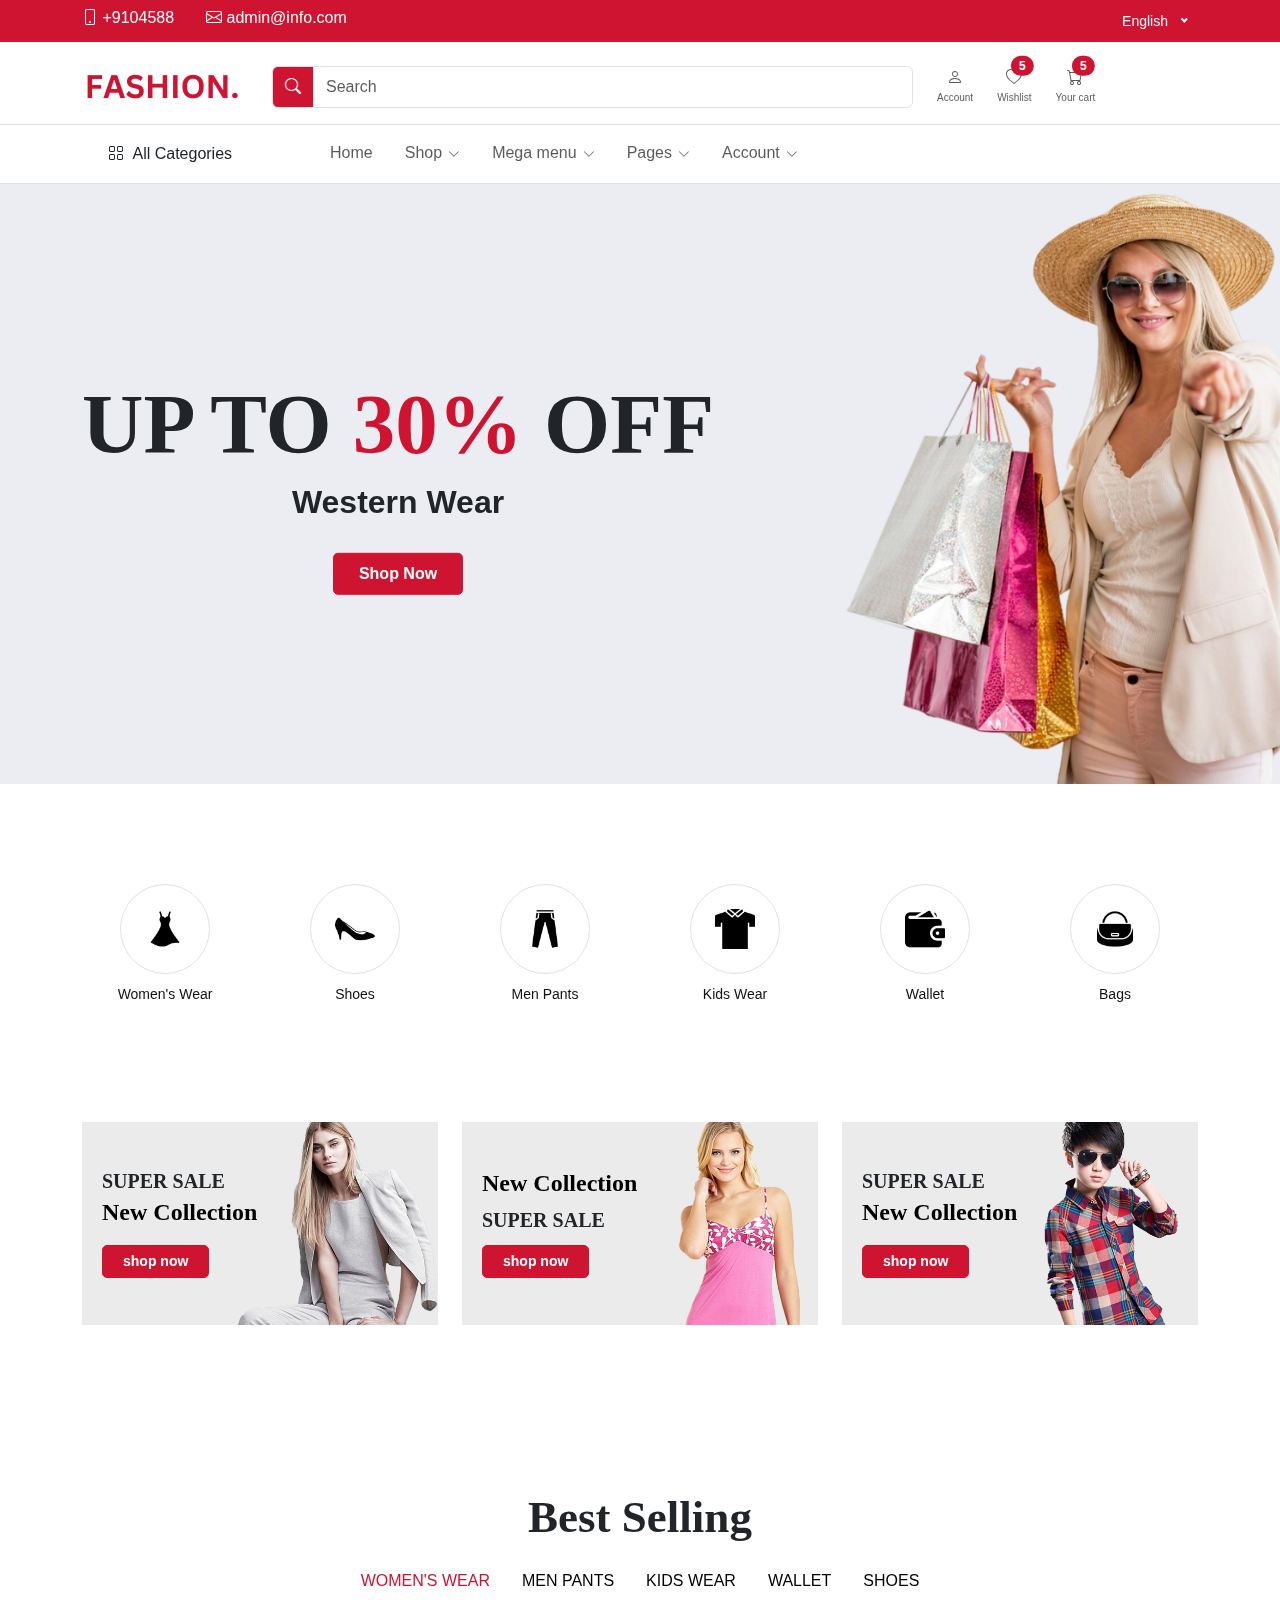
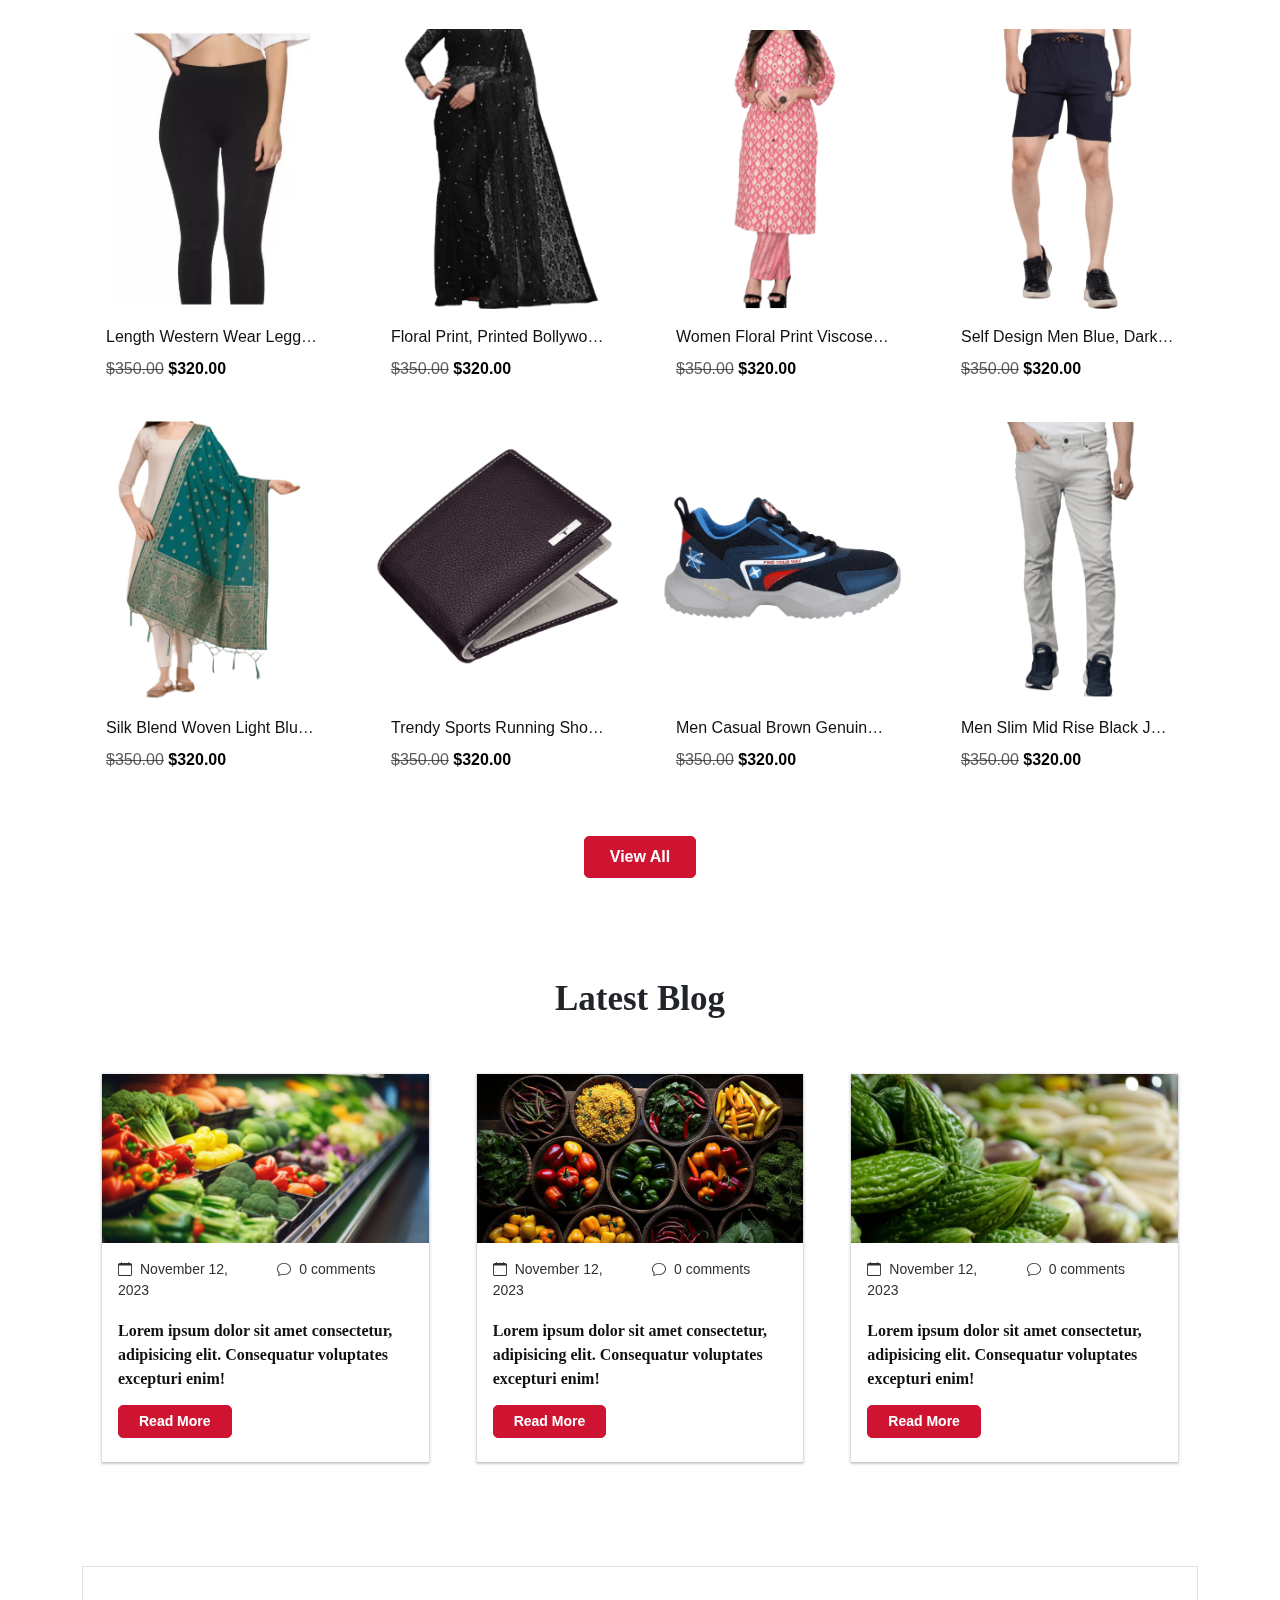
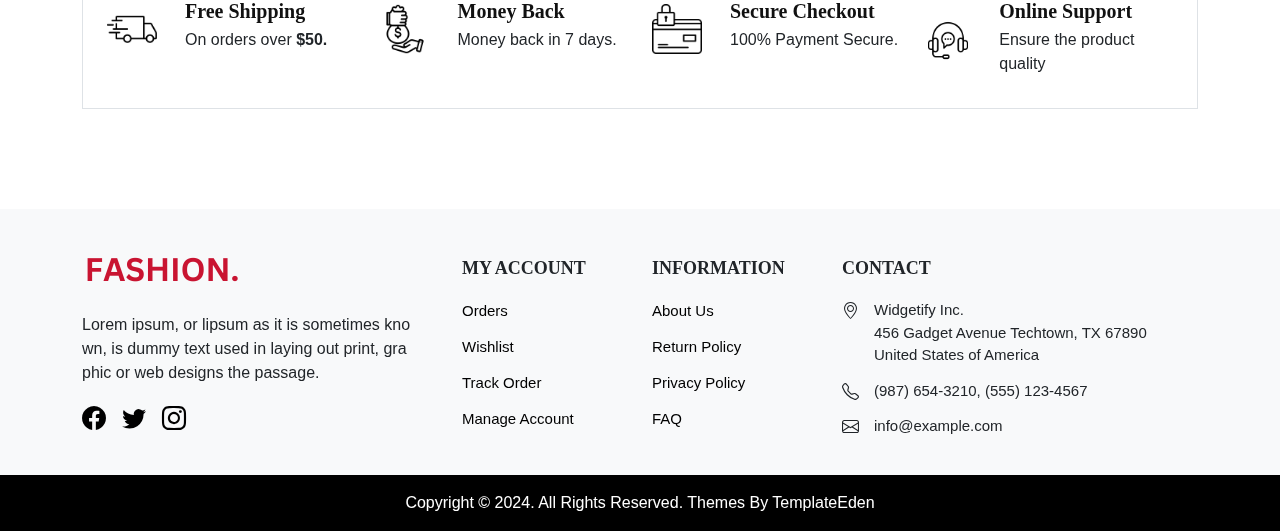
<file: index.html>
<!DOCTYPE html>
<html lang="en">

<head>
    <meta charset="UTF-8">
    <meta name="viewport" content="width=device-width, initial-scale=1.0">
    <title>Fashion eCommerce</title>
    <meta name="description" content="">
    <link rel="icon" type="image/x-icon" href="./assets/images/favicon.ico">
    <link rel="stylesheet" href="./assets/css/bootstrap.min.css">
    <link rel="stylesheet" href="./assets/font/bootstrap-icons-1.11.3/font/bootstrap-icons.min.css">
    <link rel="stylesheet" href="./assets/plugin/nice-select/nice-select.css">
    <link rel="stylesheet" href="./assets/plugin/OwlCarousel2-2.3.4/dist/assets/owl.carousel.min.css">
    <link rel="stylesheet" href="./assets/plugin/OwlCarousel2-2.3.4/dist/assets/owl.theme.default.min.css">
    <link rel="stylesheet" href="./assets/plugin/nouislider/nouislider.min.css">
    <link rel="stylesheet" href="./assets/plugin/swiper/swiper-bundle.min.css">
    <link rel="stylesheet" href="./assets/css/style.css">
</head>

<body>
    <!-- Header Section Start -->
    <header>
        <!-- Navbar -->
        <div>
            <div class="top-header d-none d-lg-block mb-4">
                <div class="container">
                    <div class="row">
                        <div class="col-md-6 col-12 text-center text-md-start">
                            <ul class="list-inline d-flex p-0 m-0">
                                <li class="list-inline-item fw-medium text-white"><i class="bi bi-phone"></i> +9104588
                                </li>
                                <li class="list-inline-item mx-4 fw-medium text-white"><i class="bi bi-envelope"></i>
                                    admin@info.com</li>
                            </ul>
                        </div>
                        <div class="col-6 text-end d-none d-md-block">
                            <div class="d-flex justify-content-end lang">
                                <select class="nice-option">
                                    <option value="English">
                                        <span class="me-2">
                                            <svg width="16" height="13" viewBox="0 0 16 13" fill="none"
                                                xmlns="http://www.w3.org/2000/svg">
                                                <g clip-path="url(#selectedlang)">
                                                    <path d="M0 0.5H16V12.5H0V0.5Z" fill="#012169"></path>
                                                    <path
                                                        d="M1.875 0.5L7.975 5.025L14.05 0.5H16V2.05L10 6.525L16 10.975V12.5H14L8 8.025L2.025 12.5H0V11L5.975 6.55L0 2.1V0.5H1.875Z"
                                                        fill="white"></path>
                                                    <path
                                                        d="M10.6 7.525L16 11.5V12.5L9.225 7.525H10.6ZM6 8.025L6.15 8.9L1.35 12.5H0L6 8.025ZM16 0.5V0.575L9.775 5.275L9.825 4.175L14.75 0.5H16ZM0 0.5L5.975 4.9H4.475L0 1.55V0.5Z"
                                                        fill="#C8102E"></path>
                                                    <path d="M6.025 0.5V12.5H10.025V0.5H6.025ZM0 4.5V8.5H16V4.5H0Z"
                                                        fill="white"></path>
                                                    <path d="M0 5.325V7.725H16V5.325H0ZM6.825 0.5V12.5H9.225V0.5H6.825Z"
                                                        fill="#C8102E"></path>
                                                </g>
                                                <defs>
                                                    <clipPath id="selectedlang">
                                                        <rect width="16" height="12" fill="white"
                                                            transform="translate(0 0.5)"></rect>
                                                    </clipPath>
                                                </defs>
                                            </svg>
                                        </span>
                                        English
                                    </option>

                                    <option value="Hindi"> <span class="me-2">
                                            <svg width="16" height="13" viewBox="0 0 16 13" fill="none"
                                                xmlns="http://www.w3.org/2000/svg">
                                                <g clip-path="url(#clip0_5543_19751)">
                                                    <path d="M0 8.5H16V12.5H0V8.5Z" fill="#FFCE00"></path>
                                                    <path d="M0 0.5H16V4.5H0V0.5Z" fill="black"></path>
                                                    <path d="M0 4.5H16V8.5H0V4.5Z" fill="#DD0000"></path>
                                                </g>
                                                <defs>
                                                    <clipPath id="clip0_5543_19751">
                                                        <rect width="16" height="12" fill="white"
                                                            transform="translate(0 0.5)"></rect>
                                                    </clipPath>
                                                </defs>
                                            </svg>
                                        </span>
                                        Hindi
                                    </option>
                                </select>
                            </div>
                        </div>
                    </div>
                </div>
            </div>
            <div class="container">
                <div class="row">
                    <div class="col-lg-2 mb-3 d-flex justify-content-between pt-3 pt-lg-0 pb-2 pb-lg-0">
                        <div class="list-inline-item d-inline-block d-lg-none">
                            <button class="navbar-toggler border-0 collapsed" type="button" data-bs-toggle="offcanvas"
                                data-bs-target="#navbar-default" aria-controls="navbar-default"
                                aria-label="Toggle navigation">
                                <i class="bi bi-text-indent-left"></i>
                        </div>
                        <!-- Logo -->
                        <a class="navbar-brand flex-shrink-0 " href="index.html">
                            <img src="./assets/images/logo.png" class="logo main-logo" alt="eCommerce HTML Template">
                        </a>
                        <!-- Logo -->
                        <div class="list-inline  d-flex d-lg-none">
                            <div class="list-inline-item me-4">
                                <a href="login.html"
                                    class="text-muted d-flex flex-column justity-content-center align-items-center">
                                    <i class="bi bi-person"></i>
                                    <span class="d-block" style="font-size: 10px;">Account</span>
                                </a>
                            </div>
                            <div class="list-inline-item me-4">
                                <a href="cart.html"
                                    class="text-muted  d-flex flex-column justity-content-center align-items-center">
                                    <div class="position-relative">
                                        <i class="bi bi-cart"></i>
                                        <span
                                            class="position-absolute top-0 start-100 translate-middle badge rounded-pill bg-success">
                                            5
                                        </span>
                                    </div>
                                    <span class="d-block" style="font-size: 10px;">Your cart</span>
                                </a>
                            </div>
                        </div>
                    </div>
                    <div class="col-lg-7">
                        <!-- Search -->
                        <div class="input-group mb-3">
                            <span class="input-group-text bg-primary text-white"><i class="bi bi-search"></i></span>
                            <input type="text" class="form-control py-2" placeholder="Search" aria-label="Username"
                                aria-describedby="basic-addon1">
                        </div>
                        <!-- Search -->
                    </div>
                    <div class="col-lg-3 d-none d-lg-block">
                        <!-- Navbar Actions -->
                        <div class="list-inline  d-flex">
                            <div class="list-inline-item me-4">
                                <a href="login.html"
                                    class="text-muted d-flex flex-column justity-content-center align-items-center">
                                    <i class="bi bi-person"></i>
                                    <span class="d-block" style="font-size: 10px;">Account</span>
                                </a>
                            </div>
                            <div class="list-inline-item me-4">
                                <a href="wishlist.html"
                                    class="text-muted  d-flex flex-column justity-content-center align-items-center">
                                    <div class="position-relative">
                                        <i class="bi bi-heart"></i>
                                        <span
                                            class="position-absolute top-0 start-100 translate-middle badge rounded-pill bg-success">
                                            5
                                        </span>
                                    </div>
                                    <span class="d-block" style="font-size: 10px;">Wishlist</span>
                                </a>
                            </div>
                            <div class="list-inline-item me-4">
                                <a href="cart.html"
                                    class="text-muted  d-flex flex-column justity-content-center align-items-center">
                                    <div class="position-relative">
                                        <i class="bi bi-cart"></i>
                                        <span
                                            class="position-absolute top-0 start-100 translate-middle badge rounded-pill bg-success">
                                            5
                                        </span>
                                    </div>
                                    <span class="d-block" style="font-size: 10px;">Your cart</span>
                                </a>
                            </div>
                            <div class="list-inline-item d-inline-block d-lg-none">
                                <button class="navbar-toggler border-0 collapsed" type="button"
                                    data-bs-toggle="offcanvas" data-bs-target="#navbar-default"
                                    aria-controls="navbar-default" aria-label="Toggle navigation">
                                    <i class="bi bi-text-indent-left"></i>
                            </div>
                        </div>
                        <!-- Navbar Actions -->
                    </div>
                </div>
            </div>
        </div>
        <!-- Navbar -->
        <!-- Navs -->
        <nav class="navbar navbar-expand-lg navbar-light navbar-default py-0 pb-lg-2 border border-start-0 border-end-0"
            aria-label="Offcanvas navbar large">
            <div class="container">
                <div class="offcanvas offcanvas-start pt-2" tabindex="-1" id="navbar-default"
                    aria-labelledby="navbar-defaultLabel">
                    <div class="offcanvas-header pb-1">
                        <a href="index.html"><img src="./assets/images/logo.png" alt="eCommerce HTML Template"></a>
                        <button type="button" class="btn-close" data-bs-dismiss="offcanvas" aria-label="Close"></button>
                    </div>
                    <div class="offcanvas-body">

                        <div class="d-block d-lg-none mb-4">
                            <a class="btn btn-primary w-100 d-flex justify-content-center align-items-center collapsed"
                                data-bs-toggle="collapse" href="#collapseExample" role="button" aria-expanded="false"
                                aria-controls="collapseExample">
                                <span class="me-2">
                                    <i class="bi bi-grid"></i>
                                </span>
                                All Categories
                            </a>
                            <div class="mt-2 collapse" id="collapseExample">
                                <div class="card card-body">
                                    <ul class="mb-0 list-unstyled">
                                        <li><a class="dropdown-item" href="#">Laptop Accessories</a></li>
                                        <li><a class="dropdown-item" href="#">Mobile Accessories</a></li>
                                        <li><a class="dropdown-item" href="#">Camera Accessories</a></li>
                                        <li><a class="dropdown-item" href="#">Games</a></li>
                                        <li><a class="dropdown-item" href="#">Smart Wearables</a></li>
                                        <li><a class="dropdown-item" href="#">Smart Home Automation</a></li>
                                        <li><a class="dropdown-item" href="#">Tablets</a></li>
                                    </ul>
                                </div>
                            </div>
                        </div>
                        <div class="dropdown me-3 d-none d-lg-block">
                            <button class="btn  px-6" type="button" id="dropdownMenuButton1" data-bs-toggle="dropdown"
                                aria-expanded="false">
                                <span class="me-1">
                                    <i class="bi bi-grid"></i>
                                </span>
                                All Categories
                            </button>
                            <ul class="dropdown-menu" aria-labelledby="dropdownMenuButton1">
                                <li><a class="dropdown-item" href="#">Laptop Accessories</a></li>
                                <li><a class="dropdown-item" href="#">Mobile Accessories</a></li>
                                <li><a class="dropdown-item" href="#">Camera Accessories</a></li>
                                <li><a class="dropdown-item" href="#">Games</a></li>
                                <li><a class="dropdown-item" href="#">Smart Wearables</a></li>
                                <li><a class="dropdown-item" href="#">Smart Home Automation</a></li>
                                <li><a class="dropdown-item" href="#">Tablets</a></li>
                            </ul>
                        </div>
                        <div>
                            <ul class="navbar-nav align-items-center ms-lg-5">
                                <li class="nav-item dropdown w-100 w-lg-auto me-3">
                                    <a class="nav-link" href="index.html">Home</a>
                                </li>
                                <li class="nav-item dropdown w-100 w-lg-auto me-3">
                                    <a class="nav-link dropdown-toggle" href="#" role="button" data-bs-toggle="dropdown"
                                        aria-expanded="false">Shop</a>
                                    <ul class="dropdown-menu">
                                        <li><a class="dropdown-item" href="shop.html">Shop Page - Filter</a></li>
                                        <li><a class="dropdown-item" href="shop-single.html">Shop Single</a></li>
                                        <li><a class="dropdown-item" href="wishlist.html">Shop Wishlist</a></li>
                                        <li><a class="dropdown-item" href="cart.html">Shop Cart</a></li>
                                        <li><a class="dropdown-item" href="checkout.html">Shop Checkout</a></li>
                                    </ul>
                                </li>
                                <li class="nav-item dropdown w-100 w-lg-auto dropdown-fullwidth me-3">
                                    <a class="nav-link dropdown-toggle" href="#" role="button" data-bs-toggle="dropdown"
                                        aria-expanded="false">Mega menu</a>
                                    <div class="dropdown-menu pb-0">
                                        <div class="row p-2 p-lg-4">
                                            <div class="col-lg-3 col-12 mb-4 mb-lg-0">
                                                <h6 class="text-primary ps-3">Laptop Accessories</h6>
                                                <a class="dropdown-item" href="#">Mouse</a>
                                                <a class="dropdown-item" href="#">Keyboard</a>
                                                <a class="dropdown-item" href="#">USB</a>
                                                <a class="dropdown-item" href="#">Data Cards</a>
                                                <a class="dropdown-item" href="#">Router</a>
                                                <a class="dropdown-item" href="#">Battery</a>
                                                <a class="dropdown-item" href="#">Adapter</a>
                                                <a class="dropdown-item" href="#">UPS</a>
                                            </div>
                                            <div class="col-lg-3 col-12 mb-4 mb-lg-0">
                                                <h6 class="text-primary ps-3">Mobile Accessories</h6>
                                                <a class="dropdown-item" href="#">Screen Guards</a>
                                                <a class="dropdown-item" href="#">Plain Cases</a>
                                                <a class="dropdown-item" href="#">Mobile Cables</a>
                                                <a class="dropdown-item" href="#">Mobile Charger</a>
                                                <a class="dropdown-item" href="#">Camera Lens</a>
                                                <a class="dropdown-item" href="#">Mobile Flash</a>
                                                <a class="dropdown-item" href="#">Power Bank</a>
                                                <a class="dropdown-item" href="#">Mobile USB</a>
                                            </div>
                                            <div class="col-lg-3 col-12 mb-4 mb-lg-0">
                                                <h6 class="text-primary ps-3">Camera Accessories</h6>
                                                <a class="dropdown-item" href="#">Instant Camera</a>
                                                <a class="dropdown-item" href="#">Drone</a>
                                                <a class="dropdown-item" href="#">DSLR</a>
                                                <a class="dropdown-item" href="#">Flashes</a>
                                                <a class="dropdown-item" href="#">Sports & Action</a>
                                                <a class="dropdown-item" href="#">Camera Lens</a>
                                                <a class="dropdown-item" href="#">Camera tripods</a>
                                                <a class="dropdown-item" href="#">Point & Shoot</a>
                                            </div>
                                            <div class="col-lg-3 col-12 mb-4 mb-lg-0">
                                                <h6 class="text-primary ps-3">Camera Accessories</h6>
                                                <a class="dropdown-item" href="#">Instant Camera</a>
                                                <a class="dropdown-item" href="#">Drone</a>
                                                <a class="dropdown-item" href="#">DSLR</a>
                                                <a class="dropdown-item" href="#">Flashes</a>
                                                <a class="dropdown-item" href="#">Sports & Action</a>
                                                <a class="dropdown-item" href="#">Camera Lens</a>
                                                <a class="dropdown-item" href="#">Camera tripods</a>
                                                <a class="dropdown-item" href="#">Point & Shoot</a>
                                            </div>
                                        </div>
                                    </div>
                                </li>
                                <li class="nav-item dropdown w-100 w-lg-auto me-3">
                                    <a class="nav-link dropdown-toggle" href="#" role="button" data-bs-toggle="dropdown"
                                        aria-expanded="false">Pages</a>
                                    <ul class="dropdown-menu">
                                        <li><a class="dropdown-item" href="blog.html">Blog</a></li>
                                        <li><a class="dropdown-item" href="blog-single.html">Blog Single</a>
                                        </li>
                                        <li><a class="dropdown-item" href="about.html">About us</a></li>
                                        <li><a class="dropdown-item" href="contact.html">Contact</a></li>
                                    </ul>
                                </li>
                                <li class="nav-item dropdown w-100 w-lg-auto me-3">
                                    <a class="nav-link dropdown-toggle" href="#" role="button" data-bs-toggle="dropdown"
                                        aria-expanded="false">Account</a>
                                    <ul class="dropdown-menu">
                                        <li><a class="dropdown-item" href="login.html">Sign in</a></li>
                                        <li><a class="dropdown-item" href="signup.html">Signup</a></li>
                                        <li><a class="dropdown-item" href="forgot-password.html">Forgot Password</a>
                                        </li>
                                    </ul>
                                </li>
                            </ul>
                        </div>
                    </div>
                </div>
            </div>
        </nav>
        <!-- Navs -->
    </header>
    <!-- Header Section End -->

    <!-- Banner Slider -->
    <div class="banner-section">
        <div class="swiper banner-swiper">
            <div class="swiper-wrapper">
                <div class="swiper-slide">
                    <div class="banner-item" style="background-image: url(./assets/images/banner/1.png)">
                        <div class="container">
                            <div class="row">
                                <div class="col-md-8">
                                    <div class="banner-content text-center">
                                        <h1 class="text-uppercase fw-normal">Up to <span class="fw-bolder">30%</span>
                                            OFF</h1>
                                        <h2>Western Wear</h2>
                                        <a href="shop.html" class="btn btn-primary mt-4">Shop Now</a>
                                    </div>
                                </div>
                            </div>
                        </div>
                    </div>
                </div>
                <div class="swiper-slide">
                    <div class="banner-item" style="background-image: url(./assets/images/banner/2.png)">
                        <div class="container">
                            <div class="row">
                                <div class="col-md-8">
                                    <div class="banner-content text-center">
                                        <h1 class="text-uppercase fw-normal">Up to <span class="fw-bolder">20%</span>
                                            OFF</h1>
                                        <h2>Hand Bags</h2>
                                        <a href="shop.html" class="btn btn-primary mt-4">Shop Now</a>
                                    </div>
                                </div>
                            </div>
                        </div>
                    </div>
                </div>
            </div>
        </div>
    </div>
    <!-- End Banner Slider -->

    <div class="category-section mt-100">
        <div class="container">
            <div class="row align-items-center justify-content-center">
                <div class="col-xl-2 col-lg-2 col-md-4 col-sm-6 col-6">
                    <div class="text-center mx-auto mb-3">
                        <div>
                            <div
                                class="category-item d-inline-flex align-items-center justify-content-center p-4 circle mb-2 border">
                                <a href="shop.html" class="d-block">
                                    <img src="./assets/images/category/1.png" class="img-fluid" width="40" alt="">
                                </a>
                            </div>
                        </div>
                        <div>
                            <a href="shop.html" class="fw-medium fs-small categoty-title">Women's Wear</a>
                        </div>
                    </div>
                </div>
                <div class="col-xl-2 col-lg-2 col-md-4 col-sm-6 col-6">
                    <div class="text-center mx-auto mb-3">
                        <div>
                            <div
                                class="category-item d-inline-flex align-items-center justify-content-center p-4 circle mb-2 border">
                                <a href="shop.html" class="d-block">
                                    <img src="./assets/images/category/2.png" class="img-fluid" width="40" alt="">
                                </a>
                            </div>
                        </div>
                        <div>
                            <a href="shop.html" class="fw-medium fs-small categoty-title">Shoes</a>
                        </div>
                    </div>
                </div>
                <div class="col-xl-2 col-lg-2 col-md-4 col-sm-6 col-6">
                    <div class="text-center mx-auto mb-3">
                        <div>
                            <div
                                class="category-item d-inline-flex align-items-center justify-content-center p-4 circle mb-2 border">
                                <a href="shop.html" class="d-block">
                                    <img src="./assets/images/category/3.png" class="img-fluid" width="40" alt="">
                                </a>
                            </div>
                        </div>
                        <div>
                            <a href="shop.html" class="fw-medium fs-small categoty-title">Men Pants</a>
                        </div>
                    </div>
                </div>
                <div class="col-xl-2 col-lg-2 col-md-4 col-sm-6 col-6">
                    <div class="text-center mx-auto mb-3">
                        <div>
                            <div
                                class="category-item d-inline-flex align-items-center justify-content-center p-4 circle mb-2 border">
                                <a href="shop.html" class="d-block">
                                    <img src="./assets/images/category/4.png" class="img-fluid" width="40" alt="">
                                </a>
                            </div>
                        </div>
                        <div>
                            <a href="shop.html" class="fw-medium fs-small categoty-title">Kids Wear</a>
                        </div>
                    </div>
                </div>
                <div class="col-xl-2 col-lg-2 col-md-4 col-sm-6 col-6">
                    <div class="text-center mx-auto mb-3">
                        <div>
                            <div
                                class="category-item d-inline-flex align-items-center justify-content-center p-4 circle mb-2 border">
                                <a href="shop.html" class="d-block">
                                    <img src="./assets/images/category/5.png" class="img-fluid" width="40" alt="">
                                </a>
                            </div>
                        </div>
                        <div>
                            <a href="shop.html" class="fw-medium fs-small categoty-title">Wallet</a>
                        </div>
                    </div>
                </div>
                <div class="col-xl-2 col-lg-2 col-md-4 col-sm-6 col-6">
                    <div class="text-center mx-auto mb-3">
                        <div>
                            <div
                                class="category-item d-inline-flex align-items-center justify-content-center p-4 circle mb-2 border">
                                <a href="shop.html" class="d-block">
                                    <img src="./assets/images/category/6.png" class="img-fluid" width="40" alt="">
                                </a>
                            </div>
                        </div>
                        <div>
                            <a href="shop.html" class="fw-medium fs-small categoty-title">Bags</a>
                        </div>
                    </div>
                </div>
            </div>
        </div>
    </div>

    <!-- start hero banner Section -->
    <div class="hero-banner-area">
        <div class="container">
            <div class="row">
                <!-- Single -->
                <div class="col-lg-4 col-sm-6 mb-4">
                    <div class="hero-banner-item">
                        <img src="assets/images/banner/banner1.png" alt="banner">
                        <div class="hero-banner-item-overly">
                            <div class="hero-banner-item-overly-full">
                                <h4>Super Sale</h4>
                                <h3>New Collection</h3>
                                <a class="btn btn-primary btn-sm mt-2" href="shop.html">shop now</a>
                            </div>
                        </div>
                    </div>
                </div>
                <!-- Single -->
                <div class="col-lg-4 col-sm-6 mb-4">
                    <div class="hero-banner-item">
                        <img src="assets/images/banner/banner2.png" alt="banner">
                        <div class="hero-banner-item-overly">
                            <div class="hero-banner-item-overly-full">
                                <h3>New Collection</h3>
                                <h4>Super Sale</h4>
                                <a class="btn btn-primary btn-sm mt-2" href="shop.html">shop now</a>
                            </div>
                        </div>
                    </div>
                </div>
                <!-- Single -->
                <div class="col-lg-4 col-sm-6 mb-4">
                    <div class="hero-banner-item">
                        <img src="assets/images/banner/banner3.png" alt="banner">
                        <div class="hero-banner-item-overly">
                            <div class="hero-banner-item-overly-full">
                                <h4>Super Sale</h4>
                                <h3>New Collection</h3>
                                <a class="btn btn-primary btn-sm mt-2" href="shop.html">shop now</a>
                            </div>
                        </div>
                    </div>
                </div>
            </div>
        </div>
    </div>
    <!-- end hero banner Section -->

    <!-- Product Section -->
    <div class="product mt-5">
        <div class="container">
            <div class="">
                <h2 class="product-section-title text-center">Best Selling</h2>
                <div class="d-block d-sm-block d-md-flex d-lg-flex justify-content-center mt-4">
                    <ul class="nav nav-pills" id="pills-tab" role="tablist">
                        <li class="nav-item" role="presentation">
                            <button class="nav-link active" id="pills-1-tab" data-bs-toggle="pill"
                                data-bs-target="#pills-1" type="button" role="tab" aria-controls="pills-1"
                                aria-selected="true">Women's Wear</button>
                        </li>
                        <li class="nav-item" role="presentation">
                            <button class="nav-link" id="pills-2-tab" data-bs-toggle="pill" data-bs-target="#pills-2"
                                type="button" role="tab" aria-controls="pills-2" aria-selected="false">Men
                                Pants</button>
                        </li>
                        <li class="nav-item" role="presentation">
                            <button class="nav-link" id="pills-3-tab" data-bs-toggle="pill" data-bs-target="#pills-3"
                                type="button" role="tab" aria-controls="pills-3" aria-selected="false">Kids
                                Wear</button>
                        </li>
                        <li class="nav-item" role="presentation">
                            <button class="nav-link" id="pills-4-tab" data-bs-toggle="pill" data-bs-target="#pills-4"
                                type="button" role="tab" aria-controls="pills-4" aria-selected="false">Wallet</button>
                        </li>
                        <li class="nav-item" role="presentation">
                            <button class="nav-link" id="pills-5-tab" data-bs-toggle="pill" data-bs-target="#pills-5"
                                type="button" role="tab" aria-controls="pills-5" aria-selected="false">Shoes</button>
                        </li>
                    </ul>
                </div>
            </div>
            <div class="tab-content" id="pills-tabContent">
                <div class="tab-pane fade show active" id="pills-1" role="tabpanel" aria-labelledby="pills-1-tab"
                    tabindex="0">
                    <div class="product">
                        <div class="row g-4 row-cols-xl-4 row-cols-lg-4 row-cols-2 row-cols-sm-2 row-cols-md-3 mt-1">
                            <div class="col">
                                <div class="card product-card mx-2">
                                    <a href="shop-single.html">
                                        <img src="./assets/images/product/1.png" class="card-img-top"
                                            alt="eCommerce Template">
                                    </a>
                                    <div class="card-body">
                                        <span class="discount-badge">20% OFF</span>
                                        <p class="card-title"><a href="shop-single.html">
                                            Length Western Wear Legging
                                            </a></p>
                                        <div class="d-block">
                                            <span class="text-muted strike-through"><s>$350.00</s></span>
                                            <span class="sell-price">$320.00</span>
                                        </div>
                                        <div class="icons">
                                            <a href="#" data-bs-toggle="tooltip" data-bs-placement="top" title="Cart"><i
                                                    class="bi bi-cart"></i> </a>
                                            <a href="#" data-bs-toggle="tooltip" data-bs-placement="top"
                                                title="Wishlist"><i class="bi bi-heart"></i> </a>
                                        </div>

                                    </div>
                                </div>
                            </div>
                            <div class="col">
                                <div class="card product-card mx-2">
                                    <a href="shop-single.html">
                                        <img src="./assets/images/product/5.png" class="card-img-top"
                                            alt="eCommerce Template">
                                    </a>
                                    <div class="card-body">
                                        <span class="discount-badge">20% OFF</span>
                                        <p class="card-title"><a href="shop-single.html">
                                            Floral Print, Printed Bollywood Chiffon, Georgette Saree
                                            </a></p>
                                        <div class="d-block">
                                            <span class="text-muted strike-through"><s>$350.00</s></span>
                                            <span class="sell-price">$320.00</span>
                                        </div>
                                        <div class="icons">
                                            <a href="#" data-bs-toggle="tooltip" data-bs-placement="top" title="Cart"><i
                                                    class="bi bi-cart"></i> </a>
                                            <a href="#" data-bs-toggle="tooltip" data-bs-placement="top"
                                                title="Wishlist"><i class="bi bi-heart"></i> </a>
                                        </div>

                                    </div>
                                </div>
                            </div>
                            <div class="col">
                                <div class="card product-card mx-2">
                                    <a href="shop-single.html">
                                        <img src="./assets/images/product/6.png" class="card-img-top"
                                            alt="eCommerce Template">
                                    </a>
                                    <div class="card-body">
                                        <span class="discount-badge">20% OFF</span>
                                        <p class="card-title"><a href="shop-single.html">
                                            Women Floral Print Viscose Rayon Straight Kurta
                                            </a></p>
                                        <div class="d-block">
                                            <span class="text-muted strike-through"><s>$350.00</s></span>
                                            <span class="sell-price">$320.00</span>
                                        </div>
                                        <div class="icons">
                                            <a href="#" data-bs-toggle="tooltip" data-bs-placement="top" title="Cart"><i
                                                    class="bi bi-cart"></i> </a>
                                            <a href="#" data-bs-toggle="tooltip" data-bs-placement="top"
                                                title="Wishlist"><i class="bi bi-heart"></i> </a>
                                        </div>

                                    </div>
                                </div>
                            </div>
                            <div class="col">
                                <div class="card product-card mx-2">
                                    <a href="shop-single.html">
                                        <img src="./assets/images/product/7.png" class="card-img-top"
                                            alt="eCommerce Template">
                                    </a>
                                    <div class="card-body">
                                        <span class="discount-badge">20% OFF</span>
                                        <p class="card-title"><a href="shop-single.html">
                                            Self Design Men Blue, Dark Blue Sports Shorts
                                            </a></p>
                                        <div class="d-block">
                                            <span class="text-muted strike-through"><s>$350.00</s></span>
                                            <span class="sell-price">$320.00</span>
                                        </div>
                                        <div class="icons">
                                            <a href="#" data-bs-toggle="tooltip" data-bs-placement="top" title="Cart"><i
                                                    class="bi bi-cart"></i> </a>
                                            <a href="#" data-bs-toggle="tooltip" data-bs-placement="top"
                                                title="Wishlist"><i class="bi bi-heart"></i> </a>
                                        </div>

                                    </div>
                                </div>
                            </div>
                            <div class="col">
                                <div class="card product-card mx-2">
                                    <a href="shop-single.html">
                                        <img src="./assets/images/product/8.png" class="card-img-top"
                                            alt="eCommerce Template">
                                    </a>
                                    <div class="card-body">
                                        <span class="discount-badge">20% OFF</span>
                                        <p class="card-title"><a href="shop-single.html">
                                            Silk Blend Woven Light Blue Women Dupatta
                                            </a></p>
                                        <div class="d-block">
                                            <span class="text-muted strike-through"><s>$350.00</s></span>
                                            <span class="sell-price">$320.00</span>
                                        </div>
                                        <div class="icons">
                                            <a href="#" data-bs-toggle="tooltip" data-bs-placement="top" title="Cart"><i
                                                    class="bi bi-cart"></i> </a>
                                            <a href="#" data-bs-toggle="tooltip" data-bs-placement="top"
                                                title="Wishlist"><i class="bi bi-heart"></i> </a>
                                        </div>

                                    </div>
                                </div>
                            </div>
                            <div class="col">
                                <div class="card product-card mx-2">
                                    <a href="shop-single.html">
                                        <img src="./assets/images/product/9.png" class="card-img-top"
                                            alt="eCommerce Template">
                                    </a>
                                    <div class="card-body">
                                        <span class="discount-badge">20% OFF</span>
                                        <p class="card-title"><a href="shop-single.html">
                                            Trendy Sports Running Shoes For Men 
                                            </a></p>
                                        <div class="d-block">
                                            <span class="text-muted strike-through"><s>$350.00</s></span>
                                            <span class="sell-price">$320.00</span>
                                        </div>
                                        <div class="icons">
                                            <a href="#" data-bs-toggle="tooltip" data-bs-placement="top" title="Cart"><i
                                                    class="bi bi-cart"></i> </a>
                                            <a href="#" data-bs-toggle="tooltip" data-bs-placement="top"
                                                title="Wishlist"><i class="bi bi-heart"></i> </a>
                                        </div>

                                    </div>
                                </div>
                            </div>
                            <div class="col">
                                <div class="card product-card mx-2">
                                    <a href="shop-single.html">
                                        <img src="./assets/images/product/10.png" class="card-img-top"
                                            alt="eCommerce Template">
                                    </a>
                                    <div class="card-body">
                                        <span class="discount-badge">20% OFF</span>
                                        <p class="card-title"><a href="shop-single.html">
                                            Men Casual Brown Genuine Leather RFID Wallet
                                            </a></p>
                                        <div class="d-block">
                                            <span class="text-muted strike-through"><s>$350.00</s></span>
                                            <span class="sell-price">$320.00</span>
                                        </div>
                                        <div class="icons">
                                            <a href="#" data-bs-toggle="tooltip" data-bs-placement="top" title="Cart"><i
                                                    class="bi bi-cart"></i> </a>
                                            <a href="#" data-bs-toggle="tooltip" data-bs-placement="top"
                                                title="Wishlist"><i class="bi bi-heart"></i> </a>
                                        </div>

                                    </div>
                                </div>
                            </div>
                            <div class="col">
                                <div class="card product-card mx-2">
                                    <a href="shop-single.html">
                                        <img src="./assets/images/product/11.png" class="card-img-top"
                                            alt="eCommerce Template">
                                    </a>
                                    <div class="card-body">
                                        <span class="discount-badge">20% OFF</span>
                                        <p class="card-title"><a href="shop-single.html">
                                            Men Slim Mid Rise Black Jeans
                                            </a></p>
                                        <div class="d-block">
                                            <span class="text-muted strike-through"><s>$350.00</s></span>
                                            <span class="sell-price">$320.00</span>
                                        </div>
                                        <div class="icons">
                                            <a href="#" data-bs-toggle="tooltip" data-bs-placement="top" title="Cart"><i
                                                    class="bi bi-cart"></i> </a>
                                            <a href="#" data-bs-toggle="tooltip" data-bs-placement="top"
                                                title="Wishlist"><i class="bi bi-heart"></i> </a>
                                        </div>

                                    </div>
                                </div>
                            </div>
                        </div>
                    </div>
                    <div class="text-center mt-5">
                        <a href="shop.html" class="btn btn-primary">View All</a>
                    </div>
                </div>
                <div class="tab-pane fade" id="pills-2" role="tabpanel" aria-labelledby="pills-2-tab" tabindex="0">
                    <div class="product">
                        <div class="row g-4 row-cols-xl-4 row-cols-lg-4 row-cols-2 row-cols-sm-2 row-cols-md-3 mt-1">
                            <div class="col">
                                <div class="card product-card mx-2">
                                    <a href="shop-single.html">
                                        <img src="./assets/images/product/1.png" class="card-img-top"
                                            alt="eCommerce Template">
                                    </a>
                                    <div class="card-body">
                                        <span class="discount-badge">20% OFF</span>
                                        <p class="card-title"><a href="shop-single.html">
                                            Length Western Wear Legging
                                            </a></p>
                                        <div class="d-block">
                                            <span class="text-muted strike-through"><s>$350.00</s></span>
                                            <span class="sell-price">$320.00</span>
                                        </div>
                                        <div class="icons">
                                            <a href="#" data-bs-toggle="tooltip" data-bs-placement="top" title="Cart"><i
                                                    class="bi bi-cart"></i> </a>
                                            <a href="#" data-bs-toggle="tooltip" data-bs-placement="top"
                                                title="Wishlist"><i class="bi bi-heart"></i> </a>
                                        </div>

                                    </div>
                                </div>
                            </div>
                            <div class="col">
                                <div class="card product-card mx-2">
                                    <a href="shop-single.html">
                                        <img src="./assets/images/product/5.png" class="card-img-top"
                                            alt="eCommerce Template">
                                    </a>
                                    <div class="card-body">
                                        <span class="discount-badge">20% OFF</span>
                                        <p class="card-title"><a href="shop-single.html">
                                            Floral Print, Printed Bollywood Chiffon, Georgette Saree
                                            </a></p>
                                        <div class="d-block">
                                            <span class="text-muted strike-through"><s>$350.00</s></span>
                                            <span class="sell-price">$320.00</span>
                                        </div>
                                        <div class="icons">
                                            <a href="#" data-bs-toggle="tooltip" data-bs-placement="top" title="Cart"><i
                                                    class="bi bi-cart"></i> </a>
                                            <a href="#" data-bs-toggle="tooltip" data-bs-placement="top"
                                                title="Wishlist"><i class="bi bi-heart"></i> </a>
                                        </div>

                                    </div>
                                </div>
                            </div>
                            <div class="col">
                                <div class="card product-card mx-2">
                                    <a href="shop-single.html">
                                        <img src="./assets/images/product/6.png" class="card-img-top"
                                            alt="eCommerce Template">
                                    </a>
                                    <div class="card-body">
                                        <span class="discount-badge">20% OFF</span>
                                        <p class="card-title"><a href="shop-single.html">
                                            Women Floral Print Viscose Rayon Straight Kurta
                                            </a></p>
                                        <div class="d-block">
                                            <span class="text-muted strike-through"><s>$350.00</s></span>
                                            <span class="sell-price">$320.00</span>
                                        </div>
                                        <div class="icons">
                                            <a href="#" data-bs-toggle="tooltip" data-bs-placement="top" title="Cart"><i
                                                    class="bi bi-cart"></i> </a>
                                            <a href="#" data-bs-toggle="tooltip" data-bs-placement="top"
                                                title="Wishlist"><i class="bi bi-heart"></i> </a>
                                        </div>

                                    </div>
                                </div>
                            </div>
                            <div class="col">
                                <div class="card product-card mx-2">
                                    <a href="shop-single.html">
                                        <img src="./assets/images/product/7.png" class="card-img-top"
                                            alt="eCommerce Template">
                                    </a>
                                    <div class="card-body">
                                        <span class="discount-badge">20% OFF</span>
                                        <p class="card-title"><a href="shop-single.html">
                                            Self Design Men Blue, Dark Blue Sports Shorts
                                            </a></p>
                                        <div class="d-block">
                                            <span class="text-muted strike-through"><s>$350.00</s></span>
                                            <span class="sell-price">$320.00</span>
                                        </div>
                                        <div class="icons">
                                            <a href="#" data-bs-toggle="tooltip" data-bs-placement="top" title="Cart"><i
                                                    class="bi bi-cart"></i> </a>
                                            <a href="#" data-bs-toggle="tooltip" data-bs-placement="top"
                                                title="Wishlist"><i class="bi bi-heart"></i> </a>
                                        </div>

                                    </div>
                                </div>
                            </div>
                            <div class="col">
                                <div class="card product-card mx-2">
                                    <a href="shop-single.html">
                                        <img src="./assets/images/product/8.png" class="card-img-top"
                                            alt="eCommerce Template">
                                    </a>
                                    <div class="card-body">
                                        <span class="discount-badge">20% OFF</span>
                                        <p class="card-title"><a href="shop-single.html">
                                            Silk Blend Woven Light Blue Women Dupatta
                                            </a></p>
                                        <div class="d-block">
                                            <span class="text-muted strike-through"><s>$350.00</s></span>
                                            <span class="sell-price">$320.00</span>
                                        </div>
                                        <div class="icons">
                                            <a href="#" data-bs-toggle="tooltip" data-bs-placement="top" title="Cart"><i
                                                    class="bi bi-cart"></i> </a>
                                            <a href="#" data-bs-toggle="tooltip" data-bs-placement="top"
                                                title="Wishlist"><i class="bi bi-heart"></i> </a>
                                        </div>

                                    </div>
                                </div>
                            </div>
                            <div class="col">
                                <div class="card product-card mx-2">
                                    <a href="shop-single.html">
                                        <img src="./assets/images/product/9.png" class="card-img-top"
                                            alt="eCommerce Template">
                                    </a>
                                    <div class="card-body">
                                        <span class="discount-badge">20% OFF</span>
                                        <p class="card-title"><a href="shop-single.html">
                                            Trendy Sports Running Shoes For Men 
                                            </a></p>
                                        <div class="d-block">
                                            <span class="text-muted strike-through"><s>$350.00</s></span>
                                            <span class="sell-price">$320.00</span>
                                        </div>
                                        <div class="icons">
                                            <a href="#" data-bs-toggle="tooltip" data-bs-placement="top" title="Cart"><i
                                                    class="bi bi-cart"></i> </a>
                                            <a href="#" data-bs-toggle="tooltip" data-bs-placement="top"
                                                title="Wishlist"><i class="bi bi-heart"></i> </a>
                                        </div>

                                    </div>
                                </div>
                            </div>
                            <div class="col">
                                <div class="card product-card mx-2">
                                    <a href="shop-single.html">
                                        <img src="./assets/images/product/10.png" class="card-img-top"
                                            alt="eCommerce Template">
                                    </a>
                                    <div class="card-body">
                                        <span class="discount-badge">20% OFF</span>
                                        <p class="card-title"><a href="shop-single.html">
                                            Men Casual Brown Genuine Leather RFID Wallet
                                            </a></p>
                                        <div class="d-block">
                                            <span class="text-muted strike-through"><s>$350.00</s></span>
                                            <span class="sell-price">$320.00</span>
                                        </div>
                                        <div class="icons">
                                            <a href="#" data-bs-toggle="tooltip" data-bs-placement="top" title="Cart"><i
                                                    class="bi bi-cart"></i> </a>
                                            <a href="#" data-bs-toggle="tooltip" data-bs-placement="top"
                                                title="Wishlist"><i class="bi bi-heart"></i> </a>
                                        </div>

                                    </div>
                                </div>
                            </div>
                            <div class="col">
                                <div class="card product-card mx-2">
                                    <a href="shop-single.html">
                                        <img src="./assets/images/product/11.png" class="card-img-top"
                                            alt="eCommerce Template">
                                    </a>
                                    <div class="card-body">
                                        <span class="discount-badge">20% OFF</span>
                                        <p class="card-title"><a href="shop-single.html">
                                            Men Slim Mid Rise Black Jeans
                                            </a></p>
                                        <div class="d-block">
                                            <span class="text-muted strike-through"><s>$350.00</s></span>
                                            <span class="sell-price">$320.00</span>
                                        </div>
                                        <div class="icons">
                                            <a href="#" data-bs-toggle="tooltip" data-bs-placement="top" title="Cart"><i
                                                    class="bi bi-cart"></i> </a>
                                            <a href="#" data-bs-toggle="tooltip" data-bs-placement="top"
                                                title="Wishlist"><i class="bi bi-heart"></i> </a>
                                        </div>

                                    </div>
                                </div>
                            </div>
                        </div>
                    </div>
                    <div class="text-center mt-5">
                        <a href="shop.html" class="btn btn-primary">View All</a>
                    </div>
                </div>
                <div class="tab-pane fade" id="pills-3" role="tabpanel" aria-labelledby="pills-3-tab" tabindex="0">
                    <div class="product">
                        <div class="row g-4 row-cols-xl-4 row-cols-lg-4 row-cols-2 row-cols-sm-2 row-cols-md-3 mt-1">
                            <div class="col">
                                <div class="card product-card mx-2">
                                    <a href="shop-single.html">
                                        <img src="./assets/images/product/1.png" class="card-img-top"
                                            alt="eCommerce Template">
                                    </a>
                                    <div class="card-body">
                                        <span class="discount-badge">20% OFF</span>
                                        <p class="card-title"><a href="shop-single.html">
                                            Length Western Wear Legging
                                            </a></p>
                                        <div class="d-block">
                                            <span class="text-muted strike-through"><s>$350.00</s></span>
                                            <span class="sell-price">$320.00</span>
                                        </div>
                                        <div class="icons">
                                            <a href="#" data-bs-toggle="tooltip" data-bs-placement="top" title="Cart"><i
                                                    class="bi bi-cart"></i> </a>
                                            <a href="#" data-bs-toggle="tooltip" data-bs-placement="top"
                                                title="Wishlist"><i class="bi bi-heart"></i> </a>
                                        </div>

                                    </div>
                                </div>
                            </div>
                            <div class="col">
                                <div class="card product-card mx-2">
                                    <a href="shop-single.html">
                                        <img src="./assets/images/product/5.png" class="card-img-top"
                                            alt="eCommerce Template">
                                    </a>
                                    <div class="card-body">
                                        <span class="discount-badge">20% OFF</span>
                                        <p class="card-title"><a href="shop-single.html">
                                            Floral Print, Printed Bollywood Chiffon, Georgette Saree
                                            </a></p>
                                        <div class="d-block">
                                            <span class="text-muted strike-through"><s>$350.00</s></span>
                                            <span class="sell-price">$320.00</span>
                                        </div>
                                        <div class="icons">
                                            <a href="#" data-bs-toggle="tooltip" data-bs-placement="top" title="Cart"><i
                                                    class="bi bi-cart"></i> </a>
                                            <a href="#" data-bs-toggle="tooltip" data-bs-placement="top"
                                                title="Wishlist"><i class="bi bi-heart"></i> </a>
                                        </div>

                                    </div>
                                </div>
                            </div>
                            <div class="col">
                                <div class="card product-card mx-2">
                                    <a href="shop-single.html">
                                        <img src="./assets/images/product/6.png" class="card-img-top"
                                            alt="eCommerce Template">
                                    </a>
                                    <div class="card-body">
                                        <span class="discount-badge">20% OFF</span>
                                        <p class="card-title"><a href="shop-single.html">
                                            Women Floral Print Viscose Rayon Straight Kurta
                                            </a></p>
                                        <div class="d-block">
                                            <span class="text-muted strike-through"><s>$350.00</s></span>
                                            <span class="sell-price">$320.00</span>
                                        </div>
                                        <div class="icons">
                                            <a href="#" data-bs-toggle="tooltip" data-bs-placement="top" title="Cart"><i
                                                    class="bi bi-cart"></i> </a>
                                            <a href="#" data-bs-toggle="tooltip" data-bs-placement="top"
                                                title="Wishlist"><i class="bi bi-heart"></i> </a>
                                        </div>

                                    </div>
                                </div>
                            </div>
                            <div class="col">
                                <div class="card product-card mx-2">
                                    <a href="shop-single.html">
                                        <img src="./assets/images/product/7.png" class="card-img-top"
                                            alt="eCommerce Template">
                                    </a>
                                    <div class="card-body">
                                        <span class="discount-badge">20% OFF</span>
                                        <p class="card-title"><a href="shop-single.html">
                                            Self Design Men Blue, Dark Blue Sports Shorts
                                            </a></p>
                                        <div class="d-block">
                                            <span class="text-muted strike-through"><s>$350.00</s></span>
                                            <span class="sell-price">$320.00</span>
                                        </div>
                                        <div class="icons">
                                            <a href="#" data-bs-toggle="tooltip" data-bs-placement="top" title="Cart"><i
                                                    class="bi bi-cart"></i> </a>
                                            <a href="#" data-bs-toggle="tooltip" data-bs-placement="top"
                                                title="Wishlist"><i class="bi bi-heart"></i> </a>
                                        </div>

                                    </div>
                                </div>
                            </div>
                            <div class="col">
                                <div class="card product-card mx-2">
                                    <a href="shop-single.html">
                                        <img src="./assets/images/product/8.png" class="card-img-top"
                                            alt="eCommerce Template">
                                    </a>
                                    <div class="card-body">
                                        <span class="discount-badge">20% OFF</span>
                                        <p class="card-title"><a href="shop-single.html">
                                            Silk Blend Woven Light Blue Women Dupatta
                                            </a></p>
                                        <div class="d-block">
                                            <span class="text-muted strike-through"><s>$350.00</s></span>
                                            <span class="sell-price">$320.00</span>
                                        </div>
                                        <div class="icons">
                                            <a href="#" data-bs-toggle="tooltip" data-bs-placement="top" title="Cart"><i
                                                    class="bi bi-cart"></i> </a>
                                            <a href="#" data-bs-toggle="tooltip" data-bs-placement="top"
                                                title="Wishlist"><i class="bi bi-heart"></i> </a>
                                        </div>

                                    </div>
                                </div>
                            </div>
                            <div class="col">
                                <div class="card product-card mx-2">
                                    <a href="shop-single.html">
                                        <img src="./assets/images/product/9.png" class="card-img-top"
                                            alt="eCommerce Template">
                                    </a>
                                    <div class="card-body">
                                        <span class="discount-badge">20% OFF</span>
                                        <p class="card-title"><a href="shop-single.html">
                                            Trendy Sports Running Shoes For Men 
                                            </a></p>
                                        <div class="d-block">
                                            <span class="text-muted strike-through"><s>$350.00</s></span>
                                            <span class="sell-price">$320.00</span>
                                        </div>
                                        <div class="icons">
                                            <a href="#" data-bs-toggle="tooltip" data-bs-placement="top" title="Cart"><i
                                                    class="bi bi-cart"></i> </a>
                                            <a href="#" data-bs-toggle="tooltip" data-bs-placement="top"
                                                title="Wishlist"><i class="bi bi-heart"></i> </a>
                                        </div>

                                    </div>
                                </div>
                            </div>
                            <div class="col">
                                <div class="card product-card mx-2">
                                    <a href="shop-single.html">
                                        <img src="./assets/images/product/10.png" class="card-img-top"
                                            alt="eCommerce Template">
                                    </a>
                                    <div class="card-body">
                                        <span class="discount-badge">20% OFF</span>
                                        <p class="card-title"><a href="shop-single.html">
                                            Men Casual Brown Genuine Leather RFID Wallet
                                            </a></p>
                                        <div class="d-block">
                                            <span class="text-muted strike-through"><s>$350.00</s></span>
                                            <span class="sell-price">$320.00</span>
                                        </div>
                                        <div class="icons">
                                            <a href="#" data-bs-toggle="tooltip" data-bs-placement="top" title="Cart"><i
                                                    class="bi bi-cart"></i> </a>
                                            <a href="#" data-bs-toggle="tooltip" data-bs-placement="top"
                                                title="Wishlist"><i class="bi bi-heart"></i> </a>
                                        </div>

                                    </div>
                                </div>
                            </div>
                            <div class="col">
                                <div class="card product-card mx-2">
                                    <a href="shop-single.html">
                                        <img src="./assets/images/product/11.png" class="card-img-top"
                                            alt="eCommerce Template">
                                    </a>
                                    <div class="card-body">
                                        <span class="discount-badge">20% OFF</span>
                                        <p class="card-title"><a href="shop-single.html">
                                            Men Slim Mid Rise Black Jeans
                                            </a></p>
                                        <div class="d-block">
                                            <span class="text-muted strike-through"><s>$350.00</s></span>
                                            <span class="sell-price">$320.00</span>
                                        </div>
                                        <div class="icons">
                                            <a href="#" data-bs-toggle="tooltip" data-bs-placement="top" title="Cart"><i
                                                    class="bi bi-cart"></i> </a>
                                            <a href="#" data-bs-toggle="tooltip" data-bs-placement="top"
                                                title="Wishlist"><i class="bi bi-heart"></i> </a>
                                        </div>

                                    </div>
                                </div>
                            </div>
                        </div>
                    </div>
                    <div class="text-center mt-5">
                        <a href="shop.html" class="btn btn-primary">View All</a>
                    </div>
                </div>
                <div class="tab-pane fade" id="pills-4" role="tabpanel" aria-labelledby="pills-4-tab" tabindex="0">
                    <div class="product">
                        <div class="row g-4 row-cols-xl-4 row-cols-lg-4 row-cols-2 row-cols-sm-2 row-cols-md-3 mt-1">
                            <div class="col">
                                <div class="card product-card mx-2">
                                    <a href="shop-single.html">
                                        <img src="./assets/images/product/1.png" class="card-img-top"
                                            alt="eCommerce Template">
                                    </a>
                                    <div class="card-body">
                                        <span class="discount-badge">20% OFF</span>
                                        <p class="card-title"><a href="shop-single.html">
                                            Length Western Wear Legging
                                            </a></p>
                                        <div class="d-block">
                                            <span class="text-muted strike-through"><s>$350.00</s></span>
                                            <span class="sell-price">$320.00</span>
                                        </div>
                                        <div class="icons">
                                            <a href="#" data-bs-toggle="tooltip" data-bs-placement="top" title="Cart"><i
                                                    class="bi bi-cart"></i> </a>
                                            <a href="#" data-bs-toggle="tooltip" data-bs-placement="top"
                                                title="Wishlist"><i class="bi bi-heart"></i> </a>
                                        </div>

                                    </div>
                                </div>
                            </div>
                            <div class="col">
                                <div class="card product-card mx-2">
                                    <a href="shop-single.html">
                                        <img src="./assets/images/product/5.png" class="card-img-top"
                                            alt="eCommerce Template">
                                    </a>
                                    <div class="card-body">
                                        <span class="discount-badge">20% OFF</span>
                                        <p class="card-title"><a href="shop-single.html">
                                            Floral Print, Printed Bollywood Chiffon, Georgette Saree
                                            </a></p>
                                        <div class="d-block">
                                            <span class="text-muted strike-through"><s>$350.00</s></span>
                                            <span class="sell-price">$320.00</span>
                                        </div>
                                        <div class="icons">
                                            <a href="#" data-bs-toggle="tooltip" data-bs-placement="top" title="Cart"><i
                                                    class="bi bi-cart"></i> </a>
                                            <a href="#" data-bs-toggle="tooltip" data-bs-placement="top"
                                                title="Wishlist"><i class="bi bi-heart"></i> </a>
                                        </div>

                                    </div>
                                </div>
                            </div>
                            <div class="col">
                                <div class="card product-card mx-2">
                                    <a href="shop-single.html">
                                        <img src="./assets/images/product/6.png" class="card-img-top"
                                            alt="eCommerce Template">
                                    </a>
                                    <div class="card-body">
                                        <span class="discount-badge">20% OFF</span>
                                        <p class="card-title"><a href="shop-single.html">
                                            Women Floral Print Viscose Rayon Straight Kurta
                                            </a></p>
                                        <div class="d-block">
                                            <span class="text-muted strike-through"><s>$350.00</s></span>
                                            <span class="sell-price">$320.00</span>
                                        </div>
                                        <div class="icons">
                                            <a href="#" data-bs-toggle="tooltip" data-bs-placement="top" title="Cart"><i
                                                    class="bi bi-cart"></i> </a>
                                            <a href="#" data-bs-toggle="tooltip" data-bs-placement="top"
                                                title="Wishlist"><i class="bi bi-heart"></i> </a>
                                        </div>

                                    </div>
                                </div>
                            </div>
                            <div class="col">
                                <div class="card product-card mx-2">
                                    <a href="shop-single.html">
                                        <img src="./assets/images/product/7.png" class="card-img-top"
                                            alt="eCommerce Template">
                                    </a>
                                    <div class="card-body">
                                        <span class="discount-badge">20% OFF</span>
                                        <p class="card-title"><a href="shop-single.html">
                                            Self Design Men Blue, Dark Blue Sports Shorts
                                            </a></p>
                                        <div class="d-block">
                                            <span class="text-muted strike-through"><s>$350.00</s></span>
                                            <span class="sell-price">$320.00</span>
                                        </div>
                                        <div class="icons">
                                            <a href="#" data-bs-toggle="tooltip" data-bs-placement="top" title="Cart"><i
                                                    class="bi bi-cart"></i> </a>
                                            <a href="#" data-bs-toggle="tooltip" data-bs-placement="top"
                                                title="Wishlist"><i class="bi bi-heart"></i> </a>
                                        </div>

                                    </div>
                                </div>
                            </div>
                            <div class="col">
                                <div class="card product-card mx-2">
                                    <a href="shop-single.html">
                                        <img src="./assets/images/product/8.png" class="card-img-top"
                                            alt="eCommerce Template">
                                    </a>
                                    <div class="card-body">
                                        <span class="discount-badge">20% OFF</span>
                                        <p class="card-title"><a href="shop-single.html">
                                            Silk Blend Woven Light Blue Women Dupatta
                                            </a></p>
                                        <div class="d-block">
                                            <span class="text-muted strike-through"><s>$350.00</s></span>
                                            <span class="sell-price">$320.00</span>
                                        </div>
                                        <div class="icons">
                                            <a href="#" data-bs-toggle="tooltip" data-bs-placement="top" title="Cart"><i
                                                    class="bi bi-cart"></i> </a>
                                            <a href="#" data-bs-toggle="tooltip" data-bs-placement="top"
                                                title="Wishlist"><i class="bi bi-heart"></i> </a>
                                        </div>

                                    </div>
                                </div>
                            </div>
                            <div class="col">
                                <div class="card product-card mx-2">
                                    <a href="shop-single.html">
                                        <img src="./assets/images/product/9.png" class="card-img-top"
                                            alt="eCommerce Template">
                                    </a>
                                    <div class="card-body">
                                        <span class="discount-badge">20% OFF</span>
                                        <p class="card-title"><a href="shop-single.html">
                                            Trendy Sports Running Shoes For Men 
                                            </a></p>
                                        <div class="d-block">
                                            <span class="text-muted strike-through"><s>$350.00</s></span>
                                            <span class="sell-price">$320.00</span>
                                        </div>
                                        <div class="icons">
                                            <a href="#" data-bs-toggle="tooltip" data-bs-placement="top" title="Cart"><i
                                                    class="bi bi-cart"></i> </a>
                                            <a href="#" data-bs-toggle="tooltip" data-bs-placement="top"
                                                title="Wishlist"><i class="bi bi-heart"></i> </a>
                                        </div>

                                    </div>
                                </div>
                            </div>
                            <div class="col">
                                <div class="card product-card mx-2">
                                    <a href="shop-single.html">
                                        <img src="./assets/images/product/10.png" class="card-img-top"
                                            alt="eCommerce Template">
                                    </a>
                                    <div class="card-body">
                                        <span class="discount-badge">20% OFF</span>
                                        <p class="card-title"><a href="shop-single.html">
                                            Men Casual Brown Genuine Leather RFID Wallet
                                            </a></p>
                                        <div class="d-block">
                                            <span class="text-muted strike-through"><s>$350.00</s></span>
                                            <span class="sell-price">$320.00</span>
                                        </div>
                                        <div class="icons">
                                            <a href="#" data-bs-toggle="tooltip" data-bs-placement="top" title="Cart"><i
                                                    class="bi bi-cart"></i> </a>
                                            <a href="#" data-bs-toggle="tooltip" data-bs-placement="top"
                                                title="Wishlist"><i class="bi bi-heart"></i> </a>
                                        </div>

                                    </div>
                                </div>
                            </div>
                            <div class="col">
                                <div class="card product-card mx-2">
                                    <a href="shop-single.html">
                                        <img src="./assets/images/product/11.png" class="card-img-top"
                                            alt="eCommerce Template">
                                    </a>
                                    <div class="card-body">
                                        <span class="discount-badge">20% OFF</span>
                                        <p class="card-title"><a href="shop-single.html">
                                            Men Slim Mid Rise Black Jeans
                                            </a></p>
                                        <div class="d-block">
                                            <span class="text-muted strike-through"><s>$350.00</s></span>
                                            <span class="sell-price">$320.00</span>
                                        </div>
                                        <div class="icons">
                                            <a href="#" data-bs-toggle="tooltip" data-bs-placement="top" title="Cart"><i
                                                    class="bi bi-cart"></i> </a>
                                            <a href="#" data-bs-toggle="tooltip" data-bs-placement="top"
                                                title="Wishlist"><i class="bi bi-heart"></i> </a>
                                        </div>

                                    </div>
                                </div>
                            </div>
                        </div>
                    </div>
                    <div class="text-center mt-5">
                        <a href="shop.html" class="btn btn-primary">View All</a>
                    </div>
                </div>
                <div class="tab-pane fade" id="pills-5" role="tabpanel" aria-labelledby="pills-5-tab" tabindex="0">
                    <div class="product">
                        <div class="row g-4 row-cols-xl-4 row-cols-lg-4 row-cols-2 row-cols-sm-2 row-cols-md-3 mt-1">
                            <div class="col">
                                <div class="card product-card mx-2">
                                    <a href="shop-single.html">
                                        <img src="./assets/images/product/1.png" class="card-img-top"
                                            alt="eCommerce Template">
                                    </a>
                                    <div class="card-body">
                                        <span class="discount-badge">20% OFF</span>
                                        <p class="card-title"><a href="shop-single.html">
                                            Length Western Wear Legging
                                            </a></p>
                                        <div class="d-block">
                                            <span class="text-muted strike-through"><s>$350.00</s></span>
                                            <span class="sell-price">$320.00</span>
                                        </div>
                                        <div class="icons">
                                            <a href="#" data-bs-toggle="tooltip" data-bs-placement="top" title="Cart"><i
                                                    class="bi bi-cart"></i> </a>
                                            <a href="#" data-bs-toggle="tooltip" data-bs-placement="top"
                                                title="Wishlist"><i class="bi bi-heart"></i> </a>
                                        </div>

                                    </div>
                                </div>
                            </div>
                            <div class="col">
                                <div class="card product-card mx-2">
                                    <a href="shop-single.html">
                                        <img src="./assets/images/product/5.png" class="card-img-top"
                                            alt="eCommerce Template">
                                    </a>
                                    <div class="card-body">
                                        <span class="discount-badge">20% OFF</span>
                                        <p class="card-title"><a href="shop-single.html">
                                            Floral Print, Printed Bollywood Chiffon, Georgette Saree
                                            </a></p>
                                        <div class="d-block">
                                            <span class="text-muted strike-through"><s>$350.00</s></span>
                                            <span class="sell-price">$320.00</span>
                                        </div>
                                        <div class="icons">
                                            <a href="#" data-bs-toggle="tooltip" data-bs-placement="top" title="Cart"><i
                                                    class="bi bi-cart"></i> </a>
                                            <a href="#" data-bs-toggle="tooltip" data-bs-placement="top"
                                                title="Wishlist"><i class="bi bi-heart"></i> </a>
                                        </div>

                                    </div>
                                </div>
                            </div>
                            <div class="col">
                                <div class="card product-card mx-2">
                                    <a href="shop-single.html">
                                        <img src="./assets/images/product/6.png" class="card-img-top"
                                            alt="eCommerce Template">
                                    </a>
                                    <div class="card-body">
                                        <span class="discount-badge">20% OFF</span>
                                        <p class="card-title"><a href="shop-single.html">
                                            Women Floral Print Viscose Rayon Straight Kurta
                                            </a></p>
                                        <div class="d-block">
                                            <span class="text-muted strike-through"><s>$350.00</s></span>
                                            <span class="sell-price">$320.00</span>
                                        </div>
                                        <div class="icons">
                                            <a href="#" data-bs-toggle="tooltip" data-bs-placement="top" title="Cart"><i
                                                    class="bi bi-cart"></i> </a>
                                            <a href="#" data-bs-toggle="tooltip" data-bs-placement="top"
                                                title="Wishlist"><i class="bi bi-heart"></i> </a>
                                        </div>

                                    </div>
                                </div>
                            </div>
                            <div class="col">
                                <div class="card product-card mx-2">
                                    <a href="shop-single.html">
                                        <img src="./assets/images/product/7.png" class="card-img-top"
                                            alt="eCommerce Template">
                                    </a>
                                    <div class="card-body">
                                        <span class="discount-badge">20% OFF</span>
                                        <p class="card-title"><a href="shop-single.html">
                                            Self Design Men Blue, Dark Blue Sports Shorts
                                            </a></p>
                                        <div class="d-block">
                                            <span class="text-muted strike-through"><s>$350.00</s></span>
                                            <span class="sell-price">$320.00</span>
                                        </div>
                                        <div class="icons">
                                            <a href="#" data-bs-toggle="tooltip" data-bs-placement="top" title="Cart"><i
                                                    class="bi bi-cart"></i> </a>
                                            <a href="#" data-bs-toggle="tooltip" data-bs-placement="top"
                                                title="Wishlist"><i class="bi bi-heart"></i> </a>
                                        </div>

                                    </div>
                                </div>
                            </div>
                            <div class="col">
                                <div class="card product-card mx-2">
                                    <a href="shop-single.html">
                                        <img src="./assets/images/product/8.png" class="card-img-top"
                                            alt="eCommerce Template">
                                    </a>
                                    <div class="card-body">
                                        <span class="discount-badge">20% OFF</span>
                                        <p class="card-title"><a href="shop-single.html">
                                            Silk Blend Woven Light Blue Women Dupatta
                                            </a></p>
                                        <div class="d-block">
                                            <span class="text-muted strike-through"><s>$350.00</s></span>
                                            <span class="sell-price">$320.00</span>
                                        </div>
                                        <div class="icons">
                                            <a href="#" data-bs-toggle="tooltip" data-bs-placement="top" title="Cart"><i
                                                    class="bi bi-cart"></i> </a>
                                            <a href="#" data-bs-toggle="tooltip" data-bs-placement="top"
                                                title="Wishlist"><i class="bi bi-heart"></i> </a>
                                        </div>

                                    </div>
                                </div>
                            </div>
                            <div class="col">
                                <div class="card product-card mx-2">
                                    <a href="shop-single.html">
                                        <img src="./assets/images/product/9.png" class="card-img-top"
                                            alt="eCommerce Template">
                                    </a>
                                    <div class="card-body">
                                        <span class="discount-badge">20% OFF</span>
                                        <p class="card-title"><a href="shop-single.html">
                                            Trendy Sports Running Shoes For Men 
                                            </a></p>
                                        <div class="d-block">
                                            <span class="text-muted strike-through"><s>$350.00</s></span>
                                            <span class="sell-price">$320.00</span>
                                        </div>
                                        <div class="icons">
                                            <a href="#" data-bs-toggle="tooltip" data-bs-placement="top" title="Cart"><i
                                                    class="bi bi-cart"></i> </a>
                                            <a href="#" data-bs-toggle="tooltip" data-bs-placement="top"
                                                title="Wishlist"><i class="bi bi-heart"></i> </a>
                                        </div>

                                    </div>
                                </div>
                            </div>
                            <div class="col">
                                <div class="card product-card mx-2">
                                    <a href="shop-single.html">
                                        <img src="./assets/images/product/10.png" class="card-img-top"
                                            alt="eCommerce Template">
                                    </a>
                                    <div class="card-body">
                                        <span class="discount-badge">20% OFF</span>
                                        <p class="card-title"><a href="shop-single.html">
                                            Men Casual Brown Genuine Leather RFID Wallet
                                            </a></p>
                                        <div class="d-block">
                                            <span class="text-muted strike-through"><s>$350.00</s></span>
                                            <span class="sell-price">$320.00</span>
                                        </div>
                                        <div class="icons">
                                            <a href="#" data-bs-toggle="tooltip" data-bs-placement="top" title="Cart"><i
                                                    class="bi bi-cart"></i> </a>
                                            <a href="#" data-bs-toggle="tooltip" data-bs-placement="top"
                                                title="Wishlist"><i class="bi bi-heart"></i> </a>
                                        </div>

                                    </div>
                                </div>
                            </div>
                            <div class="col">
                                <div class="card product-card mx-2">
                                    <a href="shop-single.html">
                                        <img src="./assets/images/product/11.png" class="card-img-top"
                                            alt="eCommerce Template">
                                    </a>
                                    <div class="card-body">
                                        <span class="discount-badge">20% OFF</span>
                                        <p class="card-title"><a href="shop-single.html">
                                            Men Slim Mid Rise Black Jeans
                                            </a></p>
                                        <div class="d-block">
                                            <span class="text-muted strike-through"><s>$350.00</s></span>
                                            <span class="sell-price">$320.00</span>
                                        </div>
                                        <div class="icons">
                                            <a href="#" data-bs-toggle="tooltip" data-bs-placement="top" title="Cart"><i
                                                    class="bi bi-cart"></i> </a>
                                            <a href="#" data-bs-toggle="tooltip" data-bs-placement="top"
                                                title="Wishlist"><i class="bi bi-heart"></i> </a>
                                        </div>

                                    </div>
                                </div>
                            </div>
                        </div>
                    </div>
                    <div class="text-center mt-5">
                        <a href="shop.html" class="btn btn-primary">View All</a>
                    </div>
                </div>
            </div>
        </div>
    </div>
    <!-- Product Section End -->
    <!-- Start Blog Section -->
    <div class="blog-section mt-100">
        <div class="container">
            <div>
                <h2 class="blog-section-title">Latest Blog</h2>
            </div>
            <div class="mt-50 owl-carousel  owl-theme blog-slider px-3">
                <div class="blog-item p-1">
                    <div class="blog-wraper">
                        <div class="blog-header">
                            <div class="mb-3">
                                <a href="blog-single.html">
                                    <div class="img-zoom">
                                        <img src="./assets/images/blog-1.png" alt="eCommerce Html Template"
                                            class="img-fluid w-100">
                                    </div>
                                </a>
                            </div>
                        </div>
                        <div class="blog-body pb-4 px-3">
                            <div class="row row-cols-xl-2 row-cols-lg-2 row-cols-1 row-cols-md-1 blog-info">
                                <div><i class="bi bi-calendar"></i><span class="ms-2">November 12, 2023</span></div>
                                <div class="d-none d-sm-none d-md-none d-lg-block"><i class="bi bi-chat"></i><span
                                        class="ms-2">0 comments</span></div>
                            </div>
                            <div>
                                <h2 class="h5 blog-title mt-3">
                                    <a href="blog-single.html" class="text-inherit">Lorem ipsum dolor sit amet
                                        consectetur, adipisicing elit. Consequatur voluptates excepturi enim!</a>
                                </h2>
                                <div class="text-muted mt-3">
                                    <a href="blog-single.html" class="btn btn-primary btn-sm">Read More</a>
                                </div>
                            </div>
                        </div>
                    </div>
                </div>
                <div class="blog-item p-1">
                    <div class="blog-wraper">
                        <div class="blog-header">
                            <div class="mb-3">
                                <a href="blog-single.html">
                                    <div class="img-zoom">
                                        <img src="./assets/images/blog-2.png" alt="eCommerce Html Template"
                                            class="img-fluid w-100">
                                    </div>
                                </a>
                            </div>
                        </div>
                        <div class="blog-body pb-4 px-3">
                            <div class="row row-cols-xl-2 row-cols-lg-2 row-cols-1 row-cols-md-1 blog-info">
                                <div><i class="bi bi-calendar"></i><span class="ms-2">November 12, 2023</span></div>
                                <div class="d-none d-sm-none d-md-none d-lg-block"><i class="bi bi-chat"></i><span
                                        class="ms-2">0 comments</span></div>
                            </div>
                            <div>
                                <h2 class="h5 blog-title mt-3">
                                    <a href="blog-single.html" class="text-inherit">Lorem ipsum dolor sit amet
                                        consectetur, adipisicing elit. Consequatur voluptates excepturi enim!</a>
                                </h2>
                                <div class="text-muted mt-3">
                                    <a href="blog-single.html" class="btn btn-primary btn-sm">Read More</a>
                                </div>
                            </div>
                        </div>
                    </div>
                </div>
                <div class="blog-item p-1">
                    <div class="blog-wraper">
                        <div class="blog-header">
                            <div class="mb-3">
                                <a href="blog-single.html">
                                    <div class="img-zoom">
                                        <img src="./assets/images/blog-3.png" alt="eCommerce Html Template"
                                            class="img-fluid w-100">
                                    </div>
                                </a>
                            </div>
                        </div>
                        <div class="blog-body pb-4 px-3">
                            <div class="row row-cols-xl-2 row-cols-lg-2 row-cols-1 row-cols-md-1 blog-info">
                                <div><i class="bi bi-calendar"></i><span class="ms-2">November 12, 2023</span></div>
                                <div class="d-none d-sm-none d-md-none d-lg-block"><i class="bi bi-chat"></i><span
                                        class="ms-2">0 comments</span></div>
                            </div>
                            <div>
                                <h2 class="h5 blog-title mt-3">
                                    <a href="blog-single.html" class="text-inherit">Lorem ipsum dolor sit amet
                                        consectetur, adipisicing elit. Consequatur voluptates excepturi enim!</a>
                                </h2>
                                <div class="text-muted mt-3">
                                    <a href="blog-single.html" class="btn btn-primary btn-sm">Read More</a>
                                </div>
                            </div>
                        </div>
                    </div>
                </div>
                <div class="blog-item p-1">
                    <div class="blog-wraper">
                        <div class="blog-header">
                            <div class="mb-3">
                                <a href="blog-single.html">
                                    <div class="img-zoom">
                                        <img src="./assets/images/blog-4.png" alt="eCommerce Html Template"
                                            class="img-fluid w-100">
                                    </div>
                                </a>
                            </div>
                        </div>
                        <div class="blog-body pb-4 px-3">
                            <div class="row row-cols-xl-2 row-cols-lg-2 row-cols-1 row-cols-md-1 blog-info">
                                <div><i class="bi bi-calendar"></i><span class="ms-2">November 12, 2023</span></div>
                                <div class="d-none d-sm-none d-md-none d-lg-block"><i class="bi bi-chat"></i><span
                                        class="ms-2">0 comments</span></div>
                            </div>
                            <div>
                                <h2 class="h5 blog-title mt-3">
                                    <a href="blog-single.html" class="text-inherit">Lorem ipsum dolor sit amet
                                        consectetur, adipisicing elit. Consequatur voluptates excepturi enim!</a>
                                </h2>
                                <div class="text-muted mt-3">
                                    <a href="blog-single.html" class="btn btn-primary btn-sm">Read More</a>
                                </div>
                            </div>
                        </div>
                    </div>
                </div>
            </div>
        </div>
    </div>
    <!-- End Blog Section -->

    <!-- Feature Section -->
    <div class="feature-section mt-100">
        <div class="container">
            <div class="row">
                <div class="col-lg-12">
                    <div class="white-bg border px-4 py-3">
                        <div class="row">
                            <div class="mb-20 col-12 col-sm-12 col-md-6 col-lg-3">
                                <div class="feature-item">
                                    <div class="feature-icon">
                                        <img src="./assets/images/icon/delivery-truck.png" class="w-100"
                                            alt="truck Icon">
                                    </div>
                                    <div class="feature-info pt-3 ps-2">
                                        <h4>Free Shipping</h4>
                                        <p>On orders over&nbsp;<strong>$50.</strong></p>
                                    </div>
                                </div>
                            </div>
                            <div class="mb-20 col-12 col-sm-12 col-md-6 col-lg-3">
                                <div class="feature-item">
                                    <div class="feature-icon">
                                        <img src="./assets/images/icon/loan.png" class="w-100" alt="truck Icon">
                                    </div>
                                    <div class="feature-info pt-3 ps-2">
                                        <h4>Money Back</h4>
                                        <p>Money back in 7 days.</p>
                                    </div>
                                </div>
                            </div>
                            <div class="mb-20 col-12 col-sm-12 col-md-6 col-lg-3">
                                <div class="feature-item">
                                    <div class="feature-icon">
                                        <img src="./assets/images/icon/credit-card.png" class="w-100" alt="truck Icon">
                                    </div>
                                    <div class="feature-info pt-3 ps-2">
                                        <h4>Secure Checkout</h4>
                                        <p>100% Payment Secure.</p>
                                    </div>
                                </div>
                            </div>
                            <div class="mb-20 col-12 col-sm-12 col-md-6 col-lg-3">
                                <div class="feature-item">
                                    <div class="feature-icon">
                                        <img src="./assets/images/icon/customer-service.png" class="w-100"
                                            alt="truck Icon">
                                    </div>
                                    <div class="feature-info pt-3 ps-2">
                                        <h4>Online Support</h4>
                                        <p>Ensure the product quality</p>
                                    </div>
                                </div>
                            </div>
                        </div>
                    </div>
                </div>
            </div>
        </div>
    </div>
    <!-- Feature Section -->


    <footer class="mt-100">
        <div class="container">
            <div class="row">
                <div class="col-lg-4 mb-4 mb-md-0">
                    <div class="row">
                        <div class="col-12 col-md-6 col-lg-12">
                            <div class="footer_logo">
                                <img loading="lazy" src="./assets/images/logo.png" class="logo" alt="easy shop">
                            </div>
                            <div class="mt-4">
                                <p>Lorem ipsum, or lipsum as it is sometimes kno wn, is dummy text used in laying out
                                    print, gra phic or web designs the passage.</p>
                            </div>
                            <div class="footer_social col-lg-6 col-lg-12">
                                <div class="footer_icon d-flex mt-1">
                                    <a href="#" class="facebook pe-3"><i class="bi bi-facebook"></i></a>
                                    <a href="#" class="twitter pe-3"><i class="bi bi-twitter"></i></a>
                                    <a href="#" class="instagram pe-3"><i class="bi bi-instagram"></i></a>
                                </div>
                            </div>
                        </div>
                    </div>
                </div>
                <div class="col-lg-4 mb-3 mb-md-0">
                    <div class="row">
                        <div class="col-6">
                            <div class="footer_menu">
                                <h4 class="footer_title">My Account</h4>
                                <ul class="m-0 p-0 list-unstyled">
                                    <li><a href="#">Orders</a></li>
                                    <li><a href="#">Wishlist</a></li>
                                    <li><a href="#">Track Order</a></li>
                                    <li><a href="#">Manage Account</a></li>
                                </ul>

                            </div>
                        </div>
                        <div class="col-6">
                            <div class="footer_menu">
                                <h4 class="footer_title">Information</h4>
                                <ul class="m-0 p-0 list-unstyled">
                                    <li><a href="#">About Us</a></li>
                                    <li><a href="#">Return Policy</a></li>
                                    <li><a href="#">Privacy Policy</a></li>
                                    <li><a href="#">FAQ</a></li>
                                </ul>


                            </div>
                        </div>
                    </div>
                </div>
                <div class="col-lg-4">
                    <div class="footer_download">
                        <div class="row">
                            <div class="col-lg-6 col-lg-12">
                                <h4 class="footer_title">Contact</h4>
                                <div class="footer_contact">
                                    <p>
                                        <span class="icn"><i class="bi bi-geo-alt"></i></span>
                                        Widgetify Inc. <br>
                                        456 Gadget Avenue
                                        Techtown, TX 67890 <br>
                                        United States of America
                                    </p>
                                    <p class="phn">
                                        <span class="icn"><i class="bi bi-telephone"></i></span>
                                        (987) 654-3210, (555) 123-4567
                                    </p>
                                    <p class="eml">
                                        <span class="icn"><i class="bi bi-envelope"></i></span>
                                        info@example.com
                                    </p>
                                </div>
                            </div>

                        </div>
                    </div>
                </div>
            </div>
        </div>
        <div class="text-center py-3 mt-4 bg-black text-white px-3">
            <span>Copyright © 2024. All Rights Reserved. Themes By TemplateEden</span>
        </div>
    </footer>
    <script src="./assets/js/jquery-3.6.0.min.js"></script>
    <script src="./assets/js/bootstrap.bundle.min.js"></script>
    <script src="./assets/js/jquery.ez-plus.js"></script>
    <script src="./assets/plugin/nice-select/jquery.nice-select.min.js"></script>
    <script src="./assets/plugin/OwlCarousel2-2.3.4/dist/owl.carousel.min.js"></script>
    <script src="./assets/plugin/nouislider/nouislider.min.js"></script>
    <script src="./assets/plugin/swiper/swiper-bundle.min.js"></script>
    <script src="./assets/js/main.js"></script>
</body>
</html>
</file>
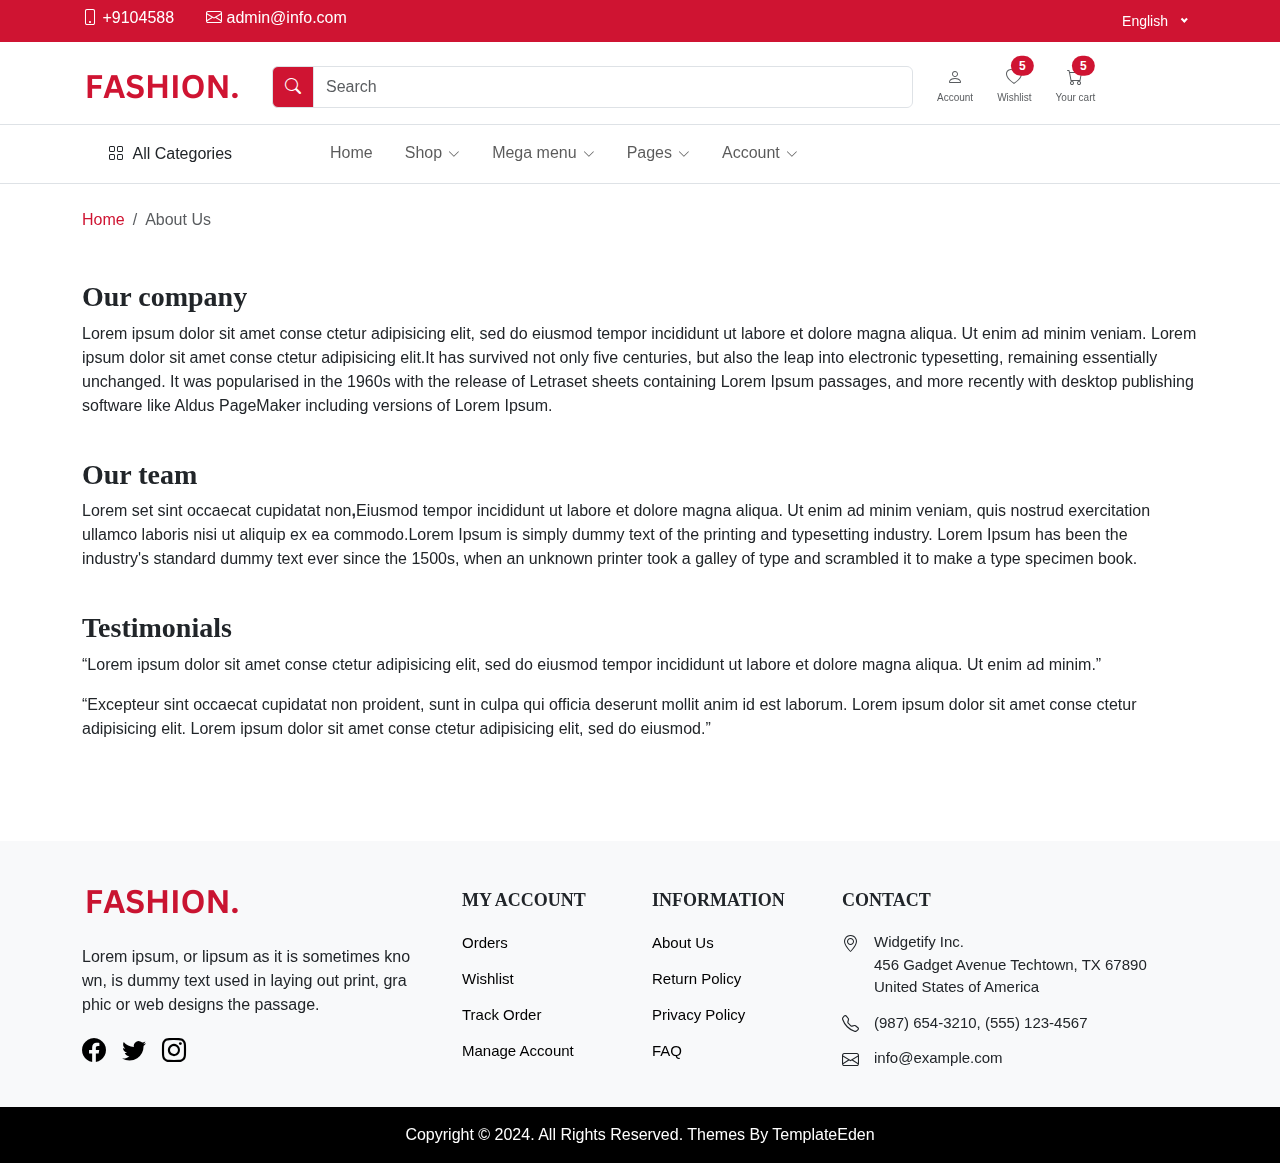
<file: about.html>
<!DOCTYPE html>
<html lang="en">

<head>
    <meta charset="UTF-8">
    <meta name="viewport" content="width=device-width, initial-scale=1.0">
    <title>About Us - Fashion eCommerce</title>
    <meta name="description" content="">
    <link rel="icon" type="image/x-icon" href="./assets/images/favicon.ico">
    <link rel="stylesheet" href="./assets/css/bootstrap.min.css">
    <link rel="stylesheet" href="./assets/font/bootstrap-icons-1.11.3/font/bootstrap-icons.min.css">
    <link rel="stylesheet" href="./assets/plugin/nice-select/nice-select.css">
    <link rel="stylesheet" href="./assets/plugin/OwlCarousel2-2.3.4/dist/assets/owl.carousel.min.css">
    <link rel="stylesheet" href="./assets/plugin/OwlCarousel2-2.3.4/dist/assets/owl.theme.default.min.css">
    <link rel="stylesheet" href="./assets/plugin/nouislider/nouislider.min.css">
    <link rel="stylesheet" href="./assets/plugin/swiper/swiper-bundle.min.css">
    <link rel="stylesheet" href="./assets/css/style.css">
</head>

<body>
    <!-- Header Section Start -->
    <header>
        <!-- Navbar -->
        <div>
            <div class="top-header d-none d-lg-block mb-4">
                <div class="container">
                    <div class="row">
                        <div class="col-md-6 col-12 text-center text-md-start">
                            <ul class="list-inline d-flex p-0 m-0">
                                <li class="list-inline-item fw-medium text-white"><i class="bi bi-phone"></i> +9104588
                                </li>
                                <li class="list-inline-item mx-4 fw-medium text-white"><i class="bi bi-envelope"></i>
                                    admin@info.com</li>
                            </ul>
                        </div>
                        <div class="col-6 text-end d-none d-md-block">
                            <div class="d-flex justify-content-end lang">
                                <select class="nice-option">
                                    <option value="English">
                                        <span class="me-2">
                                            <svg width="16" height="13" viewBox="0 0 16 13" fill="none"
                                                xmlns="http://www.w3.org/2000/svg">
                                                <g clip-path="url(#selectedlang)">
                                                    <path d="M0 0.5H16V12.5H0V0.5Z" fill="#012169"></path>
                                                    <path
                                                        d="M1.875 0.5L7.975 5.025L14.05 0.5H16V2.05L10 6.525L16 10.975V12.5H14L8 8.025L2.025 12.5H0V11L5.975 6.55L0 2.1V0.5H1.875Z"
                                                        fill="white"></path>
                                                    <path
                                                        d="M10.6 7.525L16 11.5V12.5L9.225 7.525H10.6ZM6 8.025L6.15 8.9L1.35 12.5H0L6 8.025ZM16 0.5V0.575L9.775 5.275L9.825 4.175L14.75 0.5H16ZM0 0.5L5.975 4.9H4.475L0 1.55V0.5Z"
                                                        fill="#C8102E"></path>
                                                    <path d="M6.025 0.5V12.5H10.025V0.5H6.025ZM0 4.5V8.5H16V4.5H0Z"
                                                        fill="white"></path>
                                                    <path d="M0 5.325V7.725H16V5.325H0ZM6.825 0.5V12.5H9.225V0.5H6.825Z"
                                                        fill="#C8102E"></path>
                                                </g>
                                                <defs>
                                                    <clipPath id="selectedlang">
                                                        <rect width="16" height="12" fill="white"
                                                            transform="translate(0 0.5)"></rect>
                                                    </clipPath>
                                                </defs>
                                            </svg>
                                        </span>
                                        English
                                    </option>

                                    <option value="Hindi"> <span class="me-2">
                                            <svg width="16" height="13" viewBox="0 0 16 13" fill="none"
                                                xmlns="http://www.w3.org/2000/svg">
                                                <g clip-path="url(#clip0_5543_19751)">
                                                    <path d="M0 8.5H16V12.5H0V8.5Z" fill="#FFCE00"></path>
                                                    <path d="M0 0.5H16V4.5H0V0.5Z" fill="black"></path>
                                                    <path d="M0 4.5H16V8.5H0V4.5Z" fill="#DD0000"></path>
                                                </g>
                                                <defs>
                                                    <clipPath id="clip0_5543_19751">
                                                        <rect width="16" height="12" fill="white"
                                                            transform="translate(0 0.5)"></rect>
                                                    </clipPath>
                                                </defs>
                                            </svg>
                                        </span>
                                        Hindi
                                    </option>
                                </select>
                            </div>
                        </div>
                    </div>
                </div>
            </div>
            <div class="container">
                <div class="row">
                    <div class="col-lg-2 mb-3 d-flex justify-content-between pt-3 pt-lg-0 pb-2 pb-lg-0">
                        <div class="list-inline-item d-inline-block d-lg-none">
                            <button class="navbar-toggler border-0 collapsed" type="button" data-bs-toggle="offcanvas"
                                data-bs-target="#navbar-default" aria-controls="navbar-default"
                                aria-label="Toggle navigation">
                                <i class="bi bi-text-indent-left"></i>
                        </div>
                        <!-- Logo -->
                        <a class="navbar-brand flex-shrink-0 " href="index.html">
                            <img src="./assets/images/logo.png" class="logo main-logo" alt="eCommerce HTML Template">
                        </a>
                        <!-- Logo -->
                        <div class="list-inline  d-flex d-lg-none">
                            <div class="list-inline-item me-4">
                                <a href="login.html"
                                    class="text-muted d-flex flex-column justity-content-center align-items-center">
                                    <i class="bi bi-person"></i>
                                    <span class="d-block" style="font-size: 10px;">Account</span>
                                </a>
                            </div>
                            <div class="list-inline-item me-4">
                                <a href="cart.html"
                                    class="text-muted  d-flex flex-column justity-content-center align-items-center">
                                    <div class="position-relative">
                                        <i class="bi bi-cart"></i>
                                        <span
                                            class="position-absolute top-0 start-100 translate-middle badge rounded-pill bg-success">
                                            5
                                        </span>
                                    </div>
                                    <span class="d-block" style="font-size: 10px;">Your cart</span>
                                </a>
                            </div>
                        </div>
                    </div>
                    <div class="col-lg-7">
                        <!-- Search -->
                        <div class="input-group mb-3">
                            <span class="input-group-text bg-primary text-white"><i class="bi bi-search"></i></span>
                            <input type="text" class="form-control py-2" placeholder="Search" aria-label="Username"
                                aria-describedby="basic-addon1">
                        </div>
                        <!-- Search -->
                    </div>
                    <div class="col-lg-3 d-none d-lg-block">
                        <!-- Navbar Actions -->
                        <div class="list-inline  d-flex">
                            <div class="list-inline-item me-4">
                                <a href="login.html"
                                    class="text-muted d-flex flex-column justity-content-center align-items-center">
                                    <i class="bi bi-person"></i>
                                    <span class="d-block" style="font-size: 10px;">Account</span>
                                </a>
                            </div>
                            <div class="list-inline-item me-4">
                                <a href="wishlist.html"
                                    class="text-muted  d-flex flex-column justity-content-center align-items-center">
                                    <div class="position-relative">
                                        <i class="bi bi-heart"></i>
                                        <span
                                            class="position-absolute top-0 start-100 translate-middle badge rounded-pill bg-success">
                                            5
                                        </span>
                                    </div>
                                    <span class="d-block" style="font-size: 10px;">Wishlist</span>
                                </a>
                            </div>
                            <div class="list-inline-item me-4">
                                <a href="cart.html"
                                    class="text-muted  d-flex flex-column justity-content-center align-items-center">
                                    <div class="position-relative">
                                        <i class="bi bi-cart"></i>
                                        <span
                                            class="position-absolute top-0 start-100 translate-middle badge rounded-pill bg-success">
                                            5
                                        </span>
                                    </div>
                                    <span class="d-block" style="font-size: 10px;">Your cart</span>
                                </a>
                            </div>
                            <div class="list-inline-item d-inline-block d-lg-none">
                                <button class="navbar-toggler border-0 collapsed" type="button"
                                    data-bs-toggle="offcanvas" data-bs-target="#navbar-default"
                                    aria-controls="navbar-default" aria-label="Toggle navigation">
                                    <i class="bi bi-text-indent-left"></i>
                            </div>
                        </div>
                        <!-- Navbar Actions -->
                    </div>
                </div>
            </div>
        </div>
        <!-- Navbar -->
        <!-- Navs -->
        <nav class="navbar navbar-expand-lg navbar-light navbar-default py-0 pb-lg-2 border border-start-0 border-end-0"
            aria-label="Offcanvas navbar large">
            <div class="container">
                <div class="offcanvas offcanvas-start pt-2" tabindex="-1" id="navbar-default"
                    aria-labelledby="navbar-defaultLabel">
                    <div class="offcanvas-header pb-1">
                        <a href="index.html"><img src="./assets/images/logo.png" alt="eCommerce HTML Template"></a>
                        <button type="button" class="btn-close" data-bs-dismiss="offcanvas" aria-label="Close"></button>
                    </div>
                    <div class="offcanvas-body">

                        <div class="d-block d-lg-none mb-4">
                            <a class="btn btn-primary w-100 d-flex justify-content-center align-items-center collapsed"
                                data-bs-toggle="collapse" href="#collapseExample" role="button" aria-expanded="false"
                                aria-controls="collapseExample">
                                <span class="me-2">
                                    <i class="bi bi-grid"></i>
                                </span>
                                All Categories
                            </a>
                            <div class="mt-2 collapse" id="collapseExample">
                                <div class="card card-body">
                                    <ul class="mb-0 list-unstyled">
                                        <li><a class="dropdown-item" href="#">Laptop Accessories</a></li>
                                        <li><a class="dropdown-item" href="#">Mobile Accessories</a></li>
                                        <li><a class="dropdown-item" href="#">Camera Accessories</a></li>
                                        <li><a class="dropdown-item" href="#">Games</a></li>
                                        <li><a class="dropdown-item" href="#">Smart Wearables</a></li>
                                        <li><a class="dropdown-item" href="#">Smart Home Automation</a></li>
                                        <li><a class="dropdown-item" href="#">Tablets</a></li>
                                    </ul>
                                </div>
                            </div>
                        </div>
                        <div class="dropdown me-3 d-none d-lg-block">
                            <button class="btn  px-6" type="button" id="dropdownMenuButton1" data-bs-toggle="dropdown"
                                aria-expanded="false">
                                <span class="me-1">
                                    <i class="bi bi-grid"></i>
                                </span>
                                All Categories
                            </button>
                            <ul class="dropdown-menu" aria-labelledby="dropdownMenuButton1">
                                <li><a class="dropdown-item" href="#">Laptop Accessories</a></li>
                                <li><a class="dropdown-item" href="#">Mobile Accessories</a></li>
                                <li><a class="dropdown-item" href="#">Camera Accessories</a></li>
                                <li><a class="dropdown-item" href="#">Games</a></li>
                                <li><a class="dropdown-item" href="#">Smart Wearables</a></li>
                                <li><a class="dropdown-item" href="#">Smart Home Automation</a></li>
                                <li><a class="dropdown-item" href="#">Tablets</a></li>
                            </ul>
                        </div>
                        <div>
                            <ul class="navbar-nav align-items-center ms-lg-5">
                                <li class="nav-item dropdown w-100 w-lg-auto me-3">
                                    <a class="nav-link" href="index.html">Home</a>
                                </li>
                                <li class="nav-item dropdown w-100 w-lg-auto me-3">
                                    <a class="nav-link dropdown-toggle" href="#" role="button" data-bs-toggle="dropdown"
                                        aria-expanded="false">Shop</a>
                                    <ul class="dropdown-menu">
                                        <li><a class="dropdown-item" href="shop.html">Shop Page - Filter</a></li>
                                        <li><a class="dropdown-item" href="shop-single.html">Shop Single</a></li>
                                        <li><a class="dropdown-item" href="wishlist.html">Shop Wishlist</a></li>
                                        <li><a class="dropdown-item" href="cart.html">Shop Cart</a></li>
                                        <li><a class="dropdown-item" href="checkout.html">Shop Checkout</a></li>
                                    </ul>
                                </li>
                                <li class="nav-item dropdown w-100 w-lg-auto dropdown-fullwidth me-3">
                                    <a class="nav-link dropdown-toggle" href="#" role="button" data-bs-toggle="dropdown"
                                        aria-expanded="false">Mega menu</a>
                                    <div class="dropdown-menu pb-0">
                                        <div class="row p-2 p-lg-4">
                                            <div class="col-lg-3 col-12 mb-4 mb-lg-0">
                                                <h6 class="text-primary ps-3">Laptop Accessories</h6>
                                                <a class="dropdown-item" href="#">Mouse</a>
                                                <a class="dropdown-item" href="#">Keyboard</a>
                                                <a class="dropdown-item" href="#">USB</a>
                                                <a class="dropdown-item" href="#">Data Cards</a>
                                                <a class="dropdown-item" href="#">Router</a>
                                                <a class="dropdown-item" href="#">Battery</a>
                                                <a class="dropdown-item" href="#">Adapter</a>
                                                <a class="dropdown-item" href="#">UPS</a>
                                            </div>
                                            <div class="col-lg-3 col-12 mb-4 mb-lg-0">
                                                <h6 class="text-primary ps-3">Mobile Accessories</h6>
                                                <a class="dropdown-item" href="#">Screen Guards</a>
                                                <a class="dropdown-item" href="#">Plain Cases</a>
                                                <a class="dropdown-item" href="#">Mobile Cables</a>
                                                <a class="dropdown-item" href="#">Mobile Charger</a>
                                                <a class="dropdown-item" href="#">Camera Lens</a>
                                                <a class="dropdown-item" href="#">Mobile Flash</a>
                                                <a class="dropdown-item" href="#">Power Bank</a>
                                                <a class="dropdown-item" href="#">Mobile USB</a>
                                            </div>
                                            <div class="col-lg-3 col-12 mb-4 mb-lg-0">
                                                <h6 class="text-primary ps-3">Camera Accessories</h6>
                                                <a class="dropdown-item" href="#">Instant Camera</a>
                                                <a class="dropdown-item" href="#">Drone</a>
                                                <a class="dropdown-item" href="#">DSLR</a>
                                                <a class="dropdown-item" href="#">Flashes</a>
                                                <a class="dropdown-item" href="#">Sports & Action</a>
                                                <a class="dropdown-item" href="#">Camera Lens</a>
                                                <a class="dropdown-item" href="#">Camera tripods</a>
                                                <a class="dropdown-item" href="#">Point & Shoot</a>
                                            </div>
                                            <div class="col-lg-3 col-12 mb-4 mb-lg-0">
                                                <h6 class="text-primary ps-3">Camera Accessories</h6>
                                                <a class="dropdown-item" href="#">Instant Camera</a>
                                                <a class="dropdown-item" href="#">Drone</a>
                                                <a class="dropdown-item" href="#">DSLR</a>
                                                <a class="dropdown-item" href="#">Flashes</a>
                                                <a class="dropdown-item" href="#">Sports & Action</a>
                                                <a class="dropdown-item" href="#">Camera Lens</a>
                                                <a class="dropdown-item" href="#">Camera tripods</a>
                                                <a class="dropdown-item" href="#">Point & Shoot</a>
                                            </div>
                                        </div>
                                    </div>
                                </li>
                                <li class="nav-item dropdown w-100 w-lg-auto me-3">
                                    <a class="nav-link dropdown-toggle" href="#" role="button" data-bs-toggle="dropdown"
                                        aria-expanded="false">Pages</a>
                                    <ul class="dropdown-menu">
                                        <li><a class="dropdown-item" href="blog.html">Blog</a></li>
                                        <li><a class="dropdown-item" href="blog-single.html">Blog Single</a>
                                        </li>
                                        <li><a class="dropdown-item" href="about.html">About us</a></li>
                                        <li><a class="dropdown-item" href="contact.html">Contact</a></li>
                                    </ul>
                                </li>
                                <li class="nav-item dropdown w-100 w-lg-auto me-3">
                                    <a class="nav-link dropdown-toggle" href="#" role="button" data-bs-toggle="dropdown"
                                        aria-expanded="false">Account</a>
                                    <ul class="dropdown-menu">
                                        <li><a class="dropdown-item" href="login.html">Sign in</a></li>
                                        <li><a class="dropdown-item" href="signup.html">Signup</a></li>
                                        <li><a class="dropdown-item" href="forgot-password.html">Forgot Password</a>
                                        </li>
                                    </ul>
                                </li>
                            </ul>
                        </div>
                    </div>
                </div>
            </div>
        </nav>
        <!-- Navs -->
    </header>
    <!-- Header Section End -->

    <main>
        <div class="about-section">
            <div class="mt-4">
                <div class="container">
                    <div class="row">
                        <div class="col-12">
                            <!-- breadcrumb -->
                            <nav aria-label="breadcrumb">
                                <ol class="breadcrumb mb-0">
                                    <li class="breadcrumb-item"><a href="#!">Home</a></li>
                                    <li class="breadcrumb-item active" aria-current="page">About Us</li>
                                </ol>
                            </nav>
                        </div>
                    </div>
                </div>
                <div class="container">
                    <div class="mt-5">
                        <div>
                            <h3>Our company</h3>
                            <p>Lorem ipsum dolor sit amet conse ctetur adipisicing elit, sed do eiusmod tempor
                                incididunt ut labore et dolore magna aliqua. Ut enim ad minim veniam. Lorem ipsum dolor
                                sit amet conse ctetur adipisicing elit.<span>It has survived not only five centuries,
                                    but also the leap into electronic typesetting, remaining essentially unchanged. It
                                    was popularised in the 1960s with the release of Letraset sheets containing Lorem
                                    Ipsum passages, and more recently with desktop publishing software like Aldus
                                    PageMaker including versions of Lorem Ipsum.</span></p>
                        </div>
                        <br>
                        <div>
                            <h3>Our team</h3>
                            <p>Lorem set sint occaecat cupidatat non<strong class="dark">,</strong>Eiusmod tempor
                                incididunt ut labore et dolore magna aliqua. Ut enim ad minim veniam, quis nostrud
                                exercitation ullamco laboris nisi ut aliquip ex ea commodo.Lorem Ipsum<span>&nbsp;is
                                    simply dummy text of the printing and typesetting industry. Lorem Ipsum has been the
                                    industry's standard dummy text ever since the 1500s, when an unknown printer took a
                                    galley of type and scrambled it to make a type specimen book.</span></p>
                        </div>
                        <br>
                        <div>
                            <h3>Testimonials</h3>
                            <p><span class="before">“</span>Lorem ipsum dolor sit amet conse ctetur adipisicing elit,
                                sed do eiusmod tempor incididunt ut labore et dolore magna aliqua. Ut enim ad
                                minim.<span class="after">”</span></p>
                            <p><span class="before">“</span>Excepteur sint occaecat cupidatat non proident, sunt in
                                culpa qui officia deserunt mollit anim id est laborum. Lorem ipsum dolor sit amet conse
                                ctetur adipisicing elit. Lorem ipsum dolor sit amet conse ctetur adipisicing elit, sed
                                do eiusmod.<span class="after">”</span></p>
                        </div>
                    </div>
                </div>
            </div>

        </div>
    </main>
    <footer class="mt-100">
        <div class="container">
            <div class="row">
                <div class="col-lg-4 mb-4 mb-md-0">
                    <div class="row">
                        <div class="col-12 col-md-6 col-lg-12">
                            <div class="footer_logo">
                                <img loading="lazy" src="./assets/images/logo.png" class="logo" alt="easy shop">
                            </div>
                            <div class="mt-4">
                                <p>Lorem ipsum, or lipsum as it is sometimes kno wn, is dummy text used in laying out
                                    print, gra phic or web designs the passage.</p>
                            </div>
                            <div class="footer_social col-lg-6 col-lg-12">
                                <div class="footer_icon d-flex mt-1">
                                    <a href="#" class="facebook pe-3"><i class="bi bi-facebook"></i></a>
                                    <a href="#" class="twitter pe-3"><i class="bi bi-twitter"></i></a>
                                    <a href="#" class="instagram pe-3"><i class="bi bi-instagram"></i></a>
                                </div>
                            </div>
                        </div>
                    </div>
                </div>
                <div class="col-lg-4 mb-3 mb-md-0">
                    <div class="row">
                        <div class="col-6">
                            <div class="footer_menu">
                                <h4 class="footer_title">My Account</h4>
                                <ul class="m-0 p-0 list-unstyled">
                                    <li><a href="#">Orders</a></li>
                                    <li><a href="#">Wishlist</a></li>
                                    <li><a href="#">Track Order</a></li>
                                    <li><a href="#">Manage Account</a></li>
                                </ul>

                            </div>
                        </div>
                        <div class="col-6">
                            <div class="footer_menu">
                                <h4 class="footer_title">Information</h4>
                                <ul class="m-0 p-0 list-unstyled">
                                    <li><a href="#">About Us</a></li>
                                    <li><a href="#">Return Policy</a></li>
                                    <li><a href="#">Privacy Policy</a></li>
                                    <li><a href="#">FAQ</a></li>
                                </ul>


                            </div>
                        </div>
                    </div>
                </div>
                <div class="col-lg-4">
                    <div class="footer_download">
                        <div class="row">
                            <div class="col-lg-6 col-lg-12">
                                <h4 class="footer_title">Contact</h4>
                                <div class="footer_contact">
                                    <p>
                                        <span class="icn"><i class="bi bi-geo-alt"></i></span>
                                        Widgetify Inc. <br>
                                        456 Gadget Avenue
                                        Techtown, TX 67890 <br>
                                        United States of America
                                    </p>
                                    <p class="phn">
                                        <span class="icn"><i class="bi bi-telephone"></i></span>
                                        (987) 654-3210, (555) 123-4567
                                    </p>
                                    <p class="eml">
                                        <span class="icn"><i class="bi bi-envelope"></i></span>
                                        info@example.com
                                    </p>
                                </div>
                            </div>

                        </div>
                    </div>
                </div>
            </div>
        </div>
        <div class="text-center py-3 mt-4 bg-black text-white px-3">
            <span>Copyright © 2024. All Rights Reserved. Themes By TemplateEden</span>
        </div>
    </footer>
    <script src="./assets/js/jquery-3.6.0.min.js"></script>
    <script src="./assets/js/bootstrap.bundle.min.js"></script>
    <script src="./assets/js/jquery.ez-plus.js"></script>
    <script src="./assets/plugin/nice-select/jquery.nice-select.min.js"></script>
    <script src="./assets/plugin/OwlCarousel2-2.3.4/dist/owl.carousel.min.js"></script>
    <script src="./assets/plugin/nouislider/nouislider.min.js"></script>
    <script src="./assets/plugin/swiper/swiper-bundle.min.js"></script>
    <script src="./assets/js/main.js"></script>
</body>
</html>
</file>
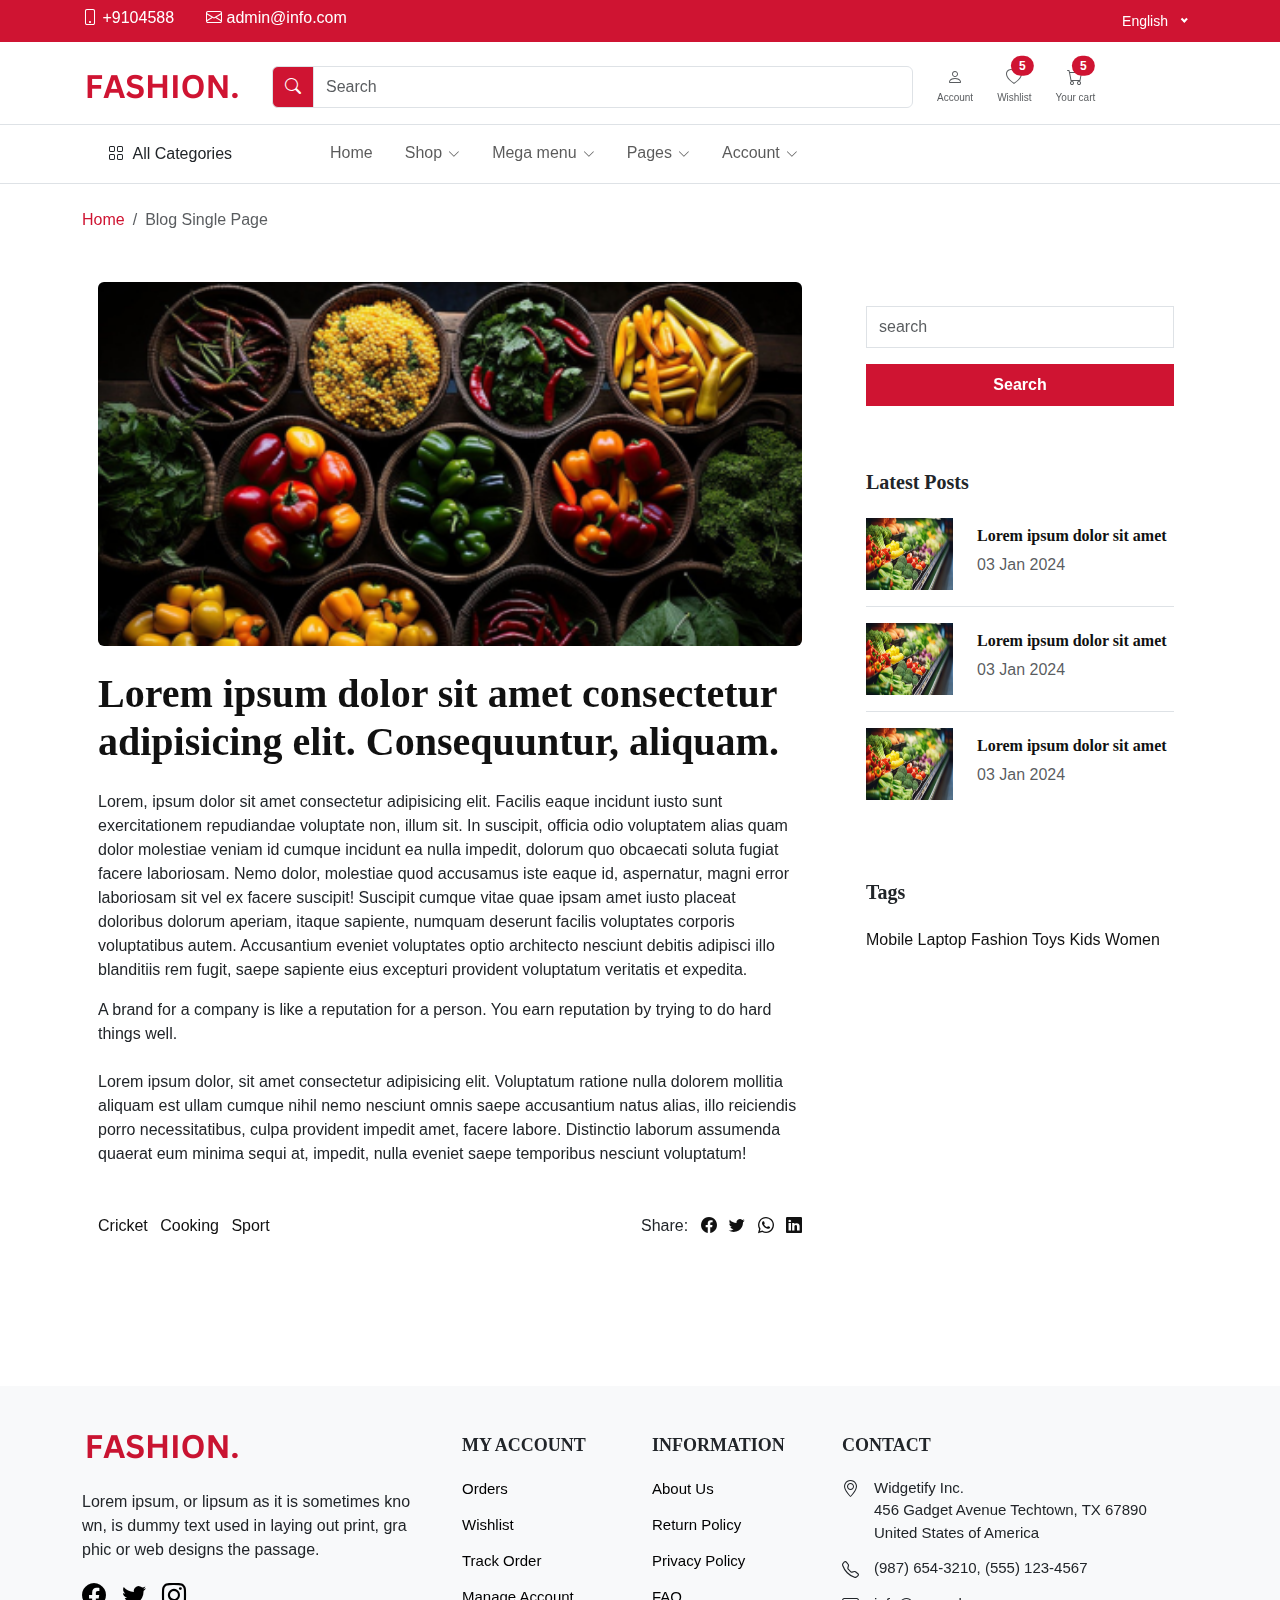
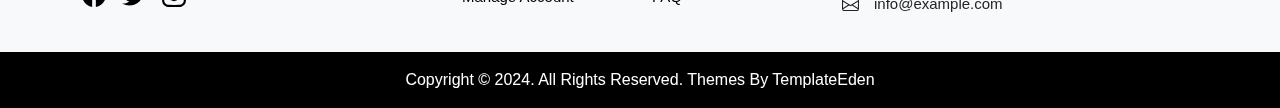
<file: blog-single.html>
<!DOCTYPE html>
<html lang="en">

<head>
    <meta charset="UTF-8">
    <meta name="viewport" content="width=device-width, initial-scale=1.0">
    <title>Blog Single - Fashion eCommerce</title>
    <meta name="description" content="">
    <link rel="icon" type="image/x-icon" href="./assets/images/favicon.ico">
    <link rel="stylesheet" href="./assets/css/bootstrap.min.css">
    <link rel="stylesheet" href="./assets/font/bootstrap-icons-1.11.3/font/bootstrap-icons.min.css">
    <link rel="stylesheet" href="./assets/plugin/nice-select/nice-select.css">
    <link rel="stylesheet" href="./assets/plugin/OwlCarousel2-2.3.4/dist/assets/owl.carousel.min.css">
    <link rel="stylesheet" href="./assets/plugin/OwlCarousel2-2.3.4/dist/assets/owl.theme.default.min.css">
    <link rel="stylesheet" href="./assets/plugin/nouislider/nouislider.min.css">
    <link rel="stylesheet" href="./assets/plugin/swiper/swiper-bundle.min.css">
    <link rel="stylesheet" href="./assets/css/style.css">
</head>

<body>
    <!-- Header Section Start -->
    <header>
        <!-- Navbar -->
        <div>
            <div class="top-header d-none d-lg-block mb-4">
                <div class="container">
                    <div class="row">
                        <div class="col-md-6 col-12 text-center text-md-start">
                            <ul class="list-inline d-flex p-0 m-0">
                                <li class="list-inline-item fw-medium text-white"><i class="bi bi-phone"></i> +9104588
                                </li>
                                <li class="list-inline-item mx-4 fw-medium text-white"><i class="bi bi-envelope"></i>
                                    admin@info.com</li>
                            </ul>
                        </div>
                        <div class="col-6 text-end d-none d-md-block">
                            <div class="d-flex justify-content-end lang">
                                <select class="nice-option">
                                    <option value="English">
                                        <span class="me-2">
                                            <svg width="16" height="13" viewBox="0 0 16 13" fill="none"
                                                xmlns="http://www.w3.org/2000/svg">
                                                <g clip-path="url(#selectedlang)">
                                                    <path d="M0 0.5H16V12.5H0V0.5Z" fill="#012169"></path>
                                                    <path
                                                        d="M1.875 0.5L7.975 5.025L14.05 0.5H16V2.05L10 6.525L16 10.975V12.5H14L8 8.025L2.025 12.5H0V11L5.975 6.55L0 2.1V0.5H1.875Z"
                                                        fill="white"></path>
                                                    <path
                                                        d="M10.6 7.525L16 11.5V12.5L9.225 7.525H10.6ZM6 8.025L6.15 8.9L1.35 12.5H0L6 8.025ZM16 0.5V0.575L9.775 5.275L9.825 4.175L14.75 0.5H16ZM0 0.5L5.975 4.9H4.475L0 1.55V0.5Z"
                                                        fill="#C8102E"></path>
                                                    <path d="M6.025 0.5V12.5H10.025V0.5H6.025ZM0 4.5V8.5H16V4.5H0Z"
                                                        fill="white"></path>
                                                    <path d="M0 5.325V7.725H16V5.325H0ZM6.825 0.5V12.5H9.225V0.5H6.825Z"
                                                        fill="#C8102E"></path>
                                                </g>
                                                <defs>
                                                    <clipPath id="selectedlang">
                                                        <rect width="16" height="12" fill="white"
                                                            transform="translate(0 0.5)"></rect>
                                                    </clipPath>
                                                </defs>
                                            </svg>
                                        </span>
                                        English
                                    </option>

                                    <option value="Hindi"> <span class="me-2">
                                            <svg width="16" height="13" viewBox="0 0 16 13" fill="none"
                                                xmlns="http://www.w3.org/2000/svg">
                                                <g clip-path="url(#clip0_5543_19751)">
                                                    <path d="M0 8.5H16V12.5H0V8.5Z" fill="#FFCE00"></path>
                                                    <path d="M0 0.5H16V4.5H0V0.5Z" fill="black"></path>
                                                    <path d="M0 4.5H16V8.5H0V4.5Z" fill="#DD0000"></path>
                                                </g>
                                                <defs>
                                                    <clipPath id="clip0_5543_19751">
                                                        <rect width="16" height="12" fill="white"
                                                            transform="translate(0 0.5)"></rect>
                                                    </clipPath>
                                                </defs>
                                            </svg>
                                        </span>
                                        Hindi
                                    </option>
                                </select>
                            </div>
                        </div>
                    </div>
                </div>
            </div>
            <div class="container">
                <div class="row">
                    <div class="col-lg-2 mb-3 d-flex justify-content-between pt-3 pt-lg-0 pb-2 pb-lg-0">
                        <div class="list-inline-item d-inline-block d-lg-none">
                            <button class="navbar-toggler border-0 collapsed" type="button" data-bs-toggle="offcanvas"
                                data-bs-target="#navbar-default" aria-controls="navbar-default"
                                aria-label="Toggle navigation">
                                <i class="bi bi-text-indent-left"></i>
                        </div>
                        <!-- Logo -->
                        <a class="navbar-brand flex-shrink-0 " href="index.html">
                            <img src="./assets/images/logo.png" class="logo main-logo" alt="eCommerce HTML Template">
                        </a>
                        <!-- Logo -->
                        <div class="list-inline  d-flex d-lg-none">
                            <div class="list-inline-item me-4">
                                <a href="login.html"
                                    class="text-muted d-flex flex-column justity-content-center align-items-center">
                                    <i class="bi bi-person"></i>
                                    <span class="d-block" style="font-size: 10px;">Account</span>
                                </a>
                            </div>
                            <div class="list-inline-item me-4">
                                <a href="cart.html"
                                    class="text-muted  d-flex flex-column justity-content-center align-items-center">
                                    <div class="position-relative">
                                        <i class="bi bi-cart"></i>
                                        <span
                                            class="position-absolute top-0 start-100 translate-middle badge rounded-pill bg-success">
                                            5
                                        </span>
                                    </div>
                                    <span class="d-block" style="font-size: 10px;">Your cart</span>
                                </a>
                            </div>
                        </div>
                    </div>
                    <div class="col-lg-7">
                        <!-- Search -->
                        <div class="input-group mb-3">
                            <span class="input-group-text bg-primary text-white"><i class="bi bi-search"></i></span>
                            <input type="text" class="form-control py-2" placeholder="Search" aria-label="Username"
                                aria-describedby="basic-addon1">
                        </div>
                        <!-- Search -->
                    </div>
                    <div class="col-lg-3 d-none d-lg-block">
                        <!-- Navbar Actions -->
                        <div class="list-inline  d-flex">
                            <div class="list-inline-item me-4">
                                <a href="login.html"
                                    class="text-muted d-flex flex-column justity-content-center align-items-center">
                                    <i class="bi bi-person"></i>
                                    <span class="d-block" style="font-size: 10px;">Account</span>
                                </a>
                            </div>
                            <div class="list-inline-item me-4">
                                <a href="wishlist.html"
                                    class="text-muted  d-flex flex-column justity-content-center align-items-center">
                                    <div class="position-relative">
                                        <i class="bi bi-heart"></i>
                                        <span
                                            class="position-absolute top-0 start-100 translate-middle badge rounded-pill bg-success">
                                            5
                                        </span>
                                    </div>
                                    <span class="d-block" style="font-size: 10px;">Wishlist</span>
                                </a>
                            </div>
                            <div class="list-inline-item me-4">
                                <a href="cart.html"
                                    class="text-muted  d-flex flex-column justity-content-center align-items-center">
                                    <div class="position-relative">
                                        <i class="bi bi-cart"></i>
                                        <span
                                            class="position-absolute top-0 start-100 translate-middle badge rounded-pill bg-success">
                                            5
                                        </span>
                                    </div>
                                    <span class="d-block" style="font-size: 10px;">Your cart</span>
                                </a>
                            </div>
                            <div class="list-inline-item d-inline-block d-lg-none">
                                <button class="navbar-toggler border-0 collapsed" type="button"
                                    data-bs-toggle="offcanvas" data-bs-target="#navbar-default"
                                    aria-controls="navbar-default" aria-label="Toggle navigation">
                                    <i class="bi bi-text-indent-left"></i>
                            </div>
                        </div>
                        <!-- Navbar Actions -->
                    </div>
                </div>
            </div>
        </div>
        <!-- Navbar -->
        <!-- Navs -->
        <nav class="navbar navbar-expand-lg navbar-light navbar-default py-0 pb-lg-2 border border-start-0 border-end-0"
            aria-label="Offcanvas navbar large">
            <div class="container">
                <div class="offcanvas offcanvas-start pt-2" tabindex="-1" id="navbar-default"
                    aria-labelledby="navbar-defaultLabel">
                    <div class="offcanvas-header pb-1">
                        <a href="index.html"><img src="./assets/images/logo.png" alt="eCommerce HTML Template"></a>
                        <button type="button" class="btn-close" data-bs-dismiss="offcanvas" aria-label="Close"></button>
                    </div>
                    <div class="offcanvas-body">

                        <div class="d-block d-lg-none mb-4">
                            <a class="btn btn-primary w-100 d-flex justify-content-center align-items-center collapsed"
                                data-bs-toggle="collapse" href="#collapseExample" role="button" aria-expanded="false"
                                aria-controls="collapseExample">
                                <span class="me-2">
                                    <i class="bi bi-grid"></i>
                                </span>
                                All Categories
                            </a>
                            <div class="mt-2 collapse" id="collapseExample">
                                <div class="card card-body">
                                    <ul class="mb-0 list-unstyled">
                                        <li><a class="dropdown-item" href="#">Laptop Accessories</a></li>
                                        <li><a class="dropdown-item" href="#">Mobile Accessories</a></li>
                                        <li><a class="dropdown-item" href="#">Camera Accessories</a></li>
                                        <li><a class="dropdown-item" href="#">Games</a></li>
                                        <li><a class="dropdown-item" href="#">Smart Wearables</a></li>
                                        <li><a class="dropdown-item" href="#">Smart Home Automation</a></li>
                                        <li><a class="dropdown-item" href="#">Tablets</a></li>
                                    </ul>
                                </div>
                            </div>
                        </div>
                        <div class="dropdown me-3 d-none d-lg-block">
                            <button class="btn  px-6" type="button" id="dropdownMenuButton1" data-bs-toggle="dropdown"
                                aria-expanded="false">
                                <span class="me-1">
                                    <i class="bi bi-grid"></i>
                                </span>
                                All Categories
                            </button>
                            <ul class="dropdown-menu" aria-labelledby="dropdownMenuButton1">
                                <li><a class="dropdown-item" href="#">Laptop Accessories</a></li>
                                <li><a class="dropdown-item" href="#">Mobile Accessories</a></li>
                                <li><a class="dropdown-item" href="#">Camera Accessories</a></li>
                                <li><a class="dropdown-item" href="#">Games</a></li>
                                <li><a class="dropdown-item" href="#">Smart Wearables</a></li>
                                <li><a class="dropdown-item" href="#">Smart Home Automation</a></li>
                                <li><a class="dropdown-item" href="#">Tablets</a></li>
                            </ul>
                        </div>
                        <div>
                            <ul class="navbar-nav align-items-center ms-lg-5">
                                <li class="nav-item dropdown w-100 w-lg-auto me-3">
                                    <a class="nav-link" href="index.html">Home</a>
                                </li>
                                <li class="nav-item dropdown w-100 w-lg-auto me-3">
                                    <a class="nav-link dropdown-toggle" href="#" role="button" data-bs-toggle="dropdown"
                                        aria-expanded="false">Shop</a>
                                    <ul class="dropdown-menu">
                                        <li><a class="dropdown-item" href="shop.html">Shop Page - Filter</a></li>
                                        <li><a class="dropdown-item" href="shop-single.html">Shop Single</a></li>
                                        <li><a class="dropdown-item" href="wishlist.html">Shop Wishlist</a></li>
                                        <li><a class="dropdown-item" href="cart.html">Shop Cart</a></li>
                                        <li><a class="dropdown-item" href="checkout.html">Shop Checkout</a></li>
                                    </ul>
                                </li>
                                <li class="nav-item dropdown w-100 w-lg-auto dropdown-fullwidth me-3">
                                    <a class="nav-link dropdown-toggle" href="#" role="button" data-bs-toggle="dropdown"
                                        aria-expanded="false">Mega menu</a>
                                    <div class="dropdown-menu pb-0">
                                        <div class="row p-2 p-lg-4">
                                            <div class="col-lg-3 col-12 mb-4 mb-lg-0">
                                                <h6 class="text-primary ps-3">Laptop Accessories</h6>
                                                <a class="dropdown-item" href="#">Mouse</a>
                                                <a class="dropdown-item" href="#">Keyboard</a>
                                                <a class="dropdown-item" href="#">USB</a>
                                                <a class="dropdown-item" href="#">Data Cards</a>
                                                <a class="dropdown-item" href="#">Router</a>
                                                <a class="dropdown-item" href="#">Battery</a>
                                                <a class="dropdown-item" href="#">Adapter</a>
                                                <a class="dropdown-item" href="#">UPS</a>
                                            </div>
                                            <div class="col-lg-3 col-12 mb-4 mb-lg-0">
                                                <h6 class="text-primary ps-3">Mobile Accessories</h6>
                                                <a class="dropdown-item" href="#">Screen Guards</a>
                                                <a class="dropdown-item" href="#">Plain Cases</a>
                                                <a class="dropdown-item" href="#">Mobile Cables</a>
                                                <a class="dropdown-item" href="#">Mobile Charger</a>
                                                <a class="dropdown-item" href="#">Camera Lens</a>
                                                <a class="dropdown-item" href="#">Mobile Flash</a>
                                                <a class="dropdown-item" href="#">Power Bank</a>
                                                <a class="dropdown-item" href="#">Mobile USB</a>
                                            </div>
                                            <div class="col-lg-3 col-12 mb-4 mb-lg-0">
                                                <h6 class="text-primary ps-3">Camera Accessories</h6>
                                                <a class="dropdown-item" href="#">Instant Camera</a>
                                                <a class="dropdown-item" href="#">Drone</a>
                                                <a class="dropdown-item" href="#">DSLR</a>
                                                <a class="dropdown-item" href="#">Flashes</a>
                                                <a class="dropdown-item" href="#">Sports & Action</a>
                                                <a class="dropdown-item" href="#">Camera Lens</a>
                                                <a class="dropdown-item" href="#">Camera tripods</a>
                                                <a class="dropdown-item" href="#">Point & Shoot</a>
                                            </div>
                                            <div class="col-lg-3 col-12 mb-4 mb-lg-0">
                                                <h6 class="text-primary ps-3">Camera Accessories</h6>
                                                <a class="dropdown-item" href="#">Instant Camera</a>
                                                <a class="dropdown-item" href="#">Drone</a>
                                                <a class="dropdown-item" href="#">DSLR</a>
                                                <a class="dropdown-item" href="#">Flashes</a>
                                                <a class="dropdown-item" href="#">Sports & Action</a>
                                                <a class="dropdown-item" href="#">Camera Lens</a>
                                                <a class="dropdown-item" href="#">Camera tripods</a>
                                                <a class="dropdown-item" href="#">Point & Shoot</a>
                                            </div>
                                        </div>
                                    </div>
                                </li>
                                <li class="nav-item dropdown w-100 w-lg-auto me-3">
                                    <a class="nav-link dropdown-toggle" href="#" role="button" data-bs-toggle="dropdown"
                                        aria-expanded="false">Pages</a>
                                    <ul class="dropdown-menu">
                                        <li><a class="dropdown-item" href="blog.html">Blog</a></li>
                                        <li><a class="dropdown-item" href="blog-single.html">Blog Single</a>
                                        </li>
                                        <li><a class="dropdown-item" href="about.html">About us</a></li>
                                        <li><a class="dropdown-item" href="contact.html">Contact</a></li>
                                    </ul>
                                </li>
                                <li class="nav-item dropdown w-100 w-lg-auto me-3">
                                    <a class="nav-link dropdown-toggle" href="#" role="button" data-bs-toggle="dropdown"
                                        aria-expanded="false">Account</a>
                                    <ul class="dropdown-menu">
                                        <li><a class="dropdown-item" href="login.html">Sign in</a></li>
                                        <li><a class="dropdown-item" href="signup.html">Signup</a></li>
                                        <li><a class="dropdown-item" href="forgot-password.html">Forgot Password</a>
                                        </li>
                                    </ul>
                                </li>
                            </ul>
                        </div>
                    </div>
                </div>
            </div>
        </nav>
        <!-- Navs -->
    </header>
    <!-- Header Section End -->

    <main>
        <!-- section -->
        <section class="blog-section">
            <div class="container">
                <div class="row mt-4">
                    <div class="col-12">
                        <!-- breadcrumb -->
                        <nav aria-label="breadcrumb">
                            <ol class="breadcrumb mb-0">
                                <li class="breadcrumb-item"><a href="#!">Home</a></li>
                                <li class="breadcrumb-item active" aria-current="page">Blog Single Page</li>
                            </ol>
                        </nav>
                    </div>
                </div>
                <div class="row mt-50">
                    <div class="col-lg-8">
                        <div class="blog-single px-3 mb-4">
                            <div class="blog-single-img">
                                <img src="./assets/images/blog-2.png" class="rounded w-100" alt="blog">
                            </div>
                            <div class="blog-single-desc mt-4">
                                <h1><a href="#">Lorem ipsum dolor sit amet consectetur adipisicing elit. Consequuntur,
                                        aliquam.</a></h1>
                                <p class="mt-4">Lorem, ipsum dolor sit amet consectetur adipisicing elit. Facilis eaque
                                    incidunt iusto sunt exercitationem repudiandae voluptate non, illum sit. In
                                    suscipit, officia odio voluptatem alias quam dolor molestiae veniam id cumque
                                    incidunt ea nulla impedit, dolorum quo obcaecati soluta fugiat facere laboriosam.
                                    Nemo dolor, molestiae quod accusamus iste eaque id, aspernatur, magni error
                                    laboriosam sit vel ex facere suscipit! Suscipit cumque vitae quae ipsam amet iusto
                                    placeat doloribus dolorum aperiam, itaque sapiente, numquam deserunt facilis
                                    voluptates corporis voluptatibus autem. Accusantium eveniet voluptates optio
                                    architecto nesciunt debitis adipisci illo blanditiis rem fugit, saepe sapiente eius
                                    excepturi provident voluptatum veritatis et expedita.</p>
                                <blockquote class="quote">
                                    A brand for a company is like a reputation for a person. You earn reputation by
                                    trying to do hard things well.
                                </blockquote>
                                <p class="mt-4">Lorem ipsum dolor, sit amet consectetur adipisicing elit. Voluptatum
                                    ratione nulla dolorem mollitia aliquam est ullam cumque nihil nemo nesciunt omnis
                                    saepe accusantium natus alias, illo reiciendis porro necessitatibus, culpa provident
                                    impedit amet, facere labore. Distinctio laborum assumenda quaerat eum minima sequi
                                    at, impedit, nulla eveniet saepe temporibus nesciunt voluptatum!</p>
                            </div>
                            <div class="blog-single-share mt-5">
                                <div class="clear-both d-flex justify-content-between">
                                    <ul class="float-left list-inline tag-option">
                                        <li class="list-inline-item mb-2"><a href="#">Cricket</a></li>
                                        <li class="list-inline-item mb-2"><a href="#">Cooking</a></li>
                                        <li class="list-inline-item mb-2"><a href="#">Sport</a></li>
                                    </ul>
                                    <ul class="float-right list-inline share-link">
                                        <li class="list-inline-item"> Share: </li>
                                        <li class="list-inline-item"><a href="#" target="_blank"><span
                                                    class="bi bi-facebook"></span></a></li>
                                        <li class="list-inline-item"><a href="#" target="_blank"><span
                                                    class="bi bi-twitter"></span></a></li>
                                        <li class="list-inline-item"><a href="#" target="_blank"><span
                                                    class="bi bi-whatsapp"></span></a></li>
                                        <li class="list-inline-item"><a href="#" target="_blank"><span
                                                    class="bi bi-linkedin"></span></a></li>
                                    </ul>
                                </div>
                                <div class="clear-both"></div>
                            </div>
                        </div>
                    </div>
                    <div class="col-lg-4">
                        <div class="sidebar-wrap">
                            <div class="sidebar-blog search rounded-0 card p-4 mb-3 border-0">
                                <input type="text" class="form-control rounded-0 py-2" placeholder="search">
                                <a href="#" class="btn btn-primary mt-3 rounded-0">Search</a>
                            </div>
                            <div class="sidebar-blog latest-post card rounded-0 border-0 p-4 mb-3">
                                <h5>Latest Posts</h5>

                                <div class="d-flex border-bottom py-3">
                                    <a href="#"><img class="mr-4" src="./assets/images/blog-1.png" width="87"
                                            height="72" alt=""></a>
                                    <div class="ms-4">
                                        <h6 class="my-2"><a href="#">Lorem ipsum dolor sit amet</a></h6>
                                        <span class="text-sm text-muted">03 Jan 2024</span>
                                    </div>
                                </div>

                                <div class="d-flex border-bottom py-3">
                                    <a href="#"><img class="mr-4" src="./assets/images/blog-1.png" width="87"
                                            height="72" alt=""></a>
                                    <div class="ms-4">
                                        <h6 class="my-2"><a href="#">Lorem ipsum dolor sit amet</a></h6>
                                        <span class="text-sm text-muted">03 Jan 2024</span>
                                    </div>
                                </div>

                                <div class="d-flex py-3">
                                    <a href="#"><img class="mr-4" src="./assets/images/blog-1.png" width="87"
                                            height="72" alt=""></a>
                                    <div class="ms-4">
                                        <h6 class="my-2"><a href="#">Lorem ipsum dolor sit amet</a></h6>
                                        <span class="text-sm text-muted">03 Jan 2024</span>
                                    </div>
                                </div>
                            </div>
                            <div class="sidebar-blog bg-white rounded-0 tags p-4 mb-3">
                                <h5 class="mb-4">Tags</h5>
                                <a href="#">Mobile</a>
                                <a href="#">Laptop</a>
                                <a href="#">Fashion</a>
                                <a href="#">Toys</a>
                                <a href="#">Kids</a>
                                <a href="#">Women</a>
                            </div>
                        </div>
                    </div>
                </div>


            </div>
        </section>
    </main>


    <footer class="mt-100">
        <div class="container">
            <div class="row">
                <div class="col-lg-4 mb-4 mb-md-0">
                    <div class="row">
                        <div class="col-12 col-md-6 col-lg-12">
                            <div class="footer_logo">
                                <img loading="lazy" src="./assets/images/logo.png" class="logo" alt="easy shop">
                            </div>
                            <div class="mt-4">
                                <p>Lorem ipsum, or lipsum as it is sometimes kno wn, is dummy text used in laying out
                                    print, gra phic or web designs the passage.</p>
                            </div>
                            <div class="footer_social col-lg-6 col-lg-12">
                                <div class="footer_icon d-flex mt-1">
                                    <a href="#" class="facebook pe-3"><i class="bi bi-facebook"></i></a>
                                    <a href="#" class="twitter pe-3"><i class="bi bi-twitter"></i></a>
                                    <a href="#" class="instagram pe-3"><i class="bi bi-instagram"></i></a>
                                </div>
                            </div>
                        </div>
                    </div>
                </div>
                <div class="col-lg-4 mb-3 mb-md-0">
                    <div class="row">
                        <div class="col-6">
                            <div class="footer_menu">
                                <h4 class="footer_title">My Account</h4>
                                <ul class="m-0 p-0 list-unstyled">
                                    <li><a href="#">Orders</a></li>
                                    <li><a href="#">Wishlist</a></li>
                                    <li><a href="#">Track Order</a></li>
                                    <li><a href="#">Manage Account</a></li>
                                </ul>

                            </div>
                        </div>
                        <div class="col-6">
                            <div class="footer_menu">
                                <h4 class="footer_title">Information</h4>
                                <ul class="m-0 p-0 list-unstyled">
                                    <li><a href="#">About Us</a></li>
                                    <li><a href="#">Return Policy</a></li>
                                    <li><a href="#">Privacy Policy</a></li>
                                    <li><a href="#">FAQ</a></li>
                                </ul>


                            </div>
                        </div>
                    </div>
                </div>
                <div class="col-lg-4">
                    <div class="footer_download">
                        <div class="row">
                            <div class="col-lg-6 col-lg-12">
                                <h4 class="footer_title">Contact</h4>
                                <div class="footer_contact">
                                    <p>
                                        <span class="icn"><i class="bi bi-geo-alt"></i></span>
                                        Widgetify Inc. <br>
                                        456 Gadget Avenue
                                        Techtown, TX 67890 <br>
                                        United States of America
                                    </p>
                                    <p class="phn">
                                        <span class="icn"><i class="bi bi-telephone"></i></span>
                                        (987) 654-3210, (555) 123-4567
                                    </p>
                                    <p class="eml">
                                        <span class="icn"><i class="bi bi-envelope"></i></span>
                                        info@example.com
                                    </p>
                                </div>
                            </div>

                        </div>
                    </div>
                </div>
            </div>
        </div>
        <div class="text-center py-3 mt-4 bg-black text-white px-3">
            <span>Copyright © 2024. All Rights Reserved. Themes By TemplateEden</span>
        </div>
    </footer>
    <script src="./assets/js/jquery-3.6.0.min.js"></script>
    <script src="./assets/js/bootstrap.bundle.min.js"></script>
    <script src="./assets/js/jquery.ez-plus.js"></script>
    <script src="./assets/plugin/nice-select/jquery.nice-select.min.js"></script>
    <script src="./assets/plugin/OwlCarousel2-2.3.4/dist/owl.carousel.min.js"></script>
    <script src="./assets/plugin/nouislider/nouislider.min.js"></script>
    <script src="./assets/plugin/swiper/swiper-bundle.min.js"></script>
    <script src="./assets/js/main.js"></script>
</body>
</html>
</file>
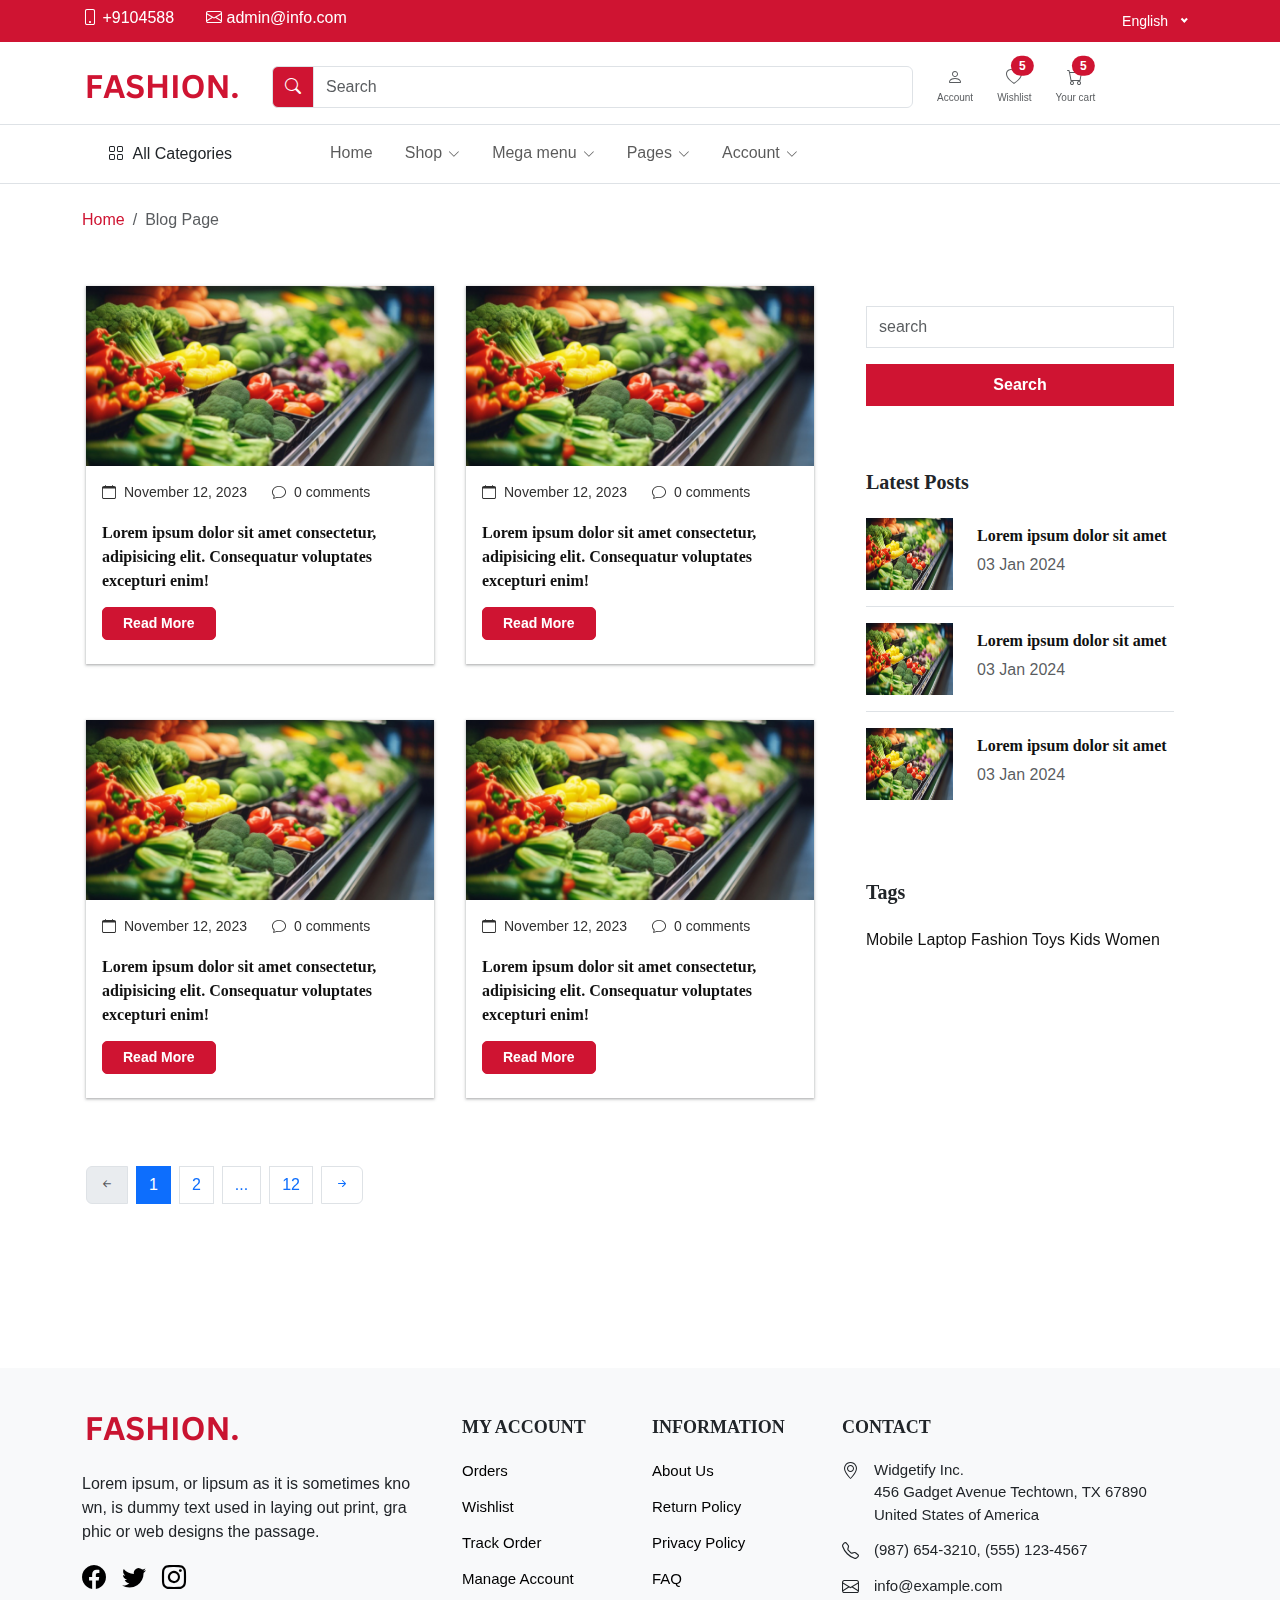
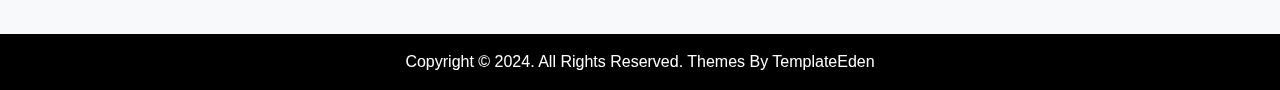
<file: blog.html>
<!DOCTYPE html>
<html lang="en">

<head>
    <meta charset="UTF-8">
    <meta name="viewport" content="width=device-width, initial-scale=1.0">
    <title>Blog - Fashion eCommerce</title>
    <meta name="description" content="">
    <link rel="icon" type="image/x-icon" href="./assets/images/favicon.ico">
    <link rel="stylesheet" href="./assets/css/bootstrap.min.css">
    <link rel="stylesheet" href="./assets/font/bootstrap-icons-1.11.3/font/bootstrap-icons.min.css">
    <link rel="stylesheet" href="./assets/plugin/nice-select/nice-select.css">
    <link rel="stylesheet" href="./assets/plugin/OwlCarousel2-2.3.4/dist/assets/owl.carousel.min.css">
    <link rel="stylesheet" href="./assets/plugin/OwlCarousel2-2.3.4/dist/assets/owl.theme.default.min.css">
    <link rel="stylesheet" href="./assets/plugin/nouislider/nouislider.min.css">
    <link rel="stylesheet" href="./assets/plugin/swiper/swiper-bundle.min.css">
    <link rel="stylesheet" href="./assets/css/style.css">
</head>

<body>
    <!-- Header Section Start -->
    <header>
        <!-- Navbar -->
        <div>
            <div class="top-header d-none d-lg-block mb-4">
                <div class="container">
                    <div class="row">
                        <div class="col-md-6 col-12 text-center text-md-start">
                            <ul class="list-inline d-flex p-0 m-0">
                                <li class="list-inline-item fw-medium text-white"><i class="bi bi-phone"></i> +9104588
                                </li>
                                <li class="list-inline-item mx-4 fw-medium text-white"><i class="bi bi-envelope"></i>
                                    admin@info.com</li>
                            </ul>
                        </div>
                        <div class="col-6 text-end d-none d-md-block">
                            <div class="d-flex justify-content-end lang">
                                <select class="nice-option">
                                    <option value="English">
                                        <span class="me-2">
                                            <svg width="16" height="13" viewBox="0 0 16 13" fill="none"
                                                xmlns="http://www.w3.org/2000/svg">
                                                <g clip-path="url(#selectedlang)">
                                                    <path d="M0 0.5H16V12.5H0V0.5Z" fill="#012169"></path>
                                                    <path
                                                        d="M1.875 0.5L7.975 5.025L14.05 0.5H16V2.05L10 6.525L16 10.975V12.5H14L8 8.025L2.025 12.5H0V11L5.975 6.55L0 2.1V0.5H1.875Z"
                                                        fill="white"></path>
                                                    <path
                                                        d="M10.6 7.525L16 11.5V12.5L9.225 7.525H10.6ZM6 8.025L6.15 8.9L1.35 12.5H0L6 8.025ZM16 0.5V0.575L9.775 5.275L9.825 4.175L14.75 0.5H16ZM0 0.5L5.975 4.9H4.475L0 1.55V0.5Z"
                                                        fill="#C8102E"></path>
                                                    <path d="M6.025 0.5V12.5H10.025V0.5H6.025ZM0 4.5V8.5H16V4.5H0Z"
                                                        fill="white"></path>
                                                    <path d="M0 5.325V7.725H16V5.325H0ZM6.825 0.5V12.5H9.225V0.5H6.825Z"
                                                        fill="#C8102E"></path>
                                                </g>
                                                <defs>
                                                    <clipPath id="selectedlang">
                                                        <rect width="16" height="12" fill="white"
                                                            transform="translate(0 0.5)"></rect>
                                                    </clipPath>
                                                </defs>
                                            </svg>
                                        </span>
                                        English
                                    </option>

                                    <option value="Hindi"> <span class="me-2">
                                            <svg width="16" height="13" viewBox="0 0 16 13" fill="none"
                                                xmlns="http://www.w3.org/2000/svg">
                                                <g clip-path="url(#clip0_5543_19751)">
                                                    <path d="M0 8.5H16V12.5H0V8.5Z" fill="#FFCE00"></path>
                                                    <path d="M0 0.5H16V4.5H0V0.5Z" fill="black"></path>
                                                    <path d="M0 4.5H16V8.5H0V4.5Z" fill="#DD0000"></path>
                                                </g>
                                                <defs>
                                                    <clipPath id="clip0_5543_19751">
                                                        <rect width="16" height="12" fill="white"
                                                            transform="translate(0 0.5)"></rect>
                                                    </clipPath>
                                                </defs>
                                            </svg>
                                        </span>
                                        Hindi
                                    </option>
                                </select>
                            </div>
                        </div>
                    </div>
                </div>
            </div>
            <div class="container">
                <div class="row">
                    <div class="col-lg-2 mb-3 d-flex justify-content-between pt-3 pt-lg-0 pb-2 pb-lg-0">
                        <div class="list-inline-item d-inline-block d-lg-none">
                            <button class="navbar-toggler border-0 collapsed" type="button" data-bs-toggle="offcanvas"
                                data-bs-target="#navbar-default" aria-controls="navbar-default"
                                aria-label="Toggle navigation">
                                <i class="bi bi-text-indent-left"></i>
                        </div>
                        <!-- Logo -->
                        <a class="navbar-brand flex-shrink-0 " href="index.html">
                            <img src="./assets/images/logo.png" class="logo main-logo" alt="eCommerce HTML Template">
                        </a>
                        <!-- Logo -->
                        <div class="list-inline  d-flex d-lg-none">
                            <div class="list-inline-item me-4">
                                <a href="login.html"
                                    class="text-muted d-flex flex-column justity-content-center align-items-center">
                                    <i class="bi bi-person"></i>
                                    <span class="d-block" style="font-size: 10px;">Account</span>
                                </a>
                            </div>
                            <div class="list-inline-item me-4">
                                <a href="cart.html"
                                    class="text-muted  d-flex flex-column justity-content-center align-items-center">
                                    <div class="position-relative">
                                        <i class="bi bi-cart"></i>
                                        <span
                                            class="position-absolute top-0 start-100 translate-middle badge rounded-pill bg-success">
                                            5
                                        </span>
                                    </div>
                                    <span class="d-block" style="font-size: 10px;">Your cart</span>
                                </a>
                            </div>
                        </div>
                    </div>
                    <div class="col-lg-7">
                        <!-- Search -->
                        <div class="input-group mb-3">
                            <span class="input-group-text bg-primary text-white"><i class="bi bi-search"></i></span>
                            <input type="text" class="form-control py-2" placeholder="Search" aria-label="Username"
                                aria-describedby="basic-addon1">
                        </div>
                        <!-- Search -->
                    </div>
                    <div class="col-lg-3 d-none d-lg-block">
                        <!-- Navbar Actions -->
                        <div class="list-inline  d-flex">
                            <div class="list-inline-item me-4">
                                <a href="login.html"
                                    class="text-muted d-flex flex-column justity-content-center align-items-center">
                                    <i class="bi bi-person"></i>
                                    <span class="d-block" style="font-size: 10px;">Account</span>
                                </a>
                            </div>
                            <div class="list-inline-item me-4">
                                <a href="wishlist.html"
                                    class="text-muted  d-flex flex-column justity-content-center align-items-center">
                                    <div class="position-relative">
                                        <i class="bi bi-heart"></i>
                                        <span
                                            class="position-absolute top-0 start-100 translate-middle badge rounded-pill bg-success">
                                            5
                                        </span>
                                    </div>
                                    <span class="d-block" style="font-size: 10px;">Wishlist</span>
                                </a>
                            </div>
                            <div class="list-inline-item me-4">
                                <a href="cart.html"
                                    class="text-muted  d-flex flex-column justity-content-center align-items-center">
                                    <div class="position-relative">
                                        <i class="bi bi-cart"></i>
                                        <span
                                            class="position-absolute top-0 start-100 translate-middle badge rounded-pill bg-success">
                                            5
                                        </span>
                                    </div>
                                    <span class="d-block" style="font-size: 10px;">Your cart</span>
                                </a>
                            </div>
                            <div class="list-inline-item d-inline-block d-lg-none">
                                <button class="navbar-toggler border-0 collapsed" type="button"
                                    data-bs-toggle="offcanvas" data-bs-target="#navbar-default"
                                    aria-controls="navbar-default" aria-label="Toggle navigation">
                                    <i class="bi bi-text-indent-left"></i>
                            </div>
                        </div>
                        <!-- Navbar Actions -->
                    </div>
                </div>
            </div>
        </div>
        <!-- Navbar -->
        <!-- Navs -->
        <nav class="navbar navbar-expand-lg navbar-light navbar-default py-0 pb-lg-2 border border-start-0 border-end-0"
            aria-label="Offcanvas navbar large">
            <div class="container">
                <div class="offcanvas offcanvas-start pt-2" tabindex="-1" id="navbar-default"
                    aria-labelledby="navbar-defaultLabel">
                    <div class="offcanvas-header pb-1">
                        <a href="index.html"><img src="./assets/images/logo.png" alt="eCommerce HTML Template"></a>
                        <button type="button" class="btn-close" data-bs-dismiss="offcanvas" aria-label="Close"></button>
                    </div>
                    <div class="offcanvas-body">

                        <div class="d-block d-lg-none mb-4">
                            <a class="btn btn-primary w-100 d-flex justify-content-center align-items-center collapsed"
                                data-bs-toggle="collapse" href="#collapseExample" role="button" aria-expanded="false"
                                aria-controls="collapseExample">
                                <span class="me-2">
                                    <i class="bi bi-grid"></i>
                                </span>
                                All Categories
                            </a>
                            <div class="mt-2 collapse" id="collapseExample">
                                <div class="card card-body">
                                    <ul class="mb-0 list-unstyled">
                                        <li><a class="dropdown-item" href="#">Laptop Accessories</a></li>
                                        <li><a class="dropdown-item" href="#">Mobile Accessories</a></li>
                                        <li><a class="dropdown-item" href="#">Camera Accessories</a></li>
                                        <li><a class="dropdown-item" href="#">Games</a></li>
                                        <li><a class="dropdown-item" href="#">Smart Wearables</a></li>
                                        <li><a class="dropdown-item" href="#">Smart Home Automation</a></li>
                                        <li><a class="dropdown-item" href="#">Tablets</a></li>
                                    </ul>
                                </div>
                            </div>
                        </div>
                        <div class="dropdown me-3 d-none d-lg-block">
                            <button class="btn  px-6" type="button" id="dropdownMenuButton1" data-bs-toggle="dropdown"
                                aria-expanded="false">
                                <span class="me-1">
                                    <i class="bi bi-grid"></i>
                                </span>
                                All Categories
                            </button>
                            <ul class="dropdown-menu" aria-labelledby="dropdownMenuButton1">
                                <li><a class="dropdown-item" href="#">Laptop Accessories</a></li>
                                <li><a class="dropdown-item" href="#">Mobile Accessories</a></li>
                                <li><a class="dropdown-item" href="#">Camera Accessories</a></li>
                                <li><a class="dropdown-item" href="#">Games</a></li>
                                <li><a class="dropdown-item" href="#">Smart Wearables</a></li>
                                <li><a class="dropdown-item" href="#">Smart Home Automation</a></li>
                                <li><a class="dropdown-item" href="#">Tablets</a></li>
                            </ul>
                        </div>
                        <div>
                            <ul class="navbar-nav align-items-center ms-lg-5">
                                <li class="nav-item dropdown w-100 w-lg-auto me-3">
                                    <a class="nav-link" href="index.html">Home</a>
                                </li>
                                <li class="nav-item dropdown w-100 w-lg-auto me-3">
                                    <a class="nav-link dropdown-toggle" href="#" role="button" data-bs-toggle="dropdown"
                                        aria-expanded="false">Shop</a>
                                    <ul class="dropdown-menu">
                                        <li><a class="dropdown-item" href="shop.html">Shop Page - Filter</a></li>
                                        <li><a class="dropdown-item" href="shop-single.html">Shop Single</a></li>
                                        <li><a class="dropdown-item" href="wishlist.html">Shop Wishlist</a></li>
                                        <li><a class="dropdown-item" href="cart.html">Shop Cart</a></li>
                                        <li><a class="dropdown-item" href="checkout.html">Shop Checkout</a></li>
                                    </ul>
                                </li>
                                <li class="nav-item dropdown w-100 w-lg-auto dropdown-fullwidth me-3">
                                    <a class="nav-link dropdown-toggle" href="#" role="button" data-bs-toggle="dropdown"
                                        aria-expanded="false">Mega menu</a>
                                    <div class="dropdown-menu pb-0">
                                        <div class="row p-2 p-lg-4">
                                            <div class="col-lg-3 col-12 mb-4 mb-lg-0">
                                                <h6 class="text-primary ps-3">Laptop Accessories</h6>
                                                <a class="dropdown-item" href="#">Mouse</a>
                                                <a class="dropdown-item" href="#">Keyboard</a>
                                                <a class="dropdown-item" href="#">USB</a>
                                                <a class="dropdown-item" href="#">Data Cards</a>
                                                <a class="dropdown-item" href="#">Router</a>
                                                <a class="dropdown-item" href="#">Battery</a>
                                                <a class="dropdown-item" href="#">Adapter</a>
                                                <a class="dropdown-item" href="#">UPS</a>
                                            </div>
                                            <div class="col-lg-3 col-12 mb-4 mb-lg-0">
                                                <h6 class="text-primary ps-3">Mobile Accessories</h6>
                                                <a class="dropdown-item" href="#">Screen Guards</a>
                                                <a class="dropdown-item" href="#">Plain Cases</a>
                                                <a class="dropdown-item" href="#">Mobile Cables</a>
                                                <a class="dropdown-item" href="#">Mobile Charger</a>
                                                <a class="dropdown-item" href="#">Camera Lens</a>
                                                <a class="dropdown-item" href="#">Mobile Flash</a>
                                                <a class="dropdown-item" href="#">Power Bank</a>
                                                <a class="dropdown-item" href="#">Mobile USB</a>
                                            </div>
                                            <div class="col-lg-3 col-12 mb-4 mb-lg-0">
                                                <h6 class="text-primary ps-3">Camera Accessories</h6>
                                                <a class="dropdown-item" href="#">Instant Camera</a>
                                                <a class="dropdown-item" href="#">Drone</a>
                                                <a class="dropdown-item" href="#">DSLR</a>
                                                <a class="dropdown-item" href="#">Flashes</a>
                                                <a class="dropdown-item" href="#">Sports & Action</a>
                                                <a class="dropdown-item" href="#">Camera Lens</a>
                                                <a class="dropdown-item" href="#">Camera tripods</a>
                                                <a class="dropdown-item" href="#">Point & Shoot</a>
                                            </div>
                                            <div class="col-lg-3 col-12 mb-4 mb-lg-0">
                                                <h6 class="text-primary ps-3">Camera Accessories</h6>
                                                <a class="dropdown-item" href="#">Instant Camera</a>
                                                <a class="dropdown-item" href="#">Drone</a>
                                                <a class="dropdown-item" href="#">DSLR</a>
                                                <a class="dropdown-item" href="#">Flashes</a>
                                                <a class="dropdown-item" href="#">Sports & Action</a>
                                                <a class="dropdown-item" href="#">Camera Lens</a>
                                                <a class="dropdown-item" href="#">Camera tripods</a>
                                                <a class="dropdown-item" href="#">Point & Shoot</a>
                                            </div>
                                        </div>
                                    </div>
                                </li>
                                <li class="nav-item dropdown w-100 w-lg-auto me-3">
                                    <a class="nav-link dropdown-toggle" href="#" role="button" data-bs-toggle="dropdown"
                                        aria-expanded="false">Pages</a>
                                    <ul class="dropdown-menu">
                                        <li><a class="dropdown-item" href="blog.html">Blog</a></li>
                                        <li><a class="dropdown-item" href="blog-single.html">Blog Single</a>
                                        </li>
                                        <li><a class="dropdown-item" href="about.html">About us</a></li>
                                        <li><a class="dropdown-item" href="contact.html">Contact</a></li>
                                    </ul>
                                </li>
                                <li class="nav-item dropdown w-100 w-lg-auto me-3">
                                    <a class="nav-link dropdown-toggle" href="#" role="button" data-bs-toggle="dropdown"
                                        aria-expanded="false">Account</a>
                                    <ul class="dropdown-menu">
                                        <li><a class="dropdown-item" href="login.html">Sign in</a></li>
                                        <li><a class="dropdown-item" href="signup.html">Signup</a></li>
                                        <li><a class="dropdown-item" href="forgot-password.html">Forgot Password</a>
                                        </li>
                                    </ul>
                                </li>
                            </ul>
                        </div>
                    </div>
                </div>
            </div>
        </nav>
        <!-- Navs -->
    </header>
    <!-- Header Section End -->

    <main>
        <!-- section -->
        <section class="blog-section">
            <div class="container">
                <div class="row mt-4">
                    <div class="col-12">
                        <!-- breadcrumb -->
                        <nav aria-label="breadcrumb">
                            <ol class="breadcrumb mb-0">
                                <li class="breadcrumb-item"><a href="#!">Home</a></li>
                                <li class="breadcrumb-item active" aria-current="page">Blog Page</li>
                            </ol>
                        </nav>
                    </div>
                </div>
                <div class="row mt-50">
                    <div class="col-lg-8">
                        <div class="row">
                            <div class="col-lg-6 col-md-6 mb-5">
                                <div class="blog-item p-1">
                                    <div class="blog-wraper">
                                        <div class="blog-header">
                                            <div class="mb-3">
                                                <a href="blog-single.html">
                                                    <div class="img-zoom">
                                                        <img src="./assets/images/blog-1.png"
                                                            alt="eCommerce Html Template" class="img-fluid w-100">
                                                    </div>
                                                </a>
                                            </div>
                                        </div>
                                        <div class="blog-body pb-4 px-3">
                                            <div
                                                class="row row-cols-xl-2 row-cols-lg-2 row-cols-1 row-cols-md-1 blog-info">
                                                <div><i class="bi bi-calendar"></i><span class="ms-2">November 12,
                                                        2023</span></div>
                                                <div class="d-none d-sm-none d-md-none d-lg-block"><i
                                                        class="bi bi-chat"></i><span class="ms-2">0 comments</span>
                                                </div>
                                            </div>
                                            <div>
                                                <h2 class="h5 blog-title mt-3">
                                                    <a href="blog-single.html" class="text-inherit">Lorem ipsum dolor
                                                        sit amet consectetur, adipisicing elit. Consequatur voluptates
                                                        excepturi enim!</a>
                                                </h2>
                                                <div class="text-muted mt-3">
                                                    <a href="blog-single.html" class="btn btn-primary btn-sm">Read More</a>
                                                </div>
                                            </div>
                                        </div>
                                    </div>
                                </div>
                            </div>
                            <div class="col-lg-6 col-md-6 mb-5">
                                <div class="blog-item p-1">
                                    <div class="blog-wraper">
                                        <div class="blog-header">
                                            <div class="mb-3">
                                                <a href="blog-single.html">
                                                    <div class="img-zoom">
                                                        <img src="./assets/images/blog-1.png"
                                                            alt="eCommerce Html Template" class="img-fluid w-100">
                                                    </div>
                                                </a>
                                            </div>
                                        </div>
                                        <div class="blog-body pb-4 px-3">
                                            <div
                                                class="row row-cols-xl-2 row-cols-lg-2 row-cols-1 row-cols-md-1 blog-info">
                                                <div><i class="bi bi-calendar"></i><span class="ms-2">November 12,
                                                        2023</span></div>
                                                <div class="d-none d-sm-none d-md-none d-lg-block"><i
                                                        class="bi bi-chat"></i><span class="ms-2">0 comments</span>
                                                </div>
                                            </div>
                                            <div>
                                                <h2 class="h5 blog-title mt-3">
                                                    <a href="blog-single.html" class="text-inherit">Lorem ipsum dolor
                                                        sit amet consectetur, adipisicing elit. Consequatur voluptates
                                                        excepturi enim!</a>
                                                </h2>
                                                <div class="text-muted mt-3">
                                                    <a href="blog-single.html" class="btn btn-primary btn-sm">Read More</a>
                                                </div>
                                            </div>
                                        </div>
                                    </div>
                                </div>
                            </div>
                            <div class="col-lg-6 col-md-6 mb-5">
                                <div class="blog-item p-1">
                                    <div class="blog-wraper">
                                        <div class="blog-header">
                                            <div class="mb-3">
                                                <a href="blog-single.html">
                                                    <div class="img-zoom">
                                                        <img src="./assets/images/blog-1.png"
                                                            alt="eCommerce Html Template" class="img-fluid w-100">
                                                    </div>
                                                </a>
                                            </div>
                                        </div>
                                        <div class="blog-body pb-4 px-3">
                                            <div
                                                class="row row-cols-xl-2 row-cols-lg-2 row-cols-1 row-cols-md-1 blog-info">
                                                <div><i class="bi bi-calendar"></i><span class="ms-2">November 12,
                                                        2023</span></div>
                                                <div class="d-none d-sm-none d-md-none d-lg-block"><i
                                                        class="bi bi-chat"></i><span class="ms-2">0 comments</span>
                                                </div>
                                            </div>
                                            <div>
                                                <h2 class="h5 blog-title mt-3">
                                                    <a href="blog-single.html" class="text-inherit">Lorem ipsum dolor
                                                        sit amet consectetur, adipisicing elit. Consequatur voluptates
                                                        excepturi enim!</a>
                                                </h2>
                                                <div class="text-muted mt-3">
                                                    <a href="blog-single.html" class="btn btn-primary btn-sm">Read More</a>
                                                </div>
                                            </div>
                                        </div>
                                    </div>
                                </div>
                            </div>
                            <div class="col-lg-6 col-md-6 mb-5">
                                <div class="blog-item p-1">
                                    <div class="blog-wraper">
                                        <div class="blog-header">
                                            <div class="mb-3">
                                                <a href="blog-single.html">
                                                    <div class="img-zoom">
                                                        <img src="./assets/images/blog-1.png"
                                                            alt="eCommerce Html Template" class="img-fluid w-100">
                                                    </div>
                                                </a>
                                            </div>
                                        </div>
                                        <div class="blog-body pb-4 px-3">
                                            <div
                                                class="row row-cols-xl-2 row-cols-lg-2 row-cols-1 row-cols-md-1 blog-info">
                                                <div><i class="bi bi-calendar"></i><span class="ms-2">November 12,
                                                        2023</span></div>
                                                <div class="d-none d-sm-none d-md-none d-lg-block"><i
                                                        class="bi bi-chat"></i><span class="ms-2">0 comments</span>
                                                </div>
                                            </div>
                                            <div>
                                                <h2 class="h5 blog-title mt-3">
                                                    <a href="blog-single.html" class="text-inherit">Lorem ipsum dolor
                                                        sit amet consectetur, adipisicing elit. Consequatur voluptates
                                                        excepturi enim!</a>
                                                </h2>
                                                <div class="text-muted mt-3">
                                                    <a href="blog-single.html" class="btn btn-primary btn-sm">Read More</a>
                                                </div>
                                            </div>
                                        </div>
                                    </div>
                                </div>
                            </div>

                        </div>
                        <div class="row mt-3 mb-5">
                            <div class="col-lg-8">
                                <nav>
                                    <!-- pagination -->
                                    <ul class="pagination">
                                        <li class="page-item disabled">
                                            <a class="page-link mx-1" href="#" aria-label="Previous">
                                                <i class="bi bi-arrow-left-short"></i>
                                            </a>
                                        </li>
                                        <li class="page-item"><a class="page-link mx-1 active" href="#">1</a></li>
                                        <li class="page-item"><a class="page-link mx-1" href="#">2</a></li>

                                        <li class="page-item"><a class="page-link mx-1" href="#">...</a></li>
                                        <li class="page-item"><a class="page-link mx-1" href="#">12</a></li>
                                        <li class="page-item">
                                            <a class="page-link mx-1" href="#" aria-label="Next">
                                                <i class="bi bi-arrow-right-short"></i>
                                            </a>
                                        </li>
                                    </ul>
                                </nav>
                            </div>
                        </div>
                    </div>
                    <div class="col-lg-4">
                        <div class="sidebar-wrap">
                            <div class="sidebar-blog search rounded-0 card p-4 mb-3 border-0">
                                <input type="text" class="form-control rounded-0 py-2" placeholder="search">
                                <a href="#" class="btn btn-primary mt-3 rounded-0">Search</a>
                            </div>
                            <div class="sidebar-blog latest-post card rounded-0 border-0 p-4 mb-3">
                                <h5>Latest Posts</h5>

                                <div class="d-flex border-bottom py-3">
                                    <a href="#"><img class="mr-4" src="./assets/images/blog-1.png" width="87"
                                            height="72" alt=""></a>
                                    <div class="ms-4">
                                        <h6 class="my-2"><a href="#">Lorem ipsum dolor sit amet</a></h6>
                                        <span class="text-sm text-muted">03 Jan 2024</span>
                                    </div>
                                </div>

                                <div class="d-flex border-bottom py-3">
                                    <a href="#"><img class="mr-4" src="./assets/images/blog-1.png" width="87"
                                            height="72" alt=""></a>
                                    <div class="ms-4">
                                        <h6 class="my-2"><a href="#">Lorem ipsum dolor sit amet</a></h6>
                                        <span class="text-sm text-muted">03 Jan 2024</span>
                                    </div>
                                </div>

                                <div class="d-flex py-3">
                                    <a href="#"><img class="mr-4" src="./assets/images/blog-1.png" width="87"
                                            height="72" alt=""></a>
                                    <div class="ms-4">
                                        <h6 class="my-2"><a href="#">Lorem ipsum dolor sit amet</a></h6>
                                        <span class="text-sm text-muted">03 Jan 2024</span>
                                    </div>
                                </div>
                            </div>
                            <div class="sidebar-blog bg-white rounded-0 tags p-4 mb-3">
                                <h5 class="mb-4">Tags</h5>
                                <a href="#">Mobile</a>
                                <a href="#">Laptop</a>
                                <a href="#">Fashion</a>
                                <a href="#">Toys</a>
                                <a href="#">Kids</a>
                                <a href="#">Women</a>
                            </div>
                        </div>
                    </div>
                </div>


            </div>
        </section>
    </main>


    <footer class="mt-100">
        <div class="container">
            <div class="row">
                <div class="col-lg-4 mb-4 mb-md-0">
                    <div class="row">
                        <div class="col-12 col-md-6 col-lg-12">
                            <div class="footer_logo">
                                <img loading="lazy" src="./assets/images/logo.png" class="logo" alt="easy shop">
                            </div>
                            <div class="mt-4">
                                <p>Lorem ipsum, or lipsum as it is sometimes kno wn, is dummy text used in laying out
                                    print, gra phic or web designs the passage.</p>
                            </div>
                            <div class="footer_social col-lg-6 col-lg-12">
                                <div class="footer_icon d-flex mt-1">
                                    <a href="#" class="facebook pe-3"><i class="bi bi-facebook"></i></a>
                                    <a href="#" class="twitter pe-3"><i class="bi bi-twitter"></i></a>
                                    <a href="#" class="instagram pe-3"><i class="bi bi-instagram"></i></a>
                                </div>
                            </div>
                        </div>
                    </div>
                </div>
                <div class="col-lg-4 mb-3 mb-md-0">
                    <div class="row">
                        <div class="col-6">
                            <div class="footer_menu">
                                <h4 class="footer_title">My Account</h4>
                                <ul class="m-0 p-0 list-unstyled">
                                    <li><a href="#">Orders</a></li>
                                    <li><a href="#">Wishlist</a></li>
                                    <li><a href="#">Track Order</a></li>
                                    <li><a href="#">Manage Account</a></li>
                                </ul>

                            </div>
                        </div>
                        <div class="col-6">
                            <div class="footer_menu">
                                <h4 class="footer_title">Information</h4>
                                <ul class="m-0 p-0 list-unstyled">
                                    <li><a href="#">About Us</a></li>
                                    <li><a href="#">Return Policy</a></li>
                                    <li><a href="#">Privacy Policy</a></li>
                                    <li><a href="#">FAQ</a></li>
                                </ul>


                            </div>
                        </div>
                    </div>
                </div>
                <div class="col-lg-4">
                    <div class="footer_download">
                        <div class="row">
                            <div class="col-lg-6 col-lg-12">
                                <h4 class="footer_title">Contact</h4>
                                <div class="footer_contact">
                                    <p>
                                        <span class="icn"><i class="bi bi-geo-alt"></i></span>
                                        Widgetify Inc. <br>
                                        456 Gadget Avenue
                                        Techtown, TX 67890 <br>
                                        United States of America
                                    </p>
                                    <p class="phn">
                                        <span class="icn"><i class="bi bi-telephone"></i></span>
                                        (987) 654-3210, (555) 123-4567
                                    </p>
                                    <p class="eml">
                                        <span class="icn"><i class="bi bi-envelope"></i></span>
                                        info@example.com
                                    </p>
                                </div>
                            </div>

                        </div>
                    </div>
                </div>
            </div>
        </div>
        <div class="text-center py-3 mt-4 bg-black text-white px-3">
            <span>Copyright © 2024. All Rights Reserved. Themes By TemplateEden</span>
        </div>
    </footer>
    <script src="./assets/js/jquery-3.6.0.min.js"></script>
    <script src="./assets/js/bootstrap.bundle.min.js"></script>
    <script src="./assets/js/jquery.ez-plus.js"></script>
    <script src="./assets/plugin/nice-select/jquery.nice-select.min.js"></script>
    <script src="./assets/plugin/OwlCarousel2-2.3.4/dist/owl.carousel.min.js"></script>
    <script src="./assets/plugin/nouislider/nouislider.min.js"></script>
    <script src="./assets/plugin/swiper/swiper-bundle.min.js"></script>
    <script src="./assets/js/main.js"></script>
</body>
</html>
</file>
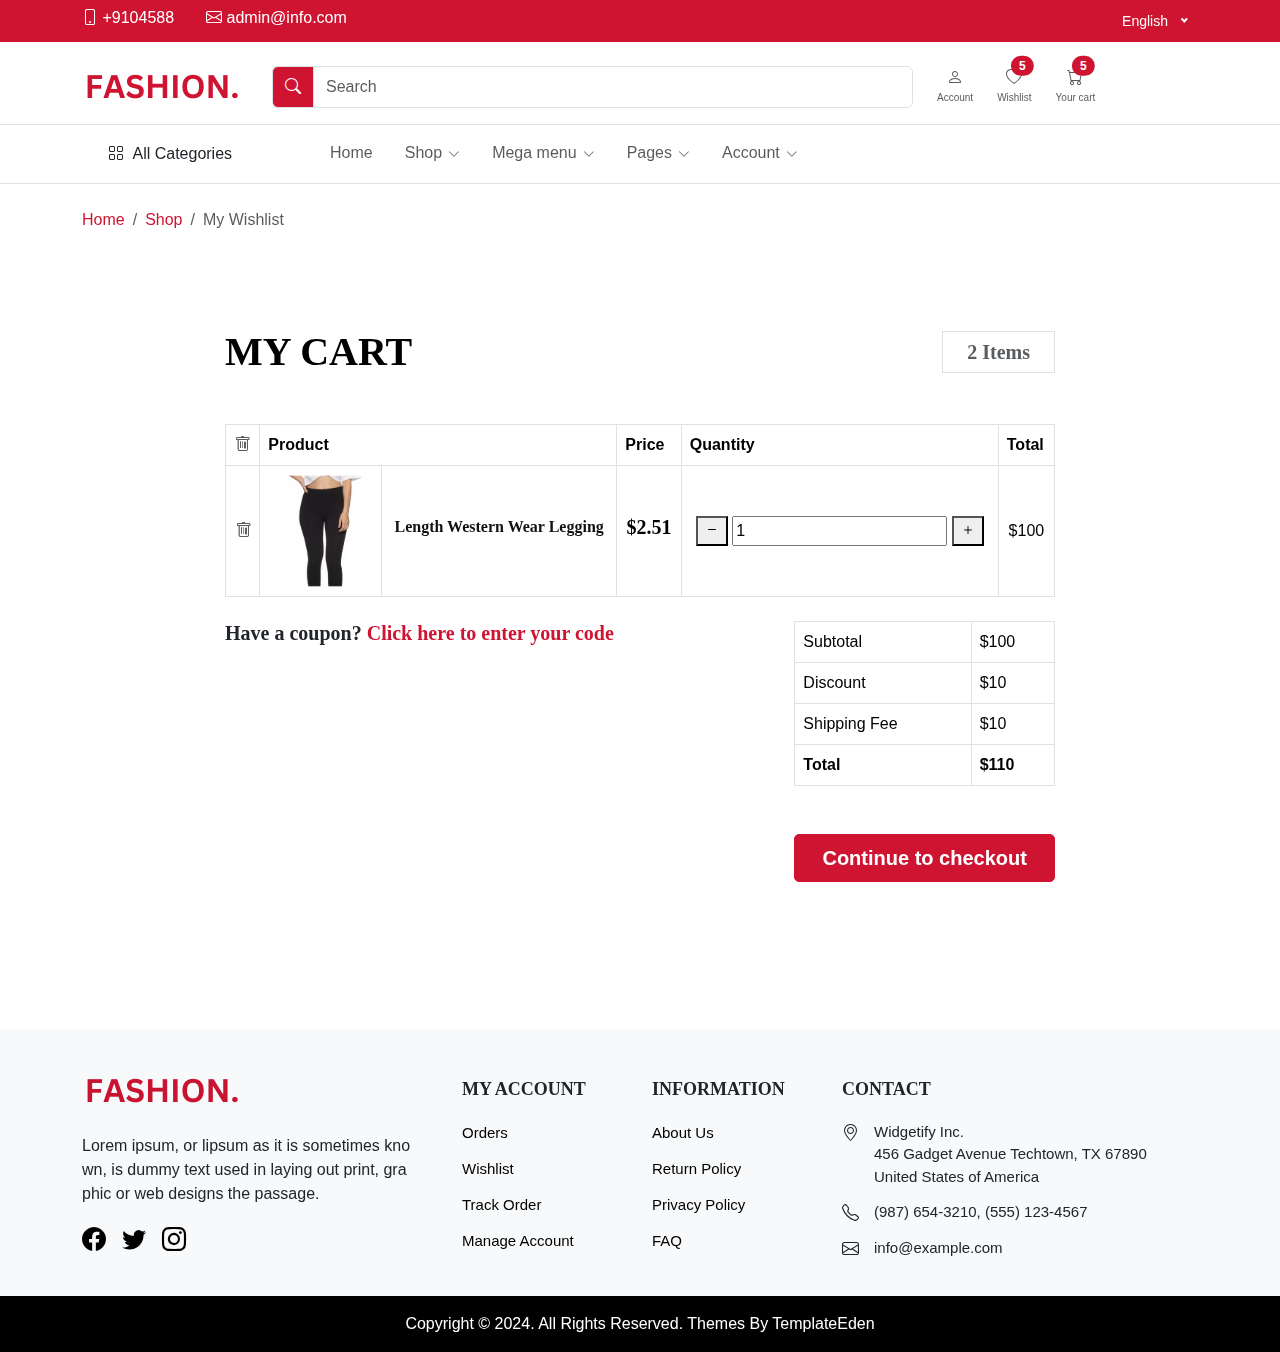
<file: cart.html>
<!DOCTYPE html>
<html lang="en">

<head>
    <meta charset="UTF-8">
    <meta name="viewport" content="width=device-width, initial-scale=1.0">
    <title>Cart Page - Fashion eCommerce</title>
    <meta name="description" content="">
    <link rel="icon" type="image/x-icon" href="./assets/images/favicon.ico">
    <link rel="stylesheet" href="./assets/css/bootstrap.min.css">
    <link rel="stylesheet" href="./assets/font/bootstrap-icons-1.11.3/font/bootstrap-icons.min.css">
    <link rel="stylesheet" href="./assets/plugin/nice-select/nice-select.css">
    <link rel="stylesheet" href="./assets/plugin/OwlCarousel2-2.3.4/dist/assets/owl.carousel.min.css">
    <link rel="stylesheet" href="./assets/plugin/OwlCarousel2-2.3.4/dist/assets/owl.theme.default.min.css">
    <link rel="stylesheet" href="./assets/plugin/nouislider/nouislider.min.css">
    <link rel="stylesheet" href="./assets/plugin/swiper/swiper-bundle.min.css">
    <link rel="stylesheet" href="./assets/css/style.css">
</head>

<body>
    <!-- Header Section Start -->
    <header>
        <!-- Navbar -->
        <div>
            <div class="top-header d-none d-lg-block mb-4">
                <div class="container">
                    <div class="row">
                        <div class="col-md-6 col-12 text-center text-md-start">
                            <ul class="list-inline d-flex p-0 m-0">
                                <li class="list-inline-item fw-medium text-white"><i class="bi bi-phone"></i> +9104588
                                </li>
                                <li class="list-inline-item mx-4 fw-medium text-white"><i class="bi bi-envelope"></i>
                                    admin@info.com</li>
                            </ul>
                        </div>
                        <div class="col-6 text-end d-none d-md-block">
                            <div class="d-flex justify-content-end lang">
                                <select class="nice-option">
                                    <option value="English">
                                        <span class="me-2">
                                            <svg width="16" height="13" viewBox="0 0 16 13" fill="none"
                                                xmlns="http://www.w3.org/2000/svg">
                                                <g clip-path="url(#selectedlang)">
                                                    <path d="M0 0.5H16V12.5H0V0.5Z" fill="#012169"></path>
                                                    <path
                                                        d="M1.875 0.5L7.975 5.025L14.05 0.5H16V2.05L10 6.525L16 10.975V12.5H14L8 8.025L2.025 12.5H0V11L5.975 6.55L0 2.1V0.5H1.875Z"
                                                        fill="white"></path>
                                                    <path
                                                        d="M10.6 7.525L16 11.5V12.5L9.225 7.525H10.6ZM6 8.025L6.15 8.9L1.35 12.5H0L6 8.025ZM16 0.5V0.575L9.775 5.275L9.825 4.175L14.75 0.5H16ZM0 0.5L5.975 4.9H4.475L0 1.55V0.5Z"
                                                        fill="#C8102E"></path>
                                                    <path d="M6.025 0.5V12.5H10.025V0.5H6.025ZM0 4.5V8.5H16V4.5H0Z"
                                                        fill="white"></path>
                                                    <path d="M0 5.325V7.725H16V5.325H0ZM6.825 0.5V12.5H9.225V0.5H6.825Z"
                                                        fill="#C8102E"></path>
                                                </g>
                                                <defs>
                                                    <clipPath id="selectedlang">
                                                        <rect width="16" height="12" fill="white"
                                                            transform="translate(0 0.5)"></rect>
                                                    </clipPath>
                                                </defs>
                                            </svg>
                                        </span>
                                        English
                                    </option>

                                    <option value="Hindi"> <span class="me-2">
                                            <svg width="16" height="13" viewBox="0 0 16 13" fill="none"
                                                xmlns="http://www.w3.org/2000/svg">
                                                <g clip-path="url(#clip0_5543_19751)">
                                                    <path d="M0 8.5H16V12.5H0V8.5Z" fill="#FFCE00"></path>
                                                    <path d="M0 0.5H16V4.5H0V0.5Z" fill="black"></path>
                                                    <path d="M0 4.5H16V8.5H0V4.5Z" fill="#DD0000"></path>
                                                </g>
                                                <defs>
                                                    <clipPath id="clip0_5543_19751">
                                                        <rect width="16" height="12" fill="white"
                                                            transform="translate(0 0.5)"></rect>
                                                    </clipPath>
                                                </defs>
                                            </svg>
                                        </span>
                                        Hindi
                                    </option>
                                </select>
                            </div>
                        </div>
                    </div>
                </div>
            </div>
            <div class="container">
                <div class="row">
                    <div class="col-lg-2 mb-3 d-flex justify-content-between pt-3 pt-lg-0 pb-2 pb-lg-0">
                        <div class="list-inline-item d-inline-block d-lg-none">
                            <button class="navbar-toggler border-0 collapsed" type="button" data-bs-toggle="offcanvas"
                                data-bs-target="#navbar-default" aria-controls="navbar-default"
                                aria-label="Toggle navigation">
                                <i class="bi bi-text-indent-left"></i>
                        </div>
                        <!-- Logo -->
                        <a class="navbar-brand flex-shrink-0 " href="index.html">
                            <img src="./assets/images/logo.png" class="logo main-logo" alt="eCommerce HTML Template">
                        </a>
                        <!-- Logo -->
                        <div class="list-inline  d-flex d-lg-none">
                            <div class="list-inline-item me-4">
                                <a href="login.html"
                                    class="text-muted d-flex flex-column justity-content-center align-items-center">
                                    <i class="bi bi-person"></i>
                                    <span class="d-block" style="font-size: 10px;">Account</span>
                                </a>
                            </div>
                            <div class="list-inline-item me-4">
                                <a href="cart.html"
                                    class="text-muted  d-flex flex-column justity-content-center align-items-center">
                                    <div class="position-relative">
                                        <i class="bi bi-cart"></i>
                                        <span
                                            class="position-absolute top-0 start-100 translate-middle badge rounded-pill bg-success">
                                            5
                                        </span>
                                    </div>
                                    <span class="d-block" style="font-size: 10px;">Your cart</span>
                                </a>
                            </div>
                        </div>
                    </div>
                    <div class="col-lg-7">
                        <!-- Search -->
                        <div class="input-group mb-3">
                            <span class="input-group-text bg-primary text-white"><i class="bi bi-search"></i></span>
                            <input type="text" class="form-control py-2" placeholder="Search" aria-label="Username"
                                aria-describedby="basic-addon1">
                        </div>
                        <!-- Search -->
                    </div>
                    <div class="col-lg-3 d-none d-lg-block">
                        <!-- Navbar Actions -->
                        <div class="list-inline  d-flex">
                            <div class="list-inline-item me-4">
                                <a href="login.html"
                                    class="text-muted d-flex flex-column justity-content-center align-items-center">
                                    <i class="bi bi-person"></i>
                                    <span class="d-block" style="font-size: 10px;">Account</span>
                                </a>
                            </div>
                            <div class="list-inline-item me-4">
                                <a href="wishlist.html"
                                    class="text-muted  d-flex flex-column justity-content-center align-items-center">
                                    <div class="position-relative">
                                        <i class="bi bi-heart"></i>
                                        <span
                                            class="position-absolute top-0 start-100 translate-middle badge rounded-pill bg-success">
                                            5
                                        </span>
                                    </div>
                                    <span class="d-block" style="font-size: 10px;">Wishlist</span>
                                </a>
                            </div>
                            <div class="list-inline-item me-4">
                                <a href="cart.html"
                                    class="text-muted  d-flex flex-column justity-content-center align-items-center">
                                    <div class="position-relative">
                                        <i class="bi bi-cart"></i>
                                        <span
                                            class="position-absolute top-0 start-100 translate-middle badge rounded-pill bg-success">
                                            5
                                        </span>
                                    </div>
                                    <span class="d-block" style="font-size: 10px;">Your cart</span>
                                </a>
                            </div>
                            <div class="list-inline-item d-inline-block d-lg-none">
                                <button class="navbar-toggler border-0 collapsed" type="button"
                                    data-bs-toggle="offcanvas" data-bs-target="#navbar-default"
                                    aria-controls="navbar-default" aria-label="Toggle navigation">
                                    <i class="bi bi-text-indent-left"></i>
                            </div>
                        </div>
                        <!-- Navbar Actions -->
                    </div>
                </div>
            </div>
        </div>
        <!-- Navbar -->
        <!-- Navs -->
        <nav class="navbar navbar-expand-lg navbar-light navbar-default py-0 pb-lg-2 border border-start-0 border-end-0"
            aria-label="Offcanvas navbar large">
            <div class="container">
                <div class="offcanvas offcanvas-start pt-2" tabindex="-1" id="navbar-default"
                    aria-labelledby="navbar-defaultLabel">
                    <div class="offcanvas-header pb-1">
                        <a href="index.html"><img src="./assets/images/logo.png" alt="eCommerce HTML Template"></a>
                        <button type="button" class="btn-close" data-bs-dismiss="offcanvas" aria-label="Close"></button>
                    </div>
                    <div class="offcanvas-body">

                        <div class="d-block d-lg-none mb-4">
                            <a class="btn btn-primary w-100 d-flex justify-content-center align-items-center collapsed"
                                data-bs-toggle="collapse" href="#collapseExample" role="button" aria-expanded="false"
                                aria-controls="collapseExample">
                                <span class="me-2">
                                    <i class="bi bi-grid"></i>
                                </span>
                                All Categories
                            </a>
                            <div class="mt-2 collapse" id="collapseExample">
                                <div class="card card-body">
                                    <ul class="mb-0 list-unstyled">
                                        <li><a class="dropdown-item" href="#">Laptop Accessories</a></li>
                                        <li><a class="dropdown-item" href="#">Mobile Accessories</a></li>
                                        <li><a class="dropdown-item" href="#">Camera Accessories</a></li>
                                        <li><a class="dropdown-item" href="#">Games</a></li>
                                        <li><a class="dropdown-item" href="#">Smart Wearables</a></li>
                                        <li><a class="dropdown-item" href="#">Smart Home Automation</a></li>
                                        <li><a class="dropdown-item" href="#">Tablets</a></li>
                                    </ul>
                                </div>
                            </div>
                        </div>
                        <div class="dropdown me-3 d-none d-lg-block">
                            <button class="btn  px-6" type="button" id="dropdownMenuButton1" data-bs-toggle="dropdown"
                                aria-expanded="false">
                                <span class="me-1">
                                    <i class="bi bi-grid"></i>
                                </span>
                                All Categories
                            </button>
                            <ul class="dropdown-menu" aria-labelledby="dropdownMenuButton1">
                                <li><a class="dropdown-item" href="#">Laptop Accessories</a></li>
                                <li><a class="dropdown-item" href="#">Mobile Accessories</a></li>
                                <li><a class="dropdown-item" href="#">Camera Accessories</a></li>
                                <li><a class="dropdown-item" href="#">Games</a></li>
                                <li><a class="dropdown-item" href="#">Smart Wearables</a></li>
                                <li><a class="dropdown-item" href="#">Smart Home Automation</a></li>
                                <li><a class="dropdown-item" href="#">Tablets</a></li>
                            </ul>
                        </div>
                        <div>
                            <ul class="navbar-nav align-items-center ms-lg-5">
                                <li class="nav-item dropdown w-100 w-lg-auto me-3">
                                    <a class="nav-link" href="index.html">Home</a>
                                </li>
                                <li class="nav-item dropdown w-100 w-lg-auto me-3">
                                    <a class="nav-link dropdown-toggle" href="#" role="button" data-bs-toggle="dropdown"
                                        aria-expanded="false">Shop</a>
                                    <ul class="dropdown-menu">
                                        <li><a class="dropdown-item" href="shop.html">Shop Page - Filter</a></li>
                                        <li><a class="dropdown-item" href="shop-single.html">Shop Single</a></li>
                                        <li><a class="dropdown-item" href="wishlist.html">Shop Wishlist</a></li>
                                        <li><a class="dropdown-item" href="cart.html">Shop Cart</a></li>
                                        <li><a class="dropdown-item" href="checkout.html">Shop Checkout</a></li>
                                    </ul>
                                </li>
                                <li class="nav-item dropdown w-100 w-lg-auto dropdown-fullwidth me-3">
                                    <a class="nav-link dropdown-toggle" href="#" role="button" data-bs-toggle="dropdown"
                                        aria-expanded="false">Mega menu</a>
                                    <div class="dropdown-menu pb-0">
                                        <div class="row p-2 p-lg-4">
                                            <div class="col-lg-3 col-12 mb-4 mb-lg-0">
                                                <h6 class="text-primary ps-3">Laptop Accessories</h6>
                                                <a class="dropdown-item" href="#">Mouse</a>
                                                <a class="dropdown-item" href="#">Keyboard</a>
                                                <a class="dropdown-item" href="#">USB</a>
                                                <a class="dropdown-item" href="#">Data Cards</a>
                                                <a class="dropdown-item" href="#">Router</a>
                                                <a class="dropdown-item" href="#">Battery</a>
                                                <a class="dropdown-item" href="#">Adapter</a>
                                                <a class="dropdown-item" href="#">UPS</a>
                                            </div>
                                            <div class="col-lg-3 col-12 mb-4 mb-lg-0">
                                                <h6 class="text-primary ps-3">Mobile Accessories</h6>
                                                <a class="dropdown-item" href="#">Screen Guards</a>
                                                <a class="dropdown-item" href="#">Plain Cases</a>
                                                <a class="dropdown-item" href="#">Mobile Cables</a>
                                                <a class="dropdown-item" href="#">Mobile Charger</a>
                                                <a class="dropdown-item" href="#">Camera Lens</a>
                                                <a class="dropdown-item" href="#">Mobile Flash</a>
                                                <a class="dropdown-item" href="#">Power Bank</a>
                                                <a class="dropdown-item" href="#">Mobile USB</a>
                                            </div>
                                            <div class="col-lg-3 col-12 mb-4 mb-lg-0">
                                                <h6 class="text-primary ps-3">Camera Accessories</h6>
                                                <a class="dropdown-item" href="#">Instant Camera</a>
                                                <a class="dropdown-item" href="#">Drone</a>
                                                <a class="dropdown-item" href="#">DSLR</a>
                                                <a class="dropdown-item" href="#">Flashes</a>
                                                <a class="dropdown-item" href="#">Sports & Action</a>
                                                <a class="dropdown-item" href="#">Camera Lens</a>
                                                <a class="dropdown-item" href="#">Camera tripods</a>
                                                <a class="dropdown-item" href="#">Point & Shoot</a>
                                            </div>
                                            <div class="col-lg-3 col-12 mb-4 mb-lg-0">
                                                <h6 class="text-primary ps-3">Camera Accessories</h6>
                                                <a class="dropdown-item" href="#">Instant Camera</a>
                                                <a class="dropdown-item" href="#">Drone</a>
                                                <a class="dropdown-item" href="#">DSLR</a>
                                                <a class="dropdown-item" href="#">Flashes</a>
                                                <a class="dropdown-item" href="#">Sports & Action</a>
                                                <a class="dropdown-item" href="#">Camera Lens</a>
                                                <a class="dropdown-item" href="#">Camera tripods</a>
                                                <a class="dropdown-item" href="#">Point & Shoot</a>
                                            </div>
                                        </div>
                                    </div>
                                </li>
                                <li class="nav-item dropdown w-100 w-lg-auto me-3">
                                    <a class="nav-link dropdown-toggle" href="#" role="button" data-bs-toggle="dropdown"
                                        aria-expanded="false">Pages</a>
                                    <ul class="dropdown-menu">
                                        <li><a class="dropdown-item" href="blog.html">Blog</a></li>
                                        <li><a class="dropdown-item" href="blog-single.html">Blog Single</a>
                                        </li>
                                        <li><a class="dropdown-item" href="about.html">About us</a></li>
                                        <li><a class="dropdown-item" href="contact.html">Contact</a></li>
                                    </ul>
                                </li>
                                <li class="nav-item dropdown w-100 w-lg-auto me-3">
                                    <a class="nav-link dropdown-toggle" href="#" role="button" data-bs-toggle="dropdown"
                                        aria-expanded="false">Account</a>
                                    <ul class="dropdown-menu">
                                        <li><a class="dropdown-item" href="login.html">Sign in</a></li>
                                        <li><a class="dropdown-item" href="signup.html">Signup</a></li>
                                        <li><a class="dropdown-item" href="forgot-password.html">Forgot Password</a>
                                        </li>
                                    </ul>
                                </li>
                            </ul>
                        </div>
                    </div>
                </div>
            </div>
        </nav>
        <!-- Navs -->
    </header>
    <!-- Header Section End -->

    <main>
        <!-- section-->
        <div class="product-cart">
            <div class="mt-4">
                <div class="container">
                    <!-- row -->
                    <div class="row">
                        <!-- col -->
                        <div class="col-12">
                            <!-- breadcrumb -->
                            <nav aria-label="breadcrumb">
                                <ol class="breadcrumb mb-0">
                                    <li class="breadcrumb-item"><a href="#!">Home</a></li>
                                    <li class="breadcrumb-item"><a href="#!">Shop</a></li>
                                    <li class="breadcrumb-item active" aria-current="page">My Wishlist</li>
                                </ol>
                            </nav>
                        </div>
                    </div>
                </div>
            </div>
            <!-- section -->
            <section class="mt-5 mb-5">
                <div class="container">
                    <div class="row d-flex justify-content-center align-items-center">
                        <div class="col-lg-10 col-md-12 col-sm-12 col-12">
                            <div class="p-lg-5 p-md-0 p-sm-0 p-0">
                                <div class="d-flex justify-content-between align-items-center mb-5">
                                    <h1 class="fw-bold mb-0 text-black text-uppercase">MY Cart</h1>
                                    <h5 class="mb-0  fw-bold border py-2 px-4 text-muted">2 Items</h5>
                                </div>
                                <div class="table-responsive">
                                    <table class="table table-bordered">
                                        <thead>
                                            <tr class="main-heading">
                                                <th class="custome-checkbox start">
                                                    <a href="#" class="text-muted" data-bs-toggle="tooltip"
                                                        data-bs-placement="top" aria-label="Delete"
                                                        data-bs-original-title="Delete">
                                                        <i class="bi bi-trash"></i>
                                                    </a>
                                                </th>
                                                <th scope="col" colspan="2">Product</th>
                                                <th scope="col">Price</th>
                                                <th scope="col">Quantity</th>
                                                <th scope="col" class="end">Total</th>
                                            </tr>
                                        </thead>
                                        <tbody>
                                            <tr>
                                                <td class="custome-checkbox text-center align-middle">
                                                    <a href="#" class="text-muted" data-bs-toggle="tooltip"
                                                        data-bs-placement="top" aria-label="Delete"
                                                        data-bs-original-title="Delete">
                                                        <i class="bi bi-trash"></i>
                                                    </a>
                                                </td>
                                                <td class="text-center align-middle">
                                                    <a href="shop-single.html">
                                                        <img src="assets/images/product/1.png" width="100px" alt="#">
                                                    </a>
                                                </td>
                                                <td class="text-center align-middle">
                                                    <h6><a class="product-name" href="shop-single.html">Length Western Wear Legging</a></h6>
                                                </td>
                                                <td class="text-center align-middle">
                                                    <h5 class="text-brand">$2.51</h5>
                                                </td>

                                                <td class="text-center align-middle">
                                                    <div class="qty-container">
                                                        <button class="qty-btn-minus count-decreament" type="button"><i
                                                                class="bi bi-dash"></i></button>
                                                        <input type="number" name="qty" value="1"
                                                            class="input-qty input-cornered" />
                                                        <button class="qty-btn-plus count-increament" type="button"><i
                                                                class="bi bi-plus"></i></button>
                                                    </div>
                                                </td>
                                                <td class="text-center align-middle">
                                                    $100
                                                </td>
                                            </tr>
                                        </tbody>
                                    </table>
                                </div>
                                <div class="row">
                                    <div class="col-md-8 cart-coupon mt-2">
                                        <h5 class="bg-">Have a coupon?
                                            <a data-bs-toggle="collapse" class="text-primary" href="#collapseCoupon"
                                                role="button" aria-expanded="false" aria-controls="collapseLogin">
                                                Click here to enter your code
                                            </a>
                                        </h5>
                                        <div class="collapse" id="collapseCoupon">
                                            <div class="">
                                                <p>If you have a coupon code, please apply it below.</p>
                                                <form action="#">
                                                    <div class="row">
                                                        <div class="col-md-12">
                                                            <div
                                                                class="input-item input-item-name gs_input_area d-flex justify-content-between">
                                                                <input type="text" name="gs_name"
                                                                    placeholder="Coupon code">
                                                            </div>
                                                        </div>
                                                    </div>
                                                    <div class="mt-3">
                                                        <button class="btn btn-primary text-uppercase">Apply
                                                            Coupon</button>
                                                    </div>
                                                </form>
                                            </div>
                                        </div>
                                    </div>
                                    <div class="col-md-4 ms-auto">
                                        <div class="mt-2">
                                            <table class="table  table-bordered">
                                                <tr>
                                                    <td>Subtotal</td>
                                                    <td class="text-right">$100</td>
                                                </tr>
                                                <tr>
                                                    <td>Discount</td>
                                                    <td class="text-right">$10</td>
                                                </tr>
                                                <tr>
                                                    <td>Shipping Fee</td>
                                                    <td class="text-right">$10</td>
                                                </tr>
                                                <tr>
                                                    <td class="fw-bold">Total</td>
                                                    <td class="text-right fw-bold">$110</td>
                                                </tr>
                                            </table>
                                        </div>
                                        <div class="checkout-btn mt-5">
                                            <a href="checkout.html" class="btn btn-primary btn-lg w-100">Continue to
                                                checkout</a>
                                        </div>
                                    </div>
                                </div>
                            </div>
                        </div>
                    </div>
                </div>
            </section>
        </div>
    </main>
    <footer class="mt-100">
        <div class="container">
            <div class="row">
                <div class="col-lg-4 mb-4 mb-md-0">
                    <div class="row">
                        <div class="col-12 col-md-6 col-lg-12">
                            <div class="footer_logo">
                                <img loading="lazy" src="./assets/images/logo.png" class="logo" alt="easy shop">
                            </div>
                            <div class="mt-4">
                                <p>Lorem ipsum, or lipsum as it is sometimes kno wn, is dummy text used in laying out
                                    print, gra phic or web designs the passage.</p>
                            </div>
                            <div class="footer_social col-lg-6 col-lg-12">
                                <div class="footer_icon d-flex mt-1">
                                    <a href="#" class="facebook pe-3"><i class="bi bi-facebook"></i></a>
                                    <a href="#" class="twitter pe-3"><i class="bi bi-twitter"></i></a>
                                    <a href="#" class="instagram pe-3"><i class="bi bi-instagram"></i></a>
                                </div>
                            </div>
                        </div>
                    </div>
                </div>
                <div class="col-lg-4 mb-3 mb-md-0">
                    <div class="row">
                        <div class="col-6">
                            <div class="footer_menu">
                                <h4 class="footer_title">My Account</h4>
                                <ul class="m-0 p-0 list-unstyled">
                                    <li><a href="#">Orders</a></li>
                                    <li><a href="#">Wishlist</a></li>
                                    <li><a href="#">Track Order</a></li>
                                    <li><a href="#">Manage Account</a></li>
                                </ul>

                            </div>
                        </div>
                        <div class="col-6">
                            <div class="footer_menu">
                                <h4 class="footer_title">Information</h4>
                                <ul class="m-0 p-0 list-unstyled">
                                    <li><a href="#">About Us</a></li>
                                    <li><a href="#">Return Policy</a></li>
                                    <li><a href="#">Privacy Policy</a></li>
                                    <li><a href="#">FAQ</a></li>
                                </ul>


                            </div>
                        </div>
                    </div>
                </div>
                <div class="col-lg-4">
                    <div class="footer_download">
                        <div class="row">
                            <div class="col-lg-6 col-lg-12">
                                <h4 class="footer_title">Contact</h4>
                                <div class="footer_contact">
                                    <p>
                                        <span class="icn"><i class="bi bi-geo-alt"></i></span>
                                        Widgetify Inc. <br>
                                        456 Gadget Avenue
                                        Techtown, TX 67890 <br>
                                        United States of America
                                    </p>
                                    <p class="phn">
                                        <span class="icn"><i class="bi bi-telephone"></i></span>
                                        (987) 654-3210, (555) 123-4567
                                    </p>
                                    <p class="eml">
                                        <span class="icn"><i class="bi bi-envelope"></i></span>
                                        info@example.com
                                    </p>
                                </div>
                            </div>

                        </div>
                    </div>
                </div>
            </div>
        </div>
        <div class="text-center py-3 mt-4 bg-black text-white px-3">
            <span>Copyright © 2024. All Rights Reserved. Themes By TemplateEden</span>
        </div>
    </footer>
    <script src="./assets/js/jquery-3.6.0.min.js"></script>
    <script src="./assets/js/bootstrap.bundle.min.js"></script>
    <script src="./assets/js/jquery.ez-plus.js"></script>
    <script src="./assets/plugin/nice-select/jquery.nice-select.min.js"></script>
    <script src="./assets/plugin/OwlCarousel2-2.3.4/dist/owl.carousel.min.js"></script>
    <script src="./assets/plugin/nouislider/nouislider.min.js"></script>
    <script src="./assets/plugin/swiper/swiper-bundle.min.js"></script>
    <script src="./assets/js/main.js"></script>
</body>
</html>
</file>
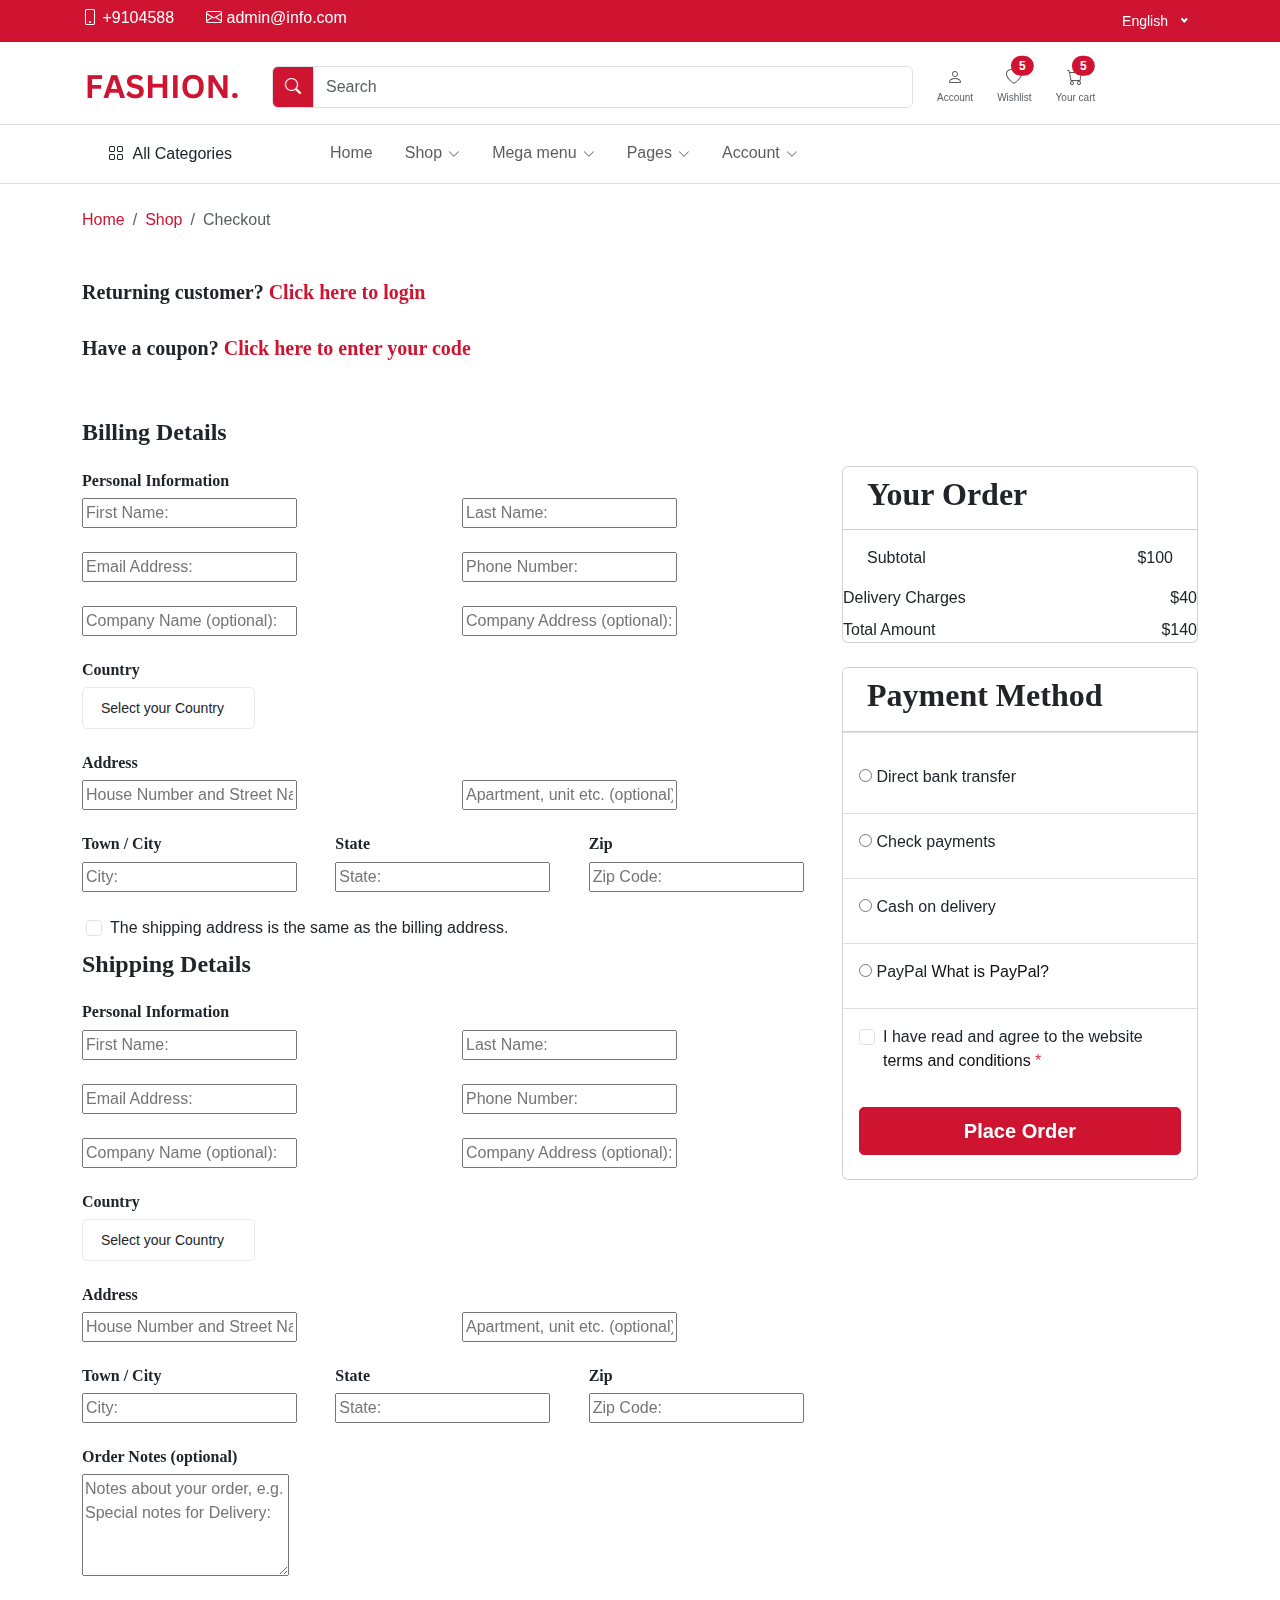
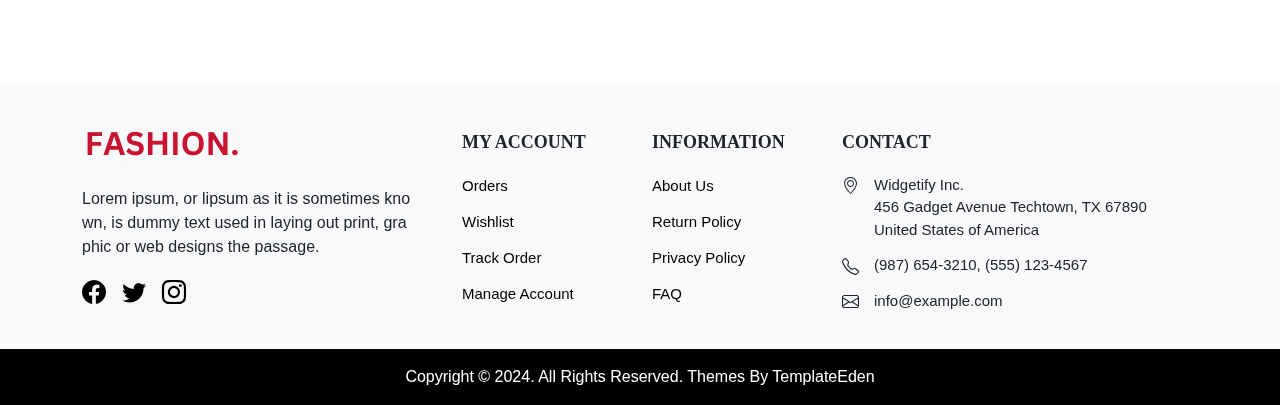
<file: checkout.html>
<!DOCTYPE html>
<html lang="en">
<head>
    <meta charset="UTF-8">
    <meta name="viewport" content="width=device-width, initial-scale=1.0">
    <title>Checkout Page - Fashion eCommerce</title>
    <meta name="description" content="">
    <link rel="icon" type="image/x-icon" href="./assets/images/favicon.ico">
    <link rel="stylesheet" href="./assets/css/bootstrap.min.css">
    <link rel="stylesheet" href="./assets/font/bootstrap-icons-1.11.3/font/bootstrap-icons.min.css">
    <link rel="stylesheet" href="./assets/plugin/nice-select/nice-select.css">
    <link rel="stylesheet" href="./assets/plugin/OwlCarousel2-2.3.4/dist/assets/owl.carousel.min.css">
    <link rel="stylesheet" href="./assets/plugin/OwlCarousel2-2.3.4/dist/assets/owl.theme.default.min.css">
    <link rel="stylesheet" href="./assets/plugin/nouislider/nouislider.min.css">
    <link rel="stylesheet" href="./assets/plugin/swiper/swiper-bundle.min.css">
    <link rel="stylesheet" href="./assets/css/style.css">
</head>
<body>
    <!-- Header Section Start -->
    <header>
        <!-- Navbar -->
        <div>
            <div class="top-header d-none d-lg-block mb-4">
                <div class="container">
                    <div class="row">
                        <div class="col-md-6 col-12 text-center text-md-start">
                            <ul class="list-inline d-flex p-0 m-0">
                                <li class="list-inline-item fw-medium text-white"><i class="bi bi-phone"></i> +9104588
                                </li>
                                <li class="list-inline-item mx-4 fw-medium text-white"><i class="bi bi-envelope"></i>
                                    admin@info.com</li>
                            </ul>
                        </div>
                        <div class="col-6 text-end d-none d-md-block">
                            <div class="d-flex justify-content-end lang">
                                <select class="nice-option">
                                    <option value="English">
                                        <span class="me-2">
                                            <svg width="16" height="13" viewBox="0 0 16 13" fill="none"
                                                xmlns="http://www.w3.org/2000/svg">
                                                <g clip-path="url(#selectedlang)">
                                                    <path d="M0 0.5H16V12.5H0V0.5Z" fill="#012169"></path>
                                                    <path
                                                        d="M1.875 0.5L7.975 5.025L14.05 0.5H16V2.05L10 6.525L16 10.975V12.5H14L8 8.025L2.025 12.5H0V11L5.975 6.55L0 2.1V0.5H1.875Z"
                                                        fill="white"></path>
                                                    <path
                                                        d="M10.6 7.525L16 11.5V12.5L9.225 7.525H10.6ZM6 8.025L6.15 8.9L1.35 12.5H0L6 8.025ZM16 0.5V0.575L9.775 5.275L9.825 4.175L14.75 0.5H16ZM0 0.5L5.975 4.9H4.475L0 1.55V0.5Z"
                                                        fill="#C8102E"></path>
                                                    <path d="M6.025 0.5V12.5H10.025V0.5H6.025ZM0 4.5V8.5H16V4.5H0Z"
                                                        fill="white"></path>
                                                    <path d="M0 5.325V7.725H16V5.325H0ZM6.825 0.5V12.5H9.225V0.5H6.825Z"
                                                        fill="#C8102E"></path>
                                                </g>
                                                <defs>
                                                    <clipPath id="selectedlang">
                                                        <rect width="16" height="12" fill="white"
                                                            transform="translate(0 0.5)"></rect>
                                                    </clipPath>
                                                </defs>
                                            </svg>
                                        </span>
                                        English
                                    </option>

                                    <option value="Hindi"> <span class="me-2">
                                            <svg width="16" height="13" viewBox="0 0 16 13" fill="none"
                                                xmlns="http://www.w3.org/2000/svg">
                                                <g clip-path="url(#clip0_5543_19751)">
                                                    <path d="M0 8.5H16V12.5H0V8.5Z" fill="#FFCE00"></path>
                                                    <path d="M0 0.5H16V4.5H0V0.5Z" fill="black"></path>
                                                    <path d="M0 4.5H16V8.5H0V4.5Z" fill="#DD0000"></path>
                                                </g>
                                                <defs>
                                                    <clipPath id="clip0_5543_19751">
                                                        <rect width="16" height="12" fill="white"
                                                            transform="translate(0 0.5)"></rect>
                                                    </clipPath>
                                                </defs>
                                            </svg>
                                        </span>
                                        Hindi
                                    </option>
                                </select>
                            </div>
                        </div>
                    </div>
                </div>
            </div>
            <div class="container">
                <div class="row">
                    <div class="col-lg-2 mb-3 d-flex justify-content-between pt-3 pt-lg-0 pb-2 pb-lg-0">
                        <div class="list-inline-item d-inline-block d-lg-none">
                            <button class="navbar-toggler border-0 collapsed" type="button" data-bs-toggle="offcanvas"
                                data-bs-target="#navbar-default" aria-controls="navbar-default"
                                aria-label="Toggle navigation">
                                <i class="bi bi-text-indent-left"></i>
                        </div>
                        <!-- Logo -->
                        <a class="navbar-brand flex-shrink-0 " href="index.html">
                            <img src="./assets/images/logo.png" class="logo main-logo" alt="eCommerce HTML Template">
                        </a>
                        <!-- Logo -->
                        <div class="list-inline  d-flex d-lg-none">
                            <div class="list-inline-item me-4">
                                <a href="login.html"
                                    class="text-muted d-flex flex-column justity-content-center align-items-center">
                                    <i class="bi bi-person"></i>
                                    <span class="d-block" style="font-size: 10px;">Account</span>
                                </a>
                            </div>
                            <div class="list-inline-item me-4">
                                <a href="cart.html"
                                    class="text-muted  d-flex flex-column justity-content-center align-items-center">
                                    <div class="position-relative">
                                        <i class="bi bi-cart"></i>
                                        <span
                                            class="position-absolute top-0 start-100 translate-middle badge rounded-pill bg-success">
                                            5
                                        </span>
                                    </div>
                                    <span class="d-block" style="font-size: 10px;">Your cart</span>
                                </a>
                            </div>
                        </div>
                    </div>
                    <div class="col-lg-7">
                        <!-- Search -->
                        <div class="input-group mb-3">
                            <span class="input-group-text bg-primary text-white"><i class="bi bi-search"></i></span>
                            <input type="text" class="form-control py-2" placeholder="Search" aria-label="Username"
                                aria-describedby="basic-addon1">
                        </div>
                        <!-- Search -->
                    </div>
                    <div class="col-lg-3 d-none d-lg-block">
                        <!-- Navbar Actions -->
                        <div class="list-inline  d-flex">
                            <div class="list-inline-item me-4">
                                <a href="login.html"
                                    class="text-muted d-flex flex-column justity-content-center align-items-center">
                                    <i class="bi bi-person"></i>
                                    <span class="d-block" style="font-size: 10px;">Account</span>
                                </a>
                            </div>
                            <div class="list-inline-item me-4">
                                <a href="wishlist.html"
                                    class="text-muted  d-flex flex-column justity-content-center align-items-center">
                                    <div class="position-relative">
                                        <i class="bi bi-heart"></i>
                                        <span
                                            class="position-absolute top-0 start-100 translate-middle badge rounded-pill bg-success">
                                            5
                                        </span>
                                    </div>
                                    <span class="d-block" style="font-size: 10px;">Wishlist</span>
                                </a>
                            </div>
                            <div class="list-inline-item me-4">
                                <a href="cart.html"
                                    class="text-muted  d-flex flex-column justity-content-center align-items-center">
                                    <div class="position-relative">
                                        <i class="bi bi-cart"></i>
                                        <span
                                            class="position-absolute top-0 start-100 translate-middle badge rounded-pill bg-success">
                                            5
                                        </span>
                                    </div>
                                    <span class="d-block" style="font-size: 10px;">Your cart</span>
                                </a>
                            </div>
                            <div class="list-inline-item d-inline-block d-lg-none">
                                <button class="navbar-toggler border-0 collapsed" type="button"
                                    data-bs-toggle="offcanvas" data-bs-target="#navbar-default"
                                    aria-controls="navbar-default" aria-label="Toggle navigation">
                                    <i class="bi bi-text-indent-left"></i>
                            </div>
                        </div>
                        <!-- Navbar Actions -->
                    </div>
                </div>
            </div>
        </div>
        <!-- Navbar -->
        <!-- Navs -->
        <nav class="navbar navbar-expand-lg navbar-light navbar-default py-0 pb-lg-2 border border-start-0 border-end-0"
            aria-label="Offcanvas navbar large">
            <div class="container">
                <div class="offcanvas offcanvas-start pt-2" tabindex="-1" id="navbar-default"
                    aria-labelledby="navbar-defaultLabel">
                    <div class="offcanvas-header pb-1">
                        <a href="index.html"><img src="./assets/images/logo.png" alt="eCommerce HTML Template"></a>
                        <button type="button" class="btn-close" data-bs-dismiss="offcanvas" aria-label="Close"></button>
                    </div>
                    <div class="offcanvas-body">

                        <div class="d-block d-lg-none mb-4">
                            <a class="btn btn-primary w-100 d-flex justify-content-center align-items-center collapsed"
                                data-bs-toggle="collapse" href="#collapseExample" role="button" aria-expanded="false"
                                aria-controls="collapseExample">
                                <span class="me-2">
                                    <i class="bi bi-grid"></i>
                                </span>
                                All Categories
                            </a>
                            <div class="mt-2 collapse" id="collapseExample">
                                <div class="card card-body">
                                    <ul class="mb-0 list-unstyled">
                                        <li><a class="dropdown-item" href="#">Laptop Accessories</a></li>
                                        <li><a class="dropdown-item" href="#">Mobile Accessories</a></li>
                                        <li><a class="dropdown-item" href="#">Camera Accessories</a></li>
                                        <li><a class="dropdown-item" href="#">Games</a></li>
                                        <li><a class="dropdown-item" href="#">Smart Wearables</a></li>
                                        <li><a class="dropdown-item" href="#">Smart Home Automation</a></li>
                                        <li><a class="dropdown-item" href="#">Tablets</a></li>
                                    </ul>
                                </div>
                            </div>
                        </div>
                        <div class="dropdown me-3 d-none d-lg-block">
                            <button class="btn  px-6" type="button" id="dropdownMenuButton1" data-bs-toggle="dropdown"
                                aria-expanded="false">
                                <span class="me-1">
                                    <i class="bi bi-grid"></i>
                                </span>
                                All Categories
                            </button>
                            <ul class="dropdown-menu" aria-labelledby="dropdownMenuButton1">
                                <li><a class="dropdown-item" href="#">Laptop Accessories</a></li>
                                <li><a class="dropdown-item" href="#">Mobile Accessories</a></li>
                                <li><a class="dropdown-item" href="#">Camera Accessories</a></li>
                                <li><a class="dropdown-item" href="#">Games</a></li>
                                <li><a class="dropdown-item" href="#">Smart Wearables</a></li>
                                <li><a class="dropdown-item" href="#">Smart Home Automation</a></li>
                                <li><a class="dropdown-item" href="#">Tablets</a></li>
                            </ul>
                        </div>
                        <div>
                            <ul class="navbar-nav align-items-center ms-lg-5">
                                <li class="nav-item dropdown w-100 w-lg-auto me-3">
                                    <a class="nav-link" href="index.html">Home</a>
                                </li>
                                <li class="nav-item dropdown w-100 w-lg-auto me-3">
                                    <a class="nav-link dropdown-toggle" href="#" role="button" data-bs-toggle="dropdown"
                                        aria-expanded="false">Shop</a>
                                    <ul class="dropdown-menu">
                                        <li><a class="dropdown-item" href="shop.html">Shop Page - Filter</a></li>
                                        <li><a class="dropdown-item" href="shop-single.html">Shop Single</a></li>
                                        <li><a class="dropdown-item" href="wishlist.html">Shop Wishlist</a></li>
                                        <li><a class="dropdown-item" href="cart.html">Shop Cart</a></li>
                                        <li><a class="dropdown-item" href="checkout.html">Shop Checkout</a></li>
                                    </ul>
                                </li>
                                <li class="nav-item dropdown w-100 w-lg-auto dropdown-fullwidth me-3">
                                    <a class="nav-link dropdown-toggle" href="#" role="button" data-bs-toggle="dropdown"
                                        aria-expanded="false">Mega menu</a>
                                    <div class="dropdown-menu pb-0">
                                        <div class="row p-2 p-lg-4">
                                            <div class="col-lg-3 col-12 mb-4 mb-lg-0">
                                                <h6 class="text-primary ps-3">Laptop Accessories</h6>
                                                <a class="dropdown-item" href="#">Mouse</a>
                                                <a class="dropdown-item" href="#">Keyboard</a>
                                                <a class="dropdown-item" href="#">USB</a>
                                                <a class="dropdown-item" href="#">Data Cards</a>
                                                <a class="dropdown-item" href="#">Router</a>
                                                <a class="dropdown-item" href="#">Battery</a>
                                                <a class="dropdown-item" href="#">Adapter</a>
                                                <a class="dropdown-item" href="#">UPS</a>
                                            </div>
                                            <div class="col-lg-3 col-12 mb-4 mb-lg-0">
                                                <h6 class="text-primary ps-3">Mobile Accessories</h6>
                                                <a class="dropdown-item" href="#">Screen Guards</a>
                                                <a class="dropdown-item" href="#">Plain Cases</a>
                                                <a class="dropdown-item" href="#">Mobile Cables</a>
                                                <a class="dropdown-item" href="#">Mobile Charger</a>
                                                <a class="dropdown-item" href="#">Camera Lens</a>
                                                <a class="dropdown-item" href="#">Mobile Flash</a>
                                                <a class="dropdown-item" href="#">Power Bank</a>
                                                <a class="dropdown-item" href="#">Mobile USB</a>
                                            </div>
                                            <div class="col-lg-3 col-12 mb-4 mb-lg-0">
                                                <h6 class="text-primary ps-3">Camera Accessories</h6>
                                                <a class="dropdown-item" href="#">Instant Camera</a>
                                                <a class="dropdown-item" href="#">Drone</a>
                                                <a class="dropdown-item" href="#">DSLR</a>
                                                <a class="dropdown-item" href="#">Flashes</a>
                                                <a class="dropdown-item" href="#">Sports & Action</a>
                                                <a class="dropdown-item" href="#">Camera Lens</a>
                                                <a class="dropdown-item" href="#">Camera tripods</a>
                                                <a class="dropdown-item" href="#">Point & Shoot</a>
                                            </div>
                                            <div class="col-lg-3 col-12 mb-4 mb-lg-0">
                                                <h6 class="text-primary ps-3">Camera Accessories</h6>
                                                <a class="dropdown-item" href="#">Instant Camera</a>
                                                <a class="dropdown-item" href="#">Drone</a>
                                                <a class="dropdown-item" href="#">DSLR</a>
                                                <a class="dropdown-item" href="#">Flashes</a>
                                                <a class="dropdown-item" href="#">Sports & Action</a>
                                                <a class="dropdown-item" href="#">Camera Lens</a>
                                                <a class="dropdown-item" href="#">Camera tripods</a>
                                                <a class="dropdown-item" href="#">Point & Shoot</a>
                                            </div>
                                        </div>
                                    </div>
                                </li>
                                <li class="nav-item dropdown w-100 w-lg-auto me-3">
                                    <a class="nav-link dropdown-toggle" href="#" role="button" data-bs-toggle="dropdown"
                                        aria-expanded="false">Pages</a>
                                    <ul class="dropdown-menu">
                                        <li><a class="dropdown-item" href="blog.html">Blog</a></li>
                                        <li><a class="dropdown-item" href="blog-single.html">Blog Single</a>
                                        </li>
                                        <li><a class="dropdown-item" href="about.html">About us</a></li>
                                        <li><a class="dropdown-item" href="contact.html">Contact</a></li>
                                    </ul>
                                </li>
                                <li class="nav-item dropdown w-100 w-lg-auto me-3">
                                    <a class="nav-link dropdown-toggle" href="#" role="button" data-bs-toggle="dropdown"
                                        aria-expanded="false">Account</a>
                                    <ul class="dropdown-menu">
                                        <li><a class="dropdown-item" href="login.html">Sign in</a></li>
                                        <li><a class="dropdown-item" href="signup.html">Signup</a></li>
                                        <li><a class="dropdown-item" href="forgot-password.html">Forgot Password</a>
                                        </li>
                                    </ul>
                                </li>
                            </ul>
                        </div>
                    </div>
                </div>
            </div>
        </nav>
        <!-- Navs -->
    </header>
    <!-- Header Section End -->

    <main>
        <!-- section-->
        <div class="product-checkout">
            <div class="mt-4">
                <div class="container">
                    <!-- row -->
                    <div class="row">
                        <!-- col -->
                        <div class="col-12">
                            <!-- breadcrumb -->
                            <nav aria-label="breadcrumb">
                                <ol class="breadcrumb mb-0">
                                    <li class="breadcrumb-item"><a href="#!">Home</a></li>
                                    <li class="breadcrumb-item"><a href="#!">Shop</a></li>
                                    <li class="breadcrumb-item active" aria-current="page">Checkout</li>
                                </ol>
                            </nav>
                        </div>
                    </div>


                    <div class="row mt-5">
                        <div class="col-lg-12">
                            <h5 class="bg-">Returning customer?
                                <a data-bs-toggle="collapse" class="text-primary" href="#collapseLogin" role="button"
                                    aria-expanded="false" aria-controls="collapseLogin">
                                    Click here to login
                                </a>
                            </h5>
                            <div class="collapse" id="collapseLogin">
                                <div class="">
                                    <p>Please login your accont.</p>
                                    <form action="#">
                                        <div class="row">
                                            <div class="col-md-6">
                                                <div
                                                    class="input-item input-item-name gs_input_area d-flex justify-content-between">
                                                    <input type="text" name="gs_name" placeholder="UserName or email">
                                                    <i class="bi bi-person"></i>
                                                </div>
                                            </div>
                                            <div class="col-md-6">
                                                <div
                                                    class="input-item input-item-email gs_input_area d-flex justify-content-between">
                                                    <input type="password" name="gs_password" placeholder="Password">
                                                    <i class="bi bi-lock"></i>
                                                </div>
                                            </div>
                                        </div>
                                        <div class="mt-3">
                                            <button class="btn btn-primary text-uppercase">Login</button>
                                            <label class="input-info-save mb-0 mt-4 mx-3"><input type="checkbox"
                                                    name="agree"> Remember me</label>
                                        </div>
                                    </form>
                                </div>
                            </div>
                        </div>

                        <div class="col-lg-12 mt-4">
                            <h5 class="bg-">Have a coupon?
                                <a data-bs-toggle="collapse" class="text-primary" href="#collapseCoupon" role="button"
                                    aria-expanded="false" aria-controls="collapseLogin">
                                    Click here to enter your code
                                </a>
                            </h5>
                            <div class="collapse" id="collapseCoupon">
                                <div class="">
                                    <p>If you have a coupon code, please apply it below.</p>
                                    <form action="#">
                                        <div class="row">
                                            <div class="col-md-12">
                                                <div
                                                    class="input-item input-item-name gs_input_area d-flex justify-content-between">
                                                    <input type="text" name="gs_name" placeholder="Coupon code">
                                                </div>
                                            </div>
                                        </div>
                                        <div class="mt-3">
                                            <button class="btn btn-primary text-uppercase">Apply Coupon</button>
                                        </div>
                                    </form>
                                </div>
                            </div>
                        </div>
                    </div>

                    <form action="#">
                        <div class="row mt-50">
                            <div class="col-lg-8">
                                <div class="row">
                                    <div class="col-lg-12">
                                        <h4 class="title-2 mb-4">Billing Details</h4>
                                        <div class="checkout-info">

                                            <h6>Personal Information</h6>
                                            <div class="row">
                                                <div class="col-md-6 mb-4">
                                                    <div class="input-item input-item-name gs_input_area">
                                                        <input type="text" name="gs_name" placeholder="First Name:">
                                                    </div>
                                                </div>
                                                <div class="col-md-6 mb-4">
                                                    <div class="input-item input-item-name gs_input_area">
                                                        <input type="text" name="gs_lastname" placeholder="Last Name:">
                                                    </div>
                                                </div>
                                                <div class="col-md-6 mb-4">
                                                    <div class="input-item input-item-email gs_input_area">
                                                        <input type="email" name="gs_email"
                                                            placeholder="Email Address:">
                                                    </div>
                                                </div>
                                                <div class="col-md-6 mb-4">
                                                    <div class="input-item input-item-phone gs_input_area">
                                                        <input type="text" name="gs_phone" placeholder="Phone Number:">
                                                    </div>
                                                </div>
                                                <div class="col-md-6 mb-4">
                                                    <div class="input-item input-item-website gs_input_area">
                                                        <input type="text" name="gs_company"
                                                            placeholder="Company Name (optional):">
                                                    </div>
                                                </div>
                                                <div class="col-md-6 mb-4">
                                                    <div class="input-item input-item-website gs_input_area">
                                                        <input type="text" name="gs_phone"
                                                            placeholder="Company Address (optional):">
                                                    </div>
                                                </div>
                                            </div>
                                            <div class="row">
                                                <div class="col-lg-12 col-md-12 mb-4">
                                                    <h6>Country</h6>
                                                    <div class="input-item">
                                                        <select class="nice-option">
                                                            <option value="">Select your Country</option>
                                                            <option>United Kingdom (UK)</option>
                                                            <option>United States (US)</option>
                                                            <option>Bangladesh</option>
                                                            <option>Select Country</option>
                                                            <option>Australia</option>
                                                            <option>Canada</option>
                                                            <option>China</option>
                                                            <option>Morocco</option>
                                                            <option>Saudi Arabia</option>
                                                        </select>
                                                    </div>
                                                </div>
                                                <div class="col-lg-12 col-md-12">
                                                    <h6>Address</h6>
                                                    <div class="row">
                                                        <div class="col-md-6 mb-4">
                                                            <div class="input-item gs_input_area">
                                                                <input type="text"
                                                                    placeholder="House Number and Street Name:">
                                                            </div>
                                                        </div>
                                                        <div class="col-md-6 mb-4">
                                                            <div class="input-item gs_input_area">
                                                                <input type="text"
                                                                    placeholder="Apartment, unit etc. (optional):">
                                                            </div>
                                                        </div>
                                                    </div>
                                                </div>
                                                <div class="col-lg-4 col-md-6 mb-4">
                                                    <h6>Town / City</h6>
                                                    <div class="input-item gs_input_area">
                                                        <input type="text" placeholder="City:">
                                                    </div>
                                                </div>
                                                <div class="col-lg-4 col-md-6 mb-4">
                                                    <h6>State </h6>
                                                    <div class="input-item gs_input_area">
                                                        <input type="text" placeholder="State:">
                                                    </div>
                                                </div>
                                                <div class="col-lg-4 col-md-6 mb-4">
                                                    <h6>Zip</h6>
                                                    <div class="input-item gs_input_area">
                                                        <input type="text" placeholder="Zip Code:">
                                                    </div>
                                                </div>
                                            </div>
                                        </div>
                                    </div>
                                    <div class="form-group d-flex align-items-center justify-content-between px-3">
                                        <div class="form-check">
                                            <input class="form-check-input" type="checkbox" value=""
                                                id="sameShippingAddress" required>
                                            <label class="form-check-label form-label" for="sameShippingAddress">
                                                The shipping address is the same as the billing address.
                                            </label>
                                        </div>
                                    </div>
                                    <div class="col-lg-12 shipping-details">
                                        <h4 class="title-2 mb-4">Shipping Details</h4>
                                        <div class="checkout-info">
                                            <h6>Personal Information</h6>
                                            <div class="row">
                                                <div class="col-md-6 mb-4">
                                                    <div class="input-item input-item-name gs_input_area">
                                                        <input type="text" name="gs_name" placeholder="First Name:">
                                                    </div>
                                                </div>
                                                <div class="col-md-6 mb-4">
                                                    <div class="input-item input-item-name gs_input_area">
                                                        <input type="text" name="gs_lastname" placeholder="Last Name:">
                                                    </div>
                                                </div>
                                                <div class="col-md-6 mb-4">
                                                    <div class="input-item input-item-email gs_input_area">
                                                        <input type="email" name="gs_email"
                                                            placeholder="Email Address:">
                                                    </div>
                                                </div>
                                                <div class="col-md-6 mb-4">
                                                    <div class="input-item input-item-phone gs_input_area">
                                                        <input type="text" name="gs_phone" placeholder="Phone Number:">
                                                    </div>
                                                </div>
                                                <div class="col-md-6 mb-4">
                                                    <div class="input-item input-item-website gs_input_area">
                                                        <input type="text" name="gs_company"
                                                            placeholder="Company Name (optional):">
                                                    </div>
                                                </div>
                                                <div class="col-md-6 mb-4">
                                                    <div class="input-item input-item-website gs_input_area">
                                                        <input type="text" name="gs_phone"
                                                            placeholder="Company Address (optional):">
                                                    </div>
                                                </div>
                                            </div>
                                            <div class="row">
                                                <div class="col-lg-12 col-md-12 mb-4">
                                                    <h6>Country</h6>
                                                    <div class="input-item">
                                                        <select class="nice-option">
                                                            <option value="">Select your Country</option>
                                                            <option>United Kingdom (UK)</option>
                                                            <option>United States (US)</option>
                                                            <option>Bangladesh</option>
                                                            <option>Select Country</option>
                                                            <option>Australia</option>
                                                            <option>Canada</option>
                                                            <option>China</option>
                                                            <option>Morocco</option>
                                                            <option>Saudi Arabia</option>
                                                        </select>
                                                    </div>
                                                </div>
                                                <div class="col-lg-12 col-md-12">
                                                    <h6>Address</h6>
                                                    <div class="row">
                                                        <div class="col-md-6 mb-4">
                                                            <div class="input-item gs_input_area">
                                                                <input type="text"
                                                                    placeholder="House Number and Street Name:">
                                                            </div>
                                                        </div>
                                                        <div class="col-md-6 mb-4">
                                                            <div class="input-item gs_input_area">
                                                                <input type="text"
                                                                    placeholder="Apartment, unit etc. (optional):">
                                                            </div>
                                                        </div>
                                                    </div>
                                                </div>
                                                <div class="col-lg-4 col-md-6 mb-4">
                                                    <h6>Town / City</h6>
                                                    <div class="input-item gs_input_area">
                                                        <input type="text" placeholder="City:">
                                                    </div>
                                                </div>
                                                <div class="col-lg-4 col-md-6 mb-4">
                                                    <h6>State </h6>
                                                    <div class="input-item gs_input_area">
                                                        <input type="text" placeholder="State:">
                                                    </div>
                                                </div>
                                                <div class="col-lg-4 col-md-6 mb-4">
                                                    <h6>Zip</h6>
                                                    <div class="input-item gs_input_area">
                                                        <input type="text" placeholder="Zip Code:">
                                                    </div>
                                                </div>
                                            </div>


                                        </div>
                                    </div>
                                    <h6>Order Notes (optional)</h6>
                                    <div class="input-item input-item-textarea gs_input_area">
                                        <textarea name="gs_message" rows="4"
                                            placeholder="Notes about your order, e.g. Special notes for Delivery:"
                                            required=""></textarea>
                                    </div>
                                </div>

                            </div>
                            <div class="col-lg-4 mt-5">
                                <div class="card bg-white">
                                    <div class="card-header bg-white px-4">
                                        <h2>Your Order</h2>
                                    </div>
                                    <div class="card-body p-0">
                                        <div class="d-flex justify-content-between px-4 py-3">
                                            <span class="p-summary-price">Subtotal</span>
                                            <span class="p-summary-title">$100</span>
                                        </div>
                                        <div class="d-flex justify-content-between  border-t">
                                            <span class="p-summary-title">Delivery Charges</span>
                                            <span class="p-summary-price">$40</span>
                                        </div>
                                        <div class="d-flex justify-content-between mt-2 border-t">
                                            <span class="p-summary-total-title">Total Amount</span>
                                            <span class="p-summary-total-price">$140</span>
                                        </div>
                                    </div>
                                </div>

                                <div class="card mt-4">
                                    <div class="card-header bg-white px-4">
                                        <h2>Payment Method</h2>
                                    </div>
                                    <div class="border-top border-width-3 border-color-1 pt-3 mb-3">
                                        <!-- Basics Accordion -->

                                        <!-- Card -->
                                        <div class="accordion" id="basicsAccordion1">
                                            <div class="border-bottom border-color-1 border-dotted-bottom">
                                                <div class="p-3" id="basicsHeadingFour">
                                                    <div class="custom-control custom-radio">
                                                        <input type="radio" class="custom-control-input"
                                                            id="FourstylishRadio1" name="stylishRadio">
                                                        <label class="custom-control-label form-label"
                                                            for="FourstylishRadio1" data-bs-toggle="collapse"
                                                            data-bs-target="#basicsCollapseOne" aria-expanded="true"
                                                            aria-controls="basicsCollapseOne">
                                                            Direct bank transfer
                                                        </label>
                                                    </div>
                                                </div>
                                                <div id="basicsCollapseOne" class="accordion-collapse collapse"
                                                    aria-labelledby="basicsHeadingFour"
                                                    data-bs-parent="#basicsAccordion1">
                                                    <div class="px-4 py-2">
                                                        Make your payment directly into our bank account. Please use
                                                        your Order ID as the payment reference. Your order will not be
                                                        shipped until the funds have cleared in our account.
                                                    </div>
                                                </div>
                                            </div>
                                        </div>
                                        <!-- End Card -->

                                        <!-- Card -->
                                        <div class="accordion" id="basicsAccordion2">
                                            <div class="border-bottom border-color-1 border-dotted-bottom">
                                                <div class="p-3" id="basicsHeadingFour">
                                                    <div class="custom-control custom-radio">
                                                        <input type="radio" class="custom-control-input"
                                                            id="FourstylishRadio2" name="stylishRadio">
                                                        <label class="custom-control-label form-label"
                                                            for="FourstylishRadio2" data-bs-toggle="collapse"
                                                            data-bs-target="#basicsCollapseTwo" aria-expanded="true"
                                                            aria-controls="basicsCollapseTwo">
                                                            Check payments
                                                        </label>
                                                    </div>
                                                </div>
                                                <div id="basicsCollapseTwo" class="accordion-collapse collapse"
                                                    aria-labelledby="basicsHeadingFour"
                                                    data-bs-parent="#basicsAccordion2">
                                                    <div class="px-4 py-2">
                                                        Please send a check to Store Name, Store Street, Store Town,
                                                        Store State / County, Store Postcode.
                                                    </div>
                                                </div>
                                            </div>
                                        </div>
                                        <!-- End Card -->

                                        <!-- Card -->
                                        <div class="accordion" id="basicsAccordion3">
                                            <div class="border-bottom border-color-1 border-dotted-bottom">
                                                <div class="p-3" id="basicsHeadingFour">
                                                    <div class="custom-control custom-radio">
                                                        <input type="radio" class="custom-control-input"
                                                            id="FourstylishRadio3" name="stylishRadio">
                                                        <label class="custom-control-label form-label"
                                                            for="FourstylishRadio3" data-bs-toggle="collapse"
                                                            data-bs-target="#basicsCollapseThree" aria-expanded="true"
                                                            aria-controls="basicsCollapseThree">
                                                            Cash on delivery
                                                        </label>
                                                    </div>
                                                </div>
                                                <div id="basicsCollapseThree" class="accordion-collapse collapse"
                                                    aria-labelledby="basicsHeadingFour"
                                                    data-bs-parent="#basicsAccordion3">
                                                    <div class="px-4 py-2">
                                                        Pay with cash upon delivery.
                                                    </div>
                                                </div>
                                            </div>
                                        </div>
                                        <!-- End Card -->

                                        <!-- Card -->
                                        <div class="accordion" id="basicsAccordion4">
                                            <div class="border-bottom border-color-1 border-dotted-bottom">
                                                <div class="p-3" id="basicsHeadingFour">
                                                    <div class="custom-control custom-radio">
                                                        <input type="radio" class="custom-control-input"
                                                            id="FourstylishRadio4" name="stylishRadio">
                                                        <label class="custom-control-label form-label"
                                                            for="FourstylishRadio4" data-bs-toggle="collapse"
                                                            data-bs-target="#basicsCollapseFour" aria-expanded="true"
                                                            aria-controls="basicsCollapseFour">
                                                            PayPal <a href="#" class="text-blue">What is PayPal?</a>
                                                        </label>
                                                    </div>
                                                </div>
                                                <div id="basicsCollapseFour" class="accordion-collapse collapse"
                                                    aria-labelledby="basicsHeadingFour"
                                                    data-bs-parent="#basicsAccordion4">
                                                    <div class="px-4 py-2">
                                                        Pay via PayPal; you can pay with your credit card if you don’t
                                                        have a PayPal account.
                                                    </div>
                                                </div>
                                            </div>
                                        </div>
                                        <!-- End Card -->
                                        <!-- End Basics Accordion -->
                                    </div>
                                    <div class="form-group d-flex align-items-center justify-content-between px-3">
                                        <div class="form-check">
                                            <input class="form-check-input" type="checkbox" value="" id="defaultCheck10"
                                                required="" data-msg="Please agree terms and conditions."
                                                data-error-class="u-has-error" data-success-class="u-has-success">
                                            <label class="form-check-label form-label" for="defaultCheck10">
                                                I have read and agree to the website <a href="#" class="text-blue">terms
                                                    and conditions </a>
                                                <span class="text-danger">*</span>
                                            </label>
                                        </div>
                                    </div>
                                    <div class="checkout-btn mx-3 my-4">
                                        <a href="checkout.html" class="btn btn-primary btn-lg w-100">Place Order</a>
                                    </div>
                                </div>
                            </div>
                        </div>
                    </form>
                </div>
            </div>
        </div>
    </main>

    <!-- Footer Section -->
    <footer class="mt-100">
        <div class="container">
            <div class="row">
                <div class="col-lg-4 mb-4 mb-md-0">
                    <div class="row">
                        <div class="col-12 col-md-6 col-lg-12">
                            <div class="footer_logo">
                                <img loading="lazy" src="./assets/images/logo.png" class="logo" alt="easy shop">
                            </div>
                            <div class="mt-4">
                                <p>Lorem ipsum, or lipsum as it is sometimes kno wn, is dummy text used in laying out
                                    print, gra phic or web designs the passage.</p>
                            </div>
                            <div class="footer_social col-lg-6 col-lg-12">
                                <div class="footer_icon d-flex mt-1">
                                    <a href="#" class="facebook pe-3"><i class="bi bi-facebook"></i></a>
                                    <a href="#" class="twitter pe-3"><i class="bi bi-twitter"></i></a>
                                    <a href="#" class="instagram pe-3"><i class="bi bi-instagram"></i></a>
                                </div>
                            </div>
                        </div>
                    </div>
                </div>
                <div class="col-lg-4 mb-3 mb-md-0">
                    <div class="row">
                        <div class="col-6">
                            <div class="footer_menu">
                                <h4 class="footer_title">My Account</h4>
                                <ul class="m-0 p-0 list-unstyled">
                                    <li><a href="#">Orders</a></li>
                                    <li><a href="#">Wishlist</a></li>
                                    <li><a href="#">Track Order</a></li>
                                    <li><a href="#">Manage Account</a></li>
                                </ul>

                            </div>
                        </div>
                        <div class="col-6">
                            <div class="footer_menu">
                                <h4 class="footer_title">Information</h4>
                                <ul class="m-0 p-0 list-unstyled">
                                    <li><a href="#">About Us</a></li>
                                    <li><a href="#">Return Policy</a></li>
                                    <li><a href="#">Privacy Policy</a></li>
                                    <li><a href="#">FAQ</a></li>
                                </ul>


                            </div>
                        </div>
                    </div>
                </div>
                <div class="col-lg-4">
                    <div class="footer_download">
                        <div class="row">
                            <div class="col-lg-6 col-lg-12">
                                <h4 class="footer_title">Contact</h4>
                                <div class="footer_contact">
                                    <p>
                                        <span class="icn"><i class="bi bi-geo-alt"></i></span>
                                        Widgetify Inc. <br>
                                        456 Gadget Avenue
                                        Techtown, TX 67890 <br>
                                        United States of America
                                    </p>
                                    <p class="phn">
                                        <span class="icn"><i class="bi bi-telephone"></i></span>
                                        (987) 654-3210, (555) 123-4567
                                    </p>
                                    <p class="eml">
                                        <span class="icn"><i class="bi bi-envelope"></i></span>
                                        info@example.com
                                    </p>
                                </div>
                            </div>

                        </div>
                    </div>
                </div>
            </div>
        </div>
        <div class="text-center py-3 mt-4 bg-black text-white px-3">
            <span>Copyright © 2024. All Rights Reserved. Themes By TemplateEden</span>
        </div>
    </footer>
    <script src="./assets/js/jquery-3.6.0.min.js"></script>
    <script src="./assets/js/bootstrap.bundle.min.js"></script>
    <script src="./assets/js/jquery.ez-plus.js"></script>
    <script src="./assets/plugin/nice-select/jquery.nice-select.min.js"></script>
    <script src="./assets/plugin/OwlCarousel2-2.3.4/dist/owl.carousel.min.js"></script>
    <script src="./assets/plugin/nouislider/nouislider.min.js"></script>
    <script src="./assets/plugin/swiper/swiper-bundle.min.js"></script>
    <script src="./assets/js/main.js"></script>
</body>
</html>
</file>
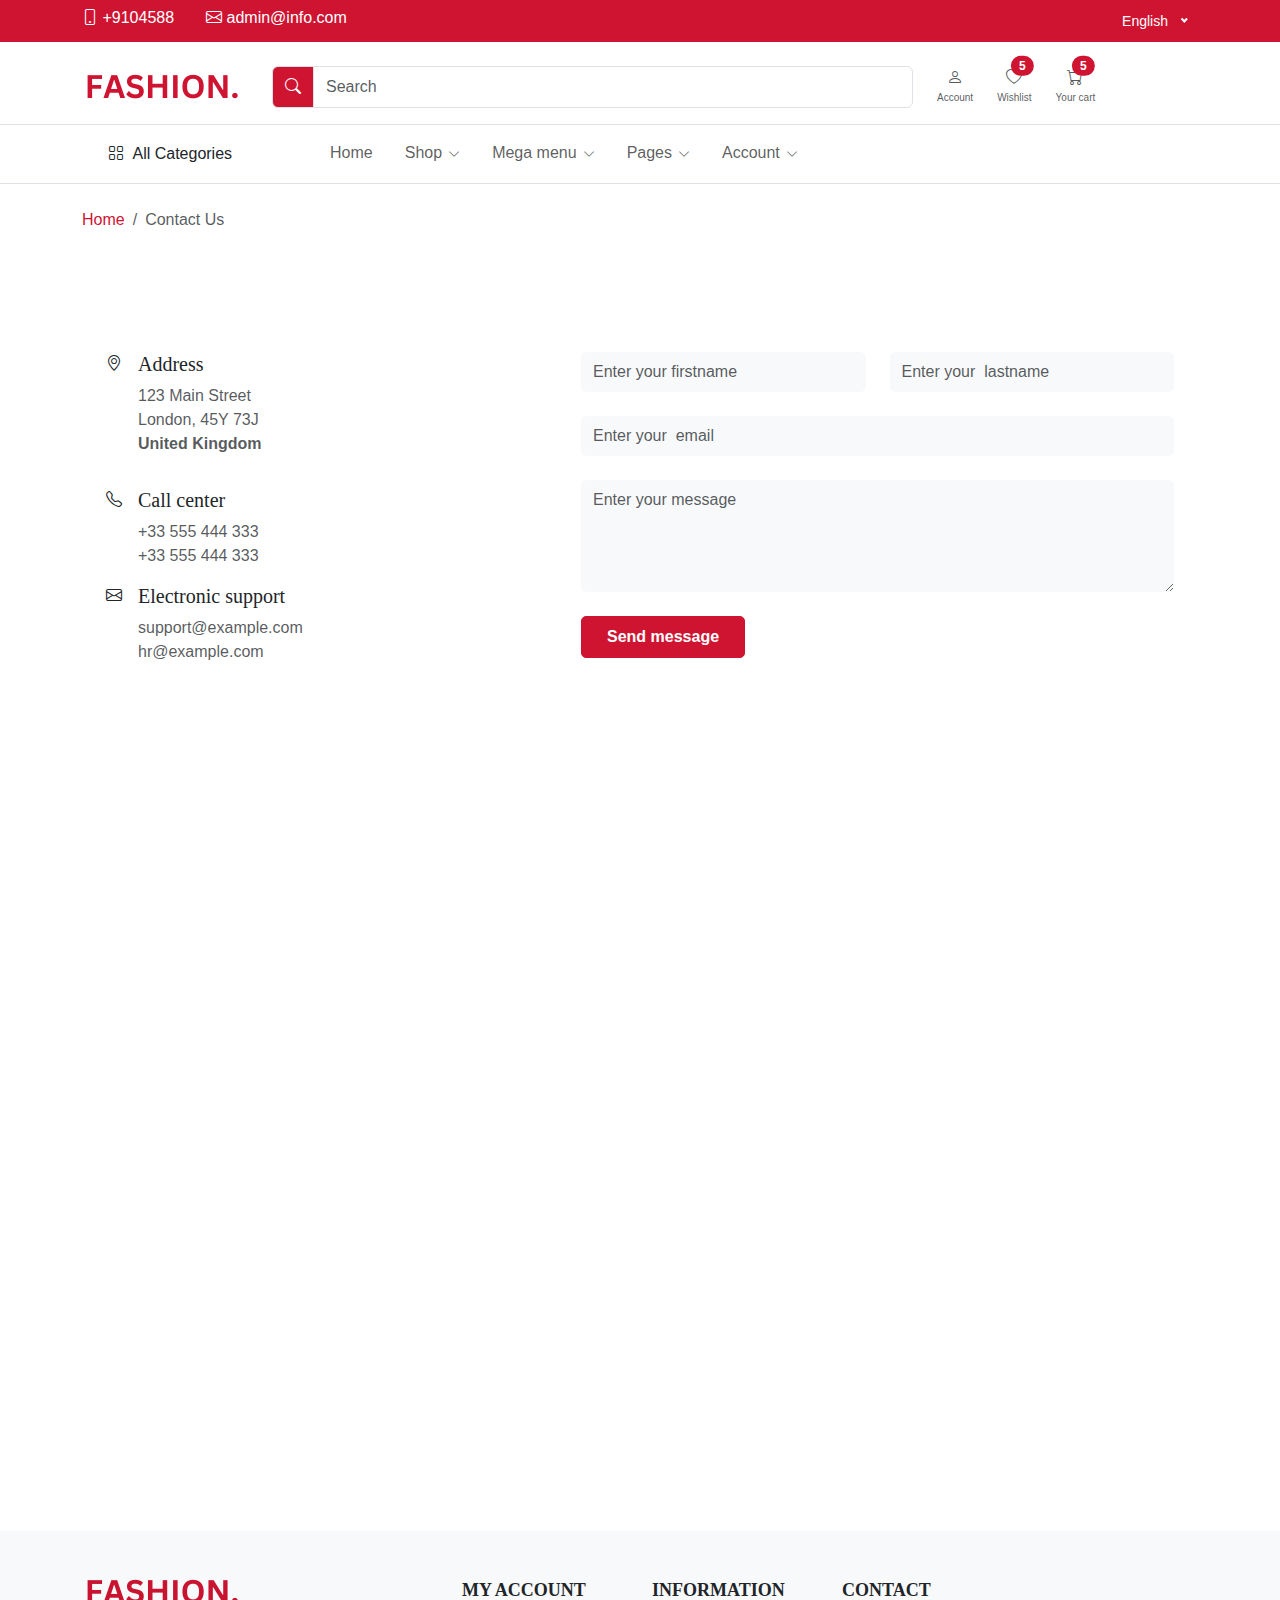
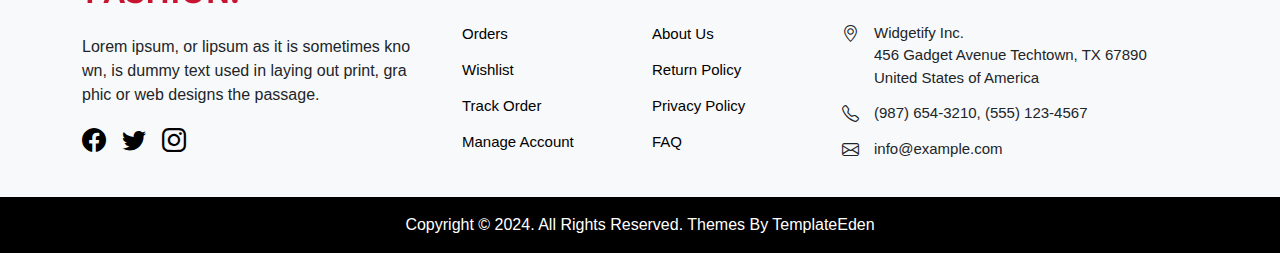
<file: contact.html>
<!DOCTYPE html>
<html lang="en">
<head>
    <meta charset="UTF-8">
    <meta name="viewport" content="width=device-width, initial-scale=1.0">
    <title>Contact Page - Fashion eCommerce</title>
    <meta name="description" content="">
    <link rel="icon" type="image/x-icon" href="./assets/images/favicon.ico">
    <link rel="stylesheet" href="./assets/css/bootstrap.min.css">
    <link rel="stylesheet" href="./assets/font/bootstrap-icons-1.11.3/font/bootstrap-icons.min.css">
    <link rel="stylesheet" href="./assets/plugin/nice-select/nice-select.css">
    <link rel="stylesheet" href="./assets/plugin/OwlCarousel2-2.3.4/dist/assets/owl.carousel.min.css">
    <link rel="stylesheet" href="./assets/plugin/OwlCarousel2-2.3.4/dist/assets/owl.theme.default.min.css">
    <link rel="stylesheet" href="./assets/plugin/nouislider/nouislider.min.css">
    <link rel="stylesheet" href="./assets/plugin/swiper/swiper-bundle.min.css">
    <link rel="stylesheet" href="./assets/css/style.css">
</head>

<body>
    <!-- Header Section Start -->
    <header>
        <!-- Navbar -->
        <div>
            <div class="top-header d-none d-lg-block mb-4">
                <div class="container">
                    <div class="row">
                        <div class="col-md-6 col-12 text-center text-md-start">
                            <ul class="list-inline d-flex p-0 m-0">
                                <li class="list-inline-item fw-medium text-white"><i class="bi bi-phone"></i> +9104588
                                </li>
                                <li class="list-inline-item mx-4 fw-medium text-white"><i class="bi bi-envelope"></i>
                                    admin@info.com</li>
                            </ul>
                        </div>
                        <div class="col-6 text-end d-none d-md-block">
                            <div class="d-flex justify-content-end lang">
                                <select class="nice-option">
                                    <option value="English">
                                        <span class="me-2">
                                            <svg width="16" height="13" viewBox="0 0 16 13" fill="none"
                                                xmlns="http://www.w3.org/2000/svg">
                                                <g clip-path="url(#selectedlang)">
                                                    <path d="M0 0.5H16V12.5H0V0.5Z" fill="#012169"></path>
                                                    <path
                                                        d="M1.875 0.5L7.975 5.025L14.05 0.5H16V2.05L10 6.525L16 10.975V12.5H14L8 8.025L2.025 12.5H0V11L5.975 6.55L0 2.1V0.5H1.875Z"
                                                        fill="white"></path>
                                                    <path
                                                        d="M10.6 7.525L16 11.5V12.5L9.225 7.525H10.6ZM6 8.025L6.15 8.9L1.35 12.5H0L6 8.025ZM16 0.5V0.575L9.775 5.275L9.825 4.175L14.75 0.5H16ZM0 0.5L5.975 4.9H4.475L0 1.55V0.5Z"
                                                        fill="#C8102E"></path>
                                                    <path d="M6.025 0.5V12.5H10.025V0.5H6.025ZM0 4.5V8.5H16V4.5H0Z"
                                                        fill="white"></path>
                                                    <path d="M0 5.325V7.725H16V5.325H0ZM6.825 0.5V12.5H9.225V0.5H6.825Z"
                                                        fill="#C8102E"></path>
                                                </g>
                                                <defs>
                                                    <clipPath id="selectedlang">
                                                        <rect width="16" height="12" fill="white"
                                                            transform="translate(0 0.5)"></rect>
                                                    </clipPath>
                                                </defs>
                                            </svg>
                                        </span>
                                        English
                                    </option>

                                    <option value="Hindi"> <span class="me-2">
                                            <svg width="16" height="13" viewBox="0 0 16 13" fill="none"
                                                xmlns="http://www.w3.org/2000/svg">
                                                <g clip-path="url(#clip0_5543_19751)">
                                                    <path d="M0 8.5H16V12.5H0V8.5Z" fill="#FFCE00"></path>
                                                    <path d="M0 0.5H16V4.5H0V0.5Z" fill="black"></path>
                                                    <path d="M0 4.5H16V8.5H0V4.5Z" fill="#DD0000"></path>
                                                </g>
                                                <defs>
                                                    <clipPath id="clip0_5543_19751">
                                                        <rect width="16" height="12" fill="white"
                                                            transform="translate(0 0.5)"></rect>
                                                    </clipPath>
                                                </defs>
                                            </svg>
                                        </span>
                                        Hindi
                                    </option>
                                </select>
                            </div>
                        </div>
                    </div>
                </div>
            </div>
            <div class="container">
                <div class="row">
                    <div class="col-lg-2 mb-3 d-flex justify-content-between pt-3 pt-lg-0 pb-2 pb-lg-0">
                        <div class="list-inline-item d-inline-block d-lg-none">
                            <button class="navbar-toggler border-0 collapsed" type="button" data-bs-toggle="offcanvas"
                                data-bs-target="#navbar-default" aria-controls="navbar-default"
                                aria-label="Toggle navigation">
                                <i class="bi bi-text-indent-left"></i>
                        </div>
                        <!-- Logo -->
                        <a class="navbar-brand flex-shrink-0 " href="index.html">
                            <img src="./assets/images/logo.png" class="logo main-logo" alt="eCommerce HTML Template">
                        </a>
                        <!-- Logo -->
                        <div class="list-inline  d-flex d-lg-none">
                            <div class="list-inline-item me-4">
                                <a href="login.html"
                                    class="text-muted d-flex flex-column justity-content-center align-items-center">
                                    <i class="bi bi-person"></i>
                                    <span class="d-block" style="font-size: 10px;">Account</span>
                                </a>
                            </div>
                            <div class="list-inline-item me-4">
                                <a href="cart.html"
                                    class="text-muted  d-flex flex-column justity-content-center align-items-center">
                                    <div class="position-relative">
                                        <i class="bi bi-cart"></i>
                                        <span
                                            class="position-absolute top-0 start-100 translate-middle badge rounded-pill bg-success">
                                            5
                                        </span>
                                    </div>
                                    <span class="d-block" style="font-size: 10px;">Your cart</span>
                                </a>
                            </div>
                        </div>
                    </div>
                    <div class="col-lg-7">
                        <!-- Search -->
                        <div class="input-group mb-3">
                            <span class="input-group-text bg-primary text-white"><i class="bi bi-search"></i></span>
                            <input type="text" class="form-control py-2" placeholder="Search" aria-label="Username"
                                aria-describedby="basic-addon1">
                        </div>
                        <!-- Search -->
                    </div>
                    <div class="col-lg-3 d-none d-lg-block">
                        <!-- Navbar Actions -->
                        <div class="list-inline  d-flex">
                            <div class="list-inline-item me-4">
                                <a href="login.html"
                                    class="text-muted d-flex flex-column justity-content-center align-items-center">
                                    <i class="bi bi-person"></i>
                                    <span class="d-block" style="font-size: 10px;">Account</span>
                                </a>
                            </div>
                            <div class="list-inline-item me-4">
                                <a href="wishlist.html"
                                    class="text-muted  d-flex flex-column justity-content-center align-items-center">
                                    <div class="position-relative">
                                        <i class="bi bi-heart"></i>
                                        <span
                                            class="position-absolute top-0 start-100 translate-middle badge rounded-pill bg-success">
                                            5
                                        </span>
                                    </div>
                                    <span class="d-block" style="font-size: 10px;">Wishlist</span>
                                </a>
                            </div>
                            <div class="list-inline-item me-4">
                                <a href="cart.html"
                                    class="text-muted  d-flex flex-column justity-content-center align-items-center">
                                    <div class="position-relative">
                                        <i class="bi bi-cart"></i>
                                        <span
                                            class="position-absolute top-0 start-100 translate-middle badge rounded-pill bg-success">
                                            5
                                        </span>
                                    </div>
                                    <span class="d-block" style="font-size: 10px;">Your cart</span>
                                </a>
                            </div>
                            <div class="list-inline-item d-inline-block d-lg-none">
                                <button class="navbar-toggler border-0 collapsed" type="button"
                                    data-bs-toggle="offcanvas" data-bs-target="#navbar-default"
                                    aria-controls="navbar-default" aria-label="Toggle navigation">
                                    <i class="bi bi-text-indent-left"></i>
                            </div>
                        </div>
                        <!-- Navbar Actions -->
                    </div>
                </div>
            </div>
        </div>
        <!-- Navbar -->
        <!-- Navs -->
        <nav class="navbar navbar-expand-lg navbar-light navbar-default py-0 pb-lg-2 border border-start-0 border-end-0"
            aria-label="Offcanvas navbar large">
            <div class="container">
                <div class="offcanvas offcanvas-start pt-2" tabindex="-1" id="navbar-default"
                    aria-labelledby="navbar-defaultLabel">
                    <div class="offcanvas-header pb-1">
                        <a href="index.html"><img src="./assets/images/logo.png" alt="eCommerce HTML Template"></a>
                        <button type="button" class="btn-close" data-bs-dismiss="offcanvas" aria-label="Close"></button>
                    </div>
                    <div class="offcanvas-body">

                        <div class="d-block d-lg-none mb-4">
                            <a class="btn btn-primary w-100 d-flex justify-content-center align-items-center collapsed"
                                data-bs-toggle="collapse" href="#collapseExample" role="button" aria-expanded="false"
                                aria-controls="collapseExample">
                                <span class="me-2">
                                    <i class="bi bi-grid"></i>
                                </span>
                                All Categories
                            </a>
                            <div class="mt-2 collapse" id="collapseExample">
                                <div class="card card-body">
                                    <ul class="mb-0 list-unstyled">
                                        <li><a class="dropdown-item" href="#">Laptop Accessories</a></li>
                                        <li><a class="dropdown-item" href="#">Mobile Accessories</a></li>
                                        <li><a class="dropdown-item" href="#">Camera Accessories</a></li>
                                        <li><a class="dropdown-item" href="#">Games</a></li>
                                        <li><a class="dropdown-item" href="#">Smart Wearables</a></li>
                                        <li><a class="dropdown-item" href="#">Smart Home Automation</a></li>
                                        <li><a class="dropdown-item" href="#">Tablets</a></li>
                                    </ul>
                                </div>
                            </div>
                        </div>
                        <div class="dropdown me-3 d-none d-lg-block">
                            <button class="btn  px-6" type="button" id="dropdownMenuButton1" data-bs-toggle="dropdown"
                                aria-expanded="false">
                                <span class="me-1">
                                    <i class="bi bi-grid"></i>
                                </span>
                                All Categories
                            </button>
                            <ul class="dropdown-menu" aria-labelledby="dropdownMenuButton1">
                                <li><a class="dropdown-item" href="#">Laptop Accessories</a></li>
                                <li><a class="dropdown-item" href="#">Mobile Accessories</a></li>
                                <li><a class="dropdown-item" href="#">Camera Accessories</a></li>
                                <li><a class="dropdown-item" href="#">Games</a></li>
                                <li><a class="dropdown-item" href="#">Smart Wearables</a></li>
                                <li><a class="dropdown-item" href="#">Smart Home Automation</a></li>
                                <li><a class="dropdown-item" href="#">Tablets</a></li>
                            </ul>
                        </div>
                        <div>
                            <ul class="navbar-nav align-items-center ms-lg-5">
                                <li class="nav-item dropdown w-100 w-lg-auto me-3">
                                    <a class="nav-link" href="index.html">Home</a>
                                </li>
                                <li class="nav-item dropdown w-100 w-lg-auto me-3">
                                    <a class="nav-link dropdown-toggle" href="#" role="button" data-bs-toggle="dropdown"
                                        aria-expanded="false">Shop</a>
                                    <ul class="dropdown-menu">
                                        <li><a class="dropdown-item" href="shop.html">Shop Page - Filter</a></li>
                                        <li><a class="dropdown-item" href="shop-single.html">Shop Single</a></li>
                                        <li><a class="dropdown-item" href="wishlist.html">Shop Wishlist</a></li>
                                        <li><a class="dropdown-item" href="cart.html">Shop Cart</a></li>
                                        <li><a class="dropdown-item" href="checkout.html">Shop Checkout</a></li>
                                    </ul>
                                </li>
                                <li class="nav-item dropdown w-100 w-lg-auto dropdown-fullwidth me-3">
                                    <a class="nav-link dropdown-toggle" href="#" role="button" data-bs-toggle="dropdown"
                                        aria-expanded="false">Mega menu</a>
                                    <div class="dropdown-menu pb-0">
                                        <div class="row p-2 p-lg-4">
                                            <div class="col-lg-3 col-12 mb-4 mb-lg-0">
                                                <h6 class="text-primary ps-3">Laptop Accessories</h6>
                                                <a class="dropdown-item" href="#">Mouse</a>
                                                <a class="dropdown-item" href="#">Keyboard</a>
                                                <a class="dropdown-item" href="#">USB</a>
                                                <a class="dropdown-item" href="#">Data Cards</a>
                                                <a class="dropdown-item" href="#">Router</a>
                                                <a class="dropdown-item" href="#">Battery</a>
                                                <a class="dropdown-item" href="#">Adapter</a>
                                                <a class="dropdown-item" href="#">UPS</a>
                                            </div>
                                            <div class="col-lg-3 col-12 mb-4 mb-lg-0">
                                                <h6 class="text-primary ps-3">Mobile Accessories</h6>
                                                <a class="dropdown-item" href="#">Screen Guards</a>
                                                <a class="dropdown-item" href="#">Plain Cases</a>
                                                <a class="dropdown-item" href="#">Mobile Cables</a>
                                                <a class="dropdown-item" href="#">Mobile Charger</a>
                                                <a class="dropdown-item" href="#">Camera Lens</a>
                                                <a class="dropdown-item" href="#">Mobile Flash</a>
                                                <a class="dropdown-item" href="#">Power Bank</a>
                                                <a class="dropdown-item" href="#">Mobile USB</a>
                                            </div>
                                            <div class="col-lg-3 col-12 mb-4 mb-lg-0">
                                                <h6 class="text-primary ps-3">Camera Accessories</h6>
                                                <a class="dropdown-item" href="#">Instant Camera</a>
                                                <a class="dropdown-item" href="#">Drone</a>
                                                <a class="dropdown-item" href="#">DSLR</a>
                                                <a class="dropdown-item" href="#">Flashes</a>
                                                <a class="dropdown-item" href="#">Sports & Action</a>
                                                <a class="dropdown-item" href="#">Camera Lens</a>
                                                <a class="dropdown-item" href="#">Camera tripods</a>
                                                <a class="dropdown-item" href="#">Point & Shoot</a>
                                            </div>
                                            <div class="col-lg-3 col-12 mb-4 mb-lg-0">
                                                <h6 class="text-primary ps-3">Camera Accessories</h6>
                                                <a class="dropdown-item" href="#">Instant Camera</a>
                                                <a class="dropdown-item" href="#">Drone</a>
                                                <a class="dropdown-item" href="#">DSLR</a>
                                                <a class="dropdown-item" href="#">Flashes</a>
                                                <a class="dropdown-item" href="#">Sports & Action</a>
                                                <a class="dropdown-item" href="#">Camera Lens</a>
                                                <a class="dropdown-item" href="#">Camera tripods</a>
                                                <a class="dropdown-item" href="#">Point & Shoot</a>
                                            </div>
                                        </div>
                                    </div>
                                </li>
                                <li class="nav-item dropdown w-100 w-lg-auto me-3">
                                    <a class="nav-link dropdown-toggle" href="#" role="button" data-bs-toggle="dropdown"
                                        aria-expanded="false">Pages</a>
                                    <ul class="dropdown-menu">
                                        <li><a class="dropdown-item" href="blog.html">Blog</a></li>
                                        <li><a class="dropdown-item" href="blog-single.html">Blog Single</a>
                                        </li>
                                        <li><a class="dropdown-item" href="about.html">About us</a></li>
                                        <li><a class="dropdown-item" href="contact.html">Contact</a></li>
                                    </ul>
                                </li>
                                <li class="nav-item dropdown w-100 w-lg-auto me-3">
                                    <a class="nav-link dropdown-toggle" href="#" role="button" data-bs-toggle="dropdown"
                                        aria-expanded="false">Account</a>
                                    <ul class="dropdown-menu">
                                        <li><a class="dropdown-item" href="login.html">Sign in</a></li>
                                        <li><a class="dropdown-item" href="signup.html">Signup</a></li>
                                        <li><a class="dropdown-item" href="forgot-password.html">Forgot Password</a>
                                        </li>
                                    </ul>
                                </li>
                            </ul>
                        </div>
                    </div>
                </div>
            </div>
        </nav>
        <!-- Navs -->
    </header>
    <!-- Header Section End -->

    <main>
        <div class="contact-section">
            <div class="mt-4">
                <div class="container">
                   <div class="row">
                      <div class="col-12">
                         <!-- breadcrumb -->
                         <nav aria-label="breadcrumb">
                            <ol class="breadcrumb mb-0">
                               <li class="breadcrumb-item"><a href="#!">Home</a></li>
                               <li class="breadcrumb-item active" aria-current="page">Contact Us</li>
                            </ol>
                         </nav>
                      </div>
                   </div>
                </div>
             </div>
              <section class="py-5 bg-gray-100 mt-5">
                <div class="container">
                        <div class="row">
                              <div class="col-lg-5 mb-4">
                                  <div class="contact-adress-section p-4">
                                    <ul class="list-unstyled">
                                        <li class="d-flex mb-3">
                                            <div class="me-3">
                                                <i class="bi bi-geo-alt icon"></i>
                                            </div>
                                            <div>
                                                <h3 class="h5">Address</h3>
                                                <p class="text-muted"> 123 Main Street<br>London, 45Y 73J<br><strong>United Kingdom</strong></p>
                                            </div>
                                        </li>
                                        <li class="d-flex mb-3">
                                            <div class="me-3">
                                                <i class="bi bi-telephone icon"></i>
                                            </div>
                                            <div>
                                                <h3 class="h5">Call center</h3>
                                                <ul class="list-unstyled text-muted">
                                                    <li>+33 555 444 333</li>
                                                    <li>+33 555 444 333</li>
                                                </ul>
                                            </div>
                                        </li>
                                        <li class="d-flex">
                                            <div class="me-3">
                                                <i class="bi bi-envelope icon"></i>
                                            </div>
                                            <div>
                                                <h3 class="h5">Electronic support</h3>
                                                <ul class="list-unstyled text-muted">
                                                    <li>support@example.com</li>
                                                    <li>hr@example.com</li>
                                                  </ul>
                                            </div>
                                        </li>
                                      </ul>
                                  </div>
                                </div>
                              <div class="col-lg-7">
                                <div class="contact-adress-section p-4">
                                    <form class="form" id="contact-form" method="post">
                                        <div class="controls">
                                          <div class="row">
                                            <div class="col-sm-6">
                                              <div class="mb-4">
                                                <label class="form-label visually-hidden" for="name">Your firstname <span class="text-danger">*</span></label>
                                                <input class="form-control bg-light border-0 py-2" type="text" name="name" id="name" placeholder="Enter your firstname" required="required">
                                              </div>
                                            </div>
                                            <div class="col-sm-6">
                                              <div class="mb-4">
                                                <label class="form-label visually-hidden" for="surname">Your lastname <span class="text-danger">*</span></label>
                                                <input class="form-control bg-light border-0 py-2" type="text" name="surname" id="surname" placeholder="Enter your  lastname" required="required">
                                              </div>
                                            </div>
                                          </div>
                                          <div class="mb-4">
                                            <label class="form-label visually-hidden" for="email">Your email <span class="text-danger">*</span></label>
                                            <input class="form-control bg-light border-0 py-2" type="email" name="email" id="email" placeholder="Enter your  email" required="required">
                                          </div>
                                          <div class="mb-4">
                                            <label class="form-label visually-hidden" for="message">Your message for us <span class="text-danger">*</span></label>
                                            <textarea class="form-control bg-light border-0 py-2" rows="4" name="message" id="message" placeholder="Enter your message" required="required"></textarea>
                                          </div>
                                          <button class="btn btn-primary" type="submit">Send message</button>
                                        </div>
                                      </form>
                                </div>
                                
                              </div>
                        </div>
                </div>
              </section>
        </div>
        <div class="google-map mt-5">
            <iframe src="https://www.google.com/maps/embed?pb=!1m18!1m12!1m3!1d5444741.537530338!2d25.901276460527843!3d48.21499022363922!2m3!1f0!2f0!3f0!3m2!1i1024!2i768!4f13.1!3m3!1m2!1s0x40d1d9c154700e8f%3A0x1068488f64010!2sUkraine!5e0!3m2!1sen!2sin!4v1708712811331!5m2!1sen!2sin" width="100%" height="600" style="border:0;" allowfullscreen="" loading="lazy" referrerpolicy="no-referrer-when-downgrade"></iframe>
         </div>
    </main>
    <footer class="mt-100">
        <div class="container">
            <div class="row">
                <div class="col-lg-4 mb-4 mb-md-0">
                    <div class="row">
                        <div class="col-12 col-md-6 col-lg-12">
                            <div class="footer_logo">
                                <img loading="lazy" src="./assets/images/logo.png" class="logo" alt="easy shop">
                            </div>
                            <div class="mt-4">
                                <p>Lorem ipsum, or lipsum as it is sometimes kno wn, is dummy text used in laying out
                                    print, gra phic or web designs the passage.</p>
                            </div>
                            <div class="footer_social col-lg-6 col-lg-12">
                                <div class="footer_icon d-flex mt-1">
                                    <a href="#" class="facebook pe-3"><i class="bi bi-facebook"></i></a>
                                    <a href="#" class="twitter pe-3"><i class="bi bi-twitter"></i></a>
                                    <a href="#" class="instagram pe-3"><i class="bi bi-instagram"></i></a>
                                </div>
                            </div>
                        </div>
                    </div>
                </div>
                <div class="col-lg-4 mb-3 mb-md-0">
                    <div class="row">
                        <div class="col-6">
                            <div class="footer_menu">
                                <h4 class="footer_title">My Account</h4>
                                <ul class="m-0 p-0 list-unstyled">
                                    <li><a href="#">Orders</a></li>
                                    <li><a href="#">Wishlist</a></li>
                                    <li><a href="#">Track Order</a></li>
                                    <li><a href="#">Manage Account</a></li>
                                </ul>

                            </div>
                        </div>
                        <div class="col-6">
                            <div class="footer_menu">
                                <h4 class="footer_title">Information</h4>
                                <ul class="m-0 p-0 list-unstyled">
                                    <li><a href="#">About Us</a></li>
                                    <li><a href="#">Return Policy</a></li>
                                    <li><a href="#">Privacy Policy</a></li>
                                    <li><a href="#">FAQ</a></li>
                                </ul>


                            </div>
                        </div>
                    </div>
                </div>
                <div class="col-lg-4">
                    <div class="footer_download">
                        <div class="row">
                            <div class="col-lg-6 col-lg-12">
                                <h4 class="footer_title">Contact</h4>
                                <div class="footer_contact">
                                    <p>
                                        <span class="icn"><i class="bi bi-geo-alt"></i></span>
                                        Widgetify Inc. <br>
                                        456 Gadget Avenue
                                        Techtown, TX 67890 <br>
                                        United States of America
                                    </p>
                                    <p class="phn">
                                        <span class="icn"><i class="bi bi-telephone"></i></span>
                                        (987) 654-3210, (555) 123-4567
                                    </p>
                                    <p class="eml">
                                        <span class="icn"><i class="bi bi-envelope"></i></span>
                                        info@example.com
                                    </p>
                                </div>
                            </div>

                        </div>
                    </div>
                </div>
            </div>
        </div>
        <div class="text-center py-3 mt-4 bg-black text-white px-3">
            <span>Copyright © 2024. All Rights Reserved. Themes By TemplateEden</span>
        </div>
    </footer>
    <script src="./assets/js/jquery-3.6.0.min.js"></script>
    <script src="./assets/js/bootstrap.bundle.min.js"></script>
    <script src="./assets/js/jquery.ez-plus.js"></script>
    <script src="./assets/plugin/nice-select/jquery.nice-select.min.js"></script>
    <script src="./assets/plugin/OwlCarousel2-2.3.4/dist/owl.carousel.min.js"></script>
    <script src="./assets/plugin/nouislider/nouislider.min.js"></script>
    <script src="./assets/plugin/swiper/swiper-bundle.min.js"></script>
    <script src="./assets/js/main.js"></script>
</body>
</html>
</file>
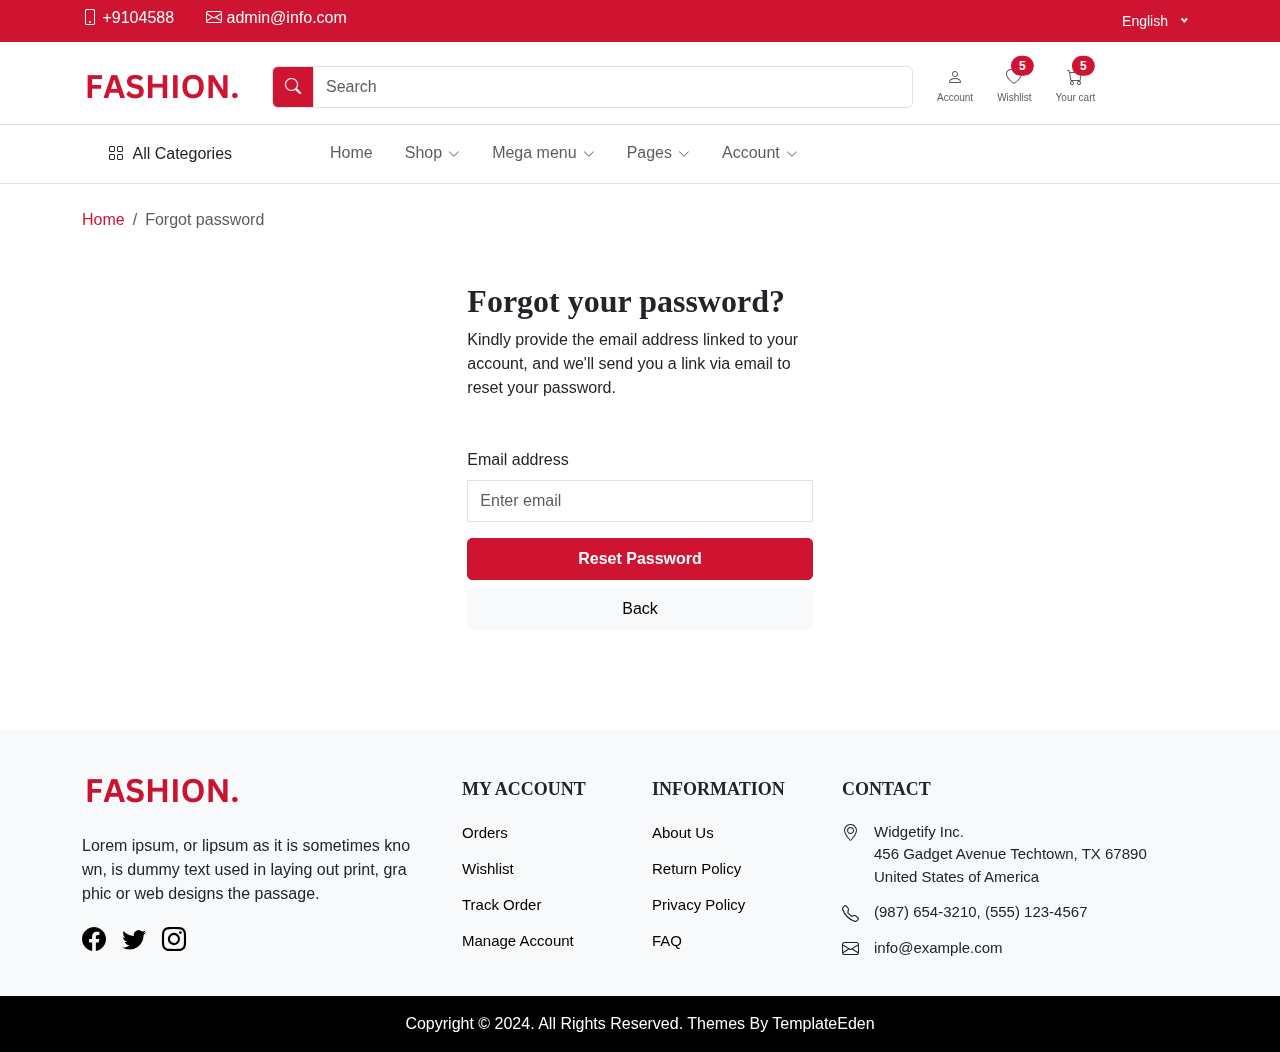
<file: forgot-password.html>
<!DOCTYPE html>
<html lang="en">
<head>
    <meta charset="UTF-8">
    <meta name="viewport" content="width=device-width, initial-scale=1.0">
    <title>Forgot Password - Fashion eCommerce</title>
    <meta name="description" content="">
    <link rel="icon" type="image/x-icon" href="./assets/images/favicon.ico">
    <link rel="stylesheet" href="./assets/css/bootstrap.min.css">
    <link rel="stylesheet" href="./assets/font/bootstrap-icons-1.11.3/font/bootstrap-icons.min.css">
    <link rel="stylesheet" href="./assets/plugin/nice-select/nice-select.css">
    <link rel="stylesheet" href="./assets/plugin/OwlCarousel2-2.3.4/dist/assets/owl.carousel.min.css">
    <link rel="stylesheet" href="./assets/plugin/OwlCarousel2-2.3.4/dist/assets/owl.theme.default.min.css">
    <link rel="stylesheet" href="./assets/plugin/nouislider/nouislider.min.css">
    <link rel="stylesheet" href="./assets/plugin/swiper/swiper-bundle.min.css">
    <link rel="stylesheet" href="./assets/css/style.css">
</head>

<body>
    <!-- Header Section Start -->
    <header>
        <!-- Navbar -->
        <div>
            <div class="top-header d-none d-lg-block mb-4">
                <div class="container">
                    <div class="row">
                        <div class="col-md-6 col-12 text-center text-md-start">
                            <ul class="list-inline d-flex p-0 m-0">
                                <li class="list-inline-item fw-medium text-white"><i class="bi bi-phone"></i> +9104588
                                </li>
                                <li class="list-inline-item mx-4 fw-medium text-white"><i class="bi bi-envelope"></i>
                                    admin@info.com</li>
                            </ul>
                        </div>
                        <div class="col-6 text-end d-none d-md-block">
                            <div class="d-flex justify-content-end lang">
                                <select class="nice-option">
                                    <option value="English">
                                        <span class="me-2">
                                            <svg width="16" height="13" viewBox="0 0 16 13" fill="none"
                                                xmlns="http://www.w3.org/2000/svg">
                                                <g clip-path="url(#selectedlang)">
                                                    <path d="M0 0.5H16V12.5H0V0.5Z" fill="#012169"></path>
                                                    <path
                                                        d="M1.875 0.5L7.975 5.025L14.05 0.5H16V2.05L10 6.525L16 10.975V12.5H14L8 8.025L2.025 12.5H0V11L5.975 6.55L0 2.1V0.5H1.875Z"
                                                        fill="white"></path>
                                                    <path
                                                        d="M10.6 7.525L16 11.5V12.5L9.225 7.525H10.6ZM6 8.025L6.15 8.9L1.35 12.5H0L6 8.025ZM16 0.5V0.575L9.775 5.275L9.825 4.175L14.75 0.5H16ZM0 0.5L5.975 4.9H4.475L0 1.55V0.5Z"
                                                        fill="#C8102E"></path>
                                                    <path d="M6.025 0.5V12.5H10.025V0.5H6.025ZM0 4.5V8.5H16V4.5H0Z"
                                                        fill="white"></path>
                                                    <path d="M0 5.325V7.725H16V5.325H0ZM6.825 0.5V12.5H9.225V0.5H6.825Z"
                                                        fill="#C8102E"></path>
                                                </g>
                                                <defs>
                                                    <clipPath id="selectedlang">
                                                        <rect width="16" height="12" fill="white"
                                                            transform="translate(0 0.5)"></rect>
                                                    </clipPath>
                                                </defs>
                                            </svg>
                                        </span>
                                        English
                                    </option>

                                    <option value="Hindi"> <span class="me-2">
                                            <svg width="16" height="13" viewBox="0 0 16 13" fill="none"
                                                xmlns="http://www.w3.org/2000/svg">
                                                <g clip-path="url(#clip0_5543_19751)">
                                                    <path d="M0 8.5H16V12.5H0V8.5Z" fill="#FFCE00"></path>
                                                    <path d="M0 0.5H16V4.5H0V0.5Z" fill="black"></path>
                                                    <path d="M0 4.5H16V8.5H0V4.5Z" fill="#DD0000"></path>
                                                </g>
                                                <defs>
                                                    <clipPath id="clip0_5543_19751">
                                                        <rect width="16" height="12" fill="white"
                                                            transform="translate(0 0.5)"></rect>
                                                    </clipPath>
                                                </defs>
                                            </svg>
                                        </span>
                                        Hindi
                                    </option>
                                </select>
                            </div>
                        </div>
                    </div>
                </div>
            </div>
            <div class="container">
                <div class="row">
                    <div class="col-lg-2 mb-3 d-flex justify-content-between pt-3 pt-lg-0 pb-2 pb-lg-0">
                        <div class="list-inline-item d-inline-block d-lg-none">
                            <button class="navbar-toggler border-0 collapsed" type="button" data-bs-toggle="offcanvas"
                                data-bs-target="#navbar-default" aria-controls="navbar-default"
                                aria-label="Toggle navigation">
                                <i class="bi bi-text-indent-left"></i>
                        </div>
                        <!-- Logo -->
                        <a class="navbar-brand flex-shrink-0 " href="index.html">
                            <img src="./assets/images/logo.png" class="logo main-logo" alt="eCommerce HTML Template">
                        </a>
                        <!-- Logo -->
                        <div class="list-inline  d-flex d-lg-none">
                            <div class="list-inline-item me-4">
                                <a href="login.html"
                                    class="text-muted d-flex flex-column justity-content-center align-items-center">
                                    <i class="bi bi-person"></i>
                                    <span class="d-block" style="font-size: 10px;">Account</span>
                                </a>
                            </div>
                            <div class="list-inline-item me-4">
                                <a href="cart.html"
                                    class="text-muted  d-flex flex-column justity-content-center align-items-center">
                                    <div class="position-relative">
                                        <i class="bi bi-cart"></i>
                                        <span
                                            class="position-absolute top-0 start-100 translate-middle badge rounded-pill bg-success">
                                            5
                                        </span>
                                    </div>
                                    <span class="d-block" style="font-size: 10px;">Your cart</span>
                                </a>
                            </div>
                        </div>
                    </div>
                    <div class="col-lg-7">
                        <!-- Search -->
                        <div class="input-group mb-3">
                            <span class="input-group-text bg-primary text-white"><i class="bi bi-search"></i></span>
                            <input type="text" class="form-control py-2" placeholder="Search" aria-label="Username"
                                aria-describedby="basic-addon1">
                        </div>
                        <!-- Search -->
                    </div>
                    <div class="col-lg-3 d-none d-lg-block">
                        <!-- Navbar Actions -->
                        <div class="list-inline  d-flex">
                            <div class="list-inline-item me-4">
                                <a href="login.html"
                                    class="text-muted d-flex flex-column justity-content-center align-items-center">
                                    <i class="bi bi-person"></i>
                                    <span class="d-block" style="font-size: 10px;">Account</span>
                                </a>
                            </div>
                            <div class="list-inline-item me-4">
                                <a href="wishlist.html"
                                    class="text-muted  d-flex flex-column justity-content-center align-items-center">
                                    <div class="position-relative">
                                        <i class="bi bi-heart"></i>
                                        <span
                                            class="position-absolute top-0 start-100 translate-middle badge rounded-pill bg-success">
                                            5
                                        </span>
                                    </div>
                                    <span class="d-block" style="font-size: 10px;">Wishlist</span>
                                </a>
                            </div>
                            <div class="list-inline-item me-4">
                                <a href="cart.html"
                                    class="text-muted  d-flex flex-column justity-content-center align-items-center">
                                    <div class="position-relative">
                                        <i class="bi bi-cart"></i>
                                        <span
                                            class="position-absolute top-0 start-100 translate-middle badge rounded-pill bg-success">
                                            5
                                        </span>
                                    </div>
                                    <span class="d-block" style="font-size: 10px;">Your cart</span>
                                </a>
                            </div>
                            <div class="list-inline-item d-inline-block d-lg-none">
                                <button class="navbar-toggler border-0 collapsed" type="button"
                                    data-bs-toggle="offcanvas" data-bs-target="#navbar-default"
                                    aria-controls="navbar-default" aria-label="Toggle navigation">
                                    <i class="bi bi-text-indent-left"></i>
                            </div>
                        </div>
                        <!-- Navbar Actions -->
                    </div>
                </div>
            </div>
        </div>
        <!-- Navbar -->
        <!-- Navs -->
        <nav class="navbar navbar-expand-lg navbar-light navbar-default py-0 pb-lg-2 border border-start-0 border-end-0"
            aria-label="Offcanvas navbar large">
            <div class="container">
                <div class="offcanvas offcanvas-start pt-2" tabindex="-1" id="navbar-default"
                    aria-labelledby="navbar-defaultLabel">
                    <div class="offcanvas-header pb-1">
                        <a href="index.html"><img src="./assets/images/logo.png" alt="eCommerce HTML Template"></a>
                        <button type="button" class="btn-close" data-bs-dismiss="offcanvas" aria-label="Close"></button>
                    </div>
                    <div class="offcanvas-body">

                        <div class="d-block d-lg-none mb-4">
                            <a class="btn btn-primary w-100 d-flex justify-content-center align-items-center collapsed"
                                data-bs-toggle="collapse" href="#collapseExample" role="button" aria-expanded="false"
                                aria-controls="collapseExample">
                                <span class="me-2">
                                    <i class="bi bi-grid"></i>
                                </span>
                                All Categories
                            </a>
                            <div class="mt-2 collapse" id="collapseExample">
                                <div class="card card-body">
                                    <ul class="mb-0 list-unstyled">
                                        <li><a class="dropdown-item" href="#">Laptop Accessories</a></li>
                                        <li><a class="dropdown-item" href="#">Mobile Accessories</a></li>
                                        <li><a class="dropdown-item" href="#">Camera Accessories</a></li>
                                        <li><a class="dropdown-item" href="#">Games</a></li>
                                        <li><a class="dropdown-item" href="#">Smart Wearables</a></li>
                                        <li><a class="dropdown-item" href="#">Smart Home Automation</a></li>
                                        <li><a class="dropdown-item" href="#">Tablets</a></li>
                                    </ul>
                                </div>
                            </div>
                        </div>
                        <div class="dropdown me-3 d-none d-lg-block">
                            <button class="btn  px-6" type="button" id="dropdownMenuButton1" data-bs-toggle="dropdown"
                                aria-expanded="false">
                                <span class="me-1">
                                    <i class="bi bi-grid"></i>
                                </span>
                                All Categories
                            </button>
                            <ul class="dropdown-menu" aria-labelledby="dropdownMenuButton1">
                                <li><a class="dropdown-item" href="#">Laptop Accessories</a></li>
                                <li><a class="dropdown-item" href="#">Mobile Accessories</a></li>
                                <li><a class="dropdown-item" href="#">Camera Accessories</a></li>
                                <li><a class="dropdown-item" href="#">Games</a></li>
                                <li><a class="dropdown-item" href="#">Smart Wearables</a></li>
                                <li><a class="dropdown-item" href="#">Smart Home Automation</a></li>
                                <li><a class="dropdown-item" href="#">Tablets</a></li>
                            </ul>
                        </div>
                        <div>
                            <ul class="navbar-nav align-items-center ms-lg-5">
                                <li class="nav-item dropdown w-100 w-lg-auto me-3">
                                    <a class="nav-link" href="index.html">Home</a>
                                </li>
                                <li class="nav-item dropdown w-100 w-lg-auto me-3">
                                    <a class="nav-link dropdown-toggle" href="#" role="button" data-bs-toggle="dropdown"
                                        aria-expanded="false">Shop</a>
                                    <ul class="dropdown-menu">
                                        <li><a class="dropdown-item" href="shop.html">Shop Page - Filter</a></li>
                                        <li><a class="dropdown-item" href="shop-single.html">Shop Single</a></li>
                                        <li><a class="dropdown-item" href="wishlist.html">Shop Wishlist</a></li>
                                        <li><a class="dropdown-item" href="cart.html">Shop Cart</a></li>
                                        <li><a class="dropdown-item" href="checkout.html">Shop Checkout</a></li>
                                    </ul>
                                </li>
                                <li class="nav-item dropdown w-100 w-lg-auto dropdown-fullwidth me-3">
                                    <a class="nav-link dropdown-toggle" href="#" role="button" data-bs-toggle="dropdown"
                                        aria-expanded="false">Mega menu</a>
                                    <div class="dropdown-menu pb-0">
                                        <div class="row p-2 p-lg-4">
                                            <div class="col-lg-3 col-12 mb-4 mb-lg-0">
                                                <h6 class="text-primary ps-3">Laptop Accessories</h6>
                                                <a class="dropdown-item" href="#">Mouse</a>
                                                <a class="dropdown-item" href="#">Keyboard</a>
                                                <a class="dropdown-item" href="#">USB</a>
                                                <a class="dropdown-item" href="#">Data Cards</a>
                                                <a class="dropdown-item" href="#">Router</a>
                                                <a class="dropdown-item" href="#">Battery</a>
                                                <a class="dropdown-item" href="#">Adapter</a>
                                                <a class="dropdown-item" href="#">UPS</a>
                                            </div>
                                            <div class="col-lg-3 col-12 mb-4 mb-lg-0">
                                                <h6 class="text-primary ps-3">Mobile Accessories</h6>
                                                <a class="dropdown-item" href="#">Screen Guards</a>
                                                <a class="dropdown-item" href="#">Plain Cases</a>
                                                <a class="dropdown-item" href="#">Mobile Cables</a>
                                                <a class="dropdown-item" href="#">Mobile Charger</a>
                                                <a class="dropdown-item" href="#">Camera Lens</a>
                                                <a class="dropdown-item" href="#">Mobile Flash</a>
                                                <a class="dropdown-item" href="#">Power Bank</a>
                                                <a class="dropdown-item" href="#">Mobile USB</a>
                                            </div>
                                            <div class="col-lg-3 col-12 mb-4 mb-lg-0">
                                                <h6 class="text-primary ps-3">Camera Accessories</h6>
                                                <a class="dropdown-item" href="#">Instant Camera</a>
                                                <a class="dropdown-item" href="#">Drone</a>
                                                <a class="dropdown-item" href="#">DSLR</a>
                                                <a class="dropdown-item" href="#">Flashes</a>
                                                <a class="dropdown-item" href="#">Sports & Action</a>
                                                <a class="dropdown-item" href="#">Camera Lens</a>
                                                <a class="dropdown-item" href="#">Camera tripods</a>
                                                <a class="dropdown-item" href="#">Point & Shoot</a>
                                            </div>
                                            <div class="col-lg-3 col-12 mb-4 mb-lg-0">
                                                <h6 class="text-primary ps-3">Camera Accessories</h6>
                                                <a class="dropdown-item" href="#">Instant Camera</a>
                                                <a class="dropdown-item" href="#">Drone</a>
                                                <a class="dropdown-item" href="#">DSLR</a>
                                                <a class="dropdown-item" href="#">Flashes</a>
                                                <a class="dropdown-item" href="#">Sports & Action</a>
                                                <a class="dropdown-item" href="#">Camera Lens</a>
                                                <a class="dropdown-item" href="#">Camera tripods</a>
                                                <a class="dropdown-item" href="#">Point & Shoot</a>
                                            </div>
                                        </div>
                                    </div>
                                </li>
                                <li class="nav-item dropdown w-100 w-lg-auto me-3">
                                    <a class="nav-link dropdown-toggle" href="#" role="button" data-bs-toggle="dropdown"
                                        aria-expanded="false">Pages</a>
                                    <ul class="dropdown-menu">
                                        <li><a class="dropdown-item" href="blog.html">Blog</a></li>
                                        <li><a class="dropdown-item" href="blog-single.html">Blog Single</a>
                                        </li>
                                        <li><a class="dropdown-item" href="about.html">About us</a></li>
                                        <li><a class="dropdown-item" href="contact.html">Contact</a></li>
                                    </ul>
                                </li>
                                <li class="nav-item dropdown w-100 w-lg-auto me-3">
                                    <a class="nav-link dropdown-toggle" href="#" role="button" data-bs-toggle="dropdown"
                                        aria-expanded="false">Account</a>
                                    <ul class="dropdown-menu">
                                        <li><a class="dropdown-item" href="login.html">Sign in</a></li>
                                        <li><a class="dropdown-item" href="signup.html">Signup</a></li>
                                        <li><a class="dropdown-item" href="forgot-password.html">Forgot Password</a>
                                        </li>
                                    </ul>
                                </li>
                            </ul>
                        </div>
                    </div>
                </div>
            </div>
        </nav>
        <!-- Navs -->
    </header>
    <!-- Header Section End -->

    <main>
        <!-- section -->
        <section>
            <div class="container">
                <div class="row mt-4">
                    <div class="col-12">
                        <!-- breadcrumb -->
                        <nav aria-label="breadcrumb">
                            <ol class="breadcrumb mb-0">
                                <li class="breadcrumb-item"><a href="#!">Home</a></li>
                                <li class="breadcrumb-item active" aria-current="page">Forgot password</li>
                            </ol>
                        </nav>
                    </div>
                </div>
                <!-- row -->
                <div class="row justify-content-center align-items-center px-3 mt-50">
                    <!-- col -->
                    <div class="col-12 col-md-6 col-lg-4">
                        <div>
                            <div class="mb-5">
                                <h1 class="mb-2 h2 fw-bold">Forgot your password?</h1>
                                <p>Kindly provide the email address linked to your account, and we'll send you a link
                                    via email to reset your password.</p>
                            </div>
                            <form>
                                <div class="row g-3">
                                    <div class="col-12">
                                        <label for="formForgetEmail" class="form-label">Email address</label>
                                        <input type="email" class="form-control rounded-0 py-2" id="formForgetEmail"
                                            placeholder="Enter email" required="">
                                    </div>
                                    <div class="col-12 d-grid gap-2">
                                        <button type="submit" class="btn btn-primary">Reset Password</button>
                                        <a href="signup.html" class="btn btn-light">Back</a>
                                    </div>
                                </div>
                            </form>
                        </div>
                    </div>
                </div>
            </div>
        </section>
    </main>


    <footer class="mt-100">
        <div class="container">
            <div class="row">
                <div class="col-lg-4 mb-4 mb-md-0">
                    <div class="row">
                        <div class="col-12 col-md-6 col-lg-12">
                            <div class="footer_logo">
                                <img loading="lazy" src="./assets/images/logo.png" class="logo" alt="easy shop">
                            </div>
                            <div class="mt-4">
                                <p>Lorem ipsum, or lipsum as it is sometimes kno wn, is dummy text used in laying out
                                    print, gra phic or web designs the passage.</p>
                            </div>
                            <div class="footer_social col-lg-6 col-lg-12">
                                <div class="footer_icon d-flex mt-1">
                                    <a href="#" class="facebook pe-3"><i class="bi bi-facebook"></i></a>
                                    <a href="#" class="twitter pe-3"><i class="bi bi-twitter"></i></a>
                                    <a href="#" class="instagram pe-3"><i class="bi bi-instagram"></i></a>
                                </div>
                            </div>
                        </div>
                    </div>
                </div>
                <div class="col-lg-4 mb-3 mb-md-0">
                    <div class="row">
                        <div class="col-6">
                            <div class="footer_menu">
                                <h4 class="footer_title">My Account</h4>
                                <ul class="m-0 p-0 list-unstyled">
                                    <li><a href="#">Orders</a></li>
                                    <li><a href="#">Wishlist</a></li>
                                    <li><a href="#">Track Order</a></li>
                                    <li><a href="#">Manage Account</a></li>
                                </ul>

                            </div>
                        </div>
                        <div class="col-6">
                            <div class="footer_menu">
                                <h4 class="footer_title">Information</h4>
                                <ul class="m-0 p-0 list-unstyled">
                                    <li><a href="#">About Us</a></li>
                                    <li><a href="#">Return Policy</a></li>
                                    <li><a href="#">Privacy Policy</a></li>
                                    <li><a href="#">FAQ</a></li>
                                </ul>


                            </div>
                        </div>
                    </div>
                </div>
                <div class="col-lg-4">
                    <div class="footer_download">
                        <div class="row">
                            <div class="col-lg-6 col-lg-12">
                                <h4 class="footer_title">Contact</h4>
                                <div class="footer_contact">
                                    <p>
                                        <span class="icn"><i class="bi bi-geo-alt"></i></span>
                                        Widgetify Inc. <br>
                                        456 Gadget Avenue
                                        Techtown, TX 67890 <br>
                                        United States of America
                                    </p>
                                    <p class="phn">
                                        <span class="icn"><i class="bi bi-telephone"></i></span>
                                        (987) 654-3210, (555) 123-4567
                                    </p>
                                    <p class="eml">
                                        <span class="icn"><i class="bi bi-envelope"></i></span>
                                        info@example.com
                                    </p>
                                </div>
                            </div>

                        </div>
                    </div>
                </div>
            </div>
        </div>
        <div class="text-center py-3 mt-4 bg-black text-white px-3">
            <span>Copyright © 2024. All Rights Reserved. Themes By TemplateEden</span>
        </div>
    </footer>
    <script src="./assets/js/jquery-3.6.0.min.js"></script>
    <script src="./assets/js/bootstrap.bundle.min.js"></script>
    <script src="./assets/js/jquery.ez-plus.js"></script>
    <script src="./assets/plugin/nice-select/jquery.nice-select.min.js"></script>
    <script src="./assets/plugin/OwlCarousel2-2.3.4/dist/owl.carousel.min.js"></script>
    <script src="./assets/plugin/nouislider/nouislider.min.js"></script>
    <script src="./assets/plugin/swiper/swiper-bundle.min.js"></script>
    <script src="./assets/js/main.js"></script>
</body>
</html>
</file>
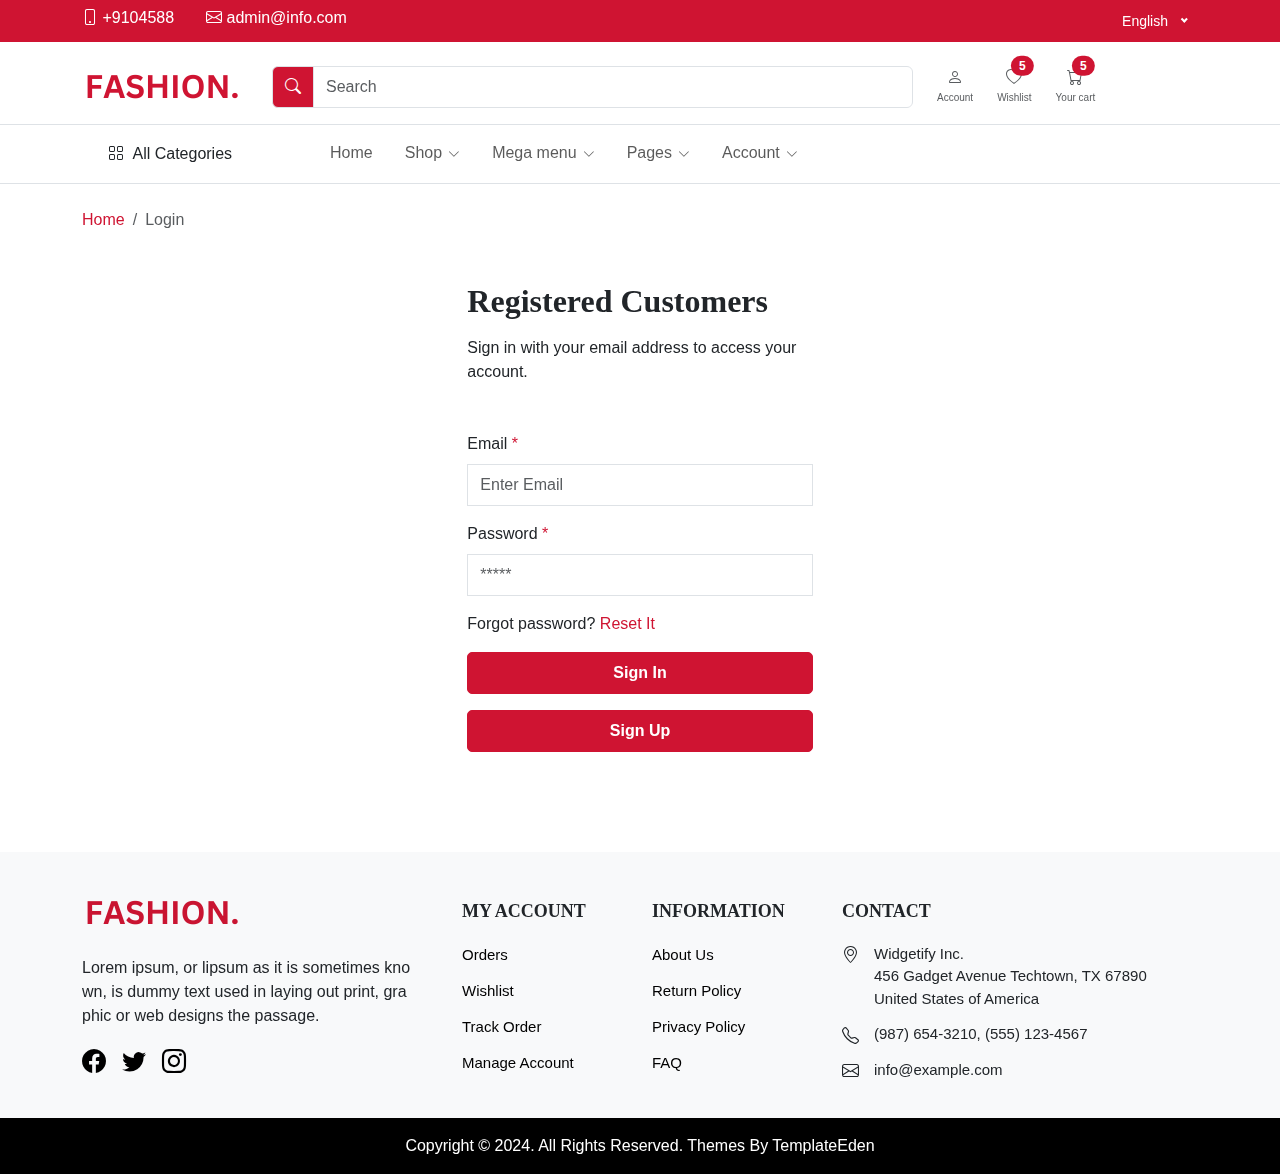
<file: login.html>
<!DOCTYPE html>
<html lang="en">
<head>
    <meta charset="UTF-8">
    <meta name="viewport" content="width=device-width, initial-scale=1.0">
    <title>Login - Fashion eCommerce</title>
    <meta name="description" content="">
    <link rel="icon" type="image/x-icon" href="./assets/images/favicon.ico">
    <link rel="stylesheet" href="./assets/css/bootstrap.min.css">
    <link rel="stylesheet" href="./assets/font/bootstrap-icons-1.11.3/font/bootstrap-icons.min.css">
    <link rel="stylesheet" href="./assets/plugin/nice-select/nice-select.css">
    <link rel="stylesheet" href="./assets/plugin/OwlCarousel2-2.3.4/dist/assets/owl.carousel.min.css">
    <link rel="stylesheet" href="./assets/plugin/OwlCarousel2-2.3.4/dist/assets/owl.theme.default.min.css">
    <link rel="stylesheet" href="./assets/plugin/nouislider/nouislider.min.css">
    <link rel="stylesheet" href="./assets/plugin/swiper/swiper-bundle.min.css">
    <link rel="stylesheet" href="./assets/css/style.css">
</head>

<body>
    <!-- Header Section Start -->
    <header>
        <!-- Navbar -->
        <div>
            <div class="top-header d-none d-lg-block mb-4">
                <div class="container">
                    <div class="row">
                        <div class="col-md-6 col-12 text-center text-md-start">
                            <ul class="list-inline d-flex p-0 m-0">
                                <li class="list-inline-item fw-medium text-white"><i class="bi bi-phone"></i> +9104588
                                </li>
                                <li class="list-inline-item mx-4 fw-medium text-white"><i class="bi bi-envelope"></i>
                                    admin@info.com</li>
                            </ul>
                        </div>
                        <div class="col-6 text-end d-none d-md-block">
                            <div class="d-flex justify-content-end lang">
                                <select class="nice-option">
                                    <option value="English">
                                        <span class="me-2">
                                            <svg width="16" height="13" viewBox="0 0 16 13" fill="none"
                                                xmlns="http://www.w3.org/2000/svg">
                                                <g clip-path="url(#selectedlang)">
                                                    <path d="M0 0.5H16V12.5H0V0.5Z" fill="#012169"></path>
                                                    <path
                                                        d="M1.875 0.5L7.975 5.025L14.05 0.5H16V2.05L10 6.525L16 10.975V12.5H14L8 8.025L2.025 12.5H0V11L5.975 6.55L0 2.1V0.5H1.875Z"
                                                        fill="white"></path>
                                                    <path
                                                        d="M10.6 7.525L16 11.5V12.5L9.225 7.525H10.6ZM6 8.025L6.15 8.9L1.35 12.5H0L6 8.025ZM16 0.5V0.575L9.775 5.275L9.825 4.175L14.75 0.5H16ZM0 0.5L5.975 4.9H4.475L0 1.55V0.5Z"
                                                        fill="#C8102E"></path>
                                                    <path d="M6.025 0.5V12.5H10.025V0.5H6.025ZM0 4.5V8.5H16V4.5H0Z"
                                                        fill="white"></path>
                                                    <path d="M0 5.325V7.725H16V5.325H0ZM6.825 0.5V12.5H9.225V0.5H6.825Z"
                                                        fill="#C8102E"></path>
                                                </g>
                                                <defs>
                                                    <clipPath id="selectedlang">
                                                        <rect width="16" height="12" fill="white"
                                                            transform="translate(0 0.5)"></rect>
                                                    </clipPath>
                                                </defs>
                                            </svg>
                                        </span>
                                        English
                                    </option>

                                    <option value="Hindi"> <span class="me-2">
                                            <svg width="16" height="13" viewBox="0 0 16 13" fill="none"
                                                xmlns="http://www.w3.org/2000/svg">
                                                <g clip-path="url(#clip0_5543_19751)">
                                                    <path d="M0 8.5H16V12.5H0V8.5Z" fill="#FFCE00"></path>
                                                    <path d="M0 0.5H16V4.5H0V0.5Z" fill="black"></path>
                                                    <path d="M0 4.5H16V8.5H0V4.5Z" fill="#DD0000"></path>
                                                </g>
                                                <defs>
                                                    <clipPath id="clip0_5543_19751">
                                                        <rect width="16" height="12" fill="white"
                                                            transform="translate(0 0.5)"></rect>
                                                    </clipPath>
                                                </defs>
                                            </svg>
                                        </span>
                                        Hindi
                                    </option>
                                </select>
                            </div>
                        </div>
                    </div>
                </div>
            </div>
            <div class="container">
                <div class="row">
                    <div class="col-lg-2 mb-3 d-flex justify-content-between pt-3 pt-lg-0 pb-2 pb-lg-0">
                        <div class="list-inline-item d-inline-block d-lg-none">
                            <button class="navbar-toggler border-0 collapsed" type="button" data-bs-toggle="offcanvas"
                                data-bs-target="#navbar-default" aria-controls="navbar-default"
                                aria-label="Toggle navigation">
                                <i class="bi bi-text-indent-left"></i>
                        </div>
                        <!-- Logo -->
                        <a class="navbar-brand flex-shrink-0 " href="index.html">
                            <img src="./assets/images/logo.png" class="logo main-logo" alt="eCommerce HTML Template">
                        </a>
                        <!-- Logo -->
                        <div class="list-inline  d-flex d-lg-none">
                            <div class="list-inline-item me-4">
                                <a href="login.html"
                                    class="text-muted d-flex flex-column justity-content-center align-items-center">
                                    <i class="bi bi-person"></i>
                                    <span class="d-block" style="font-size: 10px;">Account</span>
                                </a>
                            </div>
                            <div class="list-inline-item me-4">
                                <a href="cart.html"
                                    class="text-muted  d-flex flex-column justity-content-center align-items-center">
                                    <div class="position-relative">
                                        <i class="bi bi-cart"></i>
                                        <span
                                            class="position-absolute top-0 start-100 translate-middle badge rounded-pill bg-success">
                                            5
                                        </span>
                                    </div>
                                    <span class="d-block" style="font-size: 10px;">Your cart</span>
                                </a>
                            </div>
                        </div>
                    </div>
                    <div class="col-lg-7">
                        <!-- Search -->
                        <div class="input-group mb-3">
                            <span class="input-group-text bg-primary text-white"><i class="bi bi-search"></i></span>
                            <input type="text" class="form-control py-2" placeholder="Search" aria-label="Username"
                                aria-describedby="basic-addon1">
                        </div>
                        <!-- Search -->
                    </div>
                    <div class="col-lg-3 d-none d-lg-block">
                        <!-- Navbar Actions -->
                        <div class="list-inline  d-flex">
                            <div class="list-inline-item me-4">
                                <a href="login.html"
                                    class="text-muted d-flex flex-column justity-content-center align-items-center">
                                    <i class="bi bi-person"></i>
                                    <span class="d-block" style="font-size: 10px;">Account</span>
                                </a>
                            </div>
                            <div class="list-inline-item me-4">
                                <a href="wishlist.html"
                                    class="text-muted  d-flex flex-column justity-content-center align-items-center">
                                    <div class="position-relative">
                                        <i class="bi bi-heart"></i>
                                        <span
                                            class="position-absolute top-0 start-100 translate-middle badge rounded-pill bg-success">
                                            5
                                        </span>
                                    </div>
                                    <span class="d-block" style="font-size: 10px;">Wishlist</span>
                                </a>
                            </div>
                            <div class="list-inline-item me-4">
                                <a href="cart.html"
                                    class="text-muted  d-flex flex-column justity-content-center align-items-center">
                                    <div class="position-relative">
                                        <i class="bi bi-cart"></i>
                                        <span
                                            class="position-absolute top-0 start-100 translate-middle badge rounded-pill bg-success">
                                            5
                                        </span>
                                    </div>
                                    <span class="d-block" style="font-size: 10px;">Your cart</span>
                                </a>
                            </div>
                            <div class="list-inline-item d-inline-block d-lg-none">
                                <button class="navbar-toggler border-0 collapsed" type="button"
                                    data-bs-toggle="offcanvas" data-bs-target="#navbar-default"
                                    aria-controls="navbar-default" aria-label="Toggle navigation">
                                    <i class="bi bi-text-indent-left"></i>
                            </div>
                        </div>
                        <!-- Navbar Actions -->
                    </div>
                </div>
            </div>
        </div>
        <!-- Navbar -->
        <!-- Navs -->
        <nav class="navbar navbar-expand-lg navbar-light navbar-default py-0 pb-lg-2 border border-start-0 border-end-0"
            aria-label="Offcanvas navbar large">
            <div class="container">
                <div class="offcanvas offcanvas-start pt-2" tabindex="-1" id="navbar-default"
                    aria-labelledby="navbar-defaultLabel">
                    <div class="offcanvas-header pb-1">
                        <a href="index.html"><img src="./assets/images/logo.png" alt="eCommerce HTML Template"></a>
                        <button type="button" class="btn-close" data-bs-dismiss="offcanvas" aria-label="Close"></button>
                    </div>
                    <div class="offcanvas-body">

                        <div class="d-block d-lg-none mb-4">
                            <a class="btn btn-primary w-100 d-flex justify-content-center align-items-center collapsed"
                                data-bs-toggle="collapse" href="#collapseExample" role="button" aria-expanded="false"
                                aria-controls="collapseExample">
                                <span class="me-2">
                                    <i class="bi bi-grid"></i>
                                </span>
                                All Categories
                            </a>
                            <div class="mt-2 collapse" id="collapseExample">
                                <div class="card card-body">
                                    <ul class="mb-0 list-unstyled">
                                        <li><a class="dropdown-item" href="#">Laptop Accessories</a></li>
                                        <li><a class="dropdown-item" href="#">Mobile Accessories</a></li>
                                        <li><a class="dropdown-item" href="#">Camera Accessories</a></li>
                                        <li><a class="dropdown-item" href="#">Games</a></li>
                                        <li><a class="dropdown-item" href="#">Smart Wearables</a></li>
                                        <li><a class="dropdown-item" href="#">Smart Home Automation</a></li>
                                        <li><a class="dropdown-item" href="#">Tablets</a></li>
                                    </ul>
                                </div>
                            </div>
                        </div>
                        <div class="dropdown me-3 d-none d-lg-block">
                            <button class="btn  px-6" type="button" id="dropdownMenuButton1" data-bs-toggle="dropdown"
                                aria-expanded="false">
                                <span class="me-1">
                                    <i class="bi bi-grid"></i>
                                </span>
                                All Categories
                            </button>
                            <ul class="dropdown-menu" aria-labelledby="dropdownMenuButton1">
                                <li><a class="dropdown-item" href="#">Laptop Accessories</a></li>
                                <li><a class="dropdown-item" href="#">Mobile Accessories</a></li>
                                <li><a class="dropdown-item" href="#">Camera Accessories</a></li>
                                <li><a class="dropdown-item" href="#">Games</a></li>
                                <li><a class="dropdown-item" href="#">Smart Wearables</a></li>
                                <li><a class="dropdown-item" href="#">Smart Home Automation</a></li>
                                <li><a class="dropdown-item" href="#">Tablets</a></li>
                            </ul>
                        </div>
                        <div>
                            <ul class="navbar-nav align-items-center ms-lg-5">
                                <li class="nav-item dropdown w-100 w-lg-auto me-3">
                                    <a class="nav-link" href="index.html">Home</a>
                                </li>
                                <li class="nav-item dropdown w-100 w-lg-auto me-3">
                                    <a class="nav-link dropdown-toggle" href="#" role="button" data-bs-toggle="dropdown"
                                        aria-expanded="false">Shop</a>
                                    <ul class="dropdown-menu">
                                        <li><a class="dropdown-item" href="shop.html">Shop Page - Filter</a></li>
                                        <li><a class="dropdown-item" href="shop-single.html">Shop Single</a></li>
                                        <li><a class="dropdown-item" href="wishlist.html">Shop Wishlist</a></li>
                                        <li><a class="dropdown-item" href="cart.html">Shop Cart</a></li>
                                        <li><a class="dropdown-item" href="checkout.html">Shop Checkout</a></li>
                                    </ul>
                                </li>
                                <li class="nav-item dropdown w-100 w-lg-auto dropdown-fullwidth me-3">
                                    <a class="nav-link dropdown-toggle" href="#" role="button" data-bs-toggle="dropdown"
                                        aria-expanded="false">Mega menu</a>
                                    <div class="dropdown-menu pb-0">
                                        <div class="row p-2 p-lg-4">
                                            <div class="col-lg-3 col-12 mb-4 mb-lg-0">
                                                <h6 class="text-primary ps-3">Laptop Accessories</h6>
                                                <a class="dropdown-item" href="#">Mouse</a>
                                                <a class="dropdown-item" href="#">Keyboard</a>
                                                <a class="dropdown-item" href="#">USB</a>
                                                <a class="dropdown-item" href="#">Data Cards</a>
                                                <a class="dropdown-item" href="#">Router</a>
                                                <a class="dropdown-item" href="#">Battery</a>
                                                <a class="dropdown-item" href="#">Adapter</a>
                                                <a class="dropdown-item" href="#">UPS</a>
                                            </div>
                                            <div class="col-lg-3 col-12 mb-4 mb-lg-0">
                                                <h6 class="text-primary ps-3">Mobile Accessories</h6>
                                                <a class="dropdown-item" href="#">Screen Guards</a>
                                                <a class="dropdown-item" href="#">Plain Cases</a>
                                                <a class="dropdown-item" href="#">Mobile Cables</a>
                                                <a class="dropdown-item" href="#">Mobile Charger</a>
                                                <a class="dropdown-item" href="#">Camera Lens</a>
                                                <a class="dropdown-item" href="#">Mobile Flash</a>
                                                <a class="dropdown-item" href="#">Power Bank</a>
                                                <a class="dropdown-item" href="#">Mobile USB</a>
                                            </div>
                                            <div class="col-lg-3 col-12 mb-4 mb-lg-0">
                                                <h6 class="text-primary ps-3">Camera Accessories</h6>
                                                <a class="dropdown-item" href="#">Instant Camera</a>
                                                <a class="dropdown-item" href="#">Drone</a>
                                                <a class="dropdown-item" href="#">DSLR</a>
                                                <a class="dropdown-item" href="#">Flashes</a>
                                                <a class="dropdown-item" href="#">Sports & Action</a>
                                                <a class="dropdown-item" href="#">Camera Lens</a>
                                                <a class="dropdown-item" href="#">Camera tripods</a>
                                                <a class="dropdown-item" href="#">Point & Shoot</a>
                                            </div>
                                            <div class="col-lg-3 col-12 mb-4 mb-lg-0">
                                                <h6 class="text-primary ps-3">Camera Accessories</h6>
                                                <a class="dropdown-item" href="#">Instant Camera</a>
                                                <a class="dropdown-item" href="#">Drone</a>
                                                <a class="dropdown-item" href="#">DSLR</a>
                                                <a class="dropdown-item" href="#">Flashes</a>
                                                <a class="dropdown-item" href="#">Sports & Action</a>
                                                <a class="dropdown-item" href="#">Camera Lens</a>
                                                <a class="dropdown-item" href="#">Camera tripods</a>
                                                <a class="dropdown-item" href="#">Point & Shoot</a>
                                            </div>
                                        </div>
                                    </div>
                                </li>
                                <li class="nav-item dropdown w-100 w-lg-auto me-3">
                                    <a class="nav-link dropdown-toggle" href="#" role="button" data-bs-toggle="dropdown"
                                        aria-expanded="false">Pages</a>
                                    <ul class="dropdown-menu">
                                        <li><a class="dropdown-item" href="blog.html">Blog</a></li>
                                        <li><a class="dropdown-item" href="blog-single.html">Blog Single</a>
                                        </li>
                                        <li><a class="dropdown-item" href="about.html">About us</a></li>
                                        <li><a class="dropdown-item" href="contact.html">Contact</a></li>
                                    </ul>
                                </li>
                                <li class="nav-item dropdown w-100 w-lg-auto me-3">
                                    <a class="nav-link dropdown-toggle" href="#" role="button" data-bs-toggle="dropdown"
                                        aria-expanded="false">Account</a>
                                    <ul class="dropdown-menu">
                                        <li><a class="dropdown-item" href="login.html">Sign in</a></li>
                                        <li><a class="dropdown-item" href="signup.html">Signup</a></li>
                                        <li><a class="dropdown-item" href="forgot-password.html">Forgot Password</a>
                                        </li>
                                    </ul>
                                </li>
                            </ul>
                        </div>
                    </div>
                </div>
            </div>
        </nav>
        <!-- Navs -->
    </header>
    <!-- Header Section End -->

    <main>
        <!-- section -->
        <section>
            <div class="container">
                <div class="row mt-4">
                    <div class="col-12">
                        <!-- breadcrumb -->
                        <nav aria-label="breadcrumb">
                            <ol class="breadcrumb mb-0">
                                <li class="breadcrumb-item"><a href="#!">Home</a></li>
                                <li class="breadcrumb-item active" aria-current="page">Login</li>
                            </ol>
                        </nav>
                    </div>
                </div>
                <!-- row -->
                <div class="row justify-content-center align-items-center px-3 mt-50">
                    <!-- col -->
                    <div class="col-12 col-md-6 col-lg-4">
                        <div class="mb-5">
                            <h1 class="mb-1 h2 fw-bold">Registered Customers</h1>
                            <p class="mt-3">Sign in with your email address to access your account.</p>
                        </div>
                        <form>
                            <div class="row g-3">
                                <!-- row -->
                                <div class="col-12">
                                    <!-- input -->
                                    <label for="formSigninEmail" class="form-label">Email <span
                                            class="text-primary">*</span></label>
                                    <input type="email" class="form-control rounded-0 py-2" id="formSigninEmail"
                                        placeholder="Enter Email" required="">
                                </div>
                                <div class="col-12">
                                    <!-- input -->
                                    <div class="password-field position-relative">
                                        <label for="formSigninPassword" class="form-label">Password <span
                                                class="text-primary">*</span></label>
                                        <div class="password-field position-relative">
                                            <input type="password" class="form-control rounded-0 py-2"
                                                id="formSigninPassword" placeholder="*****" required="">
                                        </div>
                                    </div>
                                </div>
                                <div class="d-flex justify-content-between">
                                    <div>
                                        Forgot password?
                                        <a href="forgot-password.html" class="text-primary">Reset It</a>
                                    </div>
                                </div>
                                <!-- btn -->
                                <div class="col-12 d-grid"><button type="submit" class="btn btn-primary">Sign
                                        In</button></div>
                                <!-- link -->
                                <div class="col-12 d-grid">
                                    <a href="signup.html" class="btn btn-primary">Sign Up</a>
                                </div>
                            </div>
                        </form>
                    </div>
                </div>
            </div>
        </section>
    </main>


    <footer class="mt-100">
        <div class="container">
            <div class="row">
                <div class="col-lg-4 mb-4 mb-md-0">
                    <div class="row">
                        <div class="col-12 col-md-6 col-lg-12">
                            <div class="footer_logo">
                                <img loading="lazy" src="./assets/images/logo.png" class="logo" alt="easy shop">
                            </div>
                            <div class="mt-4">
                                <p>Lorem ipsum, or lipsum as it is sometimes kno wn, is dummy text used in laying out
                                    print, gra phic or web designs the passage.</p>
                            </div>
                            <div class="footer_social col-lg-6 col-lg-12">
                                <div class="footer_icon d-flex mt-1">
                                    <a href="#" class="facebook pe-3"><i class="bi bi-facebook"></i></a>
                                    <a href="#" class="twitter pe-3"><i class="bi bi-twitter"></i></a>
                                    <a href="#" class="instagram pe-3"><i class="bi bi-instagram"></i></a>
                                </div>
                            </div>
                        </div>
                    </div>
                </div>
                <div class="col-lg-4 mb-3 mb-md-0">
                    <div class="row">
                        <div class="col-6">
                            <div class="footer_menu">
                                <h4 class="footer_title">My Account</h4>
                                <ul class="m-0 p-0 list-unstyled">
                                    <li><a href="#">Orders</a></li>
                                    <li><a href="#">Wishlist</a></li>
                                    <li><a href="#">Track Order</a></li>
                                    <li><a href="#">Manage Account</a></li>
                                </ul>

                            </div>
                        </div>
                        <div class="col-6">
                            <div class="footer_menu">
                                <h4 class="footer_title">Information</h4>
                                <ul class="m-0 p-0 list-unstyled">
                                    <li><a href="#">About Us</a></li>
                                    <li><a href="#">Return Policy</a></li>
                                    <li><a href="#">Privacy Policy</a></li>
                                    <li><a href="#">FAQ</a></li>
                                </ul>


                            </div>
                        </div>
                    </div>
                </div>
                <div class="col-lg-4">
                    <div class="footer_download">
                        <div class="row">
                            <div class="col-lg-6 col-lg-12">
                                <h4 class="footer_title">Contact</h4>
                                <div class="footer_contact">
                                    <p>
                                        <span class="icn"><i class="bi bi-geo-alt"></i></span>
                                        Widgetify Inc. <br>
                                        456 Gadget Avenue
                                        Techtown, TX 67890 <br>
                                        United States of America
                                    </p>
                                    <p class="phn">
                                        <span class="icn"><i class="bi bi-telephone"></i></span>
                                        (987) 654-3210, (555) 123-4567
                                    </p>
                                    <p class="eml">
                                        <span class="icn"><i class="bi bi-envelope"></i></span>
                                        info@example.com
                                    </p>
                                </div>
                            </div>

                        </div>
                    </div>
                </div>
            </div>
        </div>
        <div class="text-center py-3 mt-4 bg-black text-white px-3">
            <span>Copyright © 2024. All Rights Reserved. Themes By TemplateEden</span>
        </div>
    </footer>
    <script src="./assets/js/jquery-3.6.0.min.js"></script>
    <script src="./assets/js/bootstrap.bundle.min.js"></script>
    <script src="./assets/js/jquery.ez-plus.js"></script>
    <script src="./assets/plugin/nice-select/jquery.nice-select.min.js"></script>
    <script src="./assets/plugin/OwlCarousel2-2.3.4/dist/owl.carousel.min.js"></script>
    <script src="./assets/plugin/nouislider/nouislider.min.js"></script>
    <script src="./assets/plugin/swiper/swiper-bundle.min.js"></script>
    <script src="./assets/js/main.js"></script>
</body>
</html>
</file>
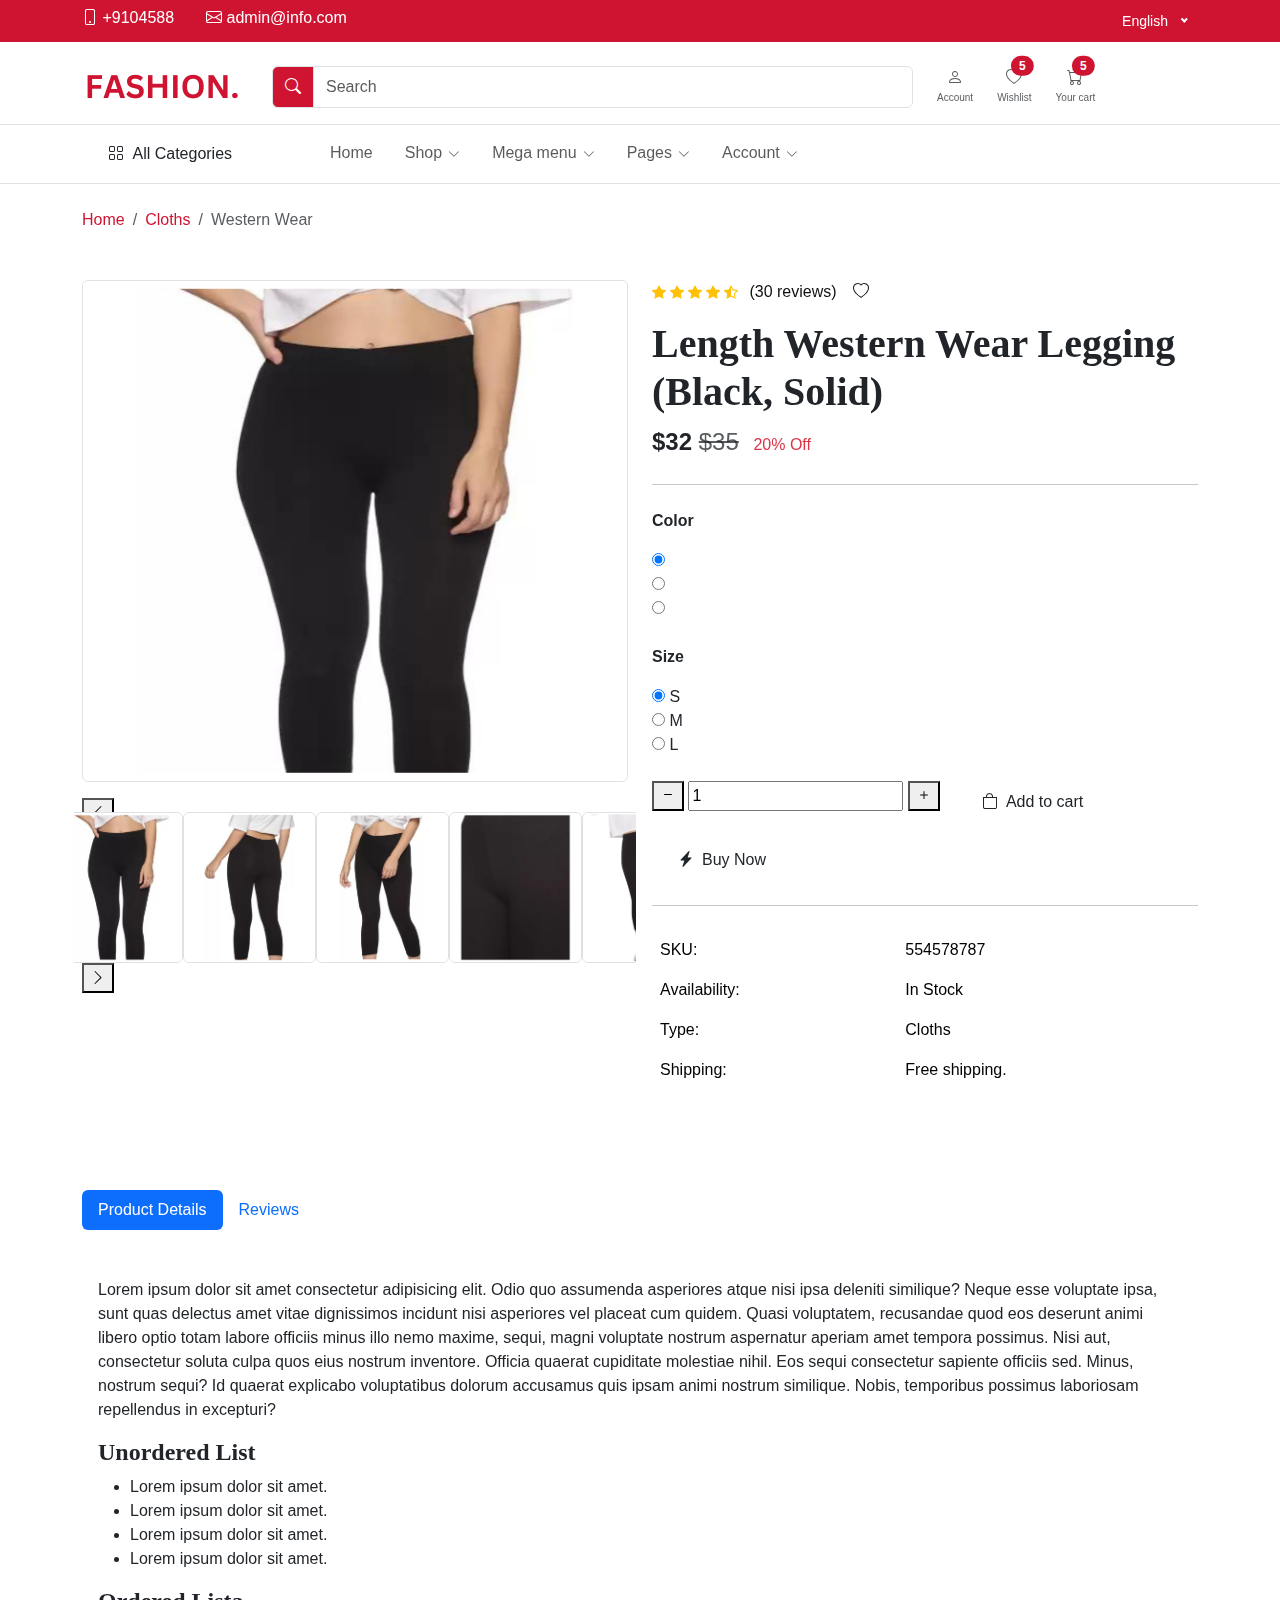
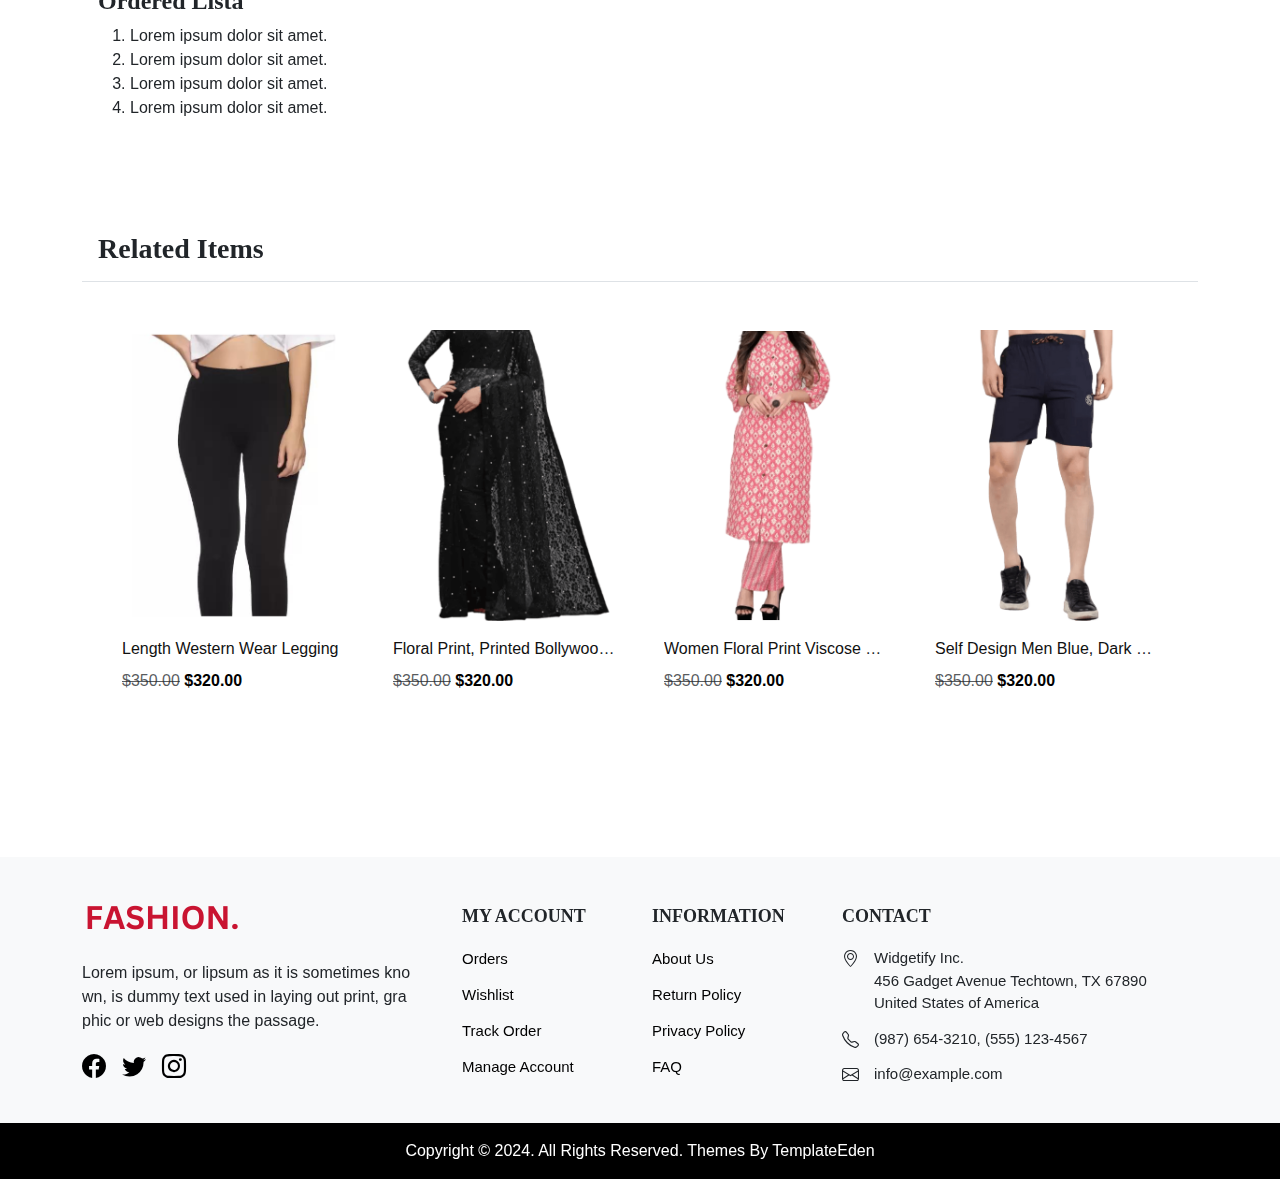
<file: shop-single.html>
<!DOCTYPE html>
<html lang="en">
<head>
    <meta charset="UTF-8">
    <meta name="viewport" content="width=device-width, initial-scale=1.0">
    <title>Shop Single Page - Fashion eCommerce</title>
    <meta name="description" content="">
    <link rel="icon" type="image/x-icon" href="./assets/images/favicon.ico">
    <link rel="stylesheet" href="./assets/css/bootstrap.min.css">
    <link rel="stylesheet" href="./assets/font/bootstrap-icons-1.11.3/font/bootstrap-icons.min.css">
    <link rel="stylesheet" href="./assets/plugin/nice-select/nice-select.css">
    <link rel="stylesheet" href="./assets/plugin/OwlCarousel2-2.3.4/dist/assets/owl.carousel.min.css">
    <link rel="stylesheet" href="./assets/plugin/OwlCarousel2-2.3.4/dist/assets/owl.theme.default.min.css">
    <link rel="stylesheet" href="./assets/plugin/nouislider/nouislider.min.css">
    <link rel="stylesheet" href="./assets/plugin/swiper/swiper-bundle.min.css">
    <link rel="stylesheet" href="./assets/plugin/slick/slick.css">
    <link rel="stylesheet" href="./assets/css/style.css">
</head>

<body>
    <!-- Header Section Start -->
    <header>
        <!-- Navbar -->
        <div>
            <div class="top-header d-none d-lg-block mb-4">
                <div class="container">
                    <div class="row">
                        <div class="col-md-6 col-12 text-center text-md-start">
                            <ul class="list-inline d-flex p-0 m-0">
                                <li class="list-inline-item fw-medium text-white"><i class="bi bi-phone"></i> +9104588
                                </li>
                                <li class="list-inline-item mx-4 fw-medium text-white"><i class="bi bi-envelope"></i>
                                    admin@info.com</li>
                            </ul>
                        </div>
                        <div class="col-6 text-end d-none d-md-block">
                            <div class="d-flex justify-content-end lang">
                                <select class="nice-option">
                                    <option value="English">
                                        <span class="me-2">
                                            <svg width="16" height="13" viewBox="0 0 16 13" fill="none"
                                                xmlns="http://www.w3.org/2000/svg">
                                                <g clip-path="url(#selectedlang)">
                                                    <path d="M0 0.5H16V12.5H0V0.5Z" fill="#012169"></path>
                                                    <path
                                                        d="M1.875 0.5L7.975 5.025L14.05 0.5H16V2.05L10 6.525L16 10.975V12.5H14L8 8.025L2.025 12.5H0V11L5.975 6.55L0 2.1V0.5H1.875Z"
                                                        fill="white"></path>
                                                    <path
                                                        d="M10.6 7.525L16 11.5V12.5L9.225 7.525H10.6ZM6 8.025L6.15 8.9L1.35 12.5H0L6 8.025ZM16 0.5V0.575L9.775 5.275L9.825 4.175L14.75 0.5H16ZM0 0.5L5.975 4.9H4.475L0 1.55V0.5Z"
                                                        fill="#C8102E"></path>
                                                    <path d="M6.025 0.5V12.5H10.025V0.5H6.025ZM0 4.5V8.5H16V4.5H0Z"
                                                        fill="white"></path>
                                                    <path d="M0 5.325V7.725H16V5.325H0ZM6.825 0.5V12.5H9.225V0.5H6.825Z"
                                                        fill="#C8102E"></path>
                                                </g>
                                                <defs>
                                                    <clipPath id="selectedlang">
                                                        <rect width="16" height="12" fill="white"
                                                            transform="translate(0 0.5)"></rect>
                                                    </clipPath>
                                                </defs>
                                            </svg>
                                        </span>
                                        English
                                    </option>

                                    <option value="Hindi"> <span class="me-2">
                                            <svg width="16" height="13" viewBox="0 0 16 13" fill="none"
                                                xmlns="http://www.w3.org/2000/svg">
                                                <g clip-path="url(#clip0_5543_19751)">
                                                    <path d="M0 8.5H16V12.5H0V8.5Z" fill="#FFCE00"></path>
                                                    <path d="M0 0.5H16V4.5H0V0.5Z" fill="black"></path>
                                                    <path d="M0 4.5H16V8.5H0V4.5Z" fill="#DD0000"></path>
                                                </g>
                                                <defs>
                                                    <clipPath id="clip0_5543_19751">
                                                        <rect width="16" height="12" fill="white"
                                                            transform="translate(0 0.5)"></rect>
                                                    </clipPath>
                                                </defs>
                                            </svg>
                                        </span>
                                        Hindi
                                    </option>
                                </select>
                            </div>
                        </div>
                    </div>
                </div>
            </div>
            <div class="container">
                <div class="row">
                    <div class="col-lg-2 mb-3 d-flex justify-content-between pt-3 pt-lg-0 pb-2 pb-lg-0">
                        <div class="list-inline-item d-inline-block d-lg-none">
                            <button class="navbar-toggler border-0 collapsed" type="button" data-bs-toggle="offcanvas"
                                data-bs-target="#navbar-default" aria-controls="navbar-default"
                                aria-label="Toggle navigation">
                                <i class="bi bi-text-indent-left"></i>
                        </div>
                        <!-- Logo -->
                        <a class="navbar-brand flex-shrink-0 " href="index.html">
                            <img src="./assets/images/logo.png" class="logo main-logo" alt="eCommerce HTML Template">
                        </a>
                        <!-- Logo -->
                        <div class="list-inline  d-flex d-lg-none">
                            <div class="list-inline-item me-4">
                                <a href="login.html"
                                    class="text-muted d-flex flex-column justity-content-center align-items-center">
                                    <i class="bi bi-person"></i>
                                    <span class="d-block" style="font-size: 10px;">Account</span>
                                </a>
                            </div>
                            <div class="list-inline-item me-4">
                                <a href="cart.html"
                                    class="text-muted  d-flex flex-column justity-content-center align-items-center">
                                    <div class="position-relative">
                                        <i class="bi bi-cart"></i>
                                        <span
                                            class="position-absolute top-0 start-100 translate-middle badge rounded-pill bg-success">
                                            5
                                        </span>
                                    </div>
                                    <span class="d-block" style="font-size: 10px;">Your cart</span>
                                </a>
                            </div>
                        </div>
                    </div>
                    <div class="col-lg-7">
                        <!-- Search -->
                        <div class="input-group mb-3">
                            <span class="input-group-text bg-primary text-white"><i class="bi bi-search"></i></span>
                            <input type="text" class="form-control py-2" placeholder="Search" aria-label="Username"
                                aria-describedby="basic-addon1">
                        </div>
                        <!-- Search -->
                    </div>
                    <div class="col-lg-3 d-none d-lg-block">
                        <!-- Navbar Actions -->
                        <div class="list-inline  d-flex">
                            <div class="list-inline-item me-4">
                                <a href="login.html"
                                    class="text-muted d-flex flex-column justity-content-center align-items-center">
                                    <i class="bi bi-person"></i>
                                    <span class="d-block" style="font-size: 10px;">Account</span>
                                </a>
                            </div>
                            <div class="list-inline-item me-4">
                                <a href="wishlist.html"
                                    class="text-muted  d-flex flex-column justity-content-center align-items-center">
                                    <div class="position-relative">
                                        <i class="bi bi-heart"></i>
                                        <span
                                            class="position-absolute top-0 start-100 translate-middle badge rounded-pill bg-success">
                                            5
                                        </span>
                                    </div>
                                    <span class="d-block" style="font-size: 10px;">Wishlist</span>
                                </a>
                            </div>
                            <div class="list-inline-item me-4">
                                <a href="cart.html"
                                    class="text-muted  d-flex flex-column justity-content-center align-items-center">
                                    <div class="position-relative">
                                        <i class="bi bi-cart"></i>
                                        <span
                                            class="position-absolute top-0 start-100 translate-middle badge rounded-pill bg-success">
                                            5
                                        </span>
                                    </div>
                                    <span class="d-block" style="font-size: 10px;">Your cart</span>
                                </a>
                            </div>
                            <div class="list-inline-item d-inline-block d-lg-none">
                                <button class="navbar-toggler border-0 collapsed" type="button"
                                    data-bs-toggle="offcanvas" data-bs-target="#navbar-default"
                                    aria-controls="navbar-default" aria-label="Toggle navigation">
                                    <i class="bi bi-text-indent-left"></i>
                            </div>
                        </div>
                        <!-- Navbar Actions -->
                    </div>
                </div>
            </div>
        </div>
        <!-- Navbar -->
        <!-- Navs -->
        <nav class="navbar navbar-expand-lg navbar-light navbar-default py-0 pb-lg-2 border border-start-0 border-end-0"
            aria-label="Offcanvas navbar large">
            <div class="container">
                <div class="offcanvas offcanvas-start pt-2" tabindex="-1" id="navbar-default"
                    aria-labelledby="navbar-defaultLabel">
                    <div class="offcanvas-header pb-1">
                        <a href="index.html"><img src="./assets/images/logo.png" alt="eCommerce HTML Template"></a>
                        <button type="button" class="btn-close" data-bs-dismiss="offcanvas" aria-label="Close"></button>
                    </div>
                    <div class="offcanvas-body">

                        <div class="d-block d-lg-none mb-4">
                            <a class="btn btn-primary w-100 d-flex justify-content-center align-items-center collapsed"
                                data-bs-toggle="collapse" href="#collapseExample" role="button" aria-expanded="false"
                                aria-controls="collapseExample">
                                <span class="me-2">
                                    <i class="bi bi-grid"></i>
                                </span>
                                All Categories
                            </a>
                            <div class="mt-2 collapse" id="collapseExample">
                                <div class="card card-body">
                                    <ul class="mb-0 list-unstyled">
                                        <li><a class="dropdown-item" href="#">Laptop Accessories</a></li>
                                        <li><a class="dropdown-item" href="#">Mobile Accessories</a></li>
                                        <li><a class="dropdown-item" href="#">Camera Accessories</a></li>
                                        <li><a class="dropdown-item" href="#">Games</a></li>
                                        <li><a class="dropdown-item" href="#">Smart Wearables</a></li>
                                        <li><a class="dropdown-item" href="#">Smart Home Automation</a></li>
                                        <li><a class="dropdown-item" href="#">Tablets</a></li>
                                    </ul>
                                </div>
                            </div>
                        </div>
                        <div class="dropdown me-3 d-none d-lg-block">
                            <button class="btn  px-6" type="button" id="dropdownMenuButton1" data-bs-toggle="dropdown"
                                aria-expanded="false">
                                <span class="me-1">
                                    <i class="bi bi-grid"></i>
                                </span>
                                All Categories
                            </button>
                            <ul class="dropdown-menu" aria-labelledby="dropdownMenuButton1">
                                <li><a class="dropdown-item" href="#">Laptop Accessories</a></li>
                                <li><a class="dropdown-item" href="#">Mobile Accessories</a></li>
                                <li><a class="dropdown-item" href="#">Camera Accessories</a></li>
                                <li><a class="dropdown-item" href="#">Games</a></li>
                                <li><a class="dropdown-item" href="#">Smart Wearables</a></li>
                                <li><a class="dropdown-item" href="#">Smart Home Automation</a></li>
                                <li><a class="dropdown-item" href="#">Tablets</a></li>
                            </ul>
                        </div>
                        <div>
                            <ul class="navbar-nav align-items-center ms-lg-5">
                                <li class="nav-item dropdown w-100 w-lg-auto me-3">
                                    <a class="nav-link" href="index.html">Home</a>
                                </li>
                                <li class="nav-item dropdown w-100 w-lg-auto me-3">
                                    <a class="nav-link dropdown-toggle" href="#" role="button" data-bs-toggle="dropdown"
                                        aria-expanded="false">Shop</a>
                                    <ul class="dropdown-menu">
                                        <li><a class="dropdown-item" href="shop.html">Shop Page - Filter</a></li>
                                        <li><a class="dropdown-item" href="shop-single.html">Shop Single</a></li>
                                        <li><a class="dropdown-item" href="wishlist.html">Shop Wishlist</a></li>
                                        <li><a class="dropdown-item" href="cart.html">Shop Cart</a></li>
                                        <li><a class="dropdown-item" href="checkout.html">Shop Checkout</a></li>
                                    </ul>
                                </li>
                                <li class="nav-item dropdown w-100 w-lg-auto dropdown-fullwidth me-3">
                                    <a class="nav-link dropdown-toggle" href="#" role="button" data-bs-toggle="dropdown"
                                        aria-expanded="false">Mega menu</a>
                                    <div class="dropdown-menu pb-0">
                                        <div class="row p-2 p-lg-4">
                                            <div class="col-lg-3 col-12 mb-4 mb-lg-0">
                                                <h6 class="text-primary ps-3">Laptop Accessories</h6>
                                                <a class="dropdown-item" href="#">Mouse</a>
                                                <a class="dropdown-item" href="#">Keyboard</a>
                                                <a class="dropdown-item" href="#">USB</a>
                                                <a class="dropdown-item" href="#">Data Cards</a>
                                                <a class="dropdown-item" href="#">Router</a>
                                                <a class="dropdown-item" href="#">Battery</a>
                                                <a class="dropdown-item" href="#">Adapter</a>
                                                <a class="dropdown-item" href="#">UPS</a>
                                            </div>
                                            <div class="col-lg-3 col-12 mb-4 mb-lg-0">
                                                <h6 class="text-primary ps-3">Mobile Accessories</h6>
                                                <a class="dropdown-item" href="#">Screen Guards</a>
                                                <a class="dropdown-item" href="#">Plain Cases</a>
                                                <a class="dropdown-item" href="#">Mobile Cables</a>
                                                <a class="dropdown-item" href="#">Mobile Charger</a>
                                                <a class="dropdown-item" href="#">Camera Lens</a>
                                                <a class="dropdown-item" href="#">Mobile Flash</a>
                                                <a class="dropdown-item" href="#">Power Bank</a>
                                                <a class="dropdown-item" href="#">Mobile USB</a>
                                            </div>
                                            <div class="col-lg-3 col-12 mb-4 mb-lg-0">
                                                <h6 class="text-primary ps-3">Camera Accessories</h6>
                                                <a class="dropdown-item" href="#">Instant Camera</a>
                                                <a class="dropdown-item" href="#">Drone</a>
                                                <a class="dropdown-item" href="#">DSLR</a>
                                                <a class="dropdown-item" href="#">Flashes</a>
                                                <a class="dropdown-item" href="#">Sports & Action</a>
                                                <a class="dropdown-item" href="#">Camera Lens</a>
                                                <a class="dropdown-item" href="#">Camera tripods</a>
                                                <a class="dropdown-item" href="#">Point & Shoot</a>
                                            </div>
                                            <div class="col-lg-3 col-12 mb-4 mb-lg-0">
                                                <h6 class="text-primary ps-3">Camera Accessories</h6>
                                                <a class="dropdown-item" href="#">Instant Camera</a>
                                                <a class="dropdown-item" href="#">Drone</a>
                                                <a class="dropdown-item" href="#">DSLR</a>
                                                <a class="dropdown-item" href="#">Flashes</a>
                                                <a class="dropdown-item" href="#">Sports & Action</a>
                                                <a class="dropdown-item" href="#">Camera Lens</a>
                                                <a class="dropdown-item" href="#">Camera tripods</a>
                                                <a class="dropdown-item" href="#">Point & Shoot</a>
                                            </div>
                                        </div>
                                    </div>
                                </li>
                                <li class="nav-item dropdown w-100 w-lg-auto me-3">
                                    <a class="nav-link dropdown-toggle" href="#" role="button" data-bs-toggle="dropdown"
                                        aria-expanded="false">Pages</a>
                                    <ul class="dropdown-menu">
                                        <li><a class="dropdown-item" href="blog.html">Blog</a></li>
                                        <li><a class="dropdown-item" href="blog-single.html">Blog Single</a>
                                        </li>
                                        <li><a class="dropdown-item" href="about.html">About us</a></li>
                                        <li><a class="dropdown-item" href="contact.html">Contact</a></li>
                                    </ul>
                                </li>
                                <li class="nav-item dropdown w-100 w-lg-auto me-3">
                                    <a class="nav-link dropdown-toggle" href="#" role="button" data-bs-toggle="dropdown"
                                        aria-expanded="false">Account</a>
                                    <ul class="dropdown-menu">
                                        <li><a class="dropdown-item" href="login.html">Sign in</a></li>
                                        <li><a class="dropdown-item" href="signup.html">Signup</a></li>
                                        <li><a class="dropdown-item" href="forgot-password.html">Forgot Password</a>
                                        </li>
                                    </ul>
                                </li>
                            </ul>
                        </div>
                    </div>
                </div>
            </div>
        </nav>
        <!-- Navs -->
    </header>
    <!-- Header Section End -->

    <div class="product-details">
        <main>
            <div class="mt-4">
                <div class="container">
                    <!-- row -->
                    <div class="row">
                        <!-- col -->
                        <div class="col-12">
                            <!-- breadcrumb -->
                            <nav aria-label="breadcrumb">
                                <ol class="breadcrumb mb-0">
                                    <li class="breadcrumb-item"><a href="#">Home</a></li>
                                    <li class="breadcrumb-item"><a href="#">Cloths</a></li>
                                    <li class="breadcrumb-item active" aria-current="page">Western Wear</li>
                                </ol>
                            </nav>
                        </div>
                    </div>
                </div>
            </div>
            <section class="mt-5">
                <div class="container">
                    <div class="row">
                        <div class="col-md-5 col-xl-6">
                            <div class="zoom border rounded" id="product-img-zoom" data-zoom-image="./assets/images/product/1.png">
                                <img src="./assets/images/product/1.png" class="w-100 rounded" height="500px" alt="eCommerce Template">
                            </div>
                            <div class="product-tools mt-3 position-relative">
                                <button id="prevBtn"><i class="bi bi-chevron-left"></i></button>
                                <div class="thumbnails row g-3 slider-nav" id="productThumbnails" aria-label="Carousel Pagination">
                                    <div class="col-3 ms-2">
                                        <div class="thumbnails-img border rounded">
                                            <img src="./assets/images/product/1.png" class="w-100 rounded" alt="eCommerce Template">
                                        </div>
                                    </div>
                                    <div class="col-3">
                                        <div class="thumbnails-img border rounded">
                                            <img src="./assets/images/product/2.png" class="w-100 rounded" alt="eCommerce Template">
                                        </div>
                                    </div>
                                    <div class="col-3">
                                        <div class="thumbnails-img border rounded">
                                            <img src="./assets/images/product/3.png" class="w-100 rounded" alt="eCommerce Template">
                                        </div>
                                    </div>
                                    <div class="col-3">
                                        <div class="thumbnails-img border rounded">
                                            <img src="./assets/images/product/4.png" class="w-100 rounded" alt="eCommerce Template">
                                        </div>
                                    </div>
                                    <div class="col-3">
                                        <div class="thumbnails-img border rounded">
                                            <img src="./assets/images/product/13.png" class="w-100 rounded" alt="eCommerce Template">
                                        </div>
                                    </div>
                                </div>
                                <button id="nextBtn"><i class="bi bi-chevron-right"></i></button>
                            </div>
                        </div>
                        <div class="col-md-7 col-xl-6">
                            <div class="ps-lg-10 mt-5 mt-md-0">

                                <div class="mb-3 d-flex">
                                      <div class="rating-review-count">
                                        <small class="text-warning">
                                            <i class="bi bi-star-fill"></i>
                                            <i class="bi bi-star-fill"></i>
                                            <i class="bi bi-star-fill"></i>
                                            <i class="bi bi-star-fill"></i>
                                            <i class="bi bi-star-half"></i>
                                        </small>
                                        <a href="#" class="ms-2">(30 reviews)</a>
                                      </div>
                                       <div class="wishlist-action">
                                        <a class="mx-3" href="wishlist.html" data-bs-toggle="tooltip" data-bs-placement="top" aria-label="Wishlist"
                                        data-bs-original-title="Wishlist"><i class="bi bi-heart"></i></a>
                                       </div>
                                </div>
                                <div class="product-title-name">
                                    <h1 class="mb-2">Length Western Wear Legging  (Black, Solid)</h1>
                                </div>
                                
                                <div class="fs-4">
                                    <span class="fw-bold text-dark">$32</span>
                                    <span class="text-muted"><s>$35</s></span>
                                    <span><small class="fs-6 ms-2 text-danger">20% Off</small></span>
                                </div>
                                <!-- hr -->
                                <hr class="my-4">
                                <div class="mb-4">
                                    <div class="color-section mb-4">
                                        <p class="fw-bold">Color</p>
                                        <div class="custom-radios">
                                            <div class="color-item">
                                                <input type="radio" id="color-1" name="color" value="#000" checked>
                                                <label for="color-1">
                                                    <span style="--color: #000;">
                                                        <img src="./assets/images/icon/check-icn.svg"
                                                            alt="Checked Icon" />
                                                    </span>
                                                </label>
                                            </div>
                                            <div class="color-item">
                                                <input type="radio" id="color-2" name="color" value="#f1c40f">
                                                <label for="color-2">
                                                    <span style="--color: #f1c40f;">
                                                        <img src="./assets/images/icon/check-icn.svg"
                                                            alt="Checked Icon" />
                                                    </span>
                                                </label>
                                            </div>
                                            <div class="color-item">
                                                <input type="radio" id="color-3" name="color" value="#3e74c3c">
                                                <label for="color-3">
                                                    <span style="--color: #e74c3c;">
                                                        <img src="./assets/images/icon/check-icn.svg"
                                                            alt="Checked Icon" />
                                                    </span>
                                                </label>
                                            </div>
                                        </div>
                                    </div>
                                    <div class="size-section">
                                        <p class="fw-bold">Size</p>
                                        <div class="size-custom-radios ">
                                            <div class="size-item">
                                                <input type="radio" id="size-s" name="size" value="s" checked>
                                                <label for="size-s">
                                                    <span>S</span>
                                                </label>
                                            </div>
                                            <div class="size-item">
                                                <input type="radio" id="size-m" name="size" value="m">
                                                <label for="size-m">
                                                    <span>
                                                        M
                                                    </span>
                                                </label>
                                            </div>
                                            <div class="size-item">
                                                <input type="radio" id="size-l" name="size" value="l">
                                                <label for="size-l">
                                                    <span>
                                                        L
                                                    </span>
                                                </label>
                                            </div>
                                        </div>
                                    </div>
                                </div>
                                <div class="product-action">
                                    <ul class="d-flex list-unstyled">
                                        <li class="me-3">
                                            <div class="qty-container">
                                                <button class="qty-btn-minus count-decreament" type="button"><i
                                                        class="bi bi-dash"></i></button>
                                                <input type="number" name="qty" value="1"
                                                    class="input-qty input-cornered" />
                                                <button class="qty-btn-plus count-increament" type="button"><i
                                                        class="bi bi-plus"></i></button>
                                            </div>
                                        </li>
                                        <li class="me-3">
                                            <a href="cart.html" class="btn btn-cart"><i class="bi bi-bag me-2"></i>Add
                                                to cart</a>
                                        </li>
                                    </ul>
                                    <div>
                                        <a href="checkout.html" class="btn btn-buy"><i class="bi bi-lightning-charge-fill me-2"></i>Buy Now</a>
                                    </div>
                                </div>
                                <hr class="my-4">
                                <div>
                                    <!-- table -->
                                    <table class="table table-borderless mb-0">
                                        <tbody>
                                            <tr>
                                                <td>SKU:</td>
                                                <td>554578787</td>
                                            </tr>
                                            <tr>
                                                <td>Availability:</td>
                                                <td>In Stock</td>
                                            </tr>
                                            <tr>
                                                <td>Type:</td>
                                                <td>Cloths</td>
                                            </tr>
                                            <tr>
                                                <td>Shipping:</td>
                                                <td>
                                                    Free shipping.
                                                </td>
                                            </tr>
                                        </tbody>
                                    </table>
                                </div>
                            </div>
                        </div>
                    </div>
                </div>
            </section>
            <section class="mt-100">
                <div class="container">
                    <div class="product-detail-review">
                        <div class="row">
                            <div class="col-md-12">
                                <ul class="nav nav-pills nav-lb-tab" id="myTab" role="tablist">
                                    <!-- nav item -->
                                    <li class="nav-item" role="presentation">
                                        <!-- btn -->
                                        <button class="nav-link active" id="product-tab" data-bs-toggle="tab"
                                            data-bs-target="#product-tab-pane" type="button" role="tab"
                                            aria-controls="product-tab-pane" aria-selected="true">
                                            Product Details
                                        </button>
                                    </li>
                                    <!-- nav item -->
                                    <li class="nav-item" role="presentation">
                                        <!-- btn -->
                                        <button class="nav-link" id="reviews-tab" data-bs-toggle="tab"
                                            data-bs-target="#reviews-tab-pane" type="button" role="tab"
                                            aria-controls="reviews-tab-pane" aria-selected="false" tabindex="-1">
                                            Reviews
                                        </button>
                                    </li>

                                </ul>
                                <!-- tab content -->
                                <div class="tab-content px-3" id="myTabContent">
                                    <!-- tab pane -->
                                    <div class="tab-pane fade show active" id="product-tab-pane" role="tabpanel"
                                        aria-labelledby="product-tab" tabindex="0">
                                        <div class="my-5">
                                            <p>Lorem ipsum dolor sit amet consectetur adipisicing elit. Odio quo assumenda asperiores atque nisi ipsa deleniti similique? Neque esse voluptate ipsa, sunt quas delectus amet vitae dignissimos incidunt nisi asperiores vel placeat cum quidem. Quasi voluptatem, recusandae quod eos deserunt animi libero optio totam labore officiis minus illo nemo maxime, sequi, magni voluptate nostrum aspernatur aperiam amet tempora possimus. Nisi aut, consectetur soluta culpa quos eius nostrum inventore. Officia quaerat cupiditate molestiae nihil. Eos sequi consectetur sapiente officiis sed. Minus, nostrum sequi? Id quaerat explicabo voluptatibus dolorum accusamus quis ipsam animi nostrum similique. Nobis, temporibus possimus laboriosam repellendus in excepturi?</p>
                                            <h4><strong>Unordered List</strong></h4>
                                            <ul>
                                                <li>Lorem ipsum dolor sit amet.</li>
                                                <li>Lorem ipsum dolor sit amet.</li>
                                                <li>Lorem ipsum dolor sit amet.</li>
                                                <li>Lorem ipsum dolor sit amet.</li>
                                            </ul>
                                            <h4><strong>Ordered Lista</strong></h4>
                                            <ol>
                                                <li>Lorem ipsum dolor sit amet.</li>
                                                <li>Lorem ipsum dolor sit amet.</li>
                                                <li>Lorem ipsum dolor sit amet.</li>
                                                <li>Lorem ipsum dolor sit amet.</li>
                                            </ol>
                                        </div>
                                    </div>

                                    <div class="tab-pane fade" id="reviews-tab-pane" role="tabpanel"
                                        aria-labelledby="reviews-tab" tabindex="0">
                                        <div class="my-5">
                                            <div class="row">
                                                <div class="col-md-12">
                                                    <div class="mb-5">
                                                        <div class="d-flex border-bottom pb-2 mb-2">
                                                            <div>
                                                                <h6 class="mb-1">Devid1</h6>
                                                                <p class="small">
                                                                    <span class="text-muted">01 January 2000</span>
                                                                    <span
                                                                        class="text-primary ms-3 fw-bold">Verified</span>
                                                                </p>
                                                                <div class="mb-2">
                                                                    <i class="bi bi-star-fill text-warning"></i>
                                                                    <i class="bi bi-star-fill text-warning"></i>
                                                                    <i class="bi bi-star-fill text-warning"></i>
                                                                    <i class="bi bi-star-fill text-warning"></i>
                                                                    <i class="bi bi-star-fill text-warning"></i>
                                                                </div>
                                                                <p>
                                                                    Nice Product
                                                                </p>
                                                            </div>
                                                        </div>
                                                    </div>
                                                </div>
                                                <div class="col-md-12">
                                                    <div class="mb-0">
                                                        <div class="d-flex">
                                                            <div>
                                                                <h6 class="mb-1">Devid2</h6>
                                                                <p class="small">
                                                                    <span class="text-muted">01 January 2000</span>
                                                                    <span
                                                                        class="text-primary ms-3 fw-bold">Verified</span>
                                                                </p>
                                                                <div class="mb-2">
                                                                    <i class="bi bi-star-fill text-warning"></i>
                                                                    <i class="bi bi-star-fill text-warning"></i>
                                                                    <i class="bi bi-star-fill text-warning"></i>
                                                                    <i class="bi bi-star-fill text-warning"></i>
                                                                    <i class="bi bi-star-half text-warning"></i>
                                                                </div>
                                                                <p>
                                                                    Nice Product
                                                                </p>
                                                            </div>
                                                        </div>
                                                    </div>
                                                </div>
                                            </div>
                                        </div>
                                    </div>
                                </div>
                            </div>
                        </div>
                    </div>
                </div>
            </section>

            <section class="my-5">
                <div class="container">
                    <div class="related-product">
                        <div class="row">
                            <div class="col-12">
                                <div class="border-bottom pt-3 pb-2 px-3">
                                    <h3>Related Items</h3>
                                </div>
                            </div>
                        </div>
                        <div class="product mt-4 p-3">
                            <div class="owl-carousel product-slider">
                                <div class="card product-card m-2">
                                    <a href="shop-single.html">
                                        <img src="./assets/images/product/1.png" class="card-img-top"
                                            alt="eCommerce Template">
                                    </a>
                                    <div class="card-body">
                                        <span class="discount-badge">20% OFF</span>
                                        <p class="card-title"><a href="shop-single.html">
                                            Length Western Wear Legging
                                            </a></p>
                                        <div class="d-block">
                                            <span class="text-muted strike-through"><s>$350.00</s></span>
                                            <span class="sell-price">$320.00</span>
                                        </div>
                                        <div class="icons">
                                            <a href="#" data-bs-toggle="tooltip" data-bs-placement="top" title="Cart"><i
                                                    class="bi bi-cart"></i> </a>
                                            <a href="#" data-bs-toggle="tooltip" data-bs-placement="top"
                                                title="Wishlist"><i class="bi bi-heart"></i> </a>
                                        </div>

                                    </div>
                                </div>
                                <div class="card product-card m-2">
                                    <a href="shop-single.html">
                                        <img src="./assets/images/product/5.png" class="card-img-top"
                                            alt="eCommerce Template">
                                    </a>
                                    <div class="card-body">
                                        <span class="discount-badge">20% OFF</span>
                                        <p class="card-title"><a href="shop-single.html">
                                            Floral Print, Printed Bollywood Chiffon, Georgette Saree
                                            </a></p>
                                        <div class="d-block">
                                            <span class="text-muted strike-through"><s>$350.00</s></span>
                                            <span class="sell-price">$320.00</span>
                                        </div>
                                        <div class="icons">
                                            <a href="#" data-bs-toggle="tooltip" data-bs-placement="top" title="Cart"><i
                                                    class="bi bi-cart"></i> </a>
                                            <a href="#" data-bs-toggle="tooltip" data-bs-placement="top"
                                                title="Wishlist"><i class="bi bi-heart"></i> </a>
                                        </div>

                                    </div>
                                </div>
                                <div class="card product-card m-2">
                                    <a href="shop-single.html">
                                        <img src="./assets/images/product/6.png" class="card-img-top"
                                            alt="eCommerce Template">
                                    </a>
                                    <div class="card-body">
                                        <span class="discount-badge">20% OFF</span>
                                        <p class="card-title"><a href="shop-single.html">
                                            Women Floral Print Viscose Rayon Straight Kurta
                                            </a></p>
                                        <div class="d-block">
                                            <span class="text-muted strike-through"><s>$350.00</s></span>
                                            <span class="sell-price">$320.00</span>
                                        </div>
                                        <div class="icons">
                                            <a href="#" data-bs-toggle="tooltip" data-bs-placement="top" title="Cart"><i
                                                    class="bi bi-cart"></i> </a>
                                            <a href="#" data-bs-toggle="tooltip" data-bs-placement="top"
                                                title="Wishlist"><i class="bi bi-heart"></i> </a>
                                        </div>

                                    </div>
                                </div>
                                <div class="card product-card m-2">
                                    <a href="shop-single.html">
                                        <img src="./assets/images/product/7.png" class="card-img-top"
                                            alt="eCommerce Template">
                                    </a>
                                    <div class="card-body">
                                        <span class="discount-badge">20% OFF</span>
                                        <p class="card-title"><a href="shop-single.html">
                                            Self Design Men Blue, Dark Blue Sports Shorts
                                            </a></p>
                                        <div class="d-block">
                                            <span class="text-muted strike-through"><s>$350.00</s></span>
                                            <span class="sell-price">$320.00</span>
                                        </div>
                                        <div class="icons">
                                            <a href="#" data-bs-toggle="tooltip" data-bs-placement="top" title="Cart"><i
                                                    class="bi bi-cart"></i> </a>
                                            <a href="#" data-bs-toggle="tooltip" data-bs-placement="top"
                                                title="Wishlist"><i class="bi bi-heart"></i> </a>
                                        </div>

                                    </div>
                                </div>
                                <div class="card product-card m-2">
                                    <a href="shop-single.html">
                                        <img src="./assets/images/product/8.png" class="card-img-top"
                                            alt="eCommerce Template">
                                    </a>
                                    <div class="card-body">
                                        <span class="discount-badge">20% OFF</span>
                                        <p class="card-title"><a href="shop-single.html">
                                            Silk Blend Woven Light Blue Women Dupatta
                                            </a></p>
                                        <div class="d-block">
                                            <span class="text-muted strike-through"><s>$350.00</s></span>
                                            <span class="sell-price">$320.00</span>
                                        </div>
                                        <div class="icons">
                                            <a href="#" data-bs-toggle="tooltip" data-bs-placement="top" title="Cart"><i
                                                    class="bi bi-cart"></i> </a>
                                            <a href="#" data-bs-toggle="tooltip" data-bs-placement="top"
                                                title="Wishlist"><i class="bi bi-heart"></i> </a>
                                        </div>

                                    </div>
                                </div>
                            </div>
                        </div>
                    </div>
                </div>
            </section>
        </main>
    </div>

    <footer class="mt-100">
        <div class="container">
            <div class="row">
                <div class="col-lg-4 mb-4 mb-md-0">
                    <div class="row">
                        <div class="col-12 col-md-6 col-lg-12">
                            <div class="footer_logo">
                                <img loading="lazy" src="./assets/images/logo.png" class="logo" alt="easy shop">
                            </div>
                            <div class="mt-4">
                                <p>Lorem ipsum, or lipsum as it is sometimes kno wn, is dummy text used in laying out
                                    print, gra phic or web designs the passage.</p>
                            </div>
                            <div class="footer_social col-lg-6 col-lg-12">
                                <div class="footer_icon d-flex mt-1">
                                    <a href="#" class="facebook pe-3"><i class="bi bi-facebook"></i></a>
                                    <a href="#" class="twitter pe-3"><i class="bi bi-twitter"></i></a>
                                    <a href="#" class="instagram pe-3"><i class="bi bi-instagram"></i></a>
                                </div>
                            </div>
                        </div>
                    </div>
                </div>
                <div class="col-lg-4 mb-3 mb-md-0">
                    <div class="row">
                        <div class="col-6">
                            <div class="footer_menu">
                                <h4 class="footer_title">My Account</h4>
                                <ul class="m-0 p-0 list-unstyled">
                                    <li><a href="#">Orders</a></li>
                                    <li><a href="#">Wishlist</a></li>
                                    <li><a href="#">Track Order</a></li>
                                    <li><a href="#">Manage Account</a></li>
                                </ul>

                            </div>
                        </div>
                        <div class="col-6">
                            <div class="footer_menu">
                                <h4 class="footer_title">Information</h4>
                                <ul class="m-0 p-0 list-unstyled">
                                    <li><a href="#">About Us</a></li>
                                    <li><a href="#">Return Policy</a></li>
                                    <li><a href="#">Privacy Policy</a></li>
                                    <li><a href="#">FAQ</a></li>
                                </ul>


                            </div>
                        </div>
                    </div>
                </div>
                <div class="col-lg-4">
                    <div class="footer_download">
                        <div class="row">
                            <div class="col-lg-6 col-lg-12">
                                <h4 class="footer_title">Contact</h4>
                                <div class="footer_contact">
                                    <p>
                                        <span class="icn"><i class="bi bi-geo-alt"></i></span>
                                        Widgetify Inc. <br>
                                        456 Gadget Avenue
                                        Techtown, TX 67890 <br>
                                        United States of America
                                    </p>
                                    <p class="phn">
                                        <span class="icn"><i class="bi bi-telephone"></i></span>
                                        (987) 654-3210, (555) 123-4567
                                    </p>
                                    <p class="eml">
                                        <span class="icn"><i class="bi bi-envelope"></i></span>
                                        info@example.com
                                    </p>
                                </div>
                            </div>

                        </div>
                    </div>
                </div>
            </div>
        </div>
        <div class="text-center py-3 mt-4 bg-black text-white px-3">
            <span>Copyright © 2024. All Rights Reserved. Themes By TemplateEden</span>
        </div>
    </footer>
    <script src="./assets/js/jquery-3.6.0.min.js"></script>
    <script src="./assets/js/bootstrap.bundle.min.js"></script>
    <script src="./assets/js/jquery.ez-plus.js"></script>
    <script src="./assets/plugin/nice-select/jquery.nice-select.min.js"></script>
    <script src="./assets/plugin/OwlCarousel2-2.3.4/dist/owl.carousel.min.js"></script>
    <script src="./assets/plugin/nouislider/nouislider.min.js"></script>
    <script src="./assets/plugin/swiper/swiper-bundle.min.js"></script>
    <script src="./assets/plugin/slick/slick.min.js"></script>
    <script src="./assets/js/main.js"></script>
</body>
</html>
</file>
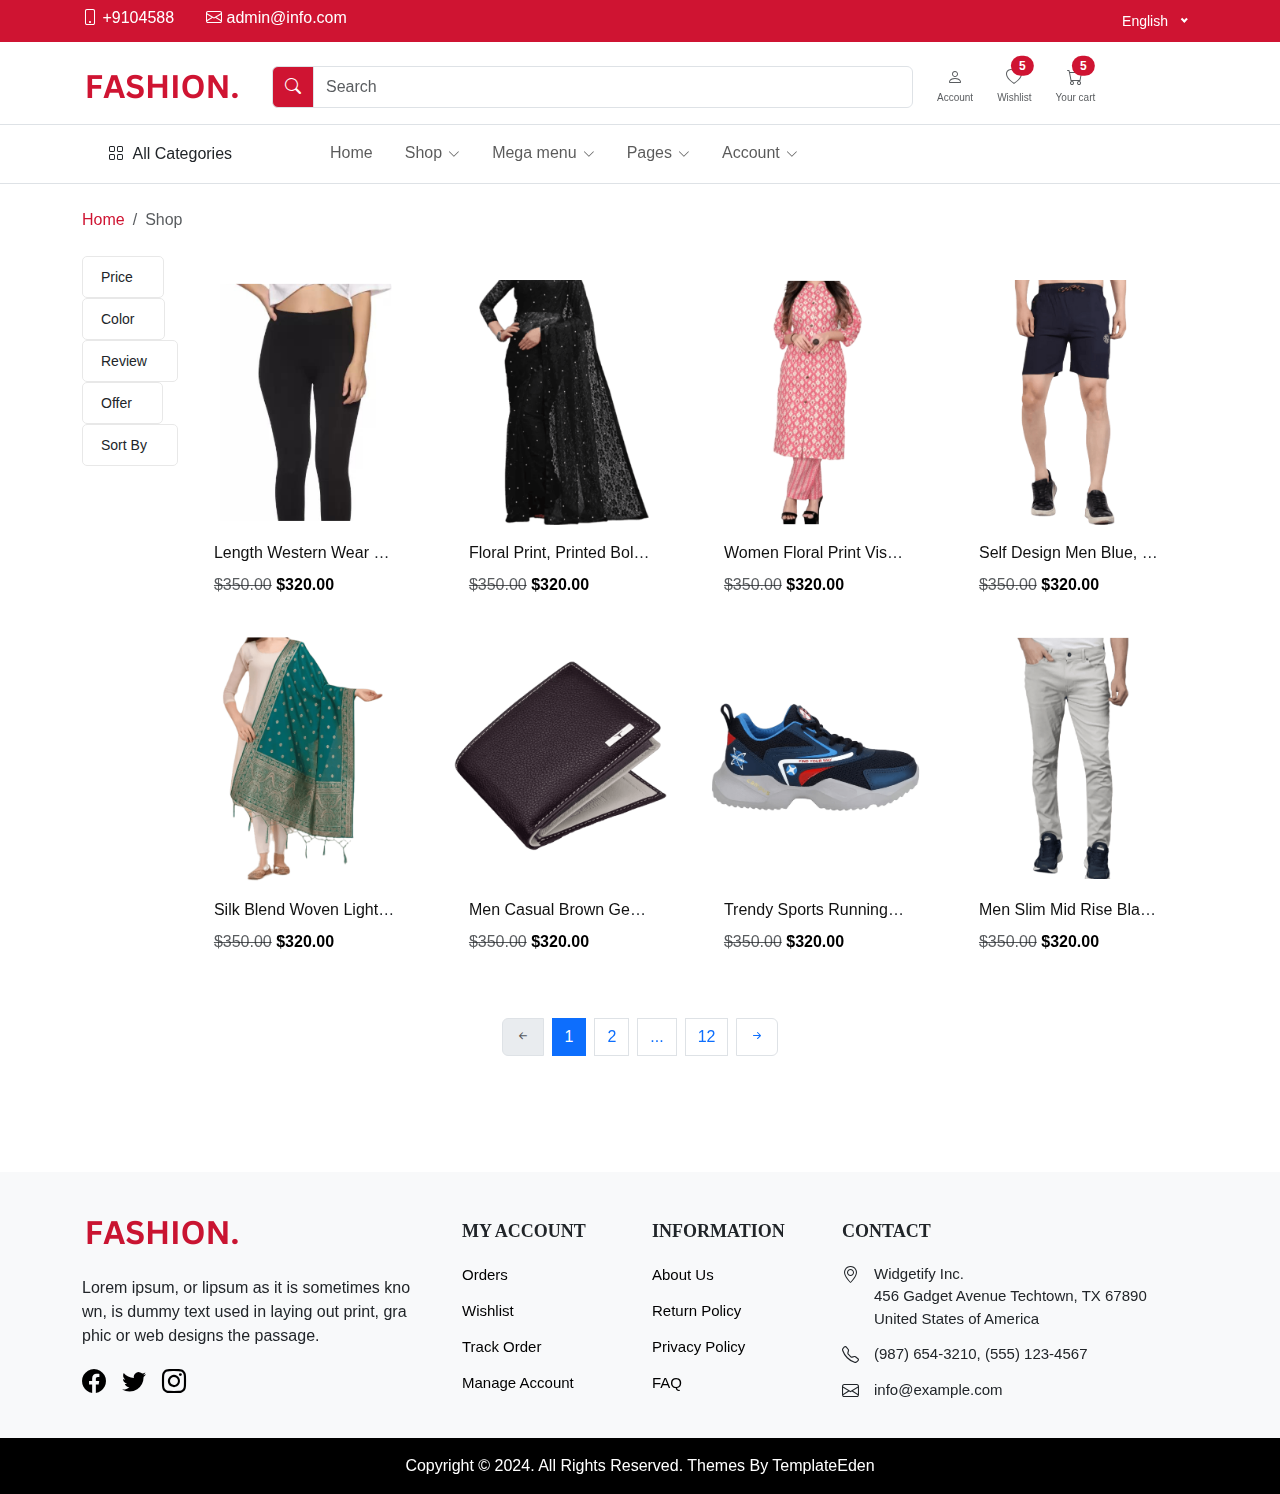
<file: shop.html>
<!DOCTYPE html>
<html lang="en">
<head>
    <meta charset="UTF-8">
    <meta name="viewport" content="width=device-width, initial-scale=1.0">
    <title>Shop Page - Fashion eCommerce</title>
    <meta name="description" content="">
    <link rel="icon" type="image/x-icon" href="./assets/images/favicon.ico">
    <link rel="stylesheet" href="./assets/css/bootstrap.min.css">
    <link rel="stylesheet" href="./assets/font/bootstrap-icons-1.11.3/font/bootstrap-icons.min.css">
    <link rel="stylesheet" href="./assets/plugin/nice-select/nice-select.css">
    <link rel="stylesheet" href="./assets/plugin/OwlCarousel2-2.3.4/dist/assets/owl.carousel.min.css">
    <link rel="stylesheet" href="./assets/plugin/OwlCarousel2-2.3.4/dist/assets/owl.theme.default.min.css">
    <link rel="stylesheet" href="./assets/plugin/nouislider/nouislider.min.css">
    <link rel="stylesheet" href="./assets/plugin/swiper/swiper-bundle.min.css">
    <link rel="stylesheet" href="./assets/css/style.css">
</head>

<body>
    <!-- Header Section Start -->
    <header>
        <!-- Navbar -->
        <div>
            <div class="top-header d-none d-lg-block mb-4">
                <div class="container">
                    <div class="row">
                        <div class="col-md-6 col-12 text-center text-md-start">
                            <ul class="list-inline d-flex p-0 m-0">
                                <li class="list-inline-item fw-medium text-white"><i class="bi bi-phone"></i> +9104588
                                </li>
                                <li class="list-inline-item mx-4 fw-medium text-white"><i class="bi bi-envelope"></i>
                                    admin@info.com</li>
                            </ul>
                        </div>
                        <div class="col-6 text-end d-none d-md-block">
                            <div class="d-flex justify-content-end lang">
                                <select class="nice-option">
                                    <option value="English">
                                        <span class="me-2">
                                            <svg width="16" height="13" viewBox="0 0 16 13" fill="none"
                                                xmlns="http://www.w3.org/2000/svg">
                                                <g clip-path="url(#selectedlang)">
                                                    <path d="M0 0.5H16V12.5H0V0.5Z" fill="#012169"></path>
                                                    <path
                                                        d="M1.875 0.5L7.975 5.025L14.05 0.5H16V2.05L10 6.525L16 10.975V12.5H14L8 8.025L2.025 12.5H0V11L5.975 6.55L0 2.1V0.5H1.875Z"
                                                        fill="white"></path>
                                                    <path
                                                        d="M10.6 7.525L16 11.5V12.5L9.225 7.525H10.6ZM6 8.025L6.15 8.9L1.35 12.5H0L6 8.025ZM16 0.5V0.575L9.775 5.275L9.825 4.175L14.75 0.5H16ZM0 0.5L5.975 4.9H4.475L0 1.55V0.5Z"
                                                        fill="#C8102E"></path>
                                                    <path d="M6.025 0.5V12.5H10.025V0.5H6.025ZM0 4.5V8.5H16V4.5H0Z"
                                                        fill="white"></path>
                                                    <path d="M0 5.325V7.725H16V5.325H0ZM6.825 0.5V12.5H9.225V0.5H6.825Z"
                                                        fill="#C8102E"></path>
                                                </g>
                                                <defs>
                                                    <clipPath id="selectedlang">
                                                        <rect width="16" height="12" fill="white"
                                                            transform="translate(0 0.5)"></rect>
                                                    </clipPath>
                                                </defs>
                                            </svg>
                                        </span>
                                        English
                                    </option>

                                    <option value="Hindi"> <span class="me-2">
                                            <svg width="16" height="13" viewBox="0 0 16 13" fill="none"
                                                xmlns="http://www.w3.org/2000/svg">
                                                <g clip-path="url(#clip0_5543_19751)">
                                                    <path d="M0 8.5H16V12.5H0V8.5Z" fill="#FFCE00"></path>
                                                    <path d="M0 0.5H16V4.5H0V0.5Z" fill="black"></path>
                                                    <path d="M0 4.5H16V8.5H0V4.5Z" fill="#DD0000"></path>
                                                </g>
                                                <defs>
                                                    <clipPath id="clip0_5543_19751">
                                                        <rect width="16" height="12" fill="white"
                                                            transform="translate(0 0.5)"></rect>
                                                    </clipPath>
                                                </defs>
                                            </svg>
                                        </span>
                                        Hindi
                                    </option>
                                </select>
                            </div>
                        </div>
                    </div>
                </div>
            </div>
            <div class="container">
                <div class="row">
                    <div class="col-lg-2 mb-3 d-flex justify-content-between pt-3 pt-lg-0 pb-2 pb-lg-0">
                        <div class="list-inline-item d-inline-block d-lg-none">
                            <button class="navbar-toggler border-0 collapsed" type="button" data-bs-toggle="offcanvas"
                                data-bs-target="#navbar-default" aria-controls="navbar-default"
                                aria-label="Toggle navigation">
                                <i class="bi bi-text-indent-left"></i>
                        </div>
                        <!-- Logo -->
                        <a class="navbar-brand flex-shrink-0 " href="index.html">
                            <img src="./assets/images/logo.png" class="logo main-logo" alt="eCommerce HTML Template">
                        </a>
                        <!-- Logo -->
                        <div class="list-inline  d-flex d-lg-none">
                            <div class="list-inline-item me-4">
                                <a href="login.html"
                                    class="text-muted d-flex flex-column justity-content-center align-items-center">
                                    <i class="bi bi-person"></i>
                                    <span class="d-block" style="font-size: 10px;">Account</span>
                                </a>
                            </div>
                            <div class="list-inline-item me-4">
                                <a href="cart.html"
                                    class="text-muted  d-flex flex-column justity-content-center align-items-center">
                                    <div class="position-relative">
                                        <i class="bi bi-cart"></i>
                                        <span
                                            class="position-absolute top-0 start-100 translate-middle badge rounded-pill bg-success">
                                            5
                                        </span>
                                    </div>
                                    <span class="d-block" style="font-size: 10px;">Your cart</span>
                                </a>
                            </div>
                        </div>
                    </div>
                    <div class="col-lg-7">
                        <!-- Search -->
                        <div class="input-group mb-3">
                            <span class="input-group-text bg-primary text-white"><i class="bi bi-search"></i></span>
                            <input type="text" class="form-control py-2" placeholder="Search" aria-label="Username"
                                aria-describedby="basic-addon1">
                        </div>
                        <!-- Search -->
                    </div>
                    <div class="col-lg-3 d-none d-lg-block">
                        <!-- Navbar Actions -->
                        <div class="list-inline  d-flex">
                            <div class="list-inline-item me-4">
                                <a href="login.html"
                                    class="text-muted d-flex flex-column justity-content-center align-items-center">
                                    <i class="bi bi-person"></i>
                                    <span class="d-block" style="font-size: 10px;">Account</span>
                                </a>
                            </div>
                            <div class="list-inline-item me-4">
                                <a href="wishlist.html"
                                    class="text-muted  d-flex flex-column justity-content-center align-items-center">
                                    <div class="position-relative">
                                        <i class="bi bi-heart"></i>
                                        <span
                                            class="position-absolute top-0 start-100 translate-middle badge rounded-pill bg-success">
                                            5
                                        </span>
                                    </div>
                                    <span class="d-block" style="font-size: 10px;">Wishlist</span>
                                </a>
                            </div>
                            <div class="list-inline-item me-4">
                                <a href="cart.html"
                                    class="text-muted  d-flex flex-column justity-content-center align-items-center">
                                    <div class="position-relative">
                                        <i class="bi bi-cart"></i>
                                        <span
                                            class="position-absolute top-0 start-100 translate-middle badge rounded-pill bg-success">
                                            5
                                        </span>
                                    </div>
                                    <span class="d-block" style="font-size: 10px;">Your cart</span>
                                </a>
                            </div>
                            <div class="list-inline-item d-inline-block d-lg-none">
                                <button class="navbar-toggler border-0 collapsed" type="button"
                                    data-bs-toggle="offcanvas" data-bs-target="#navbar-default"
                                    aria-controls="navbar-default" aria-label="Toggle navigation">
                                    <i class="bi bi-text-indent-left"></i>
                            </div>
                        </div>
                        <!-- Navbar Actions -->
                    </div>
                </div>
            </div>
        </div>
        <!-- Navbar -->
        <!-- Navs -->
        <nav class="navbar navbar-expand-lg navbar-light navbar-default py-0 pb-lg-2 border border-start-0 border-end-0"
            aria-label="Offcanvas navbar large">
            <div class="container">
                <div class="offcanvas offcanvas-start pt-2" tabindex="-1" id="navbar-default"
                    aria-labelledby="navbar-defaultLabel">
                    <div class="offcanvas-header pb-1">
                        <a href="index.html"><img src="./assets/images/logo.png" alt="eCommerce HTML Template"></a>
                        <button type="button" class="btn-close" data-bs-dismiss="offcanvas" aria-label="Close"></button>
                    </div>
                    <div class="offcanvas-body">

                        <div class="d-block d-lg-none mb-4">
                            <a class="btn btn-primary w-100 d-flex justify-content-center align-items-center collapsed"
                                data-bs-toggle="collapse" href="#collapseExample" role="button" aria-expanded="false"
                                aria-controls="collapseExample">
                                <span class="me-2">
                                    <i class="bi bi-grid"></i>
                                </span>
                                All Categories
                            </a>
                            <div class="mt-2 collapse" id="collapseExample">
                                <div class="card card-body">
                                    <ul class="mb-0 list-unstyled">
                                        <li><a class="dropdown-item" href="#">Laptop Accessories</a></li>
                                        <li><a class="dropdown-item" href="#">Mobile Accessories</a></li>
                                        <li><a class="dropdown-item" href="#">Camera Accessories</a></li>
                                        <li><a class="dropdown-item" href="#">Games</a></li>
                                        <li><a class="dropdown-item" href="#">Smart Wearables</a></li>
                                        <li><a class="dropdown-item" href="#">Smart Home Automation</a></li>
                                        <li><a class="dropdown-item" href="#">Tablets</a></li>
                                    </ul>
                                </div>
                            </div>
                        </div>
                        <div class="dropdown me-3 d-none d-lg-block">
                            <button class="btn  px-6" type="button" id="dropdownMenuButton1" data-bs-toggle="dropdown"
                                aria-expanded="false">
                                <span class="me-1">
                                    <i class="bi bi-grid"></i>
                                </span>
                                All Categories
                            </button>
                            <ul class="dropdown-menu" aria-labelledby="dropdownMenuButton1">
                                <li><a class="dropdown-item" href="#">Laptop Accessories</a></li>
                                <li><a class="dropdown-item" href="#">Mobile Accessories</a></li>
                                <li><a class="dropdown-item" href="#">Camera Accessories</a></li>
                                <li><a class="dropdown-item" href="#">Games</a></li>
                                <li><a class="dropdown-item" href="#">Smart Wearables</a></li>
                                <li><a class="dropdown-item" href="#">Smart Home Automation</a></li>
                                <li><a class="dropdown-item" href="#">Tablets</a></li>
                            </ul>
                        </div>
                        <div>
                            <ul class="navbar-nav align-items-center ms-lg-5">
                                <li class="nav-item dropdown w-100 w-lg-auto me-3">
                                    <a class="nav-link" href="index.html">Home</a>
                                </li>
                                <li class="nav-item dropdown w-100 w-lg-auto me-3">
                                    <a class="nav-link dropdown-toggle" href="#" role="button" data-bs-toggle="dropdown"
                                        aria-expanded="false">Shop</a>
                                    <ul class="dropdown-menu">
                                        <li><a class="dropdown-item" href="shop.html">Shop Page - Filter</a></li>
                                        <li><a class="dropdown-item" href="shop-single.html">Shop Single</a></li>
                                        <li><a class="dropdown-item" href="wishlist.html">Shop Wishlist</a></li>
                                        <li><a class="dropdown-item" href="cart.html">Shop Cart</a></li>
                                        <li><a class="dropdown-item" href="checkout.html">Shop Checkout</a></li>
                                    </ul>
                                </li>
                                <li class="nav-item dropdown w-100 w-lg-auto dropdown-fullwidth me-3">
                                    <a class="nav-link dropdown-toggle" href="#" role="button" data-bs-toggle="dropdown"
                                        aria-expanded="false">Mega menu</a>
                                    <div class="dropdown-menu pb-0">
                                        <div class="row p-2 p-lg-4">
                                            <div class="col-lg-3 col-12 mb-4 mb-lg-0">
                                                <h6 class="text-primary ps-3">Laptop Accessories</h6>
                                                <a class="dropdown-item" href="#">Mouse</a>
                                                <a class="dropdown-item" href="#">Keyboard</a>
                                                <a class="dropdown-item" href="#">USB</a>
                                                <a class="dropdown-item" href="#">Data Cards</a>
                                                <a class="dropdown-item" href="#">Router</a>
                                                <a class="dropdown-item" href="#">Battery</a>
                                                <a class="dropdown-item" href="#">Adapter</a>
                                                <a class="dropdown-item" href="#">UPS</a>
                                            </div>
                                            <div class="col-lg-3 col-12 mb-4 mb-lg-0">
                                                <h6 class="text-primary ps-3">Mobile Accessories</h6>
                                                <a class="dropdown-item" href="#">Screen Guards</a>
                                                <a class="dropdown-item" href="#">Plain Cases</a>
                                                <a class="dropdown-item" href="#">Mobile Cables</a>
                                                <a class="dropdown-item" href="#">Mobile Charger</a>
                                                <a class="dropdown-item" href="#">Camera Lens</a>
                                                <a class="dropdown-item" href="#">Mobile Flash</a>
                                                <a class="dropdown-item" href="#">Power Bank</a>
                                                <a class="dropdown-item" href="#">Mobile USB</a>
                                            </div>
                                            <div class="col-lg-3 col-12 mb-4 mb-lg-0">
                                                <h6 class="text-primary ps-3">Camera Accessories</h6>
                                                <a class="dropdown-item" href="#">Instant Camera</a>
                                                <a class="dropdown-item" href="#">Drone</a>
                                                <a class="dropdown-item" href="#">DSLR</a>
                                                <a class="dropdown-item" href="#">Flashes</a>
                                                <a class="dropdown-item" href="#">Sports & Action</a>
                                                <a class="dropdown-item" href="#">Camera Lens</a>
                                                <a class="dropdown-item" href="#">Camera tripods</a>
                                                <a class="dropdown-item" href="#">Point & Shoot</a>
                                            </div>
                                            <div class="col-lg-3 col-12 mb-4 mb-lg-0">
                                                <h6 class="text-primary ps-3">Camera Accessories</h6>
                                                <a class="dropdown-item" href="#">Instant Camera</a>
                                                <a class="dropdown-item" href="#">Drone</a>
                                                <a class="dropdown-item" href="#">DSLR</a>
                                                <a class="dropdown-item" href="#">Flashes</a>
                                                <a class="dropdown-item" href="#">Sports & Action</a>
                                                <a class="dropdown-item" href="#">Camera Lens</a>
                                                <a class="dropdown-item" href="#">Camera tripods</a>
                                                <a class="dropdown-item" href="#">Point & Shoot</a>
                                            </div>
                                        </div>
                                    </div>
                                </li>
                                <li class="nav-item dropdown w-100 w-lg-auto me-3">
                                    <a class="nav-link dropdown-toggle" href="#" role="button" data-bs-toggle="dropdown"
                                        aria-expanded="false">Pages</a>
                                    <ul class="dropdown-menu">
                                        <li><a class="dropdown-item" href="blog.html">Blog</a></li>
                                        <li><a class="dropdown-item" href="blog-single.html">Blog Single</a>
                                        </li>
                                        <li><a class="dropdown-item" href="about.html">About us</a></li>
                                        <li><a class="dropdown-item" href="contact.html">Contact</a></li>
                                    </ul>
                                </li>
                                <li class="nav-item dropdown w-100 w-lg-auto me-3">
                                    <a class="nav-link dropdown-toggle" href="#" role="button" data-bs-toggle="dropdown"
                                        aria-expanded="false">Account</a>
                                    <ul class="dropdown-menu">
                                        <li><a class="dropdown-item" href="login.html">Sign in</a></li>
                                        <li><a class="dropdown-item" href="signup.html">Signup</a></li>
                                        <li><a class="dropdown-item" href="forgot-password.html">Forgot Password</a>
                                        </li>
                                    </ul>
                                </li>
                            </ul>
                        </div>
                    </div>
                </div>
            </div>
        </nav>
        <!-- Navs -->
    </header>
    <!-- Header Section End -->

    <main>
        <!-- Product Section -->
        <div class="mt-4">
            <div class="container">
                <!-- row -->
                <div class="row">
                    <!-- col -->
                    <div class="col-12">
                        <!-- breadcrumb -->
                        <nav aria-label="breadcrumb">
                            <ol class="breadcrumb mb-0">
                                <li class="breadcrumb-item"><a href="#!">Home</a></li>
                                <li class="breadcrumb-item active" aria-current="page">Shop</li>
                            </ol>
                        </nav>
                    </div>
                </div>
            </div>
        </div>
        <div class="shop-page">
            <div class="product mt-5">
                <div class="container">
                    <div class="product-filter mb-4">
                        <div class="product-filter-grid">
                            <select class="filter-option">
                                <option>Price</option>
                                <option value="1">200</option>
                                <option value="2">600</option>
                                <option value="3">1500</option>
                                <option value="4">2000</option>
                            </select>
                            <select class="filter-option">
                                <option>Color</option>
                                <option value="1">Red</option>
                                <option value="2">Blue</option>
                                <option value="3">Orange</option>
                                <option value="4">White</option>
                            </select>
                            <select class="filter-option">
                                <option>Review</option>
                                <option value="1">5</option>
                                <option value="2">4</option>
                                <option value="3">3</option>
                                <option value="4">1</option>
                            </select>
                            <select class="filter-option">
                                <option>Offer</option>
                                <option value="1">10%</option>
                                <option value="2">50%</option>
                                <option value="3">20%</option>
                                <option value="4">30%</option>
                            </select>
                            <select class="filter-option">
                                <option>Sort By</option>
                                <option value="1">Low to Hight</option>
                                <option value="2">Hight to Low</option>
                            </select>
                        </div>
                        <div class="clear-both"></div>
                    </div>
                    <div class="product-items-section mt-4">
                        <div class="row g-4 row-cols-xl-4 row-cols-lg-3 row-cols-md-3 row-cols-sm-2 row-cols-2">
                            <div class="col">
                                <div class="card product-card mx-2">
                                    <a href="shop-single.html">
                                        <img src="./assets/images/product/1.png" class="card-img-top"
                                            alt="eCommerce Template">
                                    </a>
                                    <div class="card-body">
                                        <span class="discount-badge">20% OFF</span>
                                        <p class="card-title"><a href="shop-single.html">
                                            Length Western Wear Legging
                                            </a></p>
                                        <div class="d-block">
                                            <span class="text-muted strike-through"><s>$350.00</s></span>
                                            <span class="sell-price">$320.00</span>
                                        </div>
                                        <div class="icons">
                                            <a href="#" data-bs-toggle="tooltip" data-bs-placement="top" title="Cart"><i
                                                    class="bi bi-cart"></i> </a>
                                            <a href="#" data-bs-toggle="tooltip" data-bs-placement="top"
                                                title="Wishlist"><i class="bi bi-heart"></i> </a>
                                        </div>

                                    </div>
                                </div>
                            </div>
                            <div class="col">
                                <div class="card product-card mx-2">
                                    <a href="shop-single.html">
                                        <img src="./assets/images/product/5.png" class="card-img-top"
                                            alt="eCommerce Template">
                                    </a>
                                    <div class="card-body">
                                        <span class="discount-badge">20% OFF</span>
                                        <p class="card-title"><a href="shop-single.html">
                                            Floral Print, Printed Bollywood Chiffon, Georgette Saree
                                            </a></p>
                                        <div class="d-block">
                                            <span class="text-muted strike-through"><s>$350.00</s></span>
                                            <span class="sell-price">$320.00</span>
                                        </div>
                                        <div class="icons">
                                            <a href="#" data-bs-toggle="tooltip" data-bs-placement="top" title="Cart"><i
                                                    class="bi bi-cart"></i> </a>
                                            <a href="#" data-bs-toggle="tooltip" data-bs-placement="top"
                                                title="Wishlist"><i class="bi bi-heart"></i> </a>
                                        </div>

                                    </div>
                                </div>
                            </div>
                            <div class="col">
                                <div class="card product-card mx-2">
                                    <a href="shop-single.html">
                                        <img src="./assets/images/product/6.png" class="card-img-top"
                                            alt="eCommerce Template">
                                    </a>
                                    <div class="card-body">
                                        <span class="discount-badge">20% OFF</span>
                                        <p class="card-title"><a href="shop-single.html">
                                            Women Floral Print Viscose Rayon Straight Kurta
                                            </a></p>
                                        <div class="d-block">
                                            <span class="text-muted strike-through"><s>$350.00</s></span>
                                            <span class="sell-price">$320.00</span>
                                        </div>
                                        <div class="icons">
                                            <a href="#" data-bs-toggle="tooltip" data-bs-placement="top" title="Cart"><i
                                                    class="bi bi-cart"></i> </a>
                                            <a href="#" data-bs-toggle="tooltip" data-bs-placement="top"
                                                title="Wishlist"><i class="bi bi-heart"></i> </a>
                                        </div>

                                    </div>
                                </div>
                            </div>
                            <div class="col">
                                <div class="card product-card mx-2">
                                    <a href="shop-single.html">
                                        <img src="./assets/images/product/7.png" class="card-img-top"
                                            alt="eCommerce Template">
                                    </a>
                                    <div class="card-body">
                                        <span class="discount-badge">20% OFF</span>
                                        <p class="card-title"><a href="shop-single.html">
                                            Self Design Men Blue, Dark Blue Sports Shorts
                                            </a></p>
                                        <div class="d-block">
                                            <span class="text-muted strike-through"><s>$350.00</s></span>
                                            <span class="sell-price">$320.00</span>
                                        </div>
                                        <div class="icons">
                                            <a href="#" data-bs-toggle="tooltip" data-bs-placement="top" title="Cart"><i
                                                    class="bi bi-cart"></i> </a>
                                            <a href="#" data-bs-toggle="tooltip" data-bs-placement="top"
                                                title="Wishlist"><i class="bi bi-heart"></i> </a>
                                        </div>

                                    </div>
                                </div>
                            </div>
                            <div class="col">
                                <div class="card product-card mx-2">
                                    <a href="shop-single.html">
                                        <img src="./assets/images/product/8.png" class="card-img-top"
                                            alt="eCommerce Template">
                                    </a>
                                    <div class="card-body">
                                        <span class="discount-badge">20% OFF</span>
                                        <p class="card-title"><a href="shop-single.html">
                                            Silk Blend Woven Light Blue Women Dupatta
                                            </a></p>
                                        <div class="d-block">
                                            <span class="text-muted strike-through"><s>$350.00</s></span>
                                            <span class="sell-price">$320.00</span>
                                        </div>
                                        <div class="icons">
                                            <a href="#" data-bs-toggle="tooltip" data-bs-placement="top" title="Cart"><i
                                                    class="bi bi-cart"></i> </a>
                                            <a href="#" data-bs-toggle="tooltip" data-bs-placement="top"
                                                title="Wishlist"><i class="bi bi-heart"></i> </a>
                                        </div>

                                    </div>
                                </div>
                            </div>
                            <div class="col">
                                <div class="card product-card mx-2">
                                    <a href="shop-single.html">
                                        <img src="./assets/images/product/9.png" class="card-img-top"
                                            alt="eCommerce Template">
                                    </a>
                                    <div class="card-body">
                                        <span class="discount-badge">20% OFF</span>
                                        <p class="card-title"><a href="shop-single.html">
                                            Men Casual Brown Genuine Leather RFID Wallet
                                            </a></p>
                                        <div class="d-block">
                                            <span class="text-muted strike-through"><s>$350.00</s></span>
                                            <span class="sell-price">$320.00</span>
                                        </div>
                                        <div class="icons">
                                            <a href="#" data-bs-toggle="tooltip" data-bs-placement="top" title="Cart"><i
                                                    class="bi bi-cart"></i> </a>
                                            <a href="#" data-bs-toggle="tooltip" data-bs-placement="top"
                                                title="Wishlist"><i class="bi bi-heart"></i> </a>
                                        </div>

                                    </div>
                                </div>
                            </div>
                            <div class="col">
                                <div class="card product-card mx-2">
                                    <a href="shop-single.html">
                                        <img src="./assets/images/product/10.png" class="card-img-top"
                                            alt="eCommerce Template">
                                    </a>
                                    <div class="card-body">
                                        <span class="discount-badge">20% OFF</span>
                                        <p class="card-title"><a href="shop-single.html">
                                            Trendy Sports Running Shoes For Men 
                                            </a></p>
                                        <div class="d-block">
                                            <span class="text-muted strike-through"><s>$350.00</s></span>
                                            <span class="sell-price">$320.00</span>
                                        </div>
                                        <div class="icons">
                                            <a href="#" data-bs-toggle="tooltip" data-bs-placement="top" title="Cart"><i
                                                    class="bi bi-cart"></i> </a>
                                            <a href="#" data-bs-toggle="tooltip" data-bs-placement="top"
                                                title="Wishlist"><i class="bi bi-heart"></i> </a>
                                        </div>

                                    </div>
                                </div>
                            </div>
                            <div class="col">
                                <div class="card product-card mx-2">
                                    <a href="shop-single.html">
                                        <img src="./assets/images/product/11.png" class="card-img-top"
                                            alt="eCommerce Template">
                                    </a>
                                    <div class="card-body">
                                        <span class="discount-badge">20% OFF</span>
                                        <p class="card-title"><a href="shop-single.html">
                                            Men Slim Mid Rise Black Jeans
                                            </a></p>
                                        <div class="d-block">
                                            <span class="text-muted strike-through"><s>$350.00</s></span>
                                            <span class="sell-price">$320.00</span>
                                        </div>
                                        <div class="icons">
                                            <a href="#" data-bs-toggle="tooltip" data-bs-placement="top" title="Cart"><i
                                                    class="bi bi-cart"></i> </a>
                                            <a href="#" data-bs-toggle="tooltip" data-bs-placement="top"
                                                title="Wishlist"><i class="bi bi-heart"></i> </a>
                                        </div>

                                    </div>
                                </div>
                            </div>
                        </div>
                    </div>
                    <div class="product-pagination my-5 d-flex justify-content-center">
                        <nav>
                            <!-- pagination -->
                            <ul class="pagination">
                                <li class="page-item disabled">
                                    <a class="page-link mx-1" href="#" aria-label="Previous">
                                        <i class="bi bi-arrow-left-short"></i>
                                    </a>
                                </li>
                                <li class="page-item"><a class="page-link mx-1 active" href="#">1</a></li>
                                <li class="page-item"><a class="page-link mx-1" href="#">2</a></li>

                                <li class="page-item"><a class="page-link mx-1" href="#">...</a></li>
                                <li class="page-item"><a class="page-link mx-1" href="#">12</a></li>
                                <li class="page-item">
                                    <a class="page-link mx-1" href="#" aria-label="Next">
                                        <i class="bi bi-arrow-right-short"></i>
                                    </a>
                                </li>
                            </ul>
                        </nav>
                    </div>
                </div>
            </div>
        </div>
        <!-- End Product Section -->
    </main>

    <footer class="mt-100">
        <div class="container">
            <div class="row">
                <div class="col-lg-4 mb-4 mb-md-0">
                    <div class="row">
                        <div class="col-12 col-md-6 col-lg-12">
                            <div class="footer_logo">
                                <img loading="lazy" src="./assets/images/logo.png" class="logo" alt="easy shop">
                            </div>
                            <div class="mt-4">
                                <p>Lorem ipsum, or lipsum as it is sometimes kno wn, is dummy text used in laying out
                                    print, gra phic or web designs the passage.</p>
                            </div>
                            <div class="footer_social col-lg-6 col-lg-12">
                                <div class="footer_icon d-flex mt-1">
                                    <a href="#" class="facebook pe-3"><i class="bi bi-facebook"></i></a>
                                    <a href="#" class="twitter pe-3"><i class="bi bi-twitter"></i></a>
                                    <a href="#" class="instagram pe-3"><i class="bi bi-instagram"></i></a>
                                </div>
                            </div>
                        </div>
                    </div>
                </div>
                <div class="col-lg-4 mb-3 mb-md-0">
                    <div class="row">
                        <div class="col-6">
                            <div class="footer_menu">
                                <h4 class="footer_title">My Account</h4>
                                <ul class="m-0 p-0 list-unstyled">
                                    <li><a href="#">Orders</a></li>
                                    <li><a href="#">Wishlist</a></li>
                                    <li><a href="#">Track Order</a></li>
                                    <li><a href="#">Manage Account</a></li>
                                </ul>

                            </div>
                        </div>
                        <div class="col-6">
                            <div class="footer_menu">
                                <h4 class="footer_title">Information</h4>
                                <ul class="m-0 p-0 list-unstyled">
                                    <li><a href="#">About Us</a></li>
                                    <li><a href="#">Return Policy</a></li>
                                    <li><a href="#">Privacy Policy</a></li>
                                    <li><a href="#">FAQ</a></li>
                                </ul>


                            </div>
                        </div>
                    </div>
                </div>
                <div class="col-lg-4">
                    <div class="footer_download">
                        <div class="row">
                            <div class="col-lg-6 col-lg-12">
                                <h4 class="footer_title">Contact</h4>
                                <div class="footer_contact">
                                    <p>
                                        <span class="icn"><i class="bi bi-geo-alt"></i></span>
                                        Widgetify Inc. <br>
                                        456 Gadget Avenue
                                        Techtown, TX 67890 <br>
                                        United States of America
                                    </p>
                                    <p class="phn">
                                        <span class="icn"><i class="bi bi-telephone"></i></span>
                                        (987) 654-3210, (555) 123-4567
                                    </p>
                                    <p class="eml">
                                        <span class="icn"><i class="bi bi-envelope"></i></span>
                                        info@example.com
                                    </p>
                                </div>
                            </div>

                        </div>
                    </div>
                </div>
            </div>
        </div>
        <div class="text-center py-3 mt-4 bg-black text-white px-3">
            <span>Copyright © 2024. All Rights Reserved. Themes By TemplateEden</span>
        </div>
    </footer>
    <script src="./assets/js/jquery-3.6.0.min.js"></script>
    <script src="./assets/js/bootstrap.bundle.min.js"></script>
    <script src="./assets/js/jquery.ez-plus.js"></script>
    <script src="./assets/plugin/nice-select/jquery.nice-select.min.js"></script>
    <script src="./assets/plugin/OwlCarousel2-2.3.4/dist/owl.carousel.min.js"></script>
    <script src="./assets/plugin/nouislider/nouislider.min.js"></script>
    <script src="./assets/plugin/swiper/swiper-bundle.min.js"></script>
    <script src="./assets/js/main.js"></script>
</body>
</html>
</file>
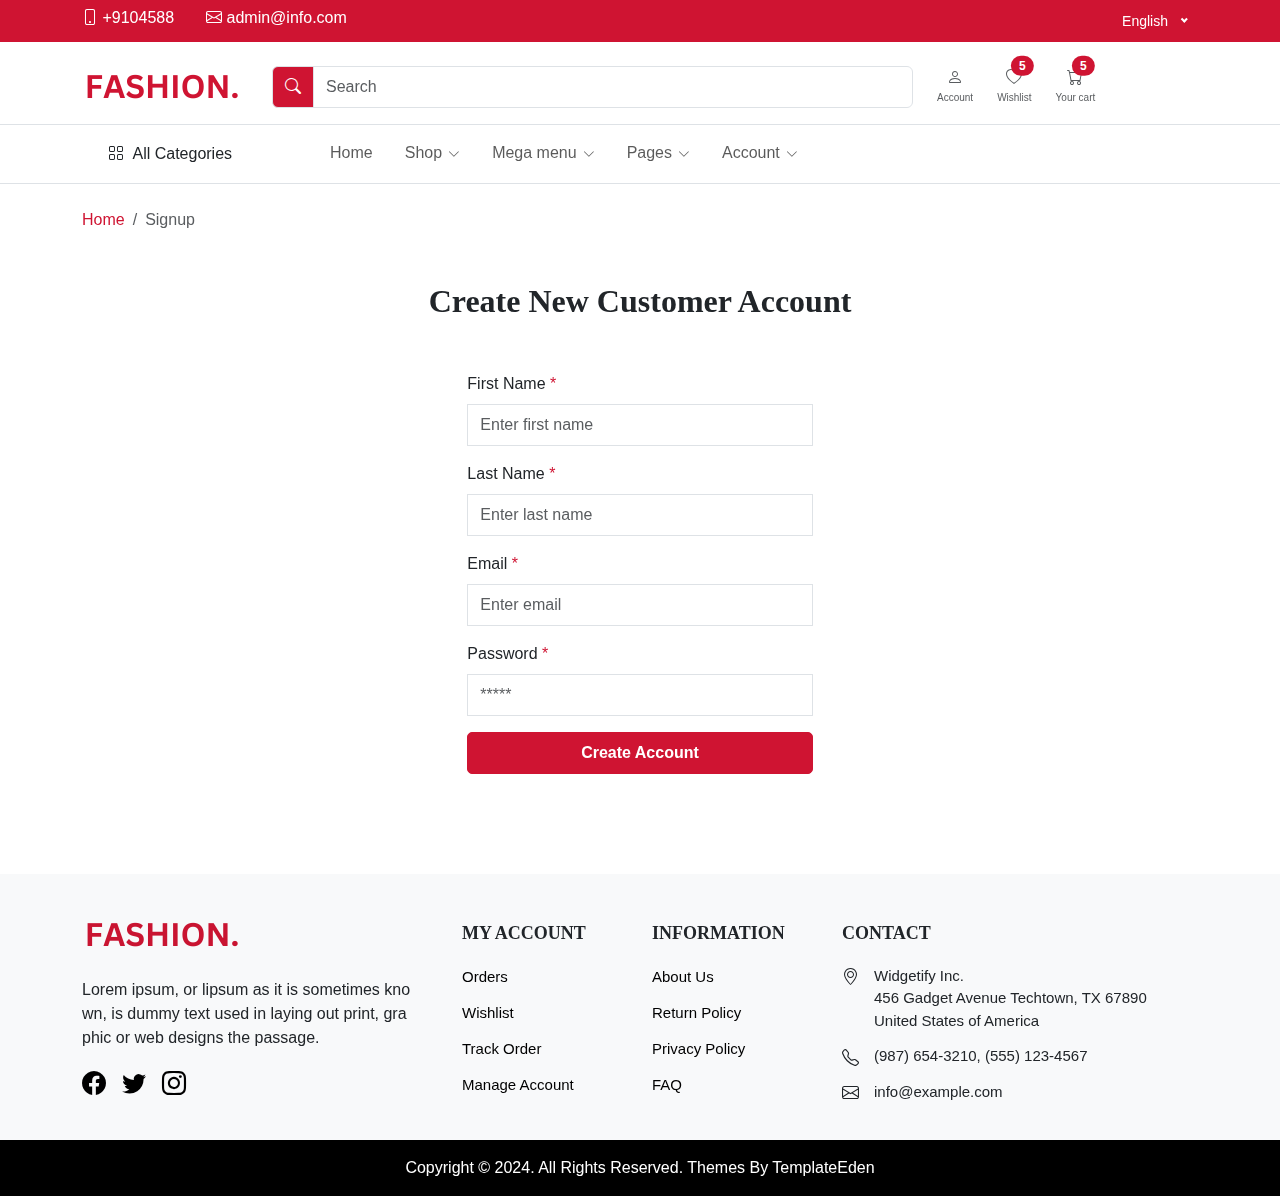
<file: signup.html>
<!DOCTYPE html>
<html lang="en">
<head>
    <meta charset="UTF-8">
    <meta name="viewport" content="width=device-width, initial-scale=1.0">
    <title>Signup Page - Fashion eCommerce</title>
    <meta name="description" content="">
    <link rel="icon" type="image/x-icon" href="./assets/images/favicon.ico">
    <link rel="stylesheet" href="./assets/css/bootstrap.min.css">
    <link rel="stylesheet" href="./assets/font/bootstrap-icons-1.11.3/font/bootstrap-icons.min.css">
    <link rel="stylesheet" href="./assets/plugin/nice-select/nice-select.css">
    <link rel="stylesheet" href="./assets/plugin/OwlCarousel2-2.3.4/dist/assets/owl.carousel.min.css">
    <link rel="stylesheet" href="./assets/plugin/OwlCarousel2-2.3.4/dist/assets/owl.theme.default.min.css">
    <link rel="stylesheet" href="./assets/plugin/nouislider/nouislider.min.css">
    <link rel="stylesheet" href="./assets/plugin/swiper/swiper-bundle.min.css">
    <link rel="stylesheet" href="./assets/css/style.css">
</head>

<body>
    <!-- Header Section Start -->
    <header>
        <!-- Navbar -->
        <div>
            <div class="top-header d-none d-lg-block mb-4">
                <div class="container">
                    <div class="row">
                        <div class="col-md-6 col-12 text-center text-md-start">
                            <ul class="list-inline d-flex p-0 m-0">
                                <li class="list-inline-item fw-medium text-white"><i class="bi bi-phone"></i> +9104588
                                </li>
                                <li class="list-inline-item mx-4 fw-medium text-white"><i class="bi bi-envelope"></i>
                                    admin@info.com</li>
                            </ul>
                        </div>
                        <div class="col-6 text-end d-none d-md-block">
                            <div class="d-flex justify-content-end lang">
                                <select class="nice-option">
                                    <option value="English">
                                        <span class="me-2">
                                            <svg width="16" height="13" viewBox="0 0 16 13" fill="none"
                                                xmlns="http://www.w3.org/2000/svg">
                                                <g clip-path="url(#selectedlang)">
                                                    <path d="M0 0.5H16V12.5H0V0.5Z" fill="#012169"></path>
                                                    <path
                                                        d="M1.875 0.5L7.975 5.025L14.05 0.5H16V2.05L10 6.525L16 10.975V12.5H14L8 8.025L2.025 12.5H0V11L5.975 6.55L0 2.1V0.5H1.875Z"
                                                        fill="white"></path>
                                                    <path
                                                        d="M10.6 7.525L16 11.5V12.5L9.225 7.525H10.6ZM6 8.025L6.15 8.9L1.35 12.5H0L6 8.025ZM16 0.5V0.575L9.775 5.275L9.825 4.175L14.75 0.5H16ZM0 0.5L5.975 4.9H4.475L0 1.55V0.5Z"
                                                        fill="#C8102E"></path>
                                                    <path d="M6.025 0.5V12.5H10.025V0.5H6.025ZM0 4.5V8.5H16V4.5H0Z"
                                                        fill="white"></path>
                                                    <path d="M0 5.325V7.725H16V5.325H0ZM6.825 0.5V12.5H9.225V0.5H6.825Z"
                                                        fill="#C8102E"></path>
                                                </g>
                                                <defs>
                                                    <clipPath id="selectedlang">
                                                        <rect width="16" height="12" fill="white"
                                                            transform="translate(0 0.5)"></rect>
                                                    </clipPath>
                                                </defs>
                                            </svg>
                                        </span>
                                        English
                                    </option>

                                    <option value="Hindi"> <span class="me-2">
                                            <svg width="16" height="13" viewBox="0 0 16 13" fill="none"
                                                xmlns="http://www.w3.org/2000/svg">
                                                <g clip-path="url(#clip0_5543_19751)">
                                                    <path d="M0 8.5H16V12.5H0V8.5Z" fill="#FFCE00"></path>
                                                    <path d="M0 0.5H16V4.5H0V0.5Z" fill="black"></path>
                                                    <path d="M0 4.5H16V8.5H0V4.5Z" fill="#DD0000"></path>
                                                </g>
                                                <defs>
                                                    <clipPath id="clip0_5543_19751">
                                                        <rect width="16" height="12" fill="white"
                                                            transform="translate(0 0.5)"></rect>
                                                    </clipPath>
                                                </defs>
                                            </svg>
                                        </span>
                                        Hindi
                                    </option>
                                </select>
                            </div>
                        </div>
                    </div>
                </div>
            </div>
            <div class="container">
                <div class="row">
                    <div class="col-lg-2 mb-3 d-flex justify-content-between pt-3 pt-lg-0 pb-2 pb-lg-0">
                        <div class="list-inline-item d-inline-block d-lg-none">
                            <button class="navbar-toggler border-0 collapsed" type="button" data-bs-toggle="offcanvas"
                                data-bs-target="#navbar-default" aria-controls="navbar-default"
                                aria-label="Toggle navigation">
                                <i class="bi bi-text-indent-left"></i>
                        </div>
                        <!-- Logo -->
                        <a class="navbar-brand flex-shrink-0 " href="index.html">
                            <img src="./assets/images/logo.png" class="logo main-logo" alt="eCommerce HTML Template">
                        </a>
                        <!-- Logo -->
                        <div class="list-inline  d-flex d-lg-none">
                            <div class="list-inline-item me-4">
                                <a href="login.html"
                                    class="text-muted d-flex flex-column justity-content-center align-items-center">
                                    <i class="bi bi-person"></i>
                                    <span class="d-block" style="font-size: 10px;">Account</span>
                                </a>
                            </div>
                            <div class="list-inline-item me-4">
                                <a href="cart.html"
                                    class="text-muted  d-flex flex-column justity-content-center align-items-center">
                                    <div class="position-relative">
                                        <i class="bi bi-cart"></i>
                                        <span
                                            class="position-absolute top-0 start-100 translate-middle badge rounded-pill bg-success">
                                            5
                                        </span>
                                    </div>
                                    <span class="d-block" style="font-size: 10px;">Your cart</span>
                                </a>
                            </div>
                        </div>
                    </div>
                    <div class="col-lg-7">
                        <!-- Search -->
                        <div class="input-group mb-3">
                            <span class="input-group-text bg-primary text-white"><i class="bi bi-search"></i></span>
                            <input type="text" class="form-control py-2" placeholder="Search" aria-label="Username"
                                aria-describedby="basic-addon1">
                        </div>
                        <!-- Search -->
                    </div>
                    <div class="col-lg-3 d-none d-lg-block">
                        <!-- Navbar Actions -->
                        <div class="list-inline  d-flex">
                            <div class="list-inline-item me-4">
                                <a href="login.html"
                                    class="text-muted d-flex flex-column justity-content-center align-items-center">
                                    <i class="bi bi-person"></i>
                                    <span class="d-block" style="font-size: 10px;">Account</span>
                                </a>
                            </div>
                            <div class="list-inline-item me-4">
                                <a href="wishlist.html"
                                    class="text-muted  d-flex flex-column justity-content-center align-items-center">
                                    <div class="position-relative">
                                        <i class="bi bi-heart"></i>
                                        <span
                                            class="position-absolute top-0 start-100 translate-middle badge rounded-pill bg-success">
                                            5
                                        </span>
                                    </div>
                                    <span class="d-block" style="font-size: 10px;">Wishlist</span>
                                </a>
                            </div>
                            <div class="list-inline-item me-4">
                                <a href="cart.html"
                                    class="text-muted  d-flex flex-column justity-content-center align-items-center">
                                    <div class="position-relative">
                                        <i class="bi bi-cart"></i>
                                        <span
                                            class="position-absolute top-0 start-100 translate-middle badge rounded-pill bg-success">
                                            5
                                        </span>
                                    </div>
                                    <span class="d-block" style="font-size: 10px;">Your cart</span>
                                </a>
                            </div>
                            <div class="list-inline-item d-inline-block d-lg-none">
                                <button class="navbar-toggler border-0 collapsed" type="button"
                                    data-bs-toggle="offcanvas" data-bs-target="#navbar-default"
                                    aria-controls="navbar-default" aria-label="Toggle navigation">
                                    <i class="bi bi-text-indent-left"></i>
                            </div>
                        </div>
                        <!-- Navbar Actions -->
                    </div>
                </div>
            </div>
        </div>
        <!-- Navbar -->
        <!-- Navs -->
        <nav class="navbar navbar-expand-lg navbar-light navbar-default py-0 pb-lg-2 border border-start-0 border-end-0"
            aria-label="Offcanvas navbar large">
            <div class="container">
                <div class="offcanvas offcanvas-start pt-2" tabindex="-1" id="navbar-default"
                    aria-labelledby="navbar-defaultLabel">
                    <div class="offcanvas-header pb-1">
                        <a href="index.html"><img src="./assets/images/logo.png" alt="eCommerce HTML Template"></a>
                        <button type="button" class="btn-close" data-bs-dismiss="offcanvas" aria-label="Close"></button>
                    </div>
                    <div class="offcanvas-body">

                        <div class="d-block d-lg-none mb-4">
                            <a class="btn btn-primary w-100 d-flex justify-content-center align-items-center collapsed"
                                data-bs-toggle="collapse" href="#collapseExample" role="button" aria-expanded="false"
                                aria-controls="collapseExample">
                                <span class="me-2">
                                    <i class="bi bi-grid"></i>
                                </span>
                                All Categories
                            </a>
                            <div class="mt-2 collapse" id="collapseExample">
                                <div class="card card-body">
                                    <ul class="mb-0 list-unstyled">
                                        <li><a class="dropdown-item" href="#">Laptop Accessories</a></li>
                                        <li><a class="dropdown-item" href="#">Mobile Accessories</a></li>
                                        <li><a class="dropdown-item" href="#">Camera Accessories</a></li>
                                        <li><a class="dropdown-item" href="#">Games</a></li>
                                        <li><a class="dropdown-item" href="#">Smart Wearables</a></li>
                                        <li><a class="dropdown-item" href="#">Smart Home Automation</a></li>
                                        <li><a class="dropdown-item" href="#">Tablets</a></li>
                                    </ul>
                                </div>
                            </div>
                        </div>
                        <div class="dropdown me-3 d-none d-lg-block">
                            <button class="btn  px-6" type="button" id="dropdownMenuButton1" data-bs-toggle="dropdown"
                                aria-expanded="false">
                                <span class="me-1">
                                    <i class="bi bi-grid"></i>
                                </span>
                                All Categories
                            </button>
                            <ul class="dropdown-menu" aria-labelledby="dropdownMenuButton1">
                                <li><a class="dropdown-item" href="#">Laptop Accessories</a></li>
                                <li><a class="dropdown-item" href="#">Mobile Accessories</a></li>
                                <li><a class="dropdown-item" href="#">Camera Accessories</a></li>
                                <li><a class="dropdown-item" href="#">Games</a></li>
                                <li><a class="dropdown-item" href="#">Smart Wearables</a></li>
                                <li><a class="dropdown-item" href="#">Smart Home Automation</a></li>
                                <li><a class="dropdown-item" href="#">Tablets</a></li>
                            </ul>
                        </div>
                        <div>
                            <ul class="navbar-nav align-items-center ms-lg-5">
                                <li class="nav-item dropdown w-100 w-lg-auto me-3">
                                    <a class="nav-link" href="index.html">Home</a>
                                </li>
                                <li class="nav-item dropdown w-100 w-lg-auto me-3">
                                    <a class="nav-link dropdown-toggle" href="#" role="button" data-bs-toggle="dropdown"
                                        aria-expanded="false">Shop</a>
                                    <ul class="dropdown-menu">
                                        <li><a class="dropdown-item" href="shop.html">Shop Page - Filter</a></li>
                                        <li><a class="dropdown-item" href="shop-single.html">Shop Single</a></li>
                                        <li><a class="dropdown-item" href="wishlist.html">Shop Wishlist</a></li>
                                        <li><a class="dropdown-item" href="cart.html">Shop Cart</a></li>
                                        <li><a class="dropdown-item" href="checkout.html">Shop Checkout</a></li>
                                    </ul>
                                </li>
                                <li class="nav-item dropdown w-100 w-lg-auto dropdown-fullwidth me-3">
                                    <a class="nav-link dropdown-toggle" href="#" role="button" data-bs-toggle="dropdown"
                                        aria-expanded="false">Mega menu</a>
                                    <div class="dropdown-menu pb-0">
                                        <div class="row p-2 p-lg-4">
                                            <div class="col-lg-3 col-12 mb-4 mb-lg-0">
                                                <h6 class="text-primary ps-3">Laptop Accessories</h6>
                                                <a class="dropdown-item" href="#">Mouse</a>
                                                <a class="dropdown-item" href="#">Keyboard</a>
                                                <a class="dropdown-item" href="#">USB</a>
                                                <a class="dropdown-item" href="#">Data Cards</a>
                                                <a class="dropdown-item" href="#">Router</a>
                                                <a class="dropdown-item" href="#">Battery</a>
                                                <a class="dropdown-item" href="#">Adapter</a>
                                                <a class="dropdown-item" href="#">UPS</a>
                                            </div>
                                            <div class="col-lg-3 col-12 mb-4 mb-lg-0">
                                                <h6 class="text-primary ps-3">Mobile Accessories</h6>
                                                <a class="dropdown-item" href="#">Screen Guards</a>
                                                <a class="dropdown-item" href="#">Plain Cases</a>
                                                <a class="dropdown-item" href="#">Mobile Cables</a>
                                                <a class="dropdown-item" href="#">Mobile Charger</a>
                                                <a class="dropdown-item" href="#">Camera Lens</a>
                                                <a class="dropdown-item" href="#">Mobile Flash</a>
                                                <a class="dropdown-item" href="#">Power Bank</a>
                                                <a class="dropdown-item" href="#">Mobile USB</a>
                                            </div>
                                            <div class="col-lg-3 col-12 mb-4 mb-lg-0">
                                                <h6 class="text-primary ps-3">Camera Accessories</h6>
                                                <a class="dropdown-item" href="#">Instant Camera</a>
                                                <a class="dropdown-item" href="#">Drone</a>
                                                <a class="dropdown-item" href="#">DSLR</a>
                                                <a class="dropdown-item" href="#">Flashes</a>
                                                <a class="dropdown-item" href="#">Sports & Action</a>
                                                <a class="dropdown-item" href="#">Camera Lens</a>
                                                <a class="dropdown-item" href="#">Camera tripods</a>
                                                <a class="dropdown-item" href="#">Point & Shoot</a>
                                            </div>
                                            <div class="col-lg-3 col-12 mb-4 mb-lg-0">
                                                <h6 class="text-primary ps-3">Camera Accessories</h6>
                                                <a class="dropdown-item" href="#">Instant Camera</a>
                                                <a class="dropdown-item" href="#">Drone</a>
                                                <a class="dropdown-item" href="#">DSLR</a>
                                                <a class="dropdown-item" href="#">Flashes</a>
                                                <a class="dropdown-item" href="#">Sports & Action</a>
                                                <a class="dropdown-item" href="#">Camera Lens</a>
                                                <a class="dropdown-item" href="#">Camera tripods</a>
                                                <a class="dropdown-item" href="#">Point & Shoot</a>
                                            </div>
                                        </div>
                                    </div>
                                </li>
                                <li class="nav-item dropdown w-100 w-lg-auto me-3">
                                    <a class="nav-link dropdown-toggle" href="#" role="button" data-bs-toggle="dropdown"
                                        aria-expanded="false">Pages</a>
                                    <ul class="dropdown-menu">
                                        <li><a class="dropdown-item" href="blog.html">Blog</a></li>
                                        <li><a class="dropdown-item" href="blog-single.html">Blog Single</a>
                                        </li>
                                        <li><a class="dropdown-item" href="about.html">About us</a></li>
                                        <li><a class="dropdown-item" href="contact.html">Contact</a></li>
                                    </ul>
                                </li>
                                <li class="nav-item dropdown w-100 w-lg-auto me-3">
                                    <a class="nav-link dropdown-toggle" href="#" role="button" data-bs-toggle="dropdown"
                                        aria-expanded="false">Account</a>
                                    <ul class="dropdown-menu">
                                        <li><a class="dropdown-item" href="login.html">Sign in</a></li>
                                        <li><a class="dropdown-item" href="signup.html">Signup</a></li>
                                        <li><a class="dropdown-item" href="forgot-password.html">Forgot Password</a>
                                        </li>
                                    </ul>
                                </li>
                            </ul>
                        </div>
                    </div>
                </div>
            </div>
        </nav>
        <!-- Navs -->
    </header>
    <!-- Header Section End -->

    <main>
        <!-- section -->
        <section>
            <div class="container">
                <div class="row mt-4">
                    <div class="col-12">
                        <!-- breadcrumb -->
                        <nav aria-label="breadcrumb">
                            <ol class="breadcrumb mb-0">
                                <li class="breadcrumb-item"><a href="#!">Home</a></li>
                                <li class="breadcrumb-item active" aria-current="page">Signup</li>
                            </ol>
                        </nav>
                    </div>
                </div>
                <!-- row -->
                <div class="row justify-content-center align-items-center px-3 mt-50">
                    <!-- col -->
                    <div class="mb-5 text-center">
                        <h1 class="mb-1 h2 fw-bold">Create New Customer Account</h1>
                    </div>
                    <div class="col-12 col-md-6 col-lg-4">

                        <form>
                            <div class="row g-3">
                                <!-- row -->
                                <div class="col-12">
                                    <!-- input -->
                                    <label for="formSigninEmail" class="form-label">First Name <span
                                            class="text-primary">*</span></label>
                                    <input type="email" class="form-control rounded-0 py-2" id="formSigninEmail"
                                        placeholder="Enter first name" required="">
                                </div>
                                <div class="col-12">
                                    <!-- input -->
                                    <label for="formSigninEmail" class="form-label">Last Name <span
                                            class="text-primary">*</span></label>
                                    <input type="email" class="form-control rounded-0 py-2" id="formSigninEmail"
                                        placeholder="Enter last name" required="">
                                </div>
                                <div class="col-12">
                                    <!-- input -->
                                    <label for="formSigninEmail" class="form-label">Email <span
                                            class="text-primary">*</span></label>
                                    <input type="email" class="form-control rounded-0 py-2" id="formSigninEmail"
                                        placeholder="Enter email" required="">
                                </div>
                                <div class="col-12">
                                    <!-- input -->
                                    <div class="password-field position-relative">
                                        <label for="formSigninPassword" class="form-label">Password <span
                                                class="text-primary">*</span></label>
                                        <div class="password-field position-relative">
                                            <input type="password" class="form-control rounded-0 py-2"
                                                id="formSigninPassword" placeholder="*****" required="">
                                        </div>
                                    </div>
                                </div>
                                <!-- btn -->
                                <div class="col-12 d-grid"><button type="submit" class="btn btn-primary">Create
                                        Account</button></div>
                            </div>
                        </form>
                    </div>
                </div>
            </div>
        </section>
    </main>


    <footer class="mt-100">
        <div class="container">
            <div class="row">
                <div class="col-lg-4 mb-4 mb-md-0">
                    <div class="row">
                        <div class="col-12 col-md-6 col-lg-12">
                            <div class="footer_logo">
                                <img loading="lazy" src="./assets/images/logo.png" class="logo" alt="easy shop">
                            </div>
                            <div class="mt-4">
                                <p>Lorem ipsum, or lipsum as it is sometimes kno wn, is dummy text used in laying out
                                    print, gra phic or web designs the passage.</p>
                            </div>
                            <div class="footer_social col-lg-6 col-lg-12">
                                <div class="footer_icon d-flex mt-1">
                                    <a href="#" class="facebook pe-3"><i class="bi bi-facebook"></i></a>
                                    <a href="#" class="twitter pe-3"><i class="bi bi-twitter"></i></a>
                                    <a href="#" class="instagram pe-3"><i class="bi bi-instagram"></i></a>
                                </div>
                            </div>
                        </div>
                    </div>
                </div>
                <div class="col-lg-4 mb-3 mb-md-0">
                    <div class="row">
                        <div class="col-6">
                            <div class="footer_menu">
                                <h4 class="footer_title">My Account</h4>
                                <ul class="m-0 p-0 list-unstyled">
                                    <li><a href="#">Orders</a></li>
                                    <li><a href="#">Wishlist</a></li>
                                    <li><a href="#">Track Order</a></li>
                                    <li><a href="#">Manage Account</a></li>
                                </ul>

                            </div>
                        </div>
                        <div class="col-6">
                            <div class="footer_menu">
                                <h4 class="footer_title">Information</h4>
                                <ul class="m-0 p-0 list-unstyled">
                                    <li><a href="#">About Us</a></li>
                                    <li><a href="#">Return Policy</a></li>
                                    <li><a href="#">Privacy Policy</a></li>
                                    <li><a href="#">FAQ</a></li>
                                </ul>


                            </div>
                        </div>
                    </div>
                </div>
                <div class="col-lg-4">
                    <div class="footer_download">
                        <div class="row">
                            <div class="col-lg-6 col-lg-12">
                                <h4 class="footer_title">Contact</h4>
                                <div class="footer_contact">
                                    <p>
                                        <span class="icn"><i class="bi bi-geo-alt"></i></span>
                                        Widgetify Inc. <br>
                                        456 Gadget Avenue
                                        Techtown, TX 67890 <br>
                                        United States of America
                                    </p>
                                    <p class="phn">
                                        <span class="icn"><i class="bi bi-telephone"></i></span>
                                        (987) 654-3210, (555) 123-4567
                                    </p>
                                    <p class="eml">
                                        <span class="icn"><i class="bi bi-envelope"></i></span>
                                        info@example.com
                                    </p>
                                </div>
                            </div>

                        </div>
                    </div>
                </div>
            </div>
        </div>
        <div class="text-center py-3 mt-4 bg-black text-white px-3">
            <span>Copyright © 2024. All Rights Reserved. Themes By TemplateEden</span>
        </div>
    </footer>
    <script src="./assets/js/jquery-3.6.0.min.js"></script>
    <script src="./assets/js/bootstrap.bundle.min.js"></script>
    <script src="./assets/js/jquery.ez-plus.js"></script>
    <script src="./assets/plugin/nice-select/jquery.nice-select.min.js"></script>
    <script src="./assets/plugin/OwlCarousel2-2.3.4/dist/owl.carousel.min.js"></script>
    <script src="./assets/plugin/nouislider/nouislider.min.js"></script>
    <script src="./assets/plugin/swiper/swiper-bundle.min.js"></script>
    <script src="./assets/js/main.js"></script>
</body>
</html>
</file>
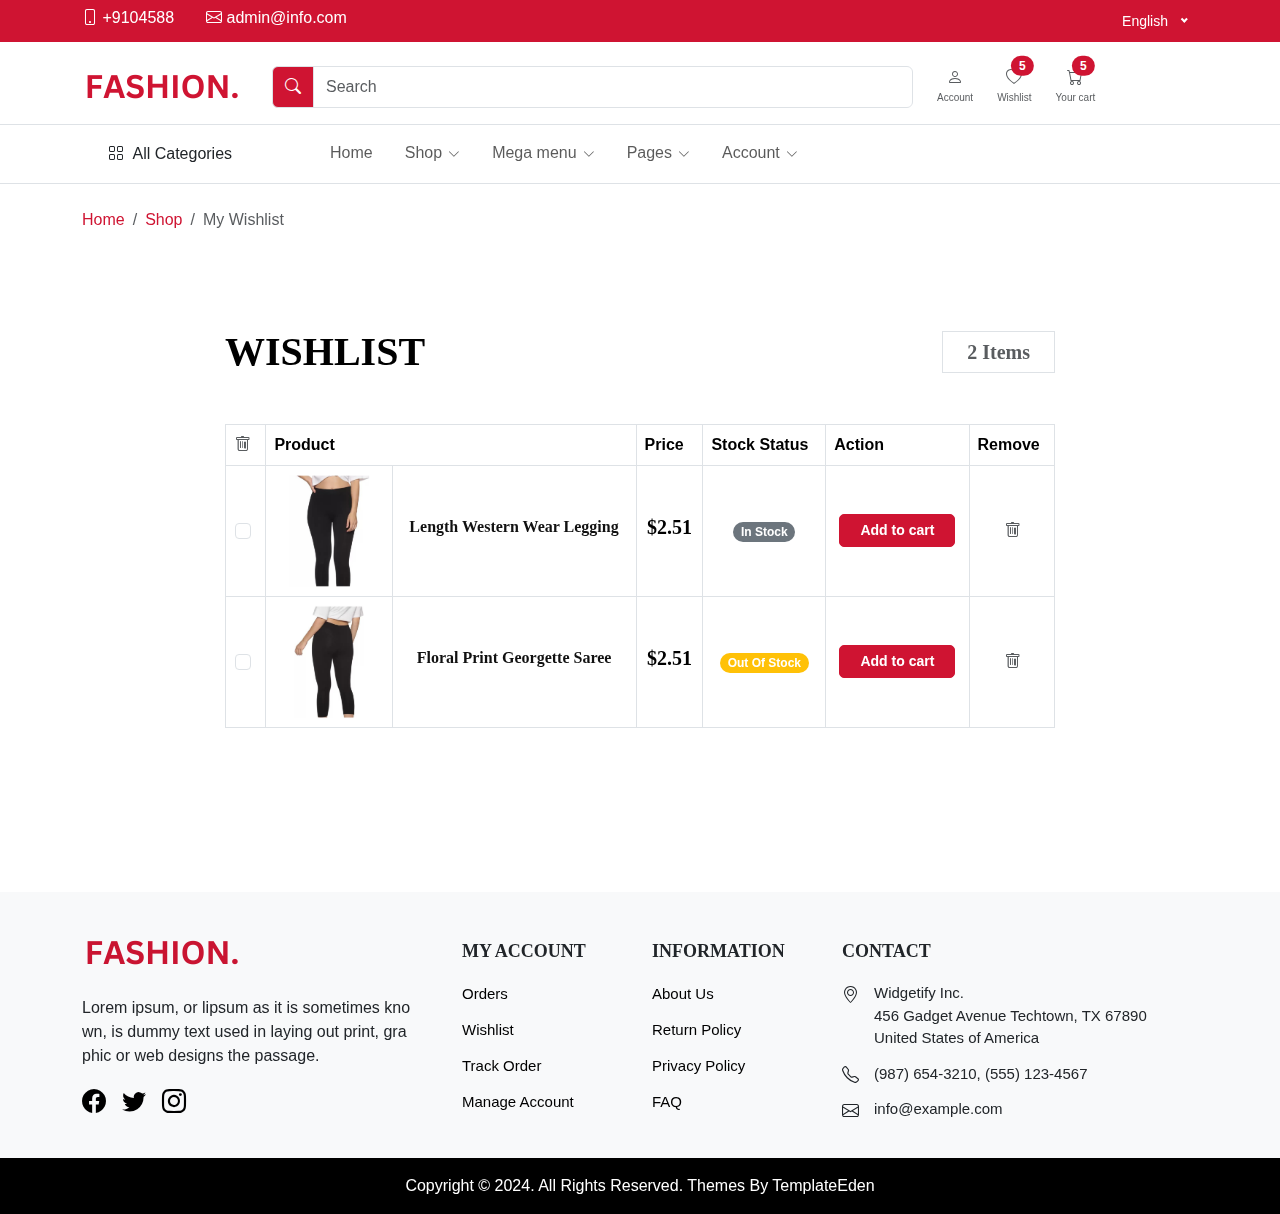
<file: wishlist.html>
<!DOCTYPE html>
<html lang="en">
<head>
    <meta charset="UTF-8">
    <meta name="viewport" content="width=device-width, initial-scale=1.0">
    <title>Wishlist - Fashion eCommerce</title>
    <meta name="description" content="">
    <link rel="icon" type="image/x-icon" href="./assets/images/favicon.ico">
    <link rel="stylesheet" href="./assets/css/bootstrap.min.css">
    <link rel="stylesheet" href="./assets/font/bootstrap-icons-1.11.3/font/bootstrap-icons.min.css">
    <link rel="stylesheet" href="./assets/plugin/nice-select/nice-select.css">
    <link rel="stylesheet" href="./assets/plugin/OwlCarousel2-2.3.4/dist/assets/owl.carousel.min.css">
    <link rel="stylesheet" href="./assets/plugin/OwlCarousel2-2.3.4/dist/assets/owl.theme.default.min.css">
    <link rel="stylesheet" href="./assets/plugin/nouislider/nouislider.min.css">
    <link rel="stylesheet" href="./assets/plugin/swiper/swiper-bundle.min.css">
    <link rel="stylesheet" href="./assets/css/style.css">
</head>

<body>
    <!-- Header Section Start -->
    <header>
        <!-- Navbar -->
        <div>
            <div class="top-header d-none d-lg-block mb-4">
                <div class="container">
                    <div class="row">
                        <div class="col-md-6 col-12 text-center text-md-start">
                            <ul class="list-inline d-flex p-0 m-0">
                                <li class="list-inline-item fw-medium text-white"><i class="bi bi-phone"></i> +9104588
                                </li>
                                <li class="list-inline-item mx-4 fw-medium text-white"><i class="bi bi-envelope"></i>
                                    admin@info.com</li>
                            </ul>
                        </div>
                        <div class="col-6 text-end d-none d-md-block">
                            <div class="d-flex justify-content-end lang">
                                <select class="nice-option">
                                    <option value="English">
                                        <span class="me-2">
                                            <svg width="16" height="13" viewBox="0 0 16 13" fill="none"
                                                xmlns="http://www.w3.org/2000/svg">
                                                <g clip-path="url(#selectedlang)">
                                                    <path d="M0 0.5H16V12.5H0V0.5Z" fill="#012169"></path>
                                                    <path
                                                        d="M1.875 0.5L7.975 5.025L14.05 0.5H16V2.05L10 6.525L16 10.975V12.5H14L8 8.025L2.025 12.5H0V11L5.975 6.55L0 2.1V0.5H1.875Z"
                                                        fill="white"></path>
                                                    <path
                                                        d="M10.6 7.525L16 11.5V12.5L9.225 7.525H10.6ZM6 8.025L6.15 8.9L1.35 12.5H0L6 8.025ZM16 0.5V0.575L9.775 5.275L9.825 4.175L14.75 0.5H16ZM0 0.5L5.975 4.9H4.475L0 1.55V0.5Z"
                                                        fill="#C8102E"></path>
                                                    <path d="M6.025 0.5V12.5H10.025V0.5H6.025ZM0 4.5V8.5H16V4.5H0Z"
                                                        fill="white"></path>
                                                    <path d="M0 5.325V7.725H16V5.325H0ZM6.825 0.5V12.5H9.225V0.5H6.825Z"
                                                        fill="#C8102E"></path>
                                                </g>
                                                <defs>
                                                    <clipPath id="selectedlang">
                                                        <rect width="16" height="12" fill="white"
                                                            transform="translate(0 0.5)"></rect>
                                                    </clipPath>
                                                </defs>
                                            </svg>
                                        </span>
                                        English
                                    </option>

                                    <option value="Hindi"> <span class="me-2">
                                            <svg width="16" height="13" viewBox="0 0 16 13" fill="none"
                                                xmlns="http://www.w3.org/2000/svg">
                                                <g clip-path="url(#clip0_5543_19751)">
                                                    <path d="M0 8.5H16V12.5H0V8.5Z" fill="#FFCE00"></path>
                                                    <path d="M0 0.5H16V4.5H0V0.5Z" fill="black"></path>
                                                    <path d="M0 4.5H16V8.5H0V4.5Z" fill="#DD0000"></path>
                                                </g>
                                                <defs>
                                                    <clipPath id="clip0_5543_19751">
                                                        <rect width="16" height="12" fill="white"
                                                            transform="translate(0 0.5)"></rect>
                                                    </clipPath>
                                                </defs>
                                            </svg>
                                        </span>
                                        Hindi
                                    </option>
                                </select>
                            </div>
                        </div>
                    </div>
                </div>
            </div>
            <div class="container">
                <div class="row">
                    <div class="col-lg-2 mb-3 d-flex justify-content-between pt-3 pt-lg-0 pb-2 pb-lg-0">
                        <div class="list-inline-item d-inline-block d-lg-none">
                            <button class="navbar-toggler border-0 collapsed" type="button" data-bs-toggle="offcanvas"
                                data-bs-target="#navbar-default" aria-controls="navbar-default"
                                aria-label="Toggle navigation">
                                <i class="bi bi-text-indent-left"></i>
                        </div>
                        <!-- Logo -->
                        <a class="navbar-brand flex-shrink-0 " href="index.html">
                            <img src="./assets/images/logo.png" class="logo main-logo" alt="eCommerce HTML Template">
                        </a>
                        <!-- Logo -->
                        <div class="list-inline  d-flex d-lg-none">
                            <div class="list-inline-item me-4">
                                <a href="login.html"
                                    class="text-muted d-flex flex-column justity-content-center align-items-center">
                                    <i class="bi bi-person"></i>
                                    <span class="d-block" style="font-size: 10px;">Account</span>
                                </a>
                            </div>
                            <div class="list-inline-item me-4">
                                <a href="cart.html"
                                    class="text-muted  d-flex flex-column justity-content-center align-items-center">
                                    <div class="position-relative">
                                        <i class="bi bi-cart"></i>
                                        <span
                                            class="position-absolute top-0 start-100 translate-middle badge rounded-pill bg-success">
                                            5
                                        </span>
                                    </div>
                                    <span class="d-block" style="font-size: 10px;">Your cart</span>
                                </a>
                            </div>
                        </div>
                    </div>
                    <div class="col-lg-7">
                        <!-- Search -->
                        <div class="input-group mb-3">
                            <span class="input-group-text bg-primary text-white"><i class="bi bi-search"></i></span>
                            <input type="text" class="form-control py-2" placeholder="Search" aria-label="Username"
                                aria-describedby="basic-addon1">
                        </div>
                        <!-- Search -->
                    </div>
                    <div class="col-lg-3 d-none d-lg-block">
                        <!-- Navbar Actions -->
                        <div class="list-inline  d-flex">
                            <div class="list-inline-item me-4">
                                <a href="login.html"
                                    class="text-muted d-flex flex-column justity-content-center align-items-center">
                                    <i class="bi bi-person"></i>
                                    <span class="d-block" style="font-size: 10px;">Account</span>
                                </a>
                            </div>
                            <div class="list-inline-item me-4">
                                <a href="wishlist.html"
                                    class="text-muted  d-flex flex-column justity-content-center align-items-center">
                                    <div class="position-relative">
                                        <i class="bi bi-heart"></i>
                                        <span
                                            class="position-absolute top-0 start-100 translate-middle badge rounded-pill bg-success">
                                            5
                                        </span>
                                    </div>
                                    <span class="d-block" style="font-size: 10px;">Wishlist</span>
                                </a>
                            </div>
                            <div class="list-inline-item me-4">
                                <a href="cart.html"
                                    class="text-muted  d-flex flex-column justity-content-center align-items-center">
                                    <div class="position-relative">
                                        <i class="bi bi-cart"></i>
                                        <span
                                            class="position-absolute top-0 start-100 translate-middle badge rounded-pill bg-success">
                                            5
                                        </span>
                                    </div>
                                    <span class="d-block" style="font-size: 10px;">Your cart</span>
                                </a>
                            </div>
                            <div class="list-inline-item d-inline-block d-lg-none">
                                <button class="navbar-toggler border-0 collapsed" type="button"
                                    data-bs-toggle="offcanvas" data-bs-target="#navbar-default"
                                    aria-controls="navbar-default" aria-label="Toggle navigation">
                                    <i class="bi bi-text-indent-left"></i>
                            </div>
                        </div>
                        <!-- Navbar Actions -->
                    </div>
                </div>
            </div>
        </div>
        <!-- Navbar -->
        <!-- Navs -->
        <nav class="navbar navbar-expand-lg navbar-light navbar-default py-0 pb-lg-2 border border-start-0 border-end-0"
            aria-label="Offcanvas navbar large">
            <div class="container">
                <div class="offcanvas offcanvas-start pt-2" tabindex="-1" id="navbar-default"
                    aria-labelledby="navbar-defaultLabel">
                    <div class="offcanvas-header pb-1">
                        <a href="index.html"><img src="./assets/images/logo.png" alt="eCommerce HTML Template"></a>
                        <button type="button" class="btn-close" data-bs-dismiss="offcanvas" aria-label="Close"></button>
                    </div>
                    <div class="offcanvas-body">

                        <div class="d-block d-lg-none mb-4">
                            <a class="btn btn-primary w-100 d-flex justify-content-center align-items-center collapsed"
                                data-bs-toggle="collapse" href="#collapseExample" role="button" aria-expanded="false"
                                aria-controls="collapseExample">
                                <span class="me-2">
                                    <i class="bi bi-grid"></i>
                                </span>
                                All Categories
                            </a>
                            <div class="mt-2 collapse" id="collapseExample">
                                <div class="card card-body">
                                    <ul class="mb-0 list-unstyled">
                                        <li><a class="dropdown-item" href="#">Laptop Accessories</a></li>
                                        <li><a class="dropdown-item" href="#">Mobile Accessories</a></li>
                                        <li><a class="dropdown-item" href="#">Camera Accessories</a></li>
                                        <li><a class="dropdown-item" href="#">Games</a></li>
                                        <li><a class="dropdown-item" href="#">Smart Wearables</a></li>
                                        <li><a class="dropdown-item" href="#">Smart Home Automation</a></li>
                                        <li><a class="dropdown-item" href="#">Tablets</a></li>
                                    </ul>
                                </div>
                            </div>
                        </div>
                        <div class="dropdown me-3 d-none d-lg-block">
                            <button class="btn  px-6" type="button" id="dropdownMenuButton1" data-bs-toggle="dropdown"
                                aria-expanded="false">
                                <span class="me-1">
                                    <i class="bi bi-grid"></i>
                                </span>
                                All Categories
                            </button>
                            <ul class="dropdown-menu" aria-labelledby="dropdownMenuButton1">
                                <li><a class="dropdown-item" href="#">Laptop Accessories</a></li>
                                <li><a class="dropdown-item" href="#">Mobile Accessories</a></li>
                                <li><a class="dropdown-item" href="#">Camera Accessories</a></li>
                                <li><a class="dropdown-item" href="#">Games</a></li>
                                <li><a class="dropdown-item" href="#">Smart Wearables</a></li>
                                <li><a class="dropdown-item" href="#">Smart Home Automation</a></li>
                                <li><a class="dropdown-item" href="#">Tablets</a></li>
                            </ul>
                        </div>
                        <div>
                            <ul class="navbar-nav align-items-center ms-lg-5">
                                <li class="nav-item dropdown w-100 w-lg-auto me-3">
                                    <a class="nav-link" href="index.html">Home</a>
                                </li>
                                <li class="nav-item dropdown w-100 w-lg-auto me-3">
                                    <a class="nav-link dropdown-toggle" href="#" role="button" data-bs-toggle="dropdown"
                                        aria-expanded="false">Shop</a>
                                    <ul class="dropdown-menu">
                                        <li><a class="dropdown-item" href="shop.html">Shop Page - Filter</a></li>
                                        <li><a class="dropdown-item" href="shop-single.html">Shop Single</a></li>
                                        <li><a class="dropdown-item" href="wishlist.html">Shop Wishlist</a></li>
                                        <li><a class="dropdown-item" href="cart.html">Shop Cart</a></li>
                                        <li><a class="dropdown-item" href="checkout.html">Shop Checkout</a></li>
                                    </ul>
                                </li>
                                <li class="nav-item dropdown w-100 w-lg-auto dropdown-fullwidth me-3">
                                    <a class="nav-link dropdown-toggle" href="#" role="button" data-bs-toggle="dropdown"
                                        aria-expanded="false">Mega menu</a>
                                    <div class="dropdown-menu pb-0">
                                        <div class="row p-2 p-lg-4">
                                            <div class="col-lg-3 col-12 mb-4 mb-lg-0">
                                                <h6 class="text-primary ps-3">Laptop Accessories</h6>
                                                <a class="dropdown-item" href="#">Mouse</a>
                                                <a class="dropdown-item" href="#">Keyboard</a>
                                                <a class="dropdown-item" href="#">USB</a>
                                                <a class="dropdown-item" href="#">Data Cards</a>
                                                <a class="dropdown-item" href="#">Router</a>
                                                <a class="dropdown-item" href="#">Battery</a>
                                                <a class="dropdown-item" href="#">Adapter</a>
                                                <a class="dropdown-item" href="#">UPS</a>
                                            </div>
                                            <div class="col-lg-3 col-12 mb-4 mb-lg-0">
                                                <h6 class="text-primary ps-3">Mobile Accessories</h6>
                                                <a class="dropdown-item" href="#">Screen Guards</a>
                                                <a class="dropdown-item" href="#">Plain Cases</a>
                                                <a class="dropdown-item" href="#">Mobile Cables</a>
                                                <a class="dropdown-item" href="#">Mobile Charger</a>
                                                <a class="dropdown-item" href="#">Camera Lens</a>
                                                <a class="dropdown-item" href="#">Mobile Flash</a>
                                                <a class="dropdown-item" href="#">Power Bank</a>
                                                <a class="dropdown-item" href="#">Mobile USB</a>
                                            </div>
                                            <div class="col-lg-3 col-12 mb-4 mb-lg-0">
                                                <h6 class="text-primary ps-3">Camera Accessories</h6>
                                                <a class="dropdown-item" href="#">Instant Camera</a>
                                                <a class="dropdown-item" href="#">Drone</a>
                                                <a class="dropdown-item" href="#">DSLR</a>
                                                <a class="dropdown-item" href="#">Flashes</a>
                                                <a class="dropdown-item" href="#">Sports & Action</a>
                                                <a class="dropdown-item" href="#">Camera Lens</a>
                                                <a class="dropdown-item" href="#">Camera tripods</a>
                                                <a class="dropdown-item" href="#">Point & Shoot</a>
                                            </div>
                                            <div class="col-lg-3 col-12 mb-4 mb-lg-0">
                                                <h6 class="text-primary ps-3">Camera Accessories</h6>
                                                <a class="dropdown-item" href="#">Instant Camera</a>
                                                <a class="dropdown-item" href="#">Drone</a>
                                                <a class="dropdown-item" href="#">DSLR</a>
                                                <a class="dropdown-item" href="#">Flashes</a>
                                                <a class="dropdown-item" href="#">Sports & Action</a>
                                                <a class="dropdown-item" href="#">Camera Lens</a>
                                                <a class="dropdown-item" href="#">Camera tripods</a>
                                                <a class="dropdown-item" href="#">Point & Shoot</a>
                                            </div>
                                        </div>
                                    </div>
                                </li>
                                <li class="nav-item dropdown w-100 w-lg-auto me-3">
                                    <a class="nav-link dropdown-toggle" href="#" role="button" data-bs-toggle="dropdown"
                                        aria-expanded="false">Pages</a>
                                    <ul class="dropdown-menu">
                                        <li><a class="dropdown-item" href="blog.html">Blog</a></li>
                                        <li><a class="dropdown-item" href="blog-single.html">Blog Single</a>
                                        </li>
                                        <li><a class="dropdown-item" href="about.html">About us</a></li>
                                        <li><a class="dropdown-item" href="contact.html">Contact</a></li>
                                    </ul>
                                </li>
                                <li class="nav-item dropdown w-100 w-lg-auto me-3">
                                    <a class="nav-link dropdown-toggle" href="#" role="button" data-bs-toggle="dropdown"
                                        aria-expanded="false">Account</a>
                                    <ul class="dropdown-menu">
                                        <li><a class="dropdown-item" href="login.html">Sign in</a></li>
                                        <li><a class="dropdown-item" href="signup.html">Signup</a></li>
                                        <li><a class="dropdown-item" href="forgot-password.html">Forgot Password</a>
                                        </li>
                                    </ul>
                                </li>
                            </ul>
                        </div>
                    </div>
                </div>
            </div>
        </nav>
        <!-- Navs -->
    </header>
    <!-- Header Section End -->

    <main>
        <!-- section-->
        <div class="product-wishlist">
            <div class="mt-4">
                <div class="container">
                    <!-- row -->
                    <div class="row">
                        <!-- col -->
                        <div class="col-12">
                            <!-- breadcrumb -->
                            <nav aria-label="breadcrumb">
                                <ol class="breadcrumb mb-0">
                                    <li class="breadcrumb-item"><a href="#!">Home</a></li>
                                    <li class="breadcrumb-item"><a href="#!">Shop</a></li>
                                    <li class="breadcrumb-item active" aria-current="page">My Wishlist</li>
                                </ol>
                            </nav>
                        </div>
                    </div>
                </div>
            </div>
            <!-- section -->
            <section class="mt-5 mb-5">
                <div class="container">
                    <div class="row d-flex justify-content-center align-items-center">
                        <div class="col-lg-10 col-md-12 col-sm-12 col-12">
                            <div class="p-lg-5 p-md-0 p-sm-0 p-0">
                                <div class="d-flex justify-content-between align-items-center mb-5">
                                    <h1 class="fw-bold mb-0 text-black text-uppercase">Wishlist</h1>
                                    <h5 class="mb-0  fw-bold border py-2 px-4 text-muted">2 Items</h5>
                                </div>
                                <div class="table-responsive">
                                    <table class="table table-bordered">
                                        <thead>
                                            <tr class="main-heading">
                                                <th class="custome-checkbox start">
                                                    <a href="#" class="text-muted" data-bs-toggle="tooltip"
                                                        data-bs-placement="top" aria-label="Delete"
                                                        data-bs-original-title="Delete">
                                                        <i class="bi bi-trash"></i>
                                                    </a>
                                                </th>
                                                <th scope="col" colspan="2">Product</th>
                                                <th scope="col">Price</th>
                                                <th scope="col">Stock Status</th>
                                                <th scope="col">Action</th>
                                                <th scope="col" class="end">Remove</th>
                                            </tr>
                                        </thead>
                                        <tbody>
                                            <tr>
                                                <td class="custome-checkbox text-center align-middle">
                                                    <input class="form-check-input" type="checkbox" name="checkbox"
                                                        id="exampleCheckbox1" value="">
                                                    <label class="form-check-label" for="exampleCheckbox1"></label>
                                                </td>
                                                <td class="text-center align-middle">
                                                    <a href="shop-single.html">
                                                        <img src="assets/images/product/1.png" width="100px" alt="#">
                                                    </a>
                                                </td>
                                                <td class="text-center align-middle">
                                                    <h6><a class="product-name" href="shop-single.html">Length Western Wear Legging</a></h6>
                                                </td>
                                                <td class="text-center align-middle">
                                                    <h5 class="text-brand">$2.51</h5>
                                                </td>
                                                <td class="text-center align-middle">
                                                    <span class="mb-0 badge rounded-pill bg-secondary"> In Stock </span>
                                                </td>
                                                <td class="text-center align-middle">
                                                    <button class="btn btn-sm btn-primary">Add to cart</button>
                                                </td>
                                                <td class="action text-center align-middle">
                                                    <a href="#" class="text-muted" data-bs-toggle="tooltip"
                                                        data-bs-placement="top" aria-label="Delete"
                                                        data-bs-original-title="Delete">
                                                        <i class="bi bi-trash"></i>
                                                    </a>
                                                </td>
                                            </tr>
                                            <tr>
                                                <td class="custome-checkbox pl-30 text-center align-middle">
                                                    <input class="form-check-input" type="checkbox" name="checkbox"
                                                        id="exampleCheckbox2" value="">
                                                    <label class="form-check-label" for="exampleCheckbox2"></label>
                                                </td>
                                                <td class="text-center align-middle">
                                                    <a href="shop-single.html">
                                                        <img src="assets/images/product/2.png" width="100px" alt="#">
                                                    </a>
                                                </td>
                                                <td class="text-center align-middle">
                                                    <h6><a class="product-name" href="shop-single.html">Floral Print  Georgette Saree</a></h6>
                                                </td>
                                                <td class="text-center align-middle">
                                                    <h5 class="text-brand">$2.51</h5>
                                                </td>
                                                <td class="text-center align-middle">
                                                    <span class="mb-0 badge rounded-pill bg-warning"> Out Of Stock
                                                    </span>
                                                </td>
                                                <td class="text-center align-middle">
                                                    <button class="btn btn-sm btn-primary">Add to cart</button>
                                                </td>
                                                <td class="action text-center align-middle">
                                                    <a href="#" class="text-muted" data-bs-toggle="tooltip"
                                                        data-bs-placement="top" aria-label="Delete"
                                                        data-bs-original-title="Delete">
                                                        <i class="bi bi-trash"></i>
                                                    </a>
                                                </td>
                                            </tr>
                                        </tbody>
                                    </table>
                                </div>
                            </div>
                        </div>
                    </div>
                </div>
            </section>
        </div>
    </main>
    <footer class="mt-100">
        <div class="container">
            <div class="row">
                <div class="col-lg-4 mb-4 mb-md-0">
                    <div class="row">
                        <div class="col-12 col-md-6 col-lg-12">
                            <div class="footer_logo">
                                <img loading="lazy" src="./assets/images/logo.png" class="logo" alt="easy shop">
                            </div>
                            <div class="mt-4">
                                <p>Lorem ipsum, or lipsum as it is sometimes kno wn, is dummy text used in laying out
                                    print, gra phic or web designs the passage.</p>
                            </div>
                            <div class="footer_social col-lg-6 col-lg-12">
                                <div class="footer_icon d-flex mt-1">
                                    <a href="#" class="facebook pe-3"><i class="bi bi-facebook"></i></a>
                                    <a href="#" class="twitter pe-3"><i class="bi bi-twitter"></i></a>
                                    <a href="#" class="instagram pe-3"><i class="bi bi-instagram"></i></a>
                                </div>
                            </div>
                        </div>
                    </div>
                </div>
                <div class="col-lg-4 mb-3 mb-md-0">
                    <div class="row">
                        <div class="col-6">
                            <div class="footer_menu">
                                <h4 class="footer_title">My Account</h4>
                                <ul class="m-0 p-0 list-unstyled">
                                    <li><a href="#">Orders</a></li>
                                    <li><a href="#">Wishlist</a></li>
                                    <li><a href="#">Track Order</a></li>
                                    <li><a href="#">Manage Account</a></li>
                                </ul>

                            </div>
                        </div>
                        <div class="col-6">
                            <div class="footer_menu">
                                <h4 class="footer_title">Information</h4>
                                <ul class="m-0 p-0 list-unstyled">
                                    <li><a href="#">About Us</a></li>
                                    <li><a href="#">Return Policy</a></li>
                                    <li><a href="#">Privacy Policy</a></li>
                                    <li><a href="#">FAQ</a></li>
                                </ul>


                            </div>
                        </div>
                    </div>
                </div>
                <div class="col-lg-4">
                    <div class="footer_download">
                        <div class="row">
                            <div class="col-lg-6 col-lg-12">
                                <h4 class="footer_title">Contact</h4>
                                <div class="footer_contact">
                                    <p>
                                        <span class="icn"><i class="bi bi-geo-alt"></i></span>
                                        Widgetify Inc. <br>
                                        456 Gadget Avenue
                                        Techtown, TX 67890 <br>
                                        United States of America
                                    </p>
                                    <p class="phn">
                                        <span class="icn"><i class="bi bi-telephone"></i></span>
                                        (987) 654-3210, (555) 123-4567
                                    </p>
                                    <p class="eml">
                                        <span class="icn"><i class="bi bi-envelope"></i></span>
                                        info@example.com
                                    </p>
                                </div>
                            </div>

                        </div>
                    </div>
                </div>
            </div>
        </div>
        <div class="text-center py-3 mt-4 bg-black text-white px-3">
            <span>Copyright © 2024. All Rights Reserved. Themes By TemplateEden</span>
        </div>
    </footer>
    <script src="./assets/js/jquery-3.6.0.min.js"></script>
    <script src="./assets/js/bootstrap.bundle.min.js"></script>
    <script src="./assets/js/jquery.ez-plus.js"></script>
    <script src="./assets/plugin/nice-select/jquery.nice-select.min.js"></script>
    <script src="./assets/plugin/OwlCarousel2-2.3.4/dist/owl.carousel.min.js"></script>
    <script src="./assets/plugin/nouislider/nouislider.min.js"></script>
    <script src="./assets/plugin/swiper/swiper-bundle.min.js"></script>
    <script src="./assets/js/main.js"></script>
</body>
</html>
</file>
<file: assets/plugin/nice-select/nice-select.css>
.nice-select {
  -webkit-tap-highlight-color: transparent;
  background-color: #fff;
  border-radius: 5px;
  border: solid 1px #e8e8e8;
  box-sizing: border-box;
  clear: both;
  cursor: pointer;
  display: block;
  float: left;
  font-family: inherit;
  font-size: 14px;
  font-weight: normal;
  height: 42px;
  line-height: 40px;
  outline: none;
  padding-left: 18px;
  padding-right: 30px;
  position: relative;
  text-align: left !important;
  -webkit-transition: all 0.2s ease-in-out;
  transition: all 0.2s ease-in-out;
  -webkit-user-select: none;
     -moz-user-select: none;
      -ms-user-select: none;
          user-select: none;
  white-space: nowrap;
  width: auto; }
  .nice-select:hover {
    border-color: #dbdbdb; }
  .nice-select:active, .nice-select.open, .nice-select:focus {
    border-color: #999; }
  .nice-select:after {
    border-bottom: 2px solid #999;
    border-right: 2px solid #999;
    content: '';
    display: block;
    height: 5px;
    margin-top: -4px;
    pointer-events: none;
    position: absolute;
    right: 12px;
    top: 50%;
    -webkit-transform-origin: 66% 66%;
        -ms-transform-origin: 66% 66%;
            transform-origin: 66% 66%;
    -webkit-transform: rotate(45deg);
        -ms-transform: rotate(45deg);
            transform: rotate(45deg);
    -webkit-transition: all 0.15s ease-in-out;
    transition: all 0.15s ease-in-out;
    width: 5px; }
  .nice-select.open:after {
    -webkit-transform: rotate(-135deg);
        -ms-transform: rotate(-135deg);
            transform: rotate(-135deg); }
  .nice-select.open .list {
    opacity: 1;
    pointer-events: auto;
    -webkit-transform: scale(1) translateY(0);
        -ms-transform: scale(1) translateY(0);
            transform: scale(1) translateY(0); }
  .nice-select.disabled {
    border-color: #ededed;
    color: #999;
    pointer-events: none; }
    .nice-select.disabled:after {
      border-color: #cccccc; }
  .nice-select.wide {
    width: 100%; }
    .nice-select.wide .list {
      left: 0 !important;
      right: 0 !important; }
  .nice-select.right {
    float: right; }
    .nice-select.right .list {
      left: auto;
      right: 0; }
  .nice-select.small {
    font-size: 12px;
    height: 36px;
    line-height: 34px; }
    .nice-select.small:after {
      height: 4px;
      width: 4px; }
    .nice-select.small .option {
      line-height: 34px;
      min-height: 34px; }
  .nice-select .list {
    background-color: #fff;
    border-radius: 5px;
    box-shadow: 0 0 0 1px rgba(68, 68, 68, 0.11);
    box-sizing: border-box;
    margin-top: 4px;
    opacity: 0;
    overflow: hidden;
    padding: 0;
    pointer-events: none;
    position: absolute;
    top: 100%;
    left: 0;
    -webkit-transform-origin: 50% 0;
        -ms-transform-origin: 50% 0;
            transform-origin: 50% 0;
    -webkit-transform: scale(0.75) translateY(-21px);
        -ms-transform: scale(0.75) translateY(-21px);
            transform: scale(0.75) translateY(-21px);
    -webkit-transition: all 0.2s cubic-bezier(0.5, 0, 0, 1.25), opacity 0.15s ease-out;
    transition: all 0.2s cubic-bezier(0.5, 0, 0, 1.25), opacity 0.15s ease-out;
    z-index: 9; }
    .nice-select .list:hover .option:not(:hover) {
      background-color: transparent !important; }
  .nice-select .option {
    cursor: pointer;
    font-weight: 400;
    line-height: 40px;
    list-style: none;
    min-height: 40px;
    outline: none;
    padding-left: 18px;
    padding-right: 29px;
    text-align: left;
    -webkit-transition: all 0.2s;
    transition: all 0.2s; }
    .nice-select .option:hover, .nice-select .option.focus, .nice-select .option.selected.focus {
      background-color: #f6f6f6; }
    .nice-select .option.selected {
      font-weight: bold; }
    .nice-select .option.disabled {
      background-color: transparent;
      color: #999;
      cursor: default; }

.no-csspointerevents .nice-select .list {
  display: none; }

.no-csspointerevents .nice-select.open .list {
  display: block; }
</file>
<file: assets/css/style.css>
:root {
    --body-font-family: Montserrat, var(--fallback-font);
    --heading-font-family: Montserrat;
    --primary-nav-font-family: Montserrat, var(--fallback-font);
    --fallback-font: sans-serif;
    --theme-default: #CF1432;
}



body{
  font-family: var(--body-font-family)
}



a, a:hover {
  text-decoration: none;
}

.mt-50 {
  margin-top: 50px;
}

.mt-100 {
  margin-top: 100px;
}

.py-10 {
  padding-top: 10px !important;
  padding-bottom: 10px !important;
}
.px-20 {
  padding-left:  20px !important;
  padding-right: 20px !important;
}

textarea:focus, select:focus,
input:focus{   
  border-color: var(--theme-default) !important;
  box-shadow: 0 0 0 1px var(--theme-default) !important;
}

input:checked {
  background-color: var(--theme-default) !important;
  border-color: var(--theme-default) !important;
}


h1, h2, h3, h4, h5, h6 {
  font-family: "Playfair Display", serif;
  font-weight: 600;
}

.btn {
  border-radius: 5px;
  padding: 8px 25px;
}
.btn.btn-rounded {
  border-radius: 30px;
}
.btn.btn-sm {
  padding: 5px 20px;
}

.btn-primary {
  color: #ffffff;
  background-color: var(--theme-default) !important;
  border-color: var(--theme-default) !important;
  font-weight: 600;
  position: relative;
  overflow: hidden;
  -webkit-transition: all 0.4s ease;
  transition: all 0.4s ease;
}
.btn-primary:hover {
  background-color: #ffffff !important;
  border: 1px solid var(--theme-default);
  color: var(--theme-default);
}
.btn-primary:focus, .btn-primary:active {
  -webkit-box-shadow: 0 0 0 0.25rem rgba(var(--theme-default), 0.5);
          box-shadow: 0 0 0 0.25rem rgba(var(--theme-default), 0.5);
}

.btn-outline-primary {
  color: var(--theme-default);
  background-color: #ffffff !important;
  border-color: var(--theme-default) !important;
  font-weight: 600;
  position: relative;
  overflow: hidden;
  -webkit-transition: all 0.4s ease;
  transition: all 0.4s ease;
}
.btn-outline-primary:hover {
  background-color: #cf1432 !important;
  color: #ffffff;
}
.btn-outline-primary:focus, .btn-outline-primary:active {
  -webkit-box-shadow: 0 0 0 0.25rem rgba(var(--theme-default), 0.5);
          box-shadow: 0 0 0 0.25rem rgba(var(--theme-default), 0.5);
}

.bg-success {
  background-color: var(--theme-default) !important;
}

.bg-primary {
  background-color: var(--theme-default) !important;
}

.text-primary {
   color: var(--theme-default) !important;
}


.logo {
  mix-blend-mode: multiply;
 }

.offcanvas.offcanvas-start {
  width: 560px;
}

.list-inline-item i{
   /* font-size: 22px; */
}

.bi-text-indent-left {
  font-size: 30px !important;
}



.top-header {
  padding: 6px 0px;
   background-color: var(--theme-default) !important;
}

.lang .nice-select {
  background-color: transparent !important;
  border: none !important;
  height: 30px !important;
  line-height: 30px !important;
}

.lang .nice-select .current {
   color: #fff !important;
}

.nice-select:after {
  border-bottom: 2px solid #fff !important;
  border-right: 2px solid #fff !important;
}

@media (min-width: 1200px) {
  .navbar-default .dropdown-menu {
    display: block;
    opacity: 0;
    transform: translateY(20px);
    transition: all 0.3s ease-in;
    visibility: hidden;
    top: 50px;
  }

  .navbar-default .dropdown-menu-end {
    left: auto;
    right: 0;
  }

  .navbar-default .dropdown-menu-start {
    left: 0;
    right: auto;
  }

  .navbar-default .dropdown:hover > .dropdown-menu {
    opacity: 1;
    transform: scaleY(1);
    visibility: visible;
  }

  .navbar-default .dropdown:hover > .dropdown-toggle:after{
    transition: all 0.3s ease-in;
    -webkit-transform: rotate(180deg);
    -moz-transform: rotate(180deg);
    -o-transform: rotate(180deg);
    -ms-transform: rotate(180deg);
    transform: rotate(180deg);
  }

  .navbar .dropdown-fullwidth {
    position: static;
  }

  .navbar .dropdown-fullwidth .dropdown-menu {
    left: 0;
    margin: 1.25rem auto;
    max-width: 1320px;
    padding: 1rem 0;
    right: 0;
    top: 38px;
  }
}

.breadcrumb-item a {
  color: var(--theme-default) !important;
}
.navbar-default .dropdown-menu,
.navbar-default .card {
  box-shadow: 0 0 2px rgba(145, 158, 171, 0.2),
    0 12px 24px -4px rgba(145, 158, 171, 0.12);
  padding: 8px !important;
  border: none;
  border-radius: 0px !important;
}

.navbar-default .card .dropdown-item {
  padding: 5px 15px;
}

.navbar-default .card .dropdown-item:focus,
.navbar-default .card .dropdown-item:hover {
  background-color: #f8f9fa !important;
  border-radius: 4px;
}

.bg-color {
  background-color: #81DA5B !important;
}




@media (max-width: 992px) {
  .navbar .navbar-nav .nav-item .nav-link {
    border-bottom: 1px solid #ecf0ef;
  }
  .dropdown-toggle:after {
    float: right;
  }
}

.dropdown-toggle:after {
  background-repeat: no-repeat;
  background-size: 0.625rem 0.625rem;
  border: none;
  content: "\f282";
  font-family: bootstrap-icons !important;
  vertical-align: middle;
  margin-left: 0.375rem;
  line-height: 2;
  font-size: 12px;
}

.menu-offer .btn-cart {
  background-color: var(--theme-default) !important;
  border-color: transparent !important;
  color: var(--btn-color) !important;
  transition: 0.5s ease;
  font-weight: 500;
}

.shine {
  position: relative;
  overflow: hidden;
}
.shine::before {
  background: linear-gradient(to right, rgba(255, 255, 255, 0) 0%, rgba(255, 255, 255, 0.3) 100%);
  content: "";
  display: block;
  height: 100%;
  left: -75%;
  position: absolute;
  top: 0;
  transform: skewX(-25deg);
  width: 50%;
  z-index: 2;
}
.shine:hover::before, .shine:focus::before {
  -webkit-animation: shine 0.85s;
          animation: shine 0.85s;
}
@-webkit-keyframes shine {
  100% {
    left: 125%;
  }
}
@keyframes shine {
  100% {
    left: 125%;
  }
}



/* Banner Section */

.banner-item {
	background-position: center center;
	background-repeat: no-repeat;
	background-size: cover;
	width: 100%;
	height: 600px;
  position: relative;
}

.banner-content {
	max-width: 50%;
	position: absolute;
	top: 50%;
	-ms-transform: translateY(-50%);
	transform: translateY(-50%);
}

.banner-content h1 {
	font-size: 85px;
	text-transform: capitalize;
	font-weight: 900 !important;
}

.banner-content h2 {
	font-size: 32px;
  font-family: "Noto Sans", sans-serif !important;
}


.banner-content span {
	color:var(--theme-default);
}

@media screen and (max-width: 1100px) {
    .banner-item {
	    height: 300px;
    }
	.banner-content {
		max-width: 70%;
	}
    .banner-content h1 {
	        font-size: 40px;
    }
    .banner-content h2 {
        font-size: 20px;
    }
}


.hero-banner-area {
	width: 100%;
	overflow: hidden !important;
	box-sizing: border-box;
	padding: 100px 20px;
}

.hero-banner-item {
	width: 100%;
	overflow: hidden;
	position: relative !important;
}

.hero-banner-item img{
	width: 100%;
	-webkit-transition:all .3s ease-in-out;
	transition: all .3s ease-in-out;
}

.hero-banner-item:hover img{
	transform: scale(1.1) rotate(1deg);
}

.hero-banner-item-overly {
	position: absolute;
	top: 0;
	left: 20px;
	display: flex;
	align-items: center;
	height: 100%;
}

.hero-banner-item-overly-full h4 {
	font-size: 20px;
	margin-bottom: 5px;
	text-transform: uppercase;
}
.hero-banner-item-overly-full h3 {
	font-size: 24px;
	font-weight: 900;
	color: #000;
	margin-bottom: 10px;
}
.hero-banner-item-overly-full a {
	padding: 10px 20px;
}


.circle {
  border-radius: 100%;
}

a {
  color: #111111;
  text-decoration: none;
  background-color: transparent;
  -webkit-text-decoration-skip: objects;
}

.fs-small {
  font-size: 14px;
}

.category-item{
  transition: all 0.3s ease;
}

.category-item:hover{
  border-color: var(--theme-default) !important;
}

.categoty-title {
  transition: all 0.3s ease;
}

.categoty-title:hover {
  color: var(--theme-default);
}

.product a {
  text-decoration: none;
  transition: all 0.3s ease;
}


.product-card {
  position: relative;
  background-color: #fff;
  border-radius: 4px;
  overflow: hidden;
  border: none;
}

.product-card:hover {
  transition: 0.5s ease;
  box-shadow: rgba(60, 64, 67, 0.3) 0px 1px 2px 0px, rgba(60, 64, 67, 0.15) 0px 1px 3px 1px;
}

.product-card .icons {
  position: absolute;
  bottom: -10px;
  left: 30px;
  opacity: 0;
  transition: bottom 0.5s ease;
  display: flex;
}
.product-card:hover .icons {
  opacity: 1;
  bottom: 100px;
}

.product .product-card .icons a {
  display: inline-block;
  margin: 0 5px;
  color: #000;
  background-color: #fff;
  padding: 10px 15px;
  border-radius: 4px;
  margin-top: 10px;
  box-shadow: rgba(0, 0, 0, 0.16) 0px 1px 4px;
  transition: right 0.5s ease;
}

.product-card:hover .icons a {
  right: 0;
}

.product-card .icons a:nth-child(1) {
  transition-delay: 0.2s;
}

.product-card .icons a:nth-child(2) {
  transition-delay: 0.4s;
}


.product-card .icons a:hover {
  transition: 0.5s ease;
  color: #fff;
  background-color: var(--theme-default) !important;
}

.product-card .discount-badge {
  position: absolute;
  top: 15px;
  left: 15px;
  padding: 5px 10px;
  background-color: #f00;
  color: #fff;
  font-size: 14px;
  border-radius: 3px;
  transform: translateX(-20px);
  opacity: 0;
  transition: transform 0.3s ease-in-out, opacity 0.3s ease-in-out;
}

.product-card:hover .discount-badge {
  transform: translateX(0);
  opacity: 1;
}

#dealtimer {
  color: var(--btn-bg) !important;
}

.product p {
  font-size: 16px;
  white-space: nowrap;
  text-overflow: ellipsis;
  overflow: hidden;
}
.product .product-card .sell-price {
  color: #000;
  font-weight: 600;
}
.product .product-section-title {
  font-size: 45px;
  font-weight: 700;
  line-height: 40px;
}


.product .nav .nav-link {
  text-transform: uppercase;
  color: #000 !important;
}
.product .nav .nav-item .active {
  color: var(--theme-default) !important;
  background-color: transparent !important;
}








/* Blog Section */

.blog-section .img-zoom {
  overflow: hidden
}
.blog-wraper {
  box-shadow: rgba(60, 64, 67, 0.3) 0px 1px 2px 0px, rgba(60, 64, 67, 0.15) 0px 1px 3px 1px;
}
.blog-section .img-zoom img {
  transition: transform .5s ease;
}

.blog-section .img-zoom img:hover {
  transform: scale(1.1);
}

.blog-section div.zoom {
  background-position: 50% 50%;
  border-radius: .5rem;
  cursor: zoom-in;
  overflow: hidden;
  position: relative;
  width: 100%
}

.blog-section div.zoom img:hover {
  opacity: 0
}

.blog-section div.zoom img {
  display: block;
  transition: opacity .5s;
  width: 100%
}

.blog-info {
  font-size: 14px;
  color: #303030;
}

.blog-section-title {
  font-size: 35px;
  text-align: center;
}

.blog-title a {
  font-size: 16px;
  color: #111111;
  font-weight: 600;
  transition: 0.5s ease;
}
.blog-title a:hover {
  color: var(--theme-default);
}



.blog-slider .owl-nav .owl-prev {
  background-color: #fff !important;
  box-shadow: rgba(0, 0, 0, 0.02) 0px 1px 3px 0px, rgba(27, 31, 35, 0.15) 0px 0px 0px 1px;
  position: absolute;
  top: 40%;
  left: -5px;
  width: 35px;
  height: 35px;
  display: flex;
  justify-content: center;
  align-items: center;
  border: 2px solid #FF4800;
  color: #FF4800;
  -webkit-transition: all .3s ease-in-out;
  transition: all .3s ease-in-out;
  opacity: 1;
}


.blog-slider .owl-nav .owl-next {
  background-color: #fff !important;
  box-shadow: rgba(0, 0, 0, 0.02) 0px 1px 3px 0px, rgba(27, 31, 35, 0.15) 0px 0px 0px 1px;
  position: absolute;
  top: 40%;
  right: -5px;
  width: 35px;
  height: 35px;
  display: flex;
  justify-content: center;
  align-items: center;
  border: 2px solid #FF4800;
  color: #FF4800;
  -webkit-transition: all .3s ease-in-out;
  transition: all .3s ease-in-out;
  opacity: 1;
}

/* OwlCarousel Custom Style  */

.owl-nav .owl-prev:hover, .owl-nav .owl-next:hover  {
  background-color: var(--theme-default) !important; 
}


.owl-prev, .owl-next {opacity: 0 !important;}

.owl-carousel:hover .owl-prev {opacity: 1 !important;}
.owl-carousel:hover .owl-next {opacity: 1 !important;}



/* Feature Section */

.feature-item .feature-info h4 {
  margin-bottom: 5px;
  color: #111111;
  font-size: 20px;
  font-weight: 600;
}

.feature-item-8 .feature-info p {
  font-size: 14px;
  color: #111111;
}

.feature-item {
  display: -webkit-box;
  display: -ms-flexbox;
  display: flex;
  -webkit-box-align: center;
  -ms-flex-align: center;
  align-items: center;
}

.feature-item .feature-icon {
  margin-right: 20px;
  font-size: 40px;
  width: 50px;
}


/* Footer Section */

footer {
  background-color: #f8f9fa;
  padding: 40px 0px 0px 0px;
}

.footer_newsletter h4 {
  font-size: 18px;
  margin-top: 24px;
  margin-bottom: 15px;
  text-transform: uppercase;
  font-weight: 600;
}

.footer_title {
  font-size: 18px;
  font-weight: 600;
  margin-bottom: 20px;
  margin-top: 9px;
  text-transform: uppercase;
}

.footer_menu a {
  color: #000;
  font-size: 15px;
  display: block;
  text-decoration: none;
  line-height: 24px;
  margin-bottom: 12px;
}

.footer_contact .icn {
  position: absolute;
  left: 0;
  top: 0;
  font-size: 17px;
}

.footer_contact p {
  margin: 0;
  font-size: 15px;
  line-height: 1.5;
  position: relative;
  padding-left: 32px;
  margin-bottom: 13px;
}

.footer_icon a {
  color: #000;
  font-size: 24px;
}
</file>
<file: assets/plugin/nouislider/nouislider.min.css>
.noUi-target,.noUi-target *{-webkit-touch-callout:none;-webkit-tap-highlight-color:transparent;-webkit-user-select:none;-ms-touch-action:none;touch-action:none;-ms-user-select:none;-moz-user-select:none;user-select:none;-moz-box-sizing:border-box;box-sizing:border-box}.noUi-target{position:relative}.noUi-base,.noUi-connects{width:100%;height:100%;position:relative;z-index:1}.noUi-connects{overflow:hidden;z-index:0}.noUi-connect,.noUi-origin{will-change:transform;position:absolute;z-index:1;top:0;right:0;height:100%;width:100%;-ms-transform-origin:0 0;-webkit-transform-origin:0 0;-webkit-transform-style:preserve-3d;transform-origin:0 0;transform-style:flat}.noUi-txt-dir-rtl.noUi-horizontal .noUi-origin{left:0;right:auto}.noUi-vertical .noUi-origin{top:-100%;width:0}.noUi-horizontal .noUi-origin{height:0}.noUi-handle{-webkit-backface-visibility:hidden;backface-visibility:hidden;position:absolute}.noUi-touch-area{height:100%;width:100%}.noUi-state-tap .noUi-connect,.noUi-state-tap .noUi-origin{-webkit-transition:transform .3s;transition:transform .3s}.noUi-state-drag *{cursor:inherit!important}.noUi-horizontal{height:18px}.noUi-horizontal .noUi-handle{width:34px;height:28px;right:-17px;top:-6px}.noUi-vertical{width:18px}.noUi-vertical .noUi-handle{width:28px;height:34px;right:-6px;bottom:-17px}.noUi-txt-dir-rtl.noUi-horizontal .noUi-handle{left:-17px;right:auto}.noUi-target{background:#FAFAFA;border-radius:4px;border:1px solid #D3D3D3;box-shadow:inset 0 1px 1px #F0F0F0,0 3px 6px -5px #BBB}.noUi-connects{border-radius:3px}.noUi-connect{background:#3FB8AF}.noUi-draggable{cursor:ew-resize}.noUi-vertical .noUi-draggable{cursor:ns-resize}.noUi-handle{border:1px solid #D9D9D9;border-radius:3px;background:#FFF;cursor:default;box-shadow:inset 0 0 1px #FFF,inset 0 1px 7px #EBEBEB,0 3px 6px -3px #BBB}.noUi-active{box-shadow:inset 0 0 1px #FFF,inset 0 1px 7px #DDD,0 3px 6px -3px #BBB}.noUi-handle:after,.noUi-handle:before{content:"";display:block;position:absolute;height:14px;width:1px;background:#E8E7E6;left:14px;top:6px}.noUi-handle:after{left:17px}.noUi-vertical .noUi-handle:after,.noUi-vertical .noUi-handle:before{width:14px;height:1px;left:6px;top:14px}.noUi-vertical .noUi-handle:after{top:17px}[disabled] .noUi-connect{background:#B8B8B8}[disabled] .noUi-handle,[disabled].noUi-handle,[disabled].noUi-target{cursor:not-allowed}.noUi-pips,.noUi-pips *{-moz-box-sizing:border-box;box-sizing:border-box}.noUi-pips{position:absolute;color:#999}.noUi-value{position:absolute;white-space:nowrap;text-align:center}.noUi-value-sub{color:#ccc;font-size:10px}.noUi-marker{position:absolute;background:#CCC}.noUi-marker-sub{background:#AAA}.noUi-marker-large{background:#AAA}.noUi-pips-horizontal{padding:10px 0;height:80px;top:100%;left:0;width:100%}.noUi-value-horizontal{-webkit-transform:translate(-50%,50%);transform:translate(-50%,50%)}.noUi-rtl .noUi-value-horizontal{-webkit-transform:translate(50%,50%);transform:translate(50%,50%)}.noUi-marker-horizontal.noUi-marker{margin-left:-1px;width:2px;height:5px}.noUi-marker-horizontal.noUi-marker-sub{height:10px}.noUi-marker-horizontal.noUi-marker-large{height:15px}.noUi-pips-vertical{padding:0 10px;height:100%;top:0;left:100%}.noUi-value-vertical{-webkit-transform:translate(0,-50%);transform:translate(0,-50%);padding-left:25px}.noUi-rtl .noUi-value-vertical{-webkit-transform:translate(0,50%);transform:translate(0,50%)}.noUi-marker-vertical.noUi-marker{width:5px;height:2px;margin-top:-1px}.noUi-marker-vertical.noUi-marker-sub{width:10px}.noUi-marker-vertical.noUi-marker-large{width:15px}.noUi-tooltip{display:block;position:absolute;border:1px solid #D9D9D9;border-radius:3px;background:#fff;color:#000;padding:5px;text-align:center;white-space:nowrap}.noUi-horizontal .noUi-tooltip{-webkit-transform:translate(-50%,0);transform:translate(-50%,0);left:50%;bottom:120%}.noUi-vertical .noUi-tooltip{-webkit-transform:translate(0,-50%);transform:translate(0,-50%);top:50%;right:120%}.noUi-horizontal .noUi-origin>.noUi-tooltip{-webkit-transform:translate(50%,0);transform:translate(50%,0);left:auto;bottom:10px}.noUi-vertical .noUi-origin>.noUi-tooltip{-webkit-transform:translate(0,-18px);transform:translate(0,-18px);top:auto;right:28px}
</file>
